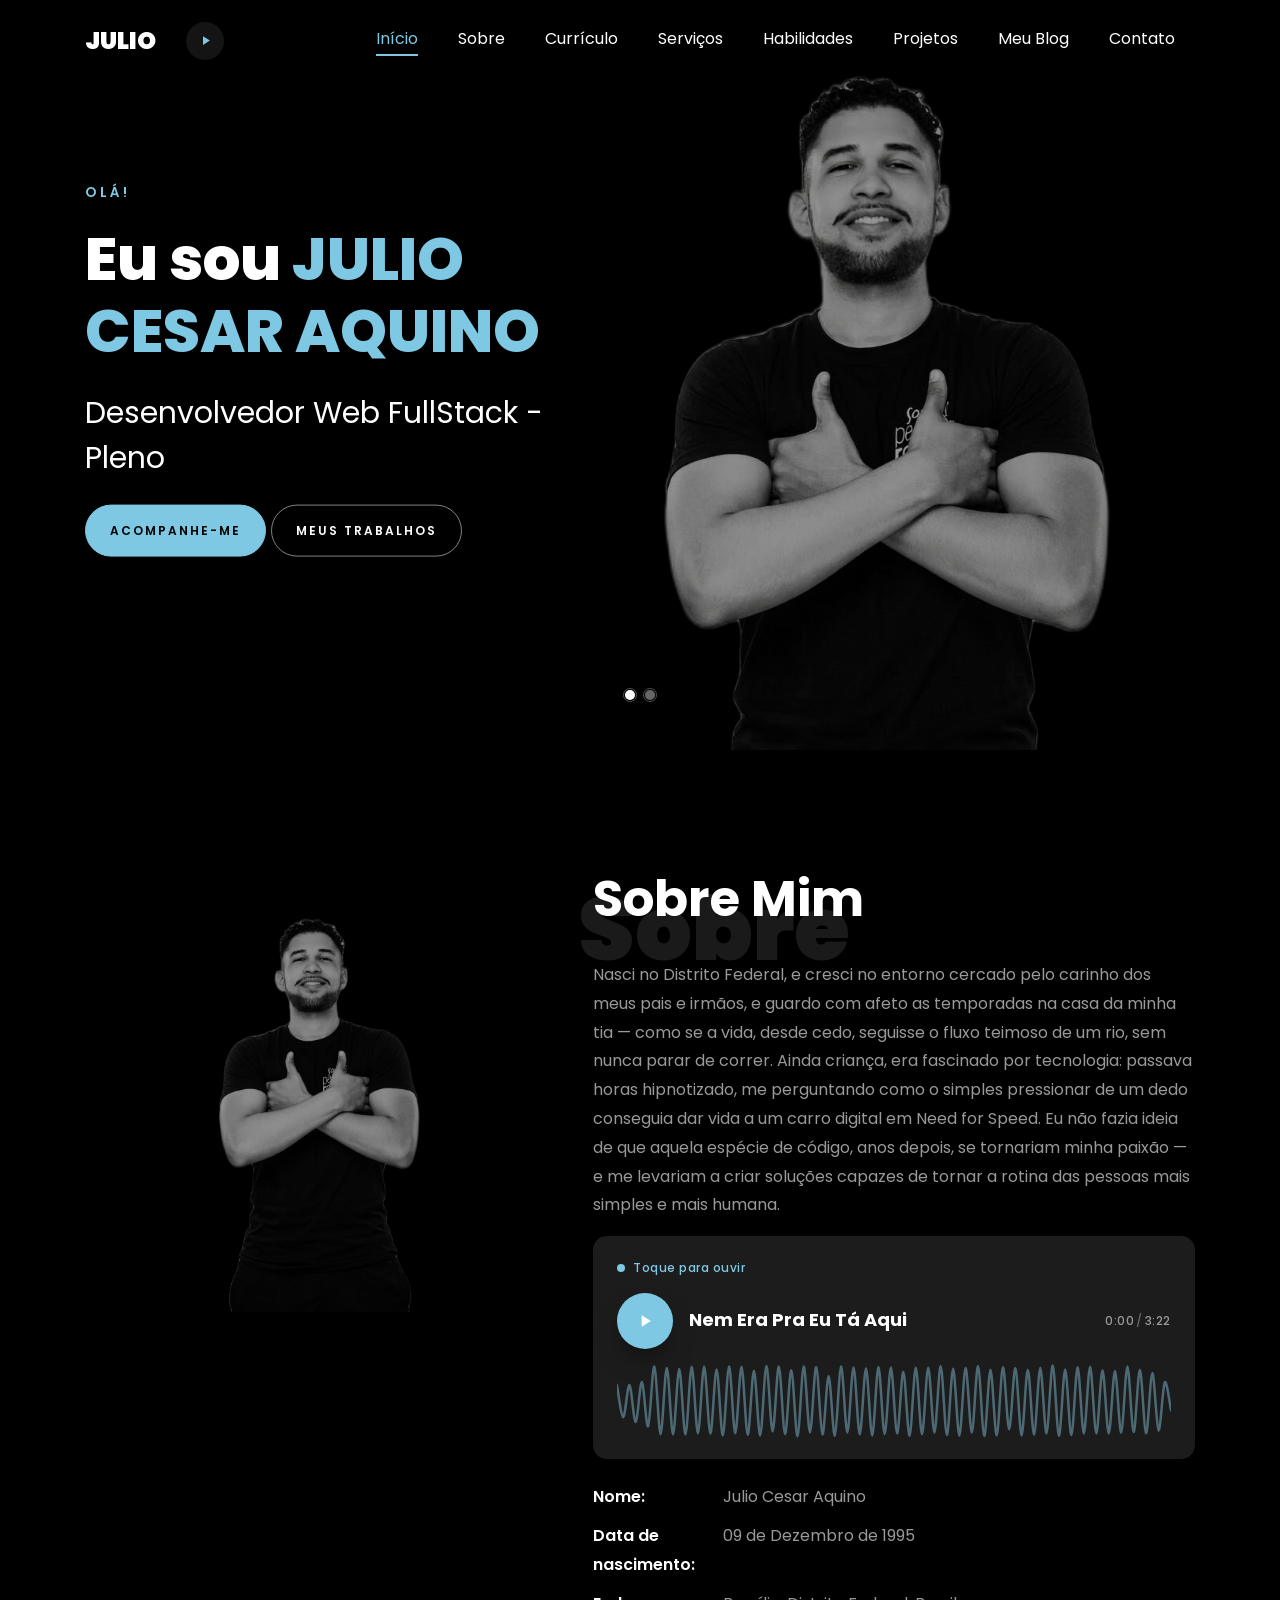
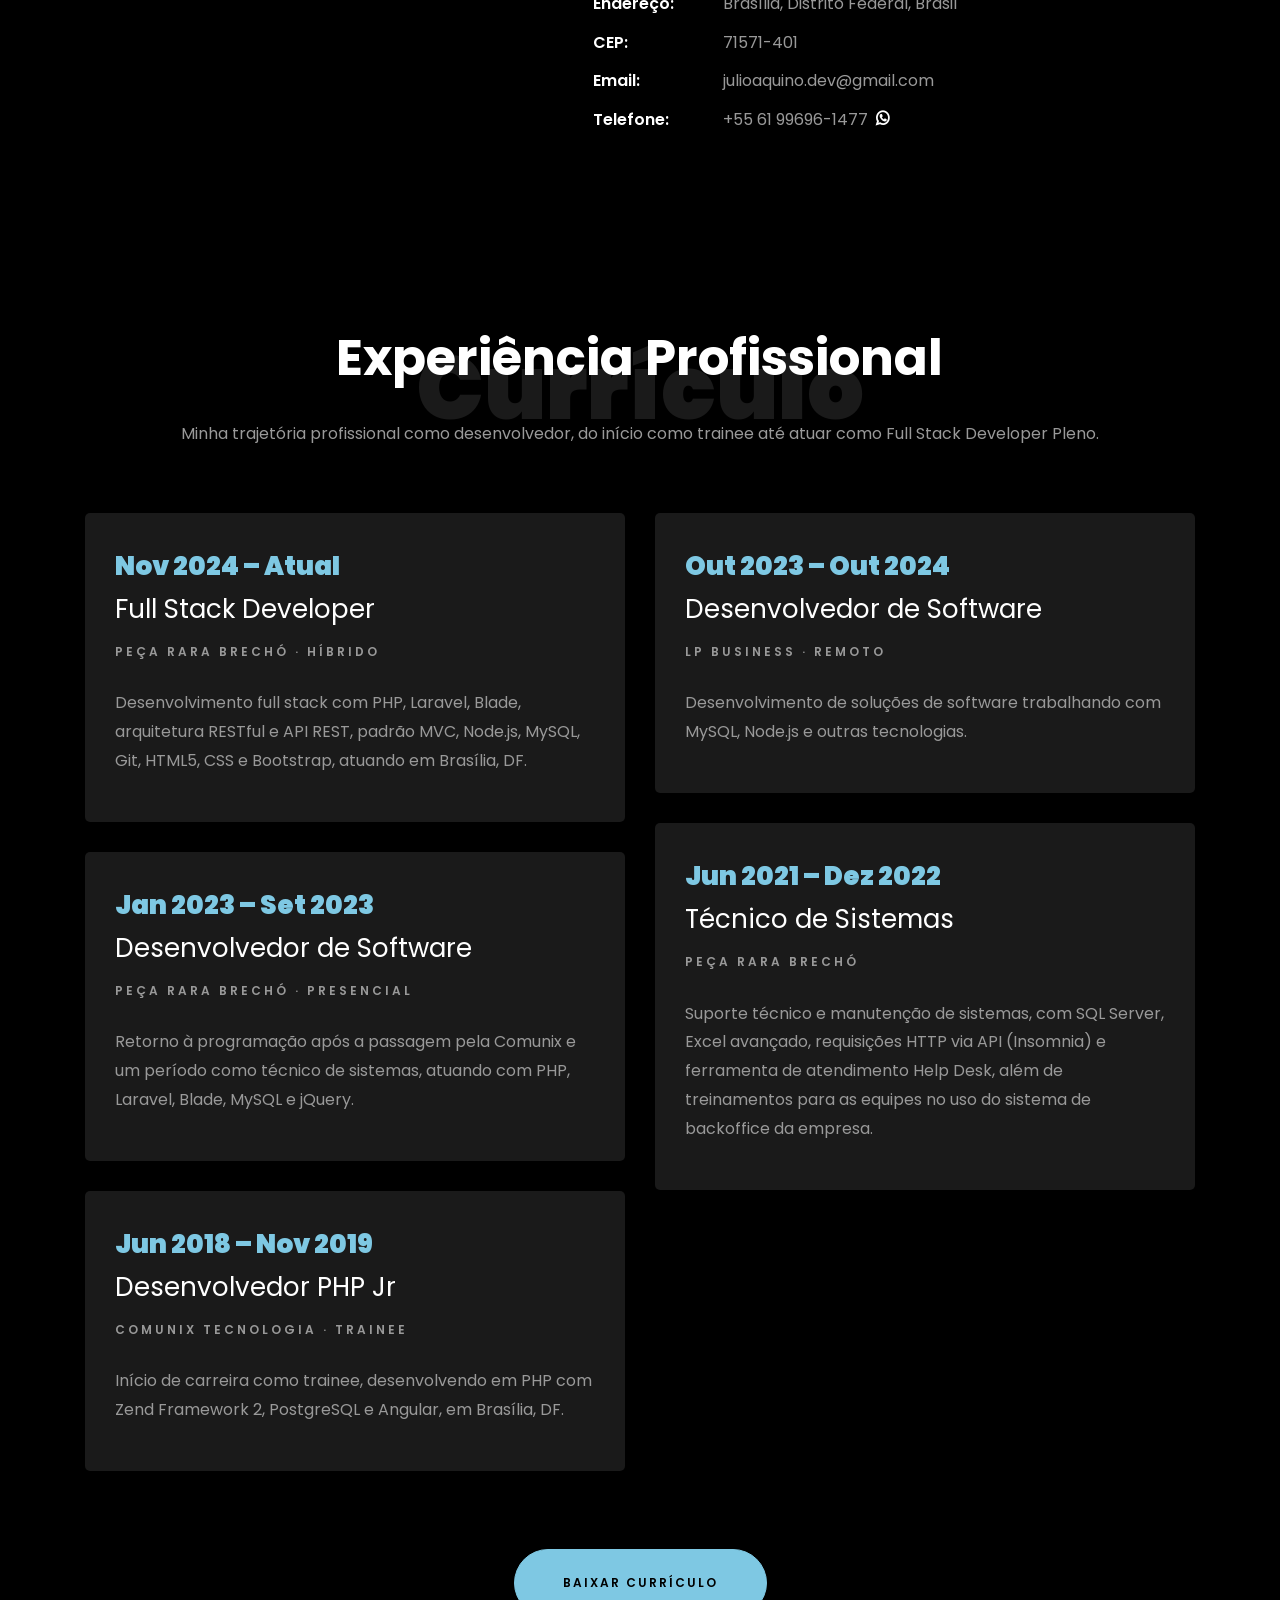
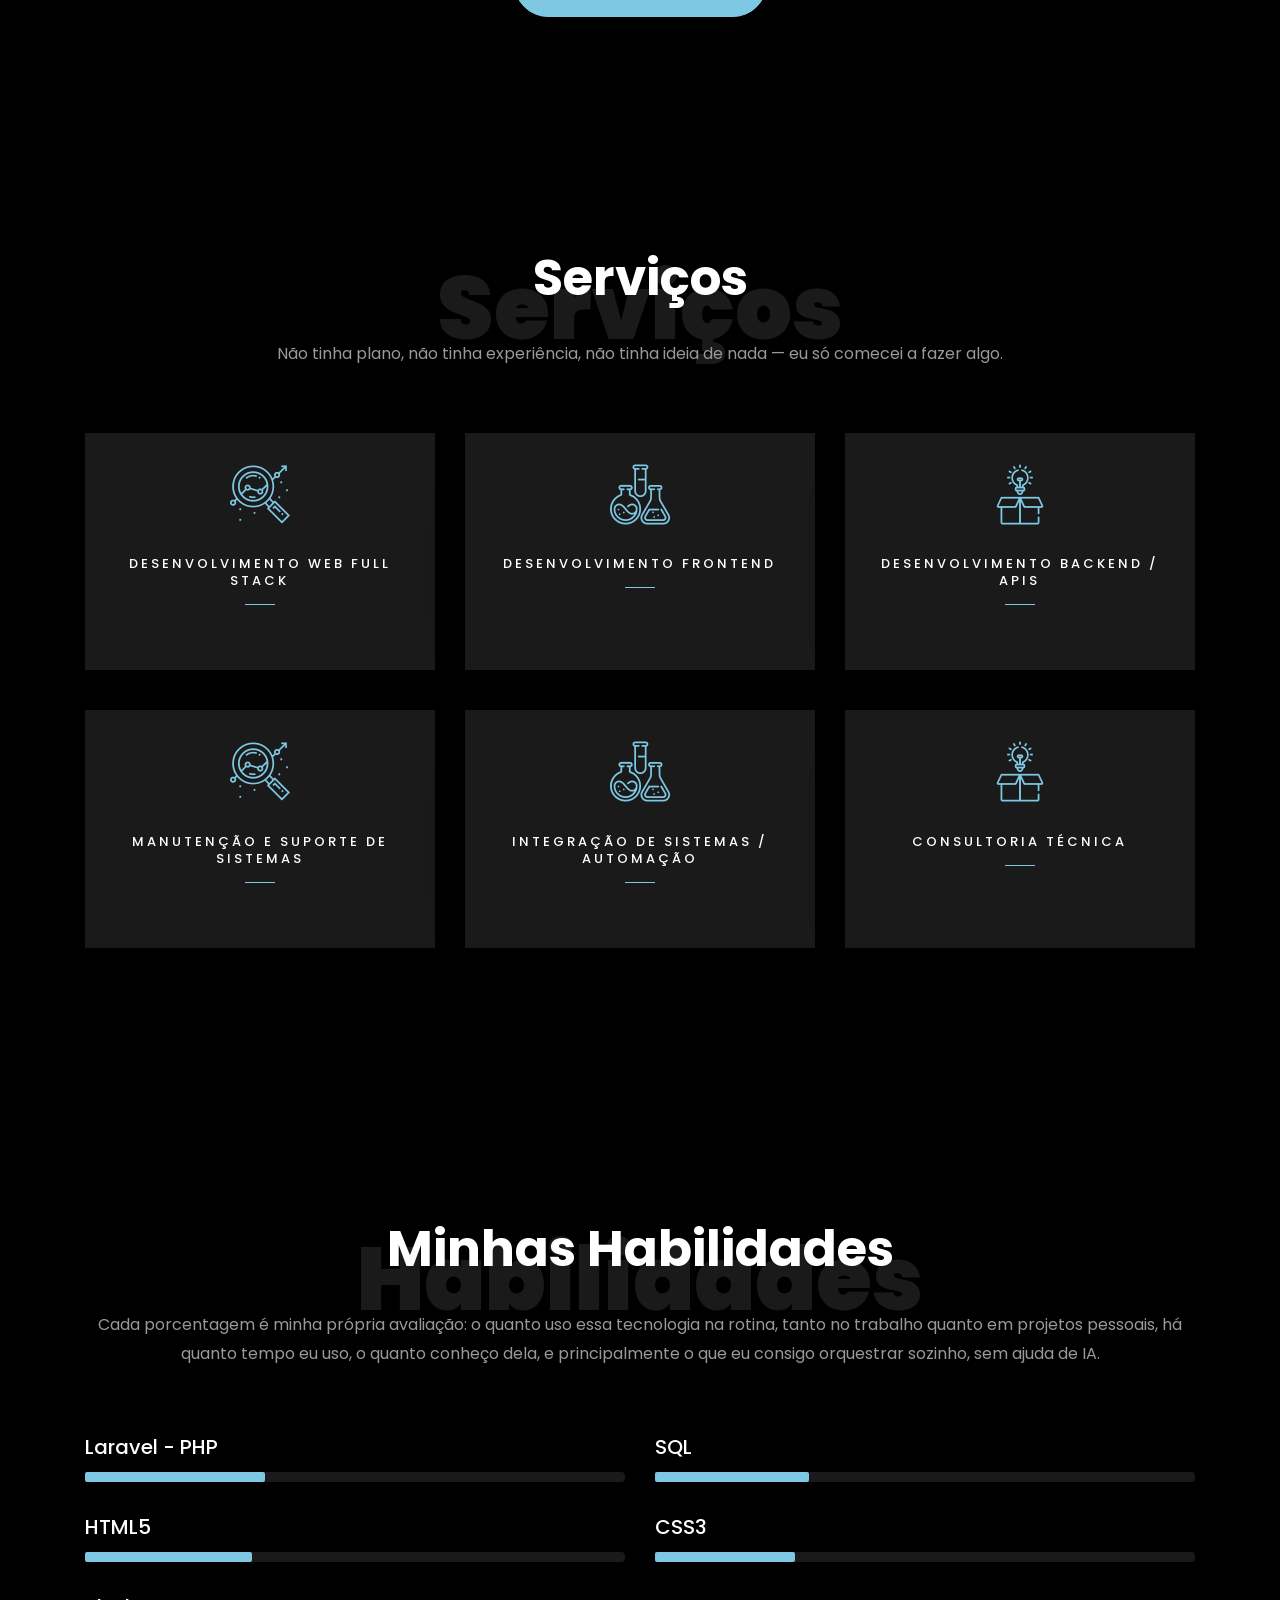
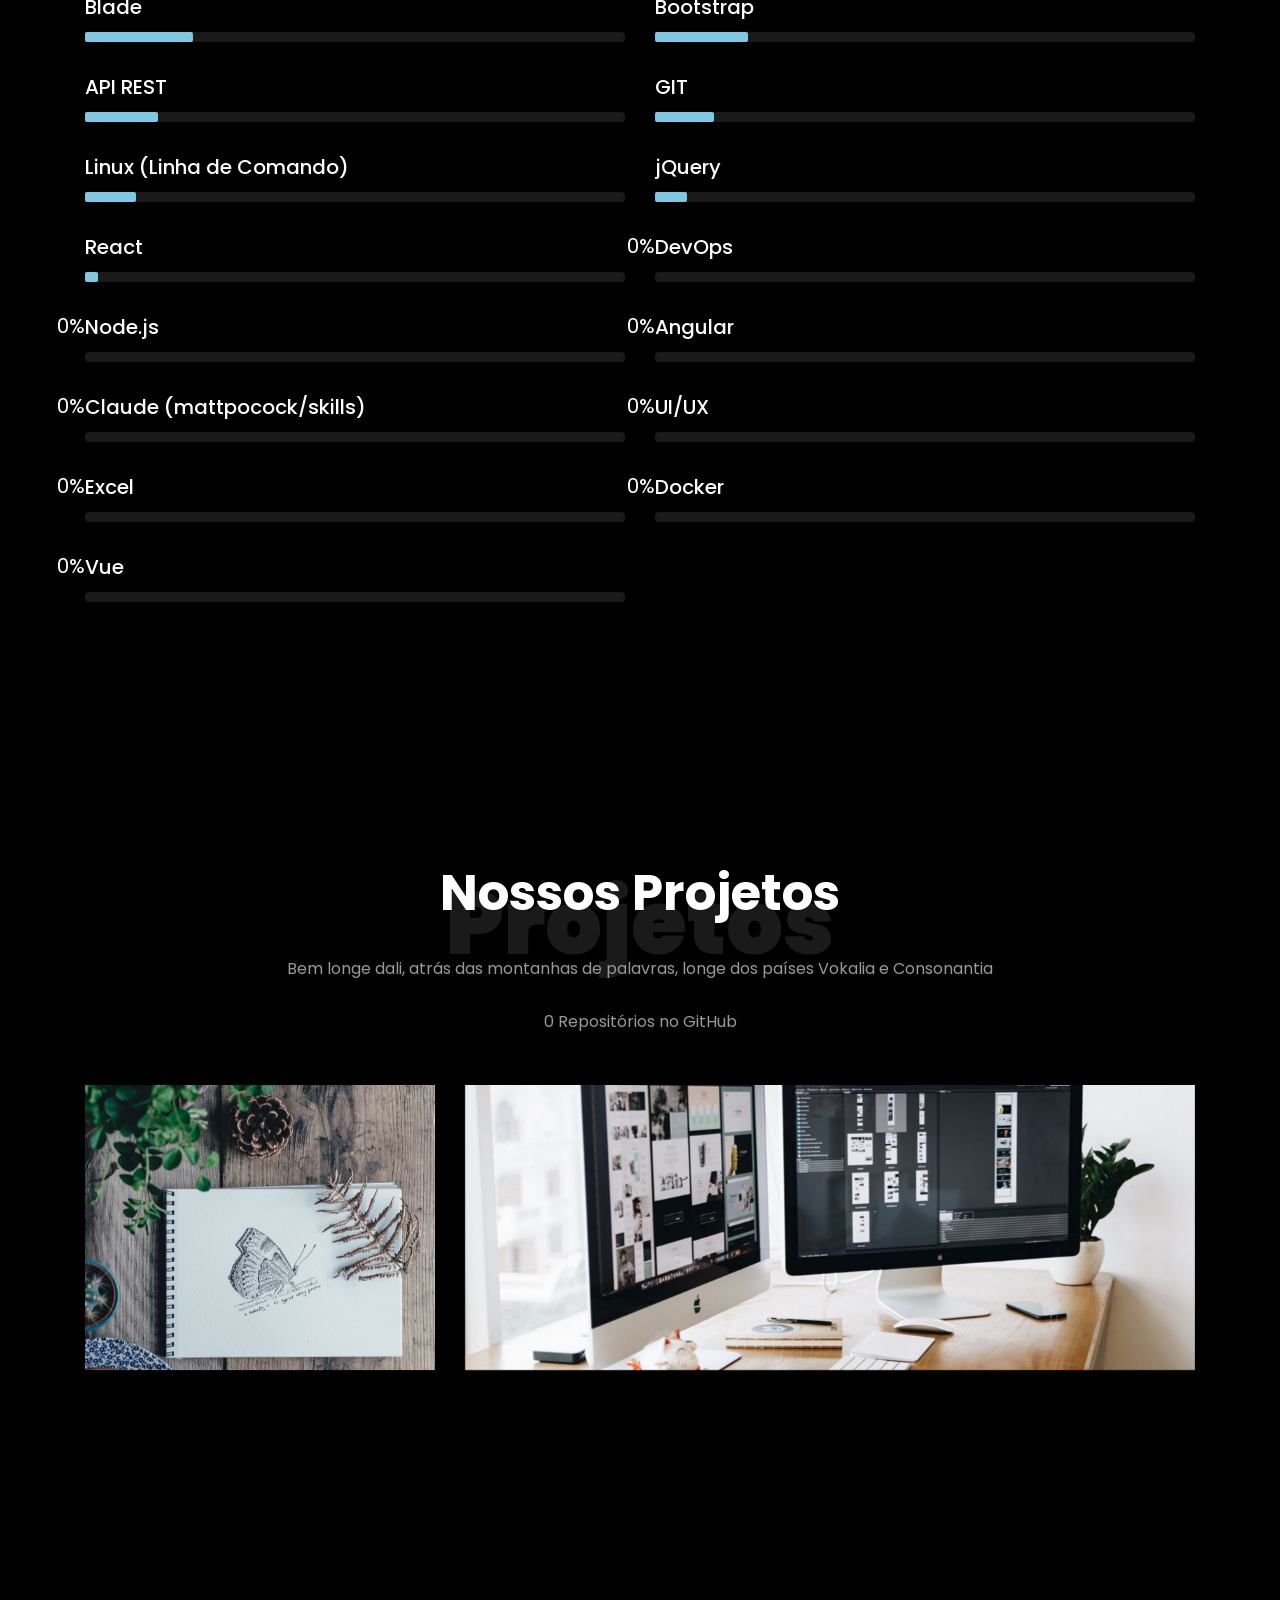
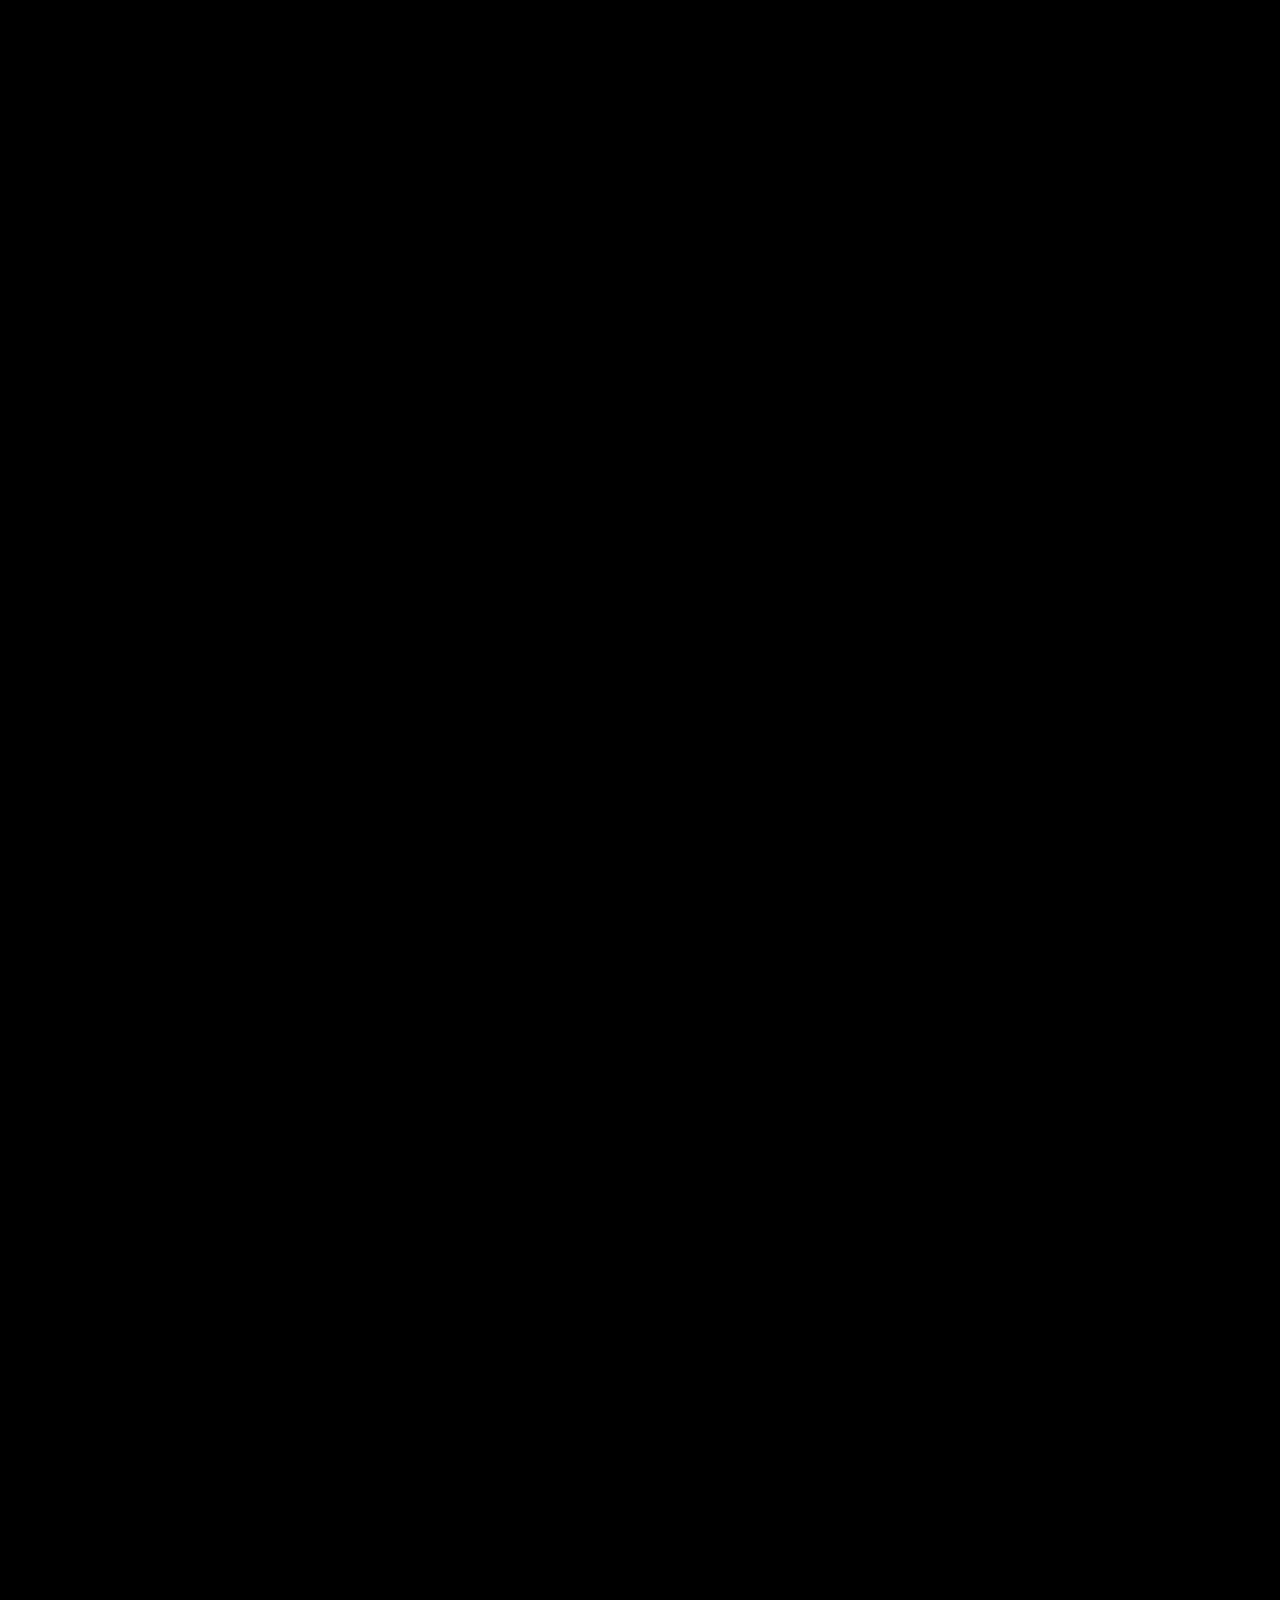
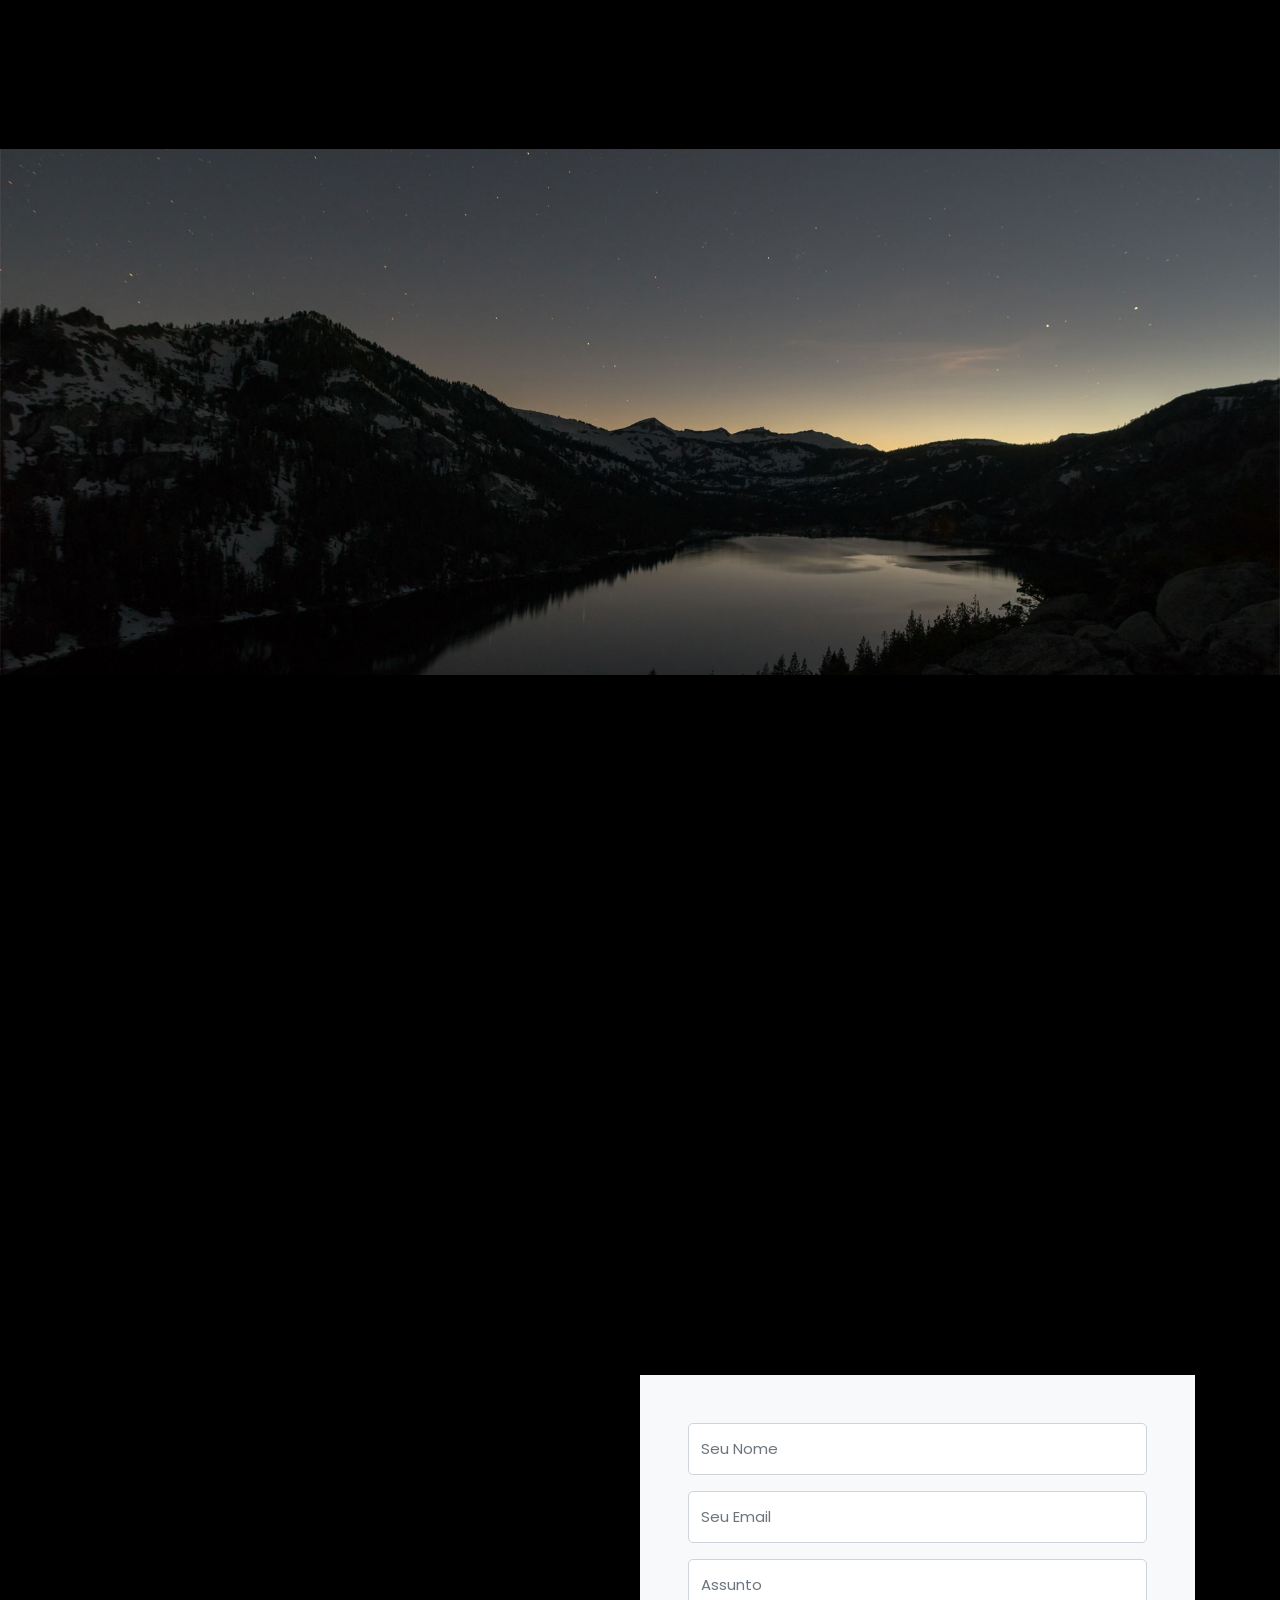
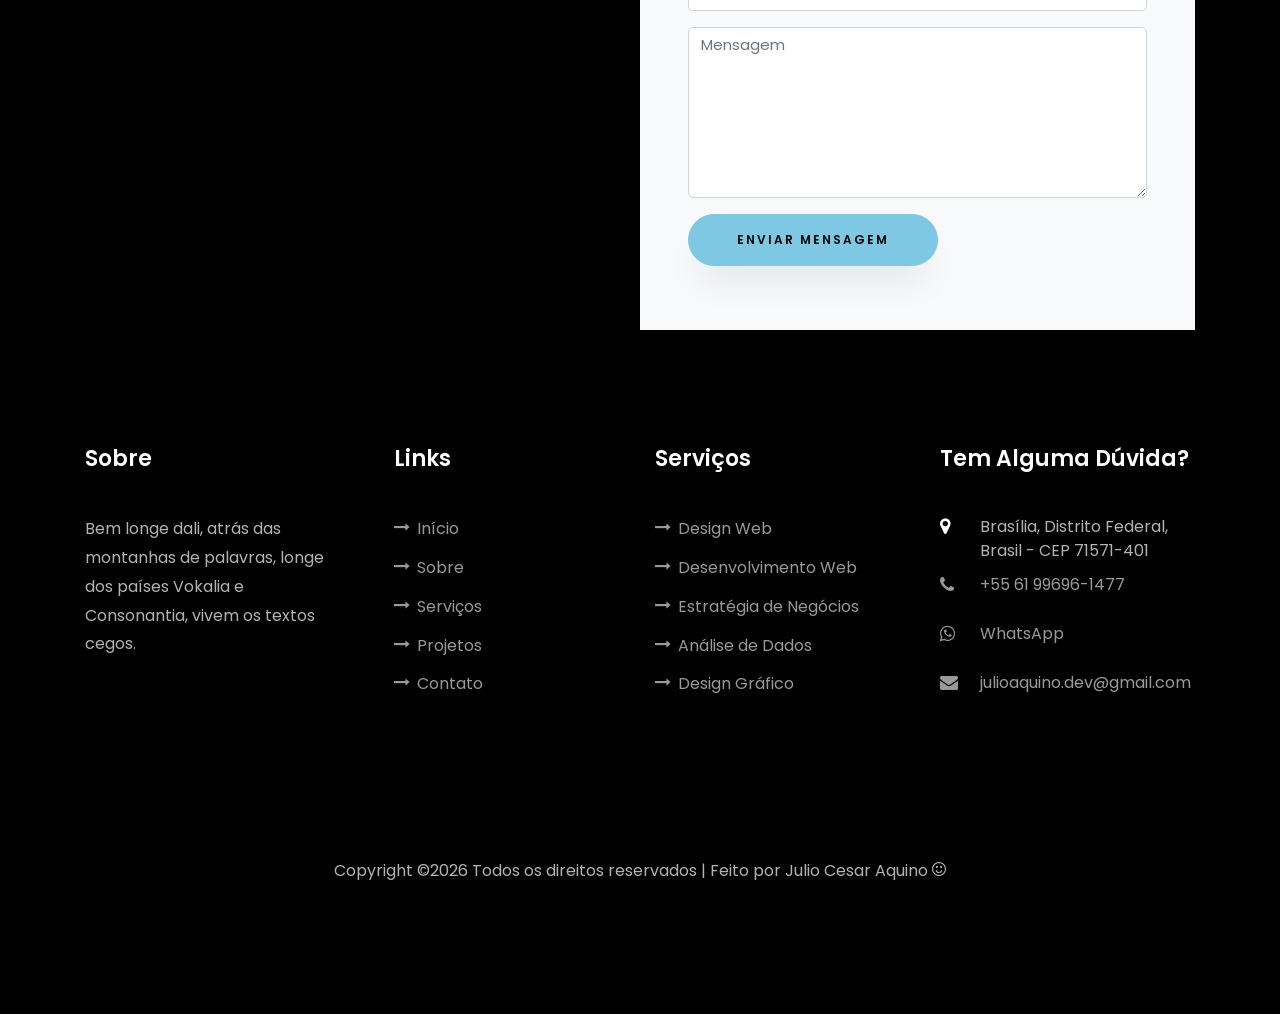
<file: index.html>
<!DOCTYPE html>
<html lang="pt-br">
  <head>
    <title>JULIO - Portfólio</title>
    <meta charset="utf-8">
    <meta name="viewport" content="width=device-width, initial-scale=1, shrink-to-fit=no">

    <link href="https://fonts.googleapis.com/css?family=Poppins:100,200,300,400,500,600,700,800,900" rel="stylesheet">

    <link rel="stylesheet" href="css/open-iconic-bootstrap.min.css">
    <link rel="stylesheet" href="css/animate.css">

    <link rel="stylesheet" href="css/owl.carousel.min.css">
    <link rel="stylesheet" href="css/owl.theme.default.min.css">
    <link rel="stylesheet" href="css/magnific-popup.css">

    <link rel="stylesheet" href="css/aos.css">

    <link rel="stylesheet" href="css/ionicons.min.css">

    <link rel="stylesheet" href="css/flaticon.css">
    <link rel="stylesheet" href="css/icomoon.css">
    <link rel="stylesheet" href="css/style.css">
  </head>
  <body data-spy="scroll" data-target=".site-navbar-target" data-offset="300">


    <nav class="navbar navbar-expand-lg navbar-dark ftco_navbar ftco-navbar-light site-navbar-target" id="ftco-navbar">
	    <div class="container">
	      <a class="navbar-brand" href="index.html">JULIO</a>
	      <button type="button" class="nav-audio-toggle" data-audio-toggle-for=".audio-player" aria-label="Reproduzir áudio de apresentação" aria-pressed="false" disabled></button>
	      <button class="navbar-toggler js-fh5co-nav-toggle fh5co-nav-toggle" type="button" data-toggle="collapse" data-target="#ftco-nav" aria-controls="ftco-nav" aria-expanded="false" aria-label="Toggle navigation">
	        <span class="oi oi-menu"></span> Menu
	      </button>

	      <div class="collapse navbar-collapse" id="ftco-nav">
	        <ul class="navbar-nav nav ml-auto">
	          <li class="nav-item"><a href="#home-section" class="nav-link"><span>Início</span></a></li>
	          <li class="nav-item"><a href="#about-section" class="nav-link"><span>Sobre</span></a></li>
	          <li class="nav-item"><a href="#resume-section" class="nav-link"><span>Currículo</span></a></li>
	          <li class="nav-item"><a href="#services-section" class="nav-link"><span>Serviços</span></a></li>
	          <li class="nav-item"><a href="#skills-section" class="nav-link"><span>Habilidades</span></a></li>
	          <li class="nav-item"><a href="#projects-section" class="nav-link"><span>Projetos</span></a></li>
	          <li class="nav-item"><a href="#blog-section" class="nav-link"><span>Meu Blog</span></a></li>
	          <li class="nav-item"><a href="#contact-section" class="nav-link"><span>Contato</span></a></li>
	        </ul>
	      </div>
	    </div>
	  </nav>
	  <section id="home-section" class="hero">
		  <div class="home-slider  owl-carousel">
	      <div class="slider-item ">
	      	<div class="overlay"></div>
	        <div class="container">
	          <div class="row d-md-flex no-gutters slider-text align-items-end justify-content-end" data-scrollax-parent="true">
	          	<div class="one-third js-fullheight order-md-last img" style="background-image:url(images/IMG_5053_transparente.png);">
	          		<div class="overlay"></div>
	          	</div>
		          <div class="one-forth d-flex  align-items-center ftco-animate" data-scrollax=" properties: { translateY: '70%' }">
		          	<div class="text">
		          		<span class="subheading">Olá!</span>
			            <h1 class="mb-4 mt-3">Eu sou <span>JULIO CESAR AQUINO</span></h1>
			            <h2 class="mb-4">Desenvolvedor Web FullStack - Pleno</h2>
			            <p><a href="#" class="btn btn-primary py-3 px-4">Acompanhe-me</a> <a href="#" class="btn btn-white btn-outline-white py-3 px-4">Meus trabalhos</a></p>
		            </div>
		          </div>
	        	</div>
	        </div>
	      </div>

	      <div class="slider-item">
	      	<div class="overlay"></div>
	        <div class="container">
	          <div class="row d-flex no-gutters slider-text align-items-end justify-content-end" data-scrollax-parent="true">
	          	<div class="one-third js-fullheight order-md-last img" style="background-image:url(images/IMG_5053_transparente.png);">
	          		<div class="overlay"></div>
	          	</div>
		          <div class="one-forth d-flex align-items-center ftco-animate" data-scrollax=" properties: { translateY: '70%' }">
		          	<div class="text">
		          		<span class="subheading">Olá!</span>
			            <h1 class="mb-4 mt-3">Sou um <span>Programador</span> Brasiliense</h1>
			            <p><a href="#" class="btn btn-primary py-3 px-4">Acompanhe-me</a> <a href="#" class="btn btn-white btn-outline-white py-3 px-4">Meus trabalhos</a></p>
		            </div>
		          </div>
	        	</div>
	        </div>
	      </div>
	    </div>
    </section>

    <section class="ftco-about img ftco-section ftco-no-pb" id="about-section">
    	<div class="container">
    		<div class="row d-flex">
    			<div class="col-md-6 col-lg-5 d-flex">
    				<div class="img-about img d-flex align-items-stretch">
    					<div class="overlay"></div>
	    				<div class="img d-flex align-self-stretch align-items-center" style="background-image:url(images/IMG_5053_transparente.png);">
	    				</div>
    				</div>
    			</div>
    			<div class="col-md-6 col-lg-7 pl-lg-5 pb-5">
    				<div class="row justify-content-start pb-3">
		          <div class="col-md-12 heading-section ftco-animate">
		          	<h1 class="big">Sobre</h1>
		            <h2 class="mb-4">Sobre Mim</h2>
		            <p>Nasci no Distrito Federal, e cresci no entorno cercado pelo carinho dos meus pais e irmãos, e guardo com afeto as temporadas na casa da minha tia — como se a vida, desde cedo, seguisse o fluxo teimoso de um rio, sem nunca parar de correr. Ainda criança, era fascinado por tecnologia: passava horas hipnotizado, me perguntando como o simples pressionar de um dedo conseguia dar vida a um carro digital em Need for Speed. Eu não fazia ideia de que aquela espécie de código, anos depois, se tornariam minha paixão — e me levariam a criar soluções capazes de tornar a rotina das pessoas mais simples e mais humana.</p>

		            <div class="audio-player"
		                 data-audio-src="audio/apresentacao.mp3"
		                 data-audio-title="Nem Era Pra Eu Tá Aqui"
		                 data-audio-tag="Mensagem em áudio"
		                 data-audio-autoplay="true"
		                 aria-label="Player de áudio: mensagem de apresentação de Julio"></div>

		            <ul class="about-info mt-4 px-md-0 px-2">
		            	<li class="d-flex"><span>Nome:</span> <span>Julio Cesar Aquino</span></li>
		            	<li class="d-flex"><span>Data de nascimento:</span> <span>09 de Dezembro de 1995</span></li>
		            	<li class="d-flex"><span>Endereço:</span> <span>Brasília, Distrito Federal, Brasil</span></li>
		            	<li class="d-flex"><span>CEP:</span> <span>71571-401</span></li>
		            	<li class="d-flex"><span>Email:</span> <span>julioaquino.dev@gmail.com</span></li>
		            	<li class="d-flex"><span>Telefone: </span> <span>+55 61 99696-1477 <a href="https://wa.me/5561996961477" target="_blank" rel="noopener" title="Falar no WhatsApp" class="ml-1"><span class="icon-whatsapp"></span></a></span></li>
		            </ul>
		          </div>
		        </div>
	        </div>
        </div>
    	</div>
    </section>

    <section class="ftco-section ftco-no-pb" id="resume-section">
    	<div class="container">
    		<div class="row justify-content-center pb-5">
          <div class="col-md-10 heading-section text-center ftco-animate">
          	<h1 class="big big-2">Currículo</h1>
            <h2 class="mb-4">Experiência Profissional</h2>
            <p>Minha trajetória profissional como desenvolvedor, do início como trainee até atuar como Full Stack Developer Pleno.</p>
          </div>
        </div>
    		<div class="row">
    			<div class="col-md-6">
    				<div class="resume-wrap ftco-animate">
    					<span class="date">Nov 2024 – Atual</span>
    					<h2>Full Stack Developer</h2>
    					<span class="position">Peça Rara Brechó · Híbrido</span>
    					<p class="mt-4">Desenvolvimento full stack com PHP, Laravel, Blade, arquitetura RESTful e API REST, padrão MVC, Node.js, MySQL, Git, HTML5, CSS e Bootstrap, atuando em Brasília, DF.</p>
    				</div>
    				<div class="resume-wrap ftco-animate">
    					<span class="date">Jan 2023 – Set 2023</span>
    					<h2>Desenvolvedor de Software</h2>
    					<span class="position">Peça Rara Brechó · Presencial</span>
    					<p class="mt-4">Retorno à programação após a passagem pela Comunix e um período como técnico de sistemas, atuando com PHP, Laravel, Blade, MySQL e jQuery.</p>
    				</div>
    				<div class="resume-wrap ftco-animate">
    					<span class="date">Jun 2018 – Nov 2019</span>
    					<h2>Desenvolvedor PHP Jr</h2>
    					<span class="position">Comunix Tecnologia · Trainee</span>
    					<p class="mt-4">Início de carreira como trainee, desenvolvendo em PHP com Zend Framework 2, PostgreSQL e Angular, em Brasília, DF.</p>
    				</div>
    			</div>

    			<div class="col-md-6">
    				<div class="resume-wrap ftco-animate">
    					<span class="date">Out 2023 – Out 2024</span>
    					<h2>Desenvolvedor de Software</h2>
    					<span class="position">LP Business · Remoto</span>
    					<p class="mt-4">Desenvolvimento de soluções de software trabalhando com MySQL, Node.js e outras tecnologias.</p>
    				</div>
    				<div class="resume-wrap ftco-animate">
    					<span class="date">Jun 2021 – Dez 2022</span>
    					<h2>Técnico de Sistemas</h2>
    					<span class="position">Peça Rara Brechó</span>
    					<p class="mt-4">Suporte técnico e manutenção de sistemas, com SQL Server, Excel avançado, requisições HTTP via API (Insomnia) e ferramenta de atendimento Help Desk, além de treinamentos para as equipes no uso do sistema de backoffice da empresa.</p>
    				</div>
    			</div>
    		</div>
    		<div class="row justify-content-center mt-5">
    			<div class="col-md-6 text-center ftco-animate">
    				<p><a href="curriculo/curriculo-julio-cesar-aquino-v2.pdf" download target="_blank" rel="noopener" class="btn btn-primary py-4 px-5">Baixar Currículo</a></p>
    			</div>
    		</div>
    	</div>
    </section>

    <section class="ftco-section" id="services-section">
    	<div class="container">
    		<div class="row justify-content-center py-5 mt-5">
          <div class="col-md-12 heading-section text-center ftco-animate">
          	<h1 class="big big-2">Serviços</h1>
            <h2 class="mb-4">Serviços</h2>
            <p>Não tinha plano, não tinha experiência, não tinha ideia de nada — eu só comecei a fazer algo.</p>
          </div>
        </div>
    		<div class="row">
					<div class="col-md-4 text-center d-flex ftco-animate">
						<a href="#" class="services-1">
							<span class="icon">
								<i class="flaticon-analysis"></i>
							</span>
							<div class="desc">
								<h3 class="mb-5">Desenvolvimento Web Full Stack</h3>
							</div>
						</a>
					</div>
					<div class="col-md-4 text-center d-flex ftco-animate">
						<a href="#" class="services-1">
							<span class="icon">
								<i class="flaticon-flasks"></i>
							</span>
							<div class="desc">
								<h3 class="mb-5">Desenvolvimento Frontend</h3>
							</div>
						</a>
					</div>
					<div class="col-md-4 text-center d-flex ftco-animate">
						<a href="#" class="services-1">
							<span class="icon">
								<i class="flaticon-ideas"></i>
							</span>
							<div class="desc">
								<h3 class="mb-5">Desenvolvimento Backend / APIs</h3>
							</div>
						</a>
					</div>

					<div class="col-md-4 text-center d-flex ftco-animate">
						<a href="#" class="services-1">
							<span class="icon">
								<i class="flaticon-analysis"></i>
							</span>
							<div class="desc">
								<h3 class="mb-5">Manutenção e Suporte de Sistemas</h3>
							</div>
						</a>
					</div>
					<div class="col-md-4 text-center d-flex ftco-animate">
						<a href="#" class="services-1">
							<span class="icon">
								<i class="flaticon-flasks"></i>
							</span>
							<div class="desc">
								<h3 class="mb-5">Integração de Sistemas / Automação</h3>
							</div>
						</a>
					</div>
					<div class="col-md-4 text-center d-flex ftco-animate">
						<a href="#" class="services-1">
							<span class="icon">
								<i class="flaticon-ideas"></i>
							</span>
							<div class="desc">
								<h3 class="mb-5">Consultoria Técnica</h3>
							</div>
						</a>
					</div>
				</div>
    	</div>
    </section>


		<section class="ftco-section" id="skills-section">
			<div class="container">
				<div class="row justify-content-center pb-5">
          <div class="col-md-12 heading-section text-center ftco-animate">
          	<h1 class="big big-2">Habilidades</h1>
            <h2 class="mb-4">Minhas Habilidades</h2>
            <p>Cada porcentagem é minha própria avaliação: o quanto uso essa tecnologia na rotina, tanto no trabalho quanto em projetos pessoais, há quanto tempo eu uso, o quanto conheço dela, e principalmente o que eu consigo orquestrar sozinho, sem ajuda de IA.</p>
          </div>
        </div>
				<div class="row">
					<div class="col-md-6 animate-box">
						<div class="progress-wrap ftco-animate">
							<h3>Laravel - PHP</h3>
							<div class="progress">
							 	<div class="progress-bar" role="progressbar" aria-valuenow="80"
							  	aria-valuemin="0" aria-valuemax="100" style="width:0%">
							    <span>0%</span>
							  	</div>
							</div>
						</div>
					</div>
					<div class="col-md-6 animate-box">
						<div class="progress-wrap ftco-animate">
							<h3>SQL</h3>
							<div class="progress">
							 	<div class="progress-bar" role="progressbar" aria-valuenow="75"
							  	aria-valuemin="0" aria-valuemax="100" style="width:0%">
							    <span>0%</span>
							  	</div>
							</div>
						</div>
					</div>
					<div class="col-md-6 animate-box">
						<div class="progress-wrap ftco-animate">
							<h3>HTML5</h3>
							<div class="progress">
							 	<div class="progress-bar" role="progressbar" aria-valuenow="90"
							  	aria-valuemin="0" aria-valuemax="100" style="width:0%">
							    <span>0%</span>
							  	</div>
							</div>
						</div>
					</div>
					<div class="col-md-6 animate-box">
						<div class="progress-wrap ftco-animate">
							<h3>CSS3</h3>
							<div class="progress">
							 	<div class="progress-bar" role="progressbar" aria-valuenow="85"
							  	aria-valuemin="0" aria-valuemax="100" style="width:0%">
							    <span>0%</span>
							  	</div>
							</div>
						</div>
					</div>
					<div class="col-md-6 animate-box">
						<div class="progress-wrap ftco-animate">
							<h3>Blade</h3>
							<div class="progress">
							 	<div class="progress-bar" role="progressbar" aria-valuenow="75"
							  	aria-valuemin="0" aria-valuemax="100" style="width:0%">
							    <span>0%</span>
							  	</div>
							</div>
						</div>
					</div>
					<div class="col-md-6 animate-box">
						<div class="progress-wrap ftco-animate">
							<h3>Bootstrap</h3>
							<div class="progress">
							 	<div class="progress-bar" role="progressbar" aria-valuenow="75"
							  	aria-valuemin="0" aria-valuemax="100" style="width:0%">
							    <span>0%</span>
							  	</div>
							</div>
						</div>
					</div>
					<div class="col-md-6 animate-box">
						<div class="progress-wrap ftco-animate">
							<h3>API REST</h3>
							<div class="progress">
							 	<div class="progress-bar" role="progressbar" aria-valuenow="70"
							  	aria-valuemin="0" aria-valuemax="100" style="width:0%">
							    <span>0%</span>
							  	</div>
							</div>
						</div>
					</div>
					<div class="col-md-6 animate-box">
						<div class="progress-wrap ftco-animate">
							<h3>GIT</h3>
							<div class="progress">
							 	<div class="progress-bar" role="progressbar" aria-valuenow="70"
							  	aria-valuemin="0" aria-valuemax="100" style="width:0%">
							    <span>0%</span>
							  	</div>
							</div>
						</div>
					</div>
					<div class="col-md-6 animate-box">
						<div class="progress-wrap ftco-animate">
							<h3>Linux (Linha de Comando)</h3>
							<div class="progress">
							 	<div class="progress-bar" role="progressbar" aria-valuenow="80"
							  	aria-valuemin="0" aria-valuemax="100" style="width:0%">
							    <span>0%</span>
							  	</div>
							</div>
						</div>
					</div>
					<div class="col-md-6 animate-box">
						<div class="progress-wrap ftco-animate">
							<h3>jQuery</h3>
							<div class="progress">
							 	<div class="progress-bar" role="progressbar" aria-valuenow="75"
							  	aria-valuemin="0" aria-valuemax="100" style="width:0%">
							    <span>0%</span>
							  	</div>
							</div>
						</div>
					</div>
					<div class="col-md-6 animate-box">
						<div class="progress-wrap ftco-animate">
							<h3>React</h3>
							<div class="progress">
							 	<div class="progress-bar" role="progressbar" aria-valuenow="60"
							  	aria-valuemin="0" aria-valuemax="100" style="width:0%">
							    <span>0%</span>
							  	</div>
							</div>
						</div>
					</div>
					<div class="col-md-6 animate-box">
						<div class="progress-wrap ftco-animate">
							<h3>DevOps</h3>
							<div class="progress">
							 	<div class="progress-bar" role="progressbar" aria-valuenow="60"
							  	aria-valuemin="0" aria-valuemax="100" style="width:0%">
							    <span>0%</span>
							  	</div>
							</div>
						</div>
					</div>
					<div class="col-md-6 animate-box">
						<div class="progress-wrap ftco-animate">
							<h3>Node.js</h3>
							<div class="progress">
							 	<div class="progress-bar" role="progressbar" aria-valuenow="45"
							  	aria-valuemin="0" aria-valuemax="100" style="width:0%">
							    <span>0%</span>
							  	</div>
							</div>
						</div>
					</div>
					<div class="col-md-6 animate-box">
						<div class="progress-wrap ftco-animate">
							<h3>Angular</h3>
							<div class="progress">
							 	<div class="progress-bar" role="progressbar" aria-valuenow="40"
							  	aria-valuemin="0" aria-valuemax="100" style="width:0%">
							    <span>0%</span>
							  	</div>
							</div>
						</div>
					</div>
					<div class="col-md-6 animate-box">
						<div class="progress-wrap ftco-animate">
							<h3>Claude (mattpocock/skills)</h3>
							<div class="progress">
							 	<div class="progress-bar" role="progressbar" aria-valuenow="70"
							  	aria-valuemin="0" aria-valuemax="100" style="width:0%">
							    <span>0%</span>
							  	</div>
							</div>
						</div>
					</div>
					<div class="col-md-6 animate-box">
						<div class="progress-wrap ftco-animate">
							<h3>UI/UX</h3>
							<div class="progress">
							 	<div class="progress-bar" role="progressbar" aria-valuenow="75"
							  	aria-valuemin="0" aria-valuemax="100" style="width:0%">
							    <span>0%</span>
							  	</div>
							</div>
						</div>
					</div>
					<div class="col-md-6 animate-box">
						<div class="progress-wrap ftco-animate">
							<h3>Excel</h3>
							<div class="progress">
							 	<div class="progress-bar" role="progressbar" aria-valuenow="70"
							  	aria-valuemin="0" aria-valuemax="100" style="width:0%">
							    <span>0%</span>
							  	</div>
							</div>
						</div>
					</div>
					<div class="col-md-6 animate-box">
						<div class="progress-wrap ftco-animate">
							<h3>Docker</h3>
							<div class="progress">
							 	<div class="progress-bar" role="progressbar" aria-valuenow="70"
							  	aria-valuemin="0" aria-valuemax="100" style="width:0%">
							    <span>0%</span>
							  	</div>
							</div>
						</div>
					</div>
					<div class="col-md-6 animate-box">
						<div class="progress-wrap ftco-animate">
							<h3>Vue</h3>
							<div class="progress">
							 	<div class="progress-bar" role="progressbar" aria-valuenow="20"
							  	aria-valuemin="0" aria-valuemax="100" style="width:0%">
							    <span>0%</span>
							  	</div>
							</div>
						</div>
					</div>
				</div>
			</div>
		</section>


    <section class="ftco-section ftco-project" id="projects-section">
    	<div class="container">
    		<div class="row justify-content-center pb-5">
          <div class="col-md-12 heading-section text-center ftco-animate">
          	<h1 class="big big-2">Projetos</h1>
            <h2 class="mb-4">Nossos Projetos</h2>
            <p>Bem longe dali, atrás das montanhas de palavras, longe dos países Vokalia e Consonantia</p>
            <div class="counter-wrap ftco-animate d-flex justify-content-center mt-4">
              <div class="text">
                <p class="mb-0">
                  <span class="number" id="github-repo-count" data-number="0" data-github-user="JulioCesarAquino">0</span>
                  <span>Repositórios no GitHub</span>
                </p>
              </div>
            </div>
          </div>
        </div>
    		<div class="row">
    			<div class="col-md-4">
    				<div class="project img ftco-animate d-flex justify-content-center align-items-center" style="background-image: url(images/project-4.jpg);">
    					<div class="overlay"></div>
	    				<div class="text text-center p-4">
	    					<h3><a href="#">Design de Marca e Ilustração</a></h3>
	    					<span>Design Web</span>
	    				</div>
    				</div>
  				</div>
  				<div class="col-md-8">
    				<div class="project img ftco-animate d-flex justify-content-center align-items-center" style="background-image: url(images/project-5.jpg);">
    					<div class="overlay"></div>
	    				<div class="text text-center p-4">
	    					<h3><a href="#">Design de Marca e Ilustração</a></h3>
	    					<span>Design Web</span>
	    				</div>
    				</div>
  				</div>

    			<div class="col-md-8">
    				<div class="project img ftco-animate d-flex justify-content-center align-items-center" style="background-image: url(images/project-1.jpg);">
    					<div class="overlay"></div>
	    				<div class="text text-center p-4">
	    					<h3><a href="#">Design de Marca e Ilustração</a></h3>
	    					<span>Design Web</span>
	    				</div>
    				</div>

    				<div class="project img ftco-animate d-flex justify-content-center align-items-center" style="background-image: url(images/project-6.jpg);">
    					<div class="overlay"></div>
	    				<div class="text text-center p-4">
	    					<h3><a href="#">Design de Marca e Ilustração</a></h3>
	    					<span>Design Web</span>
	    				</div>
    				</div>
    			</div>
    			<div class="col-md-4">
    				<div class="row">
    					<div class="col-md-12">
		    				<div class="project img ftco-animate d-flex justify-content-center align-items-center" style="background-image: url(images/project-2.jpg);">
		    					<div class="overlay"></div>
			    				<div class="text text-center p-4">
			    					<h3><a href="#">Design de Marca e Ilustração</a></h3>
			    					<span>Design Web</span>
			    				</div>
		    				</div>
	    				</div>
	    				<div class="col-md-12">
		    				<div class="project img ftco-animate d-flex justify-content-center align-items-center" style="background-image: url(images/project-3.jpg);">
		    					<div class="overlay"></div>
			    				<div class="text text-center p-4">
			    					<h3><a href="#">Design de Marca e Ilustração</a></h3>
			    					<span>Design Web</span>
			    				</div>
		    				</div>
	    				</div>
    				</div>
    			</div>
    		</div>
    	</div>
    </section>


    <section class="ftco-section" id="blog-section">
      <div class="container">
        <div class="row justify-content-center mb-5 pb-5">
          <div class="col-md-7 heading-section text-center ftco-animate">
            <h1 class="big big-2">Blog</h1>
            <h2 class="mb-4">Nosso Blog</h2>
            <p>Bem longe dali, atrás das montanhas de palavras, longe dos países Vokalia e Consonantia</p>
          </div>
        </div>
        <div class="row d-flex">
          <div class="col-md-4 d-flex ftco-animate">
          	<div class="blog-entry justify-content-end">
              <a href="single.html" class="block-20" style="background-image: url('images/image_1.jpg');">
              </a>
              <div class="text mt-3 float-right d-block">
              	<div class="d-flex align-items-center mb-3 meta">
	                <p class="mb-0">
	                	<span class="mr-2">21 de Junho, 2019</span>
	                	<a href="#" class="mr-2">Admin</a>
	                	<a href="#" class="meta-chat"><span class="icon-chat"></span> 3</a>
	                </p>
                </div>
                <h3 class="heading"><a href="single.html">Por que a Geração de Leads é Essencial para o Crescimento do Negócio</a></h3>
                <p>Um pequeno rio chamado Duden passa perto do local e o abastece com a regelialia necessária.</p>
              </div>
            </div>
          </div>
          <div class="col-md-4 d-flex ftco-animate">
          	<div class="blog-entry justify-content-end">
              <a href="single.html" class="block-20" style="background-image: url('images/image_2.jpg');">
              </a>
              <div class="text mt-3 float-right d-block">
              	<div class="d-flex align-items-center mb-3 meta">
	                <p class="mb-0">
	                	<span class="mr-2">21 de Junho, 2019</span>
	                	<a href="#" class="mr-2">Admin</a>
	                	<a href="#" class="meta-chat"><span class="icon-chat"></span> 3</a>
	                </p>
                </div>
                <h3 class="heading"><a href="single.html">Por que a Geração de Leads é Essencial para o Crescimento do Negócio</a></h3>
                <p>Um pequeno rio chamado Duden passa perto do local e o abastece com a regelialia necessária.</p>
              </div>
            </div>
          </div>
          <div class="col-md-4 d-flex ftco-animate">
          	<div class="blog-entry">
              <a href="single.html" class="block-20" style="background-image: url('images/image_3.jpg');">
              </a>
              <div class="text mt-3 float-right d-block">
              	<div class="d-flex align-items-center mb-3 meta">
	                <p class="mb-0">
	                	<span class="mr-2">21 de Junho, 2019</span>
	                	<a href="#" class="mr-2">Admin</a>
	                	<a href="#" class="meta-chat"><span class="icon-chat"></span> 3</a>
	                </p>
                </div>
                <h3 class="heading"><a href="single.html">Por que a Geração de Leads é Essencial para o Crescimento do Negócio</a></h3>
                <p>Um pequeno rio chamado Duden passa perto do local e o abastece com a regelialia necessária.</p>
              </div>
            </div>
          </div>
        </div>
      </div>
    </section>

    <section class="ftco-section ftco-no-pt ftco-no-pb ftco-counter img" id="section-counter">
    	<div class="container">
				<div class="row d-md-flex align-items-center">
          <div class="col-md d-flex justify-content-center counter-wrap ftco-animate">
            <div class="block-18">
              <div class="text">
                <strong class="number" data-number="100">0</strong>
                <span>Prêmios</span>
              </div>
            </div>
          </div>
          <div class="col-md d-flex justify-content-center counter-wrap ftco-animate">
            <div class="block-18">
              <div class="text">
                <strong class="number" data-number="1200">0</strong>
                <span>Projetos Concluídos</span>
              </div>
            </div>
          </div>
          <div class="col-md d-flex justify-content-center counter-wrap ftco-animate">
            <div class="block-18">
              <div class="text">
                <strong class="number" data-number="1200">0</strong>
                <span>Clientes Satisfeitos</span>
              </div>
            </div>
          </div>
          <div class="col-md d-flex justify-content-center counter-wrap ftco-animate">
            <div class="block-18">
              <div class="text">
                <strong class="number" data-number="500">0</strong>
                <span>Xícaras de Café</span>
              </div>
            </div>
          </div>
        </div>
      </div>
    </section>

    <section class="ftco-section ftco-hireme img margin-top" style="background-image: url(images/bg_1.jpg)">
			<div class="container">
				<div class="row justify-content-center">
					<div class="col-md-7 ftco-animate text-center">
						<h2>Estou <span>Disponível</span> para freelance</h2>
						<p>Um pequeno rio chamado Duden passa perto do local e o abastece com a regelialia necessária.</p>
						<p class="mb-0"><a href="#" class="btn btn-primary py-3 px-5">Contrate-me</a></p>
					</div>
				</div>
			</div>
		</section>

    <section class="ftco-section contact-section ftco-no-pb" id="contact-section">
      <div class="container">
      	<div class="row justify-content-center mb-5 pb-3">
          <div class="col-md-7 heading-section text-center ftco-animate">
            <h1 class="big big-2">Contato</h1>
            <h2 class="mb-4">Fale Comigo</h2>
            <p>Bem longe dali, atrás das montanhas de palavras, longe dos países Vokalia e Consonantia</p>
          </div>
        </div>

        <div class="row d-flex contact-info mb-5">
          <div class="col-md-6 col-lg-3 d-flex ftco-animate">
          	<div class="align-self-stretch box p-4 text-center">
          		<div class="icon d-flex align-items-center justify-content-center">
          			<span class="icon-map-signs"></span>
          		</div>
          		<h3 class="mb-4">Endereço</h3>
	            <p>Brasília, Distrito Federal, Brasil - CEP 71571-401</p>
	          </div>
          </div>
          <div class="col-md-6 col-lg-3 d-flex ftco-animate">
          	<div class="align-self-stretch box p-4 text-center">
          		<div class="icon d-flex align-items-center justify-content-center">
          			<span class="icon-phone2"></span>
          		</div>
          		<h3 class="mb-4">Telefone</h3>
	            <p><a href="tel:+5561996961477">+55 61 99696-1477</a> <a href="https://wa.me/5561996961477" target="_blank" rel="noopener" title="Falar no WhatsApp"><span class="icon-whatsapp"></span></a></p>
	          </div>
          </div>
          <div class="col-md-6 col-lg-3 d-flex ftco-animate">
          	<div class="align-self-stretch box p-4 text-center">
          		<div class="icon d-flex align-items-center justify-content-center">
          			<span class="icon-paper-plane"></span>
          		</div>
          		<h3 class="mb-4">Endereço de Email</h3>
	            <p><a href="mailto:julioaquino.dev@gmail.com">julioaquino.dev@gmail.com</a></p>
	          </div>
          </div>
          <div class="col-md-6 col-lg-3 d-flex ftco-animate">
          	<div class="align-self-stretch box p-4 text-center">
          		<div class="icon d-flex align-items-center justify-content-center">
          			<span class="icon-linkedin"></span>
          		</div>
          		<h3 class="mb-4">LinkedIn</h3>
	            <p><a href="https://www.linkedin.com/in/perfyu/" target="_blank" rel="noopener">linkedin.com/in/perfyu</a></p>
	          </div>
          </div>
        </div>

        <div class="row no-gutters block-9">
          <div class="col-md-6 order-md-last d-flex">
            <form action="#" class="bg-light p-4 p-md-5 contact-form">
              <div class="form-group">
                <input type="text" class="form-control" placeholder="Seu Nome">
              </div>
              <div class="form-group">
                <input type="text" class="form-control" placeholder="Seu Email">
              </div>
              <div class="form-group">
                <input type="text" class="form-control" placeholder="Assunto">
              </div>
              <div class="form-group">
                <textarea name="" id="" cols="30" rows="7" class="form-control" placeholder="Mensagem"></textarea>
              </div>
              <div class="form-group">
                <input type="submit" value="Enviar Mensagem" class="btn btn-primary py-3 px-5">
              </div>
            </form>

          </div>

          <div class="col-md-6 d-flex">
          	<div class="img"></div>
          </div>
        </div>
      </div>
    </section>


    <footer class="ftco-footer ftco-section">
      <div class="container">
        <div class="row mb-5">
          <div class="col-md">
            <div class="ftco-footer-widget mb-4">
              <h2 class="ftco-heading-2">Sobre</h2>
              <p>Bem longe dali, atrás das montanhas de palavras, longe dos países Vokalia e Consonantia, vivem os textos cegos.</p>
              <ul class="ftco-footer-social list-unstyled float-md-left float-lft mt-5">
                <li class="ftco-animate"><a href="https://github.com/JulioCesarAquino" target="_blank" rel="noopener" title="GitHub"><span class="icon-github"></span></a></li>
                <li class="ftco-animate"><a href="https://www.linkedin.com/in/perfyu/" target="_blank" rel="noopener" title="LinkedIn"><span class="icon-linkedin"></span></a></li>
                <li class="ftco-animate"><a href="https://www.instagram.com/juliucaezer/" target="_blank" rel="noopener" title="Instagram"><span class="icon-instagram"></span></a></li>
              </ul>
            </div>
          </div>
          <div class="col-md">
            <div class="ftco-footer-widget mb-4 ml-md-4">
              <h2 class="ftco-heading-2">Links</h2>
              <ul class="list-unstyled">
                <li><a href="#"><span class="icon-long-arrow-right mr-2"></span>Início</a></li>
                <li><a href="#"><span class="icon-long-arrow-right mr-2"></span>Sobre</a></li>
                <li><a href="#"><span class="icon-long-arrow-right mr-2"></span>Serviços</a></li>
                <li><a href="#"><span class="icon-long-arrow-right mr-2"></span>Projetos</a></li>
                <li><a href="#"><span class="icon-long-arrow-right mr-2"></span>Contato</a></li>
              </ul>
            </div>
          </div>
          <div class="col-md">
             <div class="ftco-footer-widget mb-4">
              <h2 class="ftco-heading-2">Serviços</h2>
              <ul class="list-unstyled">
                <li><a href="#"><span class="icon-long-arrow-right mr-2"></span>Design Web</a></li>
                <li><a href="#"><span class="icon-long-arrow-right mr-2"></span>Desenvolvimento Web</a></li>
                <li><a href="#"><span class="icon-long-arrow-right mr-2"></span>Estratégia de Negócios</a></li>
                <li><a href="#"><span class="icon-long-arrow-right mr-2"></span>Análise de Dados</a></li>
                <li><a href="#"><span class="icon-long-arrow-right mr-2"></span>Design Gráfico</a></li>
              </ul>
            </div>
          </div>
          <div class="col-md">
            <div class="ftco-footer-widget mb-4">
            	<h2 class="ftco-heading-2">Tem Alguma Dúvida?</h2>
            	<div class="block-23 mb-3">
	              <ul>
	                <li><span class="icon icon-map-marker"></span><span class="text">Brasília, Distrito Federal, Brasil - CEP 71571-401</span></li>
	                <li><a href="tel:+5561996961477"><span class="icon icon-phone"></span><span class="text">+55 61 99696-1477</span></a></li>
	                <li><a href="https://wa.me/5561996961477" target="_blank" rel="noopener"><span class="icon icon-whatsapp"></span><span class="text">WhatsApp</span></a></li>
	                <li><a href="mailto:julioaquino.dev@gmail.com"><span class="icon icon-envelope"></span><span class="text">julioaquino.dev@gmail.com</span></a></li>
	              </ul>
	            </div>
            </div>
          </div>
        </div>
        <div class="row">
          <div class="col-md-12 text-center">

            <p><!-- Link back to Colorlib can't be removed. Template is licensed under CC BY 3.0. -->
  Copyright &copy;<script>document.write(new Date().getFullYear());</script> Todos os direitos reservados | Feito por Julio Cesar Aquino <i class="icon-smile-o color-danger" aria-hidden="true"></i>
  <!-- Link back to Colorlib can't be removed. Template is licensed under CC BY 3.0. --></p>
          </div>
        </div>
      </div>
    </footer>



  <!-- loader -->
  <div id="ftco-loader" class="show fullscreen"><svg class="circular" width="48px" height="48px"><circle class="path-bg" cx="24" cy="24" r="22" fill="none" stroke-width="4" stroke="#eeeeee"/><circle class="path" cx="24" cy="24" r="22" fill="none" stroke-width="4" stroke-miterlimit="10" stroke="#F96D00"/></svg></div>


  <script src="js/jquery.min.js"></script>
  <script src="js/jquery-migrate-3.0.1.min.js"></script>
  <script src="js/popper.min.js"></script>
  <script src="js/bootstrap.min.js"></script>
  <script src="js/jquery.easing.1.3.js"></script>
  <script src="js/jquery.waypoints.min.js"></script>
  <script src="js/jquery.stellar.min.js"></script>
  <script src="js/owl.carousel.min.js"></script>
  <script src="js/jquery.magnific-popup.min.js"></script>
  <script src="js/aos.js"></script>
  <script src="js/jquery.animateNumber.min.js"></script>
  <script src="js/scrollax.min.js"></script>

  <script src="js/main.js"></script>
  <script src="js/audio-player.js"></script>

  </body>
</html>
</file>
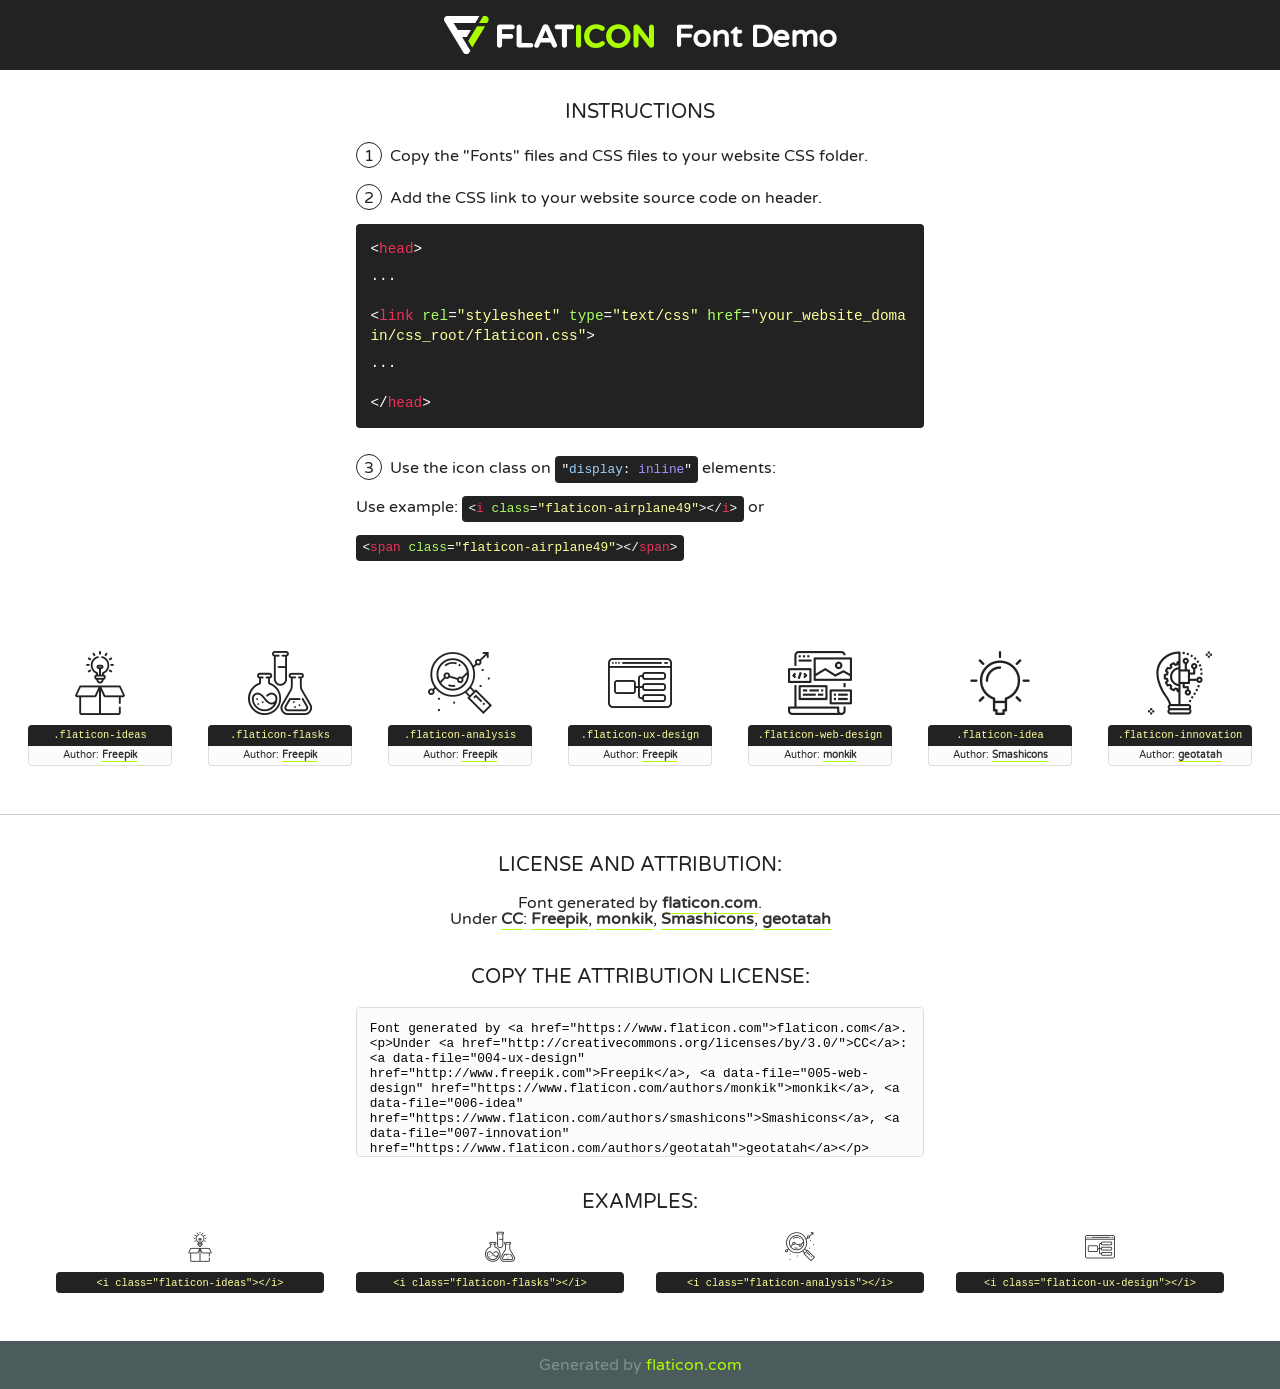
<file: fonts/flaticon/font/flaticon.html>
<!DOCTYPE html>
<!--
  Flaticon icon font: Flaticon
  Creation date: 20/03/2019 02:18
-->
<html>
<!DOCTYPE html>
<html>

<head>
    <title>Flaticon WebFont</title>
    <link href="http://fonts.googleapis.com/css?family=Varela+Round" rel="stylesheet" type="text/css" />
    <link rel="stylesheet" type="text/css" href="flaticon.css">
    <meta charset="UTF-8">
    <style>
    html, body, div, span, applet, object, iframe,
    h1, h2, h3, h4, h5, h6, p, blockquote, pre,
    a, abbr, acronym, address, big, cite, code,
    del, dfn, em, img, ins, kbd, q, s, samp,
    small, strike, strong, sub, sup, tt, var,
    b, u, i, center,
    dl, dt, dd, ol, ul, li,
    fieldset, form, label, legend,
    table, caption, tbody, tfoot, thead, tr, th, td,
    article, aside, canvas, details, embed, 
    figure, figcaption, footer, header, hgroup, 
    menu, nav, output, ruby, section, summary,
    time, mark, audio, video {
        margin: 0;
        padding: 0;
        border: 0;
        font-size: 100%;
        font: inherit;
        vertical-align: baseline;
    }
    /* HTML5 display-role reset for older browsers */
    article, aside, details, figcaption, figure, 
    footer, header, hgroup, menu, nav, section {
        display: block;
    }
    body {
        line-height: 1;
    }
    ol, ul {
        list-style: none;
    }
    blockquote, q {
        quotes: none;
    }
    blockquote:before, blockquote:after,
    q:before, q:after {
        content: '';
        content: none;
    }
    table {
        border-collapse: collapse;
        border-spacing: 0;
    }
    body {
        font-family: 'Varela Round', Helvetica, Arial, sans-serif;
        font-size: 16px;
        color: #222;
    }
    a {
        color: #333;
        border-bottom: 1px solid #a9fd00;
        font-weight: bold;
        text-decoration: none;
    }
    * {
        -moz-box-sizing: border-box;
        -webkit-box-sizing: border-box;
        box-sizing: border-box;
        margin: 0;
        padding: 0;
    }
    [class^="flaticon-"]:before, [class*=" flaticon-"]:before, [class^="flaticon-"]:after, [class*=" flaticon-"]:after {
        font-family: Flaticon;
        font-size: 30px;
        font-style: normal;
        margin-left: 20px;
        color: #333;
    }
    .wrapper {
        max-width: 600px;
        margin: auto;
        padding: 0 1em;
    }
    .title {
        font-size: 1.25em;
        text-align: center;
        margin-bottom: 1em;
        text-transform: uppercase;
    }
    header {
        text-align: center;
        background-color: #222;
        color: #fff;
        padding: 1em;
    }
    header .logo {
        width: 210px;
        height: 38px;
        display: inline-block;
        vertical-align: middle;
        margin-right: 1em;
        border: none;
    }
    header strong {
        font-size: 1.95em;
        font-weight: bold;
        vertical-align: middle;
        margin-top: 5px;
        display: inline-block;
    }
    .demo {
        margin: 2em auto;
        line-height: 1.25em;
    }
    .demo ul li {
        margin-bottom: 1em;
    }
    .demo ul li .num {
        color: #222;
        border-radius: 20px;
        display: inline-block;
        width: 26px;
        padding: 3px;
        height: 26px;
        text-align: center;
        margin-right: 0.5em;
        border: 1px solid #222;
    }
    .demo ul li code {
        background-color: #222;
        border-radius: 4px;
        padding: 0.25em 0.5em;
        display: inline-block;
        color: #fff;
        font-family: Consolas,Monaco,Lucida Console,Liberation Mono,DejaVu Sans Mono,Bitstream Vera Sans Mono,Courier New, monospace;
        font-weight: lighter;
        margin-top: 1em;
        font-size: 0.8em;
        word-break: break-all;
    }
    .demo ul li code.big {
        padding: 1em;
        font-size: 0.9em;
    }
    .demo ul li code .red {
        color: #EF3159;
    }
    .demo ul li code .green {
        color: #ACFF65;
    }
    .demo ul li code .yellow {
        color: #FFFF99;
    }
    .demo ul li code .blue {
        color: #99D3FF;
    }
    .demo ul li code .purple {
        color: #A295FF;
    }
    .demo ul li code .dots {
        margin-top: 0.5em;
        display: block;
    }
    #glyphs {
        border-bottom: 1px solid #ccc;
        padding: 2em 0;
        text-align: center;
    }
    .glyph {
        display: inline-block;
        width: 9em;
        margin: 1em;
        text-align: center;
        vertical-align: top;
        background: #FFF;
    }
    .glyph .glyph-icon {
        padding: 10px;
        display: block;
        font-family:"Flaticon";
        font-size: 64px;
        line-height: 1;
    }
    .glyph .glyph-icon:before {
        font-size: 64px;
        color: #222;
        margin-left: 0;
    }
    .class-name {
        font-size: 0.65em;
        background-color: #222;
        color: #fff;
        border-radius: 4px 4px 0 0;
        padding: 0.5em;
        color: #FFFF99;
        font-family: Consolas,Monaco,Lucida Console,Liberation Mono,DejaVu Sans Mono,Bitstream Vera Sans Mono,Courier New, monospace;
    }
    .author-name {
        font-size: 0.6em;
        background-color: #fcfcfd;
        border: 1px solid #DEDEE4;
        border-top: 0;
        border-radius: 0 0 4px 4px;
        padding: 0.5em;
    }
    .class-name:last-child {
        font-size: 10px;
        color:#888;
    }
    .class-name:last-child a {
        font-size: 10px;
        color:#555;
    }
    .class-name:last-child a:hover {
        color:#a9fd00;
    }
    .glyph > input {
        display: block;
        width: 100px;
        margin: 5px auto;
        text-align: center;
        font-size: 12px;
        cursor: text;
    }
    .glyph > input.icon-input {
        font-family:"Flaticon";
        font-size: 16px;
        margin-bottom: 10px;
    }
    .attribution .title {
        margin-top: 2em;
    }
    .attribution textarea {
        background-color: #fcfcfd;
        padding: 1em;
        border: none;
        box-shadow: none;
        border: 1px solid #DEDEE4;
        border-radius: 4px;
        resize: none;
        width: 100%;
        height: 150px;
        font-size: 0.8em;
        font-family: Consolas,Monaco,Lucida Console,Liberation Mono,DejaVu Sans Mono,Bitstream Vera Sans Mono,Courier New, monospace;
        -webkit-appearance: none;
    }
    .iconsuse {
        margin: 2em auto;
        text-align: center;
        max-width: 1200px;
    }
    .iconsuse:after {
        content: '';
        display: table;
        clear: both;
    }
    .iconsuse .image {
        float: left;
        width: 25%;
        padding: 0 1em;
    }
    .iconsuse .image p {
        margin-bottom: 1em;
    }
    .iconsuse .image span {
        display: block;
        font-size: 0.65em;
        background-color: #222;
        color: #fff;
        border-radius: 4px;
        padding: 0.5em;
        color: #FFFF99;
        margin-top: 1em;
        font-family: Consolas,Monaco,Lucida Console,Liberation Mono,DejaVu Sans Mono,Bitstream Vera Sans Mono,Courier New, monospace;
    }
    #footer {
        text-align: center;
        background-color: #4C5B5C;
        color: #7c9192;
        padding: 1em;
    }
    #footer a {
        border: none;
        color: #a9fd00;
        font-weight: normal;
    }
    @media (max-width: 960px) {
        .iconsuse .image {
            width: 50%;
        }
    }
    @media (max-width: 560px) {
        .iconsuse .image {
            width: 100%;
        }
    }
    </style>
</head>

<body class="characters-off">

    <header>
        <a href="https://www.flaticon.com" target="_blank" class="logo">
            <svg version="1.1" xmlns="http://www.w3.org/2000/svg" xmlns:xlink="http://www.w3.org/1999/xlink" xmlns:a="http://ns.adobe.com/AdobeSVGViewerExtensions/3.0/" viewBox="0 0 560.875 102.036" enable-background="new 0 0 560.875 102.036" xml:space="preserve">
                <defs>
                </defs>
                <g>
                    <g class="letters">
                        <path fill="#ffffff" d="M141.596,29.675c0-3.777,2.985-6.767,6.764-6.767h34.438c3.426,0,6.15,2.728,6.15,6.15
                        c0,3.43-2.724,6.149-6.15,6.149h-27.674v13.091h23.719c3.429,0,6.151,2.724,6.151,6.15c0,3.43-2.723,6.149-6.151,6.149h-23.719
                        v17.574c0,3.773-2.986,6.761-6.764,6.761c-3.779,0-6.764-2.989-6.764-6.761V29.675z"></path>
                        <path fill="#ffffff" d="M193.844,29.149c0-3.781,2.985-6.767,6.764-6.767c3.776,0,6.763,2.985,6.763,6.767v42.957h25.039
                        c3.426,0,6.149,2.726,6.149,6.153c0,3.425-2.723,6.15-6.149,6.15h-31.802c-3.779,0-6.764-2.986-6.764-6.768V29.149z"></path>
                        <path fill="#ffffff" d="M241.891,75.71l21.438-48.407c1.492-3.341,4.215-5.357,7.906-5.357h0.792
                        c3.686,0,6.323,2.017,7.815,5.357l21.439,48.407c0.436,0.967,0.701,1.845,0.701,2.723c0,3.602-2.809,6.501-6.414,6.501
                        c-3.161,0-5.269-1.845-6.499-4.655l-4.132-9.661h-27.059l-4.301,10.102c-1.144,2.631-3.426,4.214-6.237,4.214
                        c-3.517,0-6.24-2.81-6.24-6.325C241.1,77.64,241.451,76.677,241.891,75.71z M279.932,58.666l-8.521-20.297l-8.526,20.297H279.932
                        z"></path>
                        <path fill="#ffffff" d="M314.864,35.387H301.86c-3.429,0-6.239-2.813-6.239-6.238c0-3.429,2.811-6.24,6.239-6.24h39.533
                        c3.426,0,6.237,2.811,6.237,6.24c0,3.425-2.811,6.238-6.237,6.238h-13.001v42.785c0,3.773-2.99,6.761-6.764,6.761
                        c-3.779,0-6.764-2.989-6.764-6.761V35.387z"></path>
                        <path fill="#A9FD00" d="M352.615,29.149c0-3.781,2.985-6.767,6.767-6.767c3.774,0,6.761,2.985,6.761,6.767v49.024
                        c0,3.773-2.987,6.761-6.761,6.761c-3.781,0-6.767-2.989-6.767-6.761V29.149z"></path>
                        <path fill="#A9FD00" d="M374.132,53.836v-0.179c0-17.481,13.178-31.801,32.065-31.801c9.22,0,15.459,2.458,20.557,6.238
                        c1.402,1.054,2.637,2.985,2.637,5.357c0,3.692-2.985,6.59-6.681,6.59c-1.845,0-3.071-0.702-4.044-1.319
                        c-3.776-2.813-7.729-4.393-12.562-4.393c-10.364,0-17.831,8.611-17.831,19.154v0.173c0,10.542,7.291,19.329,17.831,19.329
                        c5.715,0,9.492-1.756,13.359-4.834c1.049-0.874,2.458-1.491,4.039-1.491c3.429,0,6.325,2.813,6.325,6.236
                        c0,2.106-1.056,3.78-2.282,4.834c-5.539,4.834-12.036,7.733-21.878,7.733C387.572,85.464,374.132,71.493,374.132,53.836z"></path>
                        <path fill="#A9FD00" d="M433.009,53.836v-0.179c0-17.481,13.79-31.801,32.766-31.801c18.981,0,32.592,14.143,32.592,31.628v0.173
                        c0,17.483-13.785,31.807-32.769,31.807C446.625,85.464,433.009,71.32,433.009,53.836z M484.224,53.836v-0.179
                        c0-10.539-7.725-19.326-18.626-19.326c-10.893,0-18.449,8.611-18.449,19.154v0.173c0,10.542,7.73,19.329,18.626,19.329
                        C476.676,72.986,484.224,64.378,484.224,53.836z"></path>
                        <path fill="#A9FD00" d="M506.233,29.321c0-3.774,2.99-6.763,6.767-6.763h1.401c3.252,0,5.183,1.583,7.029,3.953l26.093,34.265
                        V29.059c0-3.692,2.99-6.677,6.681-6.677c3.683,0,6.671,2.985,6.671,6.677v48.934c0,3.78-2.987,6.765-6.764,6.765h-0.436
                        c-3.257,0-5.188-1.581-7.034-3.953l-27.056-35.492v32.944c0,3.687-2.985,6.676-6.678,6.676c-3.683,0-6.673-2.989-6.673-6.676
                        V29.321z"></path>
                    </g>
                    <g class="insignia">
                        <path fill="#ffffff" d="M48.372,56.137h12.517l11.156-18.537H37.186L25.688,18.539h57.825L94.668,0H9.271
                        C5.925,0,2.842,1.801,1.198,4.716c-1.644,2.907-1.593,6.482,0.134,9.343l50.38,83.501c1.678,2.781,4.689,4.476,7.938,4.476
                        c3.246,0,6.257-1.695,7.935-4.476l2.898-4.804L48.372,56.137z"></path>
                        <g class="i">
                            <path fill="#A9FD00" d="M93.575,18.539h0.031v0.004l21.652,0.004l2.705-4.488c1.727-2.861,1.778-6.436,0.133-9.343
                            C116.454,1.801,113.371,0,110.026,0h-5.294L93.575,18.539z"></path>
                            <polygon fill="#A9FD00" points="88.291,27.356 64.725,66.486 75.519,84.404 109.942,27.356"></polygon>
                        </g>
                    </g>
                </g>
            </svg>
        </a>
        <strong>Font Demo</strong>
    </header>


    <section class="demo wrapper">

        <p class="title">Instructions</p>

        <ul>
            <li>
                <span class="num">1</span>Copy the "Fonts" files and CSS files to your website CSS folder.
            </li>
            <li>
                <span class="num">2</span>Add the CSS link to your website source code on header.
                <code class="big">
                    &lt;<span class="red">head</span>&gt;
                    <br/><span class="dots">...</span>
                    <br/>&lt;<span class="red">link</span> <span class="green">rel</span>=<span class="yellow">"stylesheet"</span> <span class="green">type</span>=<span class="yellow">"text/css"</span> <span class="green">href</span>=<span class="yellow">"your_website_domain/css_root/flaticon.css"</span>&gt;
                    <br/><span class="dots">...</span>
                    <br/>&lt;/<span class="red">head</span>&gt;
                </code>
            </li>

            <li>
                <p>
                    <span class="num">3</span>Use the icon class on <code>"<span class="blue">display</span>:<span class="purple"> inline</span>"</code> elements:
                    <br />
                    Use example: <code>&lt;<span class="red">i</span> <span class="green">class</span>=<span class="yellow">&quot;flaticon-airplane49&quot;</span>&gt;&lt;/<span class="red">i</span>&gt;</code> or <code>&lt;<span class="red">span</span> <span class="green">class</span>=<span class="yellow">&quot;flaticon-airplane49&quot;</span>&gt;&lt;/<span class="red">span</span>&gt;</code>
            </li>
        </ul>

    </section>




   <section id="glyphs">          
    
      
        <div class="glyph"><div class="glyph-icon flaticon-ideas"></div>
            <div class="class-name">.flaticon-ideas</div>
            <div class="author-name">Author: <a data-file="001-ideas" href="http://www.freepik.com">Freepik</a> </div> 
        </div>        
        
        <div class="glyph"><div class="glyph-icon flaticon-flasks"></div>
            <div class="class-name">.flaticon-flasks</div>
            <div class="author-name">Author: <a data-file="002-flasks" href="http://www.freepik.com">Freepik</a> </div> 
        </div>        
        
        <div class="glyph"><div class="glyph-icon flaticon-analysis"></div>
            <div class="class-name">.flaticon-analysis</div>
            <div class="author-name">Author: <a data-file="003-analysis" href="http://www.freepik.com">Freepik</a> </div> 
        </div>        
        
        <div class="glyph"><div class="glyph-icon flaticon-ux-design"></div>
            <div class="class-name">.flaticon-ux-design</div>
            <div class="author-name">Author: <a data-file="004-ux-design" href="http://www.freepik.com">Freepik</a> </div> 
        </div>        
        
        <div class="glyph"><div class="glyph-icon flaticon-web-design"></div>
            <div class="class-name">.flaticon-web-design</div>
            <div class="author-name">Author: <a data-file="005-web-design" href="https://www.flaticon.com/authors/monkik">monkik</a> </div> 
        </div>        
        
        <div class="glyph"><div class="glyph-icon flaticon-idea"></div>
            <div class="class-name">.flaticon-idea</div>
            <div class="author-name">Author: <a data-file="006-idea" href="https://www.flaticon.com/authors/smashicons">Smashicons</a> </div> 
        </div>        
        
        <div class="glyph"><div class="glyph-icon flaticon-innovation"></div>
            <div class="class-name">.flaticon-innovation</div>
            <div class="author-name">Author: <a data-file="007-innovation" href="https://www.flaticon.com/authors/geotatah">geotatah</a> </div> 
        </div>        
        

    </section>



    <section class="attribution wrapper"   style="text-align:center;">

      <div class="title">License and attribution:</div><div class="attrDiv">Font generated by <a href="https://www.flaticon.com">flaticon.com</a>. <div><p>Under <a href="http://creativecommons.org/licenses/by/3.0/">CC</a>: <a data-file="004-ux-design" href="http://www.freepik.com">Freepik</a>, <a data-file="005-web-design" href="https://www.flaticon.com/authors/monkik">monkik</a>, <a data-file="006-idea" href="https://www.flaticon.com/authors/smashicons">Smashicons</a>, <a data-file="007-innovation" href="https://www.flaticon.com/authors/geotatah">geotatah</a></p>  </div>
      </div>
      <div class="title">Copy the Attribution License:</div>

    <textarea onclick="this.focus();this.select();">Font generated by &lt;a href=&quot;https://www.flaticon.com&quot;&gt;flaticon.com&lt;/a&gt;. <p>Under <a href="http://creativecommons.org/licenses/by/3.0/">CC</a>: <a data-file="004-ux-design" href="http://www.freepik.com">Freepik</a>, <a data-file="005-web-design" href="https://www.flaticon.com/authors/monkik">monkik</a>, <a data-file="006-idea" href="https://www.flaticon.com/authors/smashicons">Smashicons</a>, <a data-file="007-innovation" href="https://www.flaticon.com/authors/geotatah">geotatah</a></p>  
     </textarea>

    </section>

    <section class="iconsuse">

          <div class="title">Examples:</div>            
             
            <div class="image">
                <p>
                    <i class="glyph-icon flaticon-ideas"></i> 
                    <span>&lt;i class=&quot;flaticon-ideas&quot;&gt;&lt;/i&gt;</span>
                </p>
            </div>
            
            <div class="image">
                <p>
                    <i class="glyph-icon flaticon-flasks"></i> 
                    <span>&lt;i class=&quot;flaticon-flasks&quot;&gt;&lt;/i&gt;</span>
                </p>
            </div>
            
            <div class="image">
                <p>
                    <i class="glyph-icon flaticon-analysis"></i> 
                    <span>&lt;i class=&quot;flaticon-analysis&quot;&gt;&lt;/i&gt;</span>
                </p>
            </div>
            
            <div class="image">
                <p>
                    <i class="glyph-icon flaticon-ux-design"></i> 
                    <span>&lt;i class=&quot;flaticon-ux-design&quot;&gt;&lt;/i&gt;</span>
                </p>
            </div>
                       
        </div>
                            
    </section>

<div id="footer">
    <div>Generated by <a href="https://www.flaticon.com">flaticon.com</a>
    </div>
</div>



</body>
</html>
</file>
<file: css/flaticon.css>
/*
  	Flaticon icon font: Flaticon
  	Creation date: 04/01/2019 13:45
  	*/


@font-face {
  font-family: "Flaticon";
  src: url("../fonts/flaticon/font/Flaticon.eot");
  src: url("../fonts/flaticon/font/Flaticon.eot?#iefix") format("embedded-opentype"),
       url("../fonts/flaticon/font/Flaticon.woff") format("woff"),
       url("../fonts/flaticon/font/Flaticon.ttf") format("truetype"),
       url("../fonts/flaticon/font/Flaticon.svg#Flaticon") format("svg");
  font-weight: normal;
  font-style: normal;
}

@media screen and (-webkit-min-device-pixel-ratio:0) {
  @font-face {
    font-family: "Flaticon";
    src: url("../fonts/flaticon/font/Flaticon.svg#Flaticon") format("svg");
  }
}

[class^="flaticon-"]:before, [class*=" flaticon-"]:before,
[class^="flaticon-"]:after, [class*=" flaticon-"]:after {   
  font-family: Flaticon;
  font-style: normal;
  font-weight: normal;
  font-variant: normal;
  text-transform: none;
  line-height: 1;

  /* Better Font Rendering =========== */
  -webkit-font-smoothing: antialiased;
  -moz-osx-font-smoothing: grayscale;
}

.flaticon-ideas:before { content: "\f100"; }
.flaticon-flasks:before { content: "\f101"; }
.flaticon-analysis:before { content: "\f102"; }
.flaticon-ux-design:before { content: "\f103"; }
.flaticon-web-design:before { content: "\f104"; }
.flaticon-idea:before { content: "\f105"; }
.flaticon-innovation:before { content: "\f106"; }
</file>
<file: css/icomoon.css>
@font-face {
  font-family: 'icomoon';
  src:  url('../fonts/icomoon/icomoon.eot?6tt51o');
  src:  url('../fonts/icomoon/icomoon.eot?6tt51o#iefix') format('embedded-opentype'),
    url('../fonts/icomoon/icomoon.ttf?6tt51o') format('truetype'),
    url('../fonts/icomoon/icomoon.woff?6tt51o') format('woff'),
    url('../fonts/icomoon/icomoon.svg?6tt51o#icomoon') format('svg');
  font-weight: normal;
  font-style: normal;
}

[class^="icon-"], [class*=" icon-"] {
  /* use !important to prevent issues with browser extensions that change fonts */
  font-family: 'icomoon' !important;
  speak: none;
  font-style: normal;
  font-weight: normal;
  font-variant: normal;
  text-transform: none;
  line-height: 1;

  /* Better Font Rendering =========== */
  -webkit-font-smoothing: antialiased;
  -moz-osx-font-smoothing: grayscale;
}

.icon-asterisk:before {
  content: "\f069";
}
.icon-plus:before {
  content: "\f067";
}
.icon-question:before {
  content: "\f128";
}
.icon-minus:before {
  content: "\f068";
}
.icon-glass:before {
  content: "\f000";
}
.icon-music:before {
  content: "\f001";
}
.icon-search:before {
  content: "\f002";
}
.icon-envelope-o:before {
  content: "\f003";
}
.icon-heart:before {
  content: "\f004";
}
.icon-star:before {
  content: "\f005";
}
.icon-star-o:before {
  content: "\f006";
}
.icon-user:before {
  content: "\f007";
}
.icon-film:before {
  content: "\f008";
}
.icon-th-large:before {
  content: "\f009";
}
.icon-th:before {
  content: "\f00a";
}
.icon-th-list:before {
  content: "\f00b";
}
.icon-check:before {
  content: "\f00c";
}
.icon-close:before {
  content: "\f00d";
}
.icon-remove:before {
  content: "\f00d";
}
.icon-times:before {
  content: "\f00d";
}
.icon-search-plus:before {
  content: "\f00e";
}
.icon-search-minus:before {
  content: "\f010";
}
.icon-power-off:before {
  content: "\f011";
}
.icon-signal:before {
  content: "\f012";
}
.icon-cog:before {
  content: "\f013";
}
.icon-gear:before {
  content: "\f013";
}
.icon-trash-o:before {
  content: "\f014";
}
.icon-home:before {
  content: "\f015";
}
.icon-file-o:before {
  content: "\f016";
}
.icon-clock-o:before {
  content: "\f017";
}
.icon-road:before {
  content: "\f018";
}
.icon-download:before {
  content: "\f019";
}
.icon-arrow-circle-o-down:before {
  content: "\f01a";
}
.icon-arrow-circle-o-up:before {
  content: "\f01b";
}
.icon-inbox:before {
  content: "\f01c";
}
.icon-play-circle-o:before {
  content: "\f01d";
}
.icon-repeat:before {
  content: "\f01e";
}
.icon-rotate-right:before {
  content: "\f01e";
}
.icon-refresh:before {
  content: "\f021";
}
.icon-list-alt:before {
  content: "\f022";
}
.icon-lock:before {
  content: "\f023";
}
.icon-flag:before {
  content: "\f024";
}
.icon-headphones:before {
  content: "\f025";
}
.icon-volume-off:before {
  content: "\f026";
}
.icon-volume-down:before {
  content: "\f027";
}
.icon-volume-up:before {
  content: "\f028";
}
.icon-qrcode:before {
  content: "\f029";
}
.icon-barcode:before {
  content: "\f02a";
}
.icon-tag:before {
  content: "\f02b";
}
.icon-tags:before {
  content: "\f02c";
}
.icon-book:before {
  content: "\f02d";
}
.icon-bookmark:before {
  content: "\f02e";
}
.icon-print:before {
  content: "\f02f";
}
.icon-camera:before {
  content: "\f030";
}
.icon-font:before {
  content: "\f031";
}
.icon-bold:before {
  content: "\f032";
}
.icon-italic:before {
  content: "\f033";
}
.icon-text-height:before {
  content: "\f034";
}
.icon-text-width:before {
  content: "\f035";
}
.icon-align-left:before {
  content: "\f036";
}
.icon-align-center:before {
  content: "\f037";
}
.icon-align-right:before {
  content: "\f038";
}
.icon-align-justify:before {
  content: "\f039";
}
.icon-list:before {
  content: "\f03a";
}
.icon-dedent:before {
  content: "\f03b";
}
.icon-outdent:before {
  content: "\f03b";
}
.icon-indent:before {
  content: "\f03c";
}
.icon-video-camera:before {
  content: "\f03d";
}
.icon-image:before {
  content: "\f03e";
}
.icon-photo:before {
  content: "\f03e";
}
.icon-picture-o:before {
  content: "\f03e";
}
.icon-pencil:before {
  content: "\f040";
}
.icon-map-marker:before {
  content: "\f041";
}
.icon-adjust:before {
  content: "\f042";
}
.icon-tint:before {
  content: "\f043";
}
.icon-edit:before {
  content: "\f044";
}
.icon-pencil-square-o:before {
  content: "\f044";
}
.icon-share-square-o:before {
  content: "\f045";
}
.icon-check-square-o:before {
  content: "\f046";
}
.icon-arrows:before {
  content: "\f047";
}
.icon-step-backward:before {
  content: "\f048";
}
.icon-fast-backward:before {
  content: "\f049";
}
.icon-backward:before {
  content: "\f04a";
}
.icon-play:before {
  content: "\f04b";
}
.icon-pause:before {
  content: "\f04c";
}
.icon-stop:before {
  content: "\f04d";
}
.icon-forward:before {
  content: "\f04e";
}
.icon-fast-forward:before {
  content: "\f050";
}
.icon-step-forward:before {
  content: "\f051";
}
.icon-eject:before {
  content: "\f052";
}
.icon-chevron-left:before {
  content: "\f053";
}
.icon-chevron-right:before {
  content: "\f054";
}
.icon-plus-circle:before {
  content: "\f055";
}
.icon-minus-circle:before {
  content: "\f056";
}
.icon-times-circle:before {
  content: "\f057";
}
.icon-check-circle:before {
  content: "\f058";
}
.icon-question-circle:before {
  content: "\f059";
}
.icon-info-circle:before {
  content: "\f05a";
}
.icon-crosshairs:before {
  content: "\f05b";
}
.icon-times-circle-o:before {
  content: "\f05c";
}
.icon-check-circle-o:before {
  content: "\f05d";
}
.icon-ban:before {
  content: "\f05e";
}
.icon-arrow-left:before {
  content: "\f060";
}
.icon-arrow-right:before {
  content: "\f061";
}
.icon-arrow-up:before {
  content: "\f062";
}
.icon-arrow-down:before {
  content: "\f063";
}
.icon-mail-forward:before {
  content: "\f064";
}
.icon-share:before {
  content: "\f064";
}
.icon-expand:before {
  content: "\f065";
}
.icon-compress:before {
  content: "\f066";
}
.icon-exclamation-circle:before {
  content: "\f06a";
}
.icon-gift:before {
  content: "\f06b";
}
.icon-leaf:before {
  content: "\f06c";
}
.icon-fire:before {
  content: "\f06d";
}
.icon-eye:before {
  content: "\f06e";
}
.icon-eye-slash:before {
  content: "\f070";
}
.icon-exclamation-triangle:before {
  content: "\f071";
}
.icon-warning:before {
  content: "\f071";
}
.icon-plane:before {
  content: "\f072";
}
.icon-calendar:before {
  content: "\f073";
}
.icon-random:before {
  content: "\f074";
}
.icon-comment:before {
  content: "\f075";
}
.icon-magnet:before {
  content: "\f076";
}
.icon-chevron-up:before {
  content: "\f077";
}
.icon-chevron-down:before {
  content: "\f078";
}
.icon-retweet:before {
  content: "\f079";
}
.icon-shopping-cart:before {
  content: "\f07a";
}
.icon-folder:before {
  content: "\f07b";
}
.icon-folder-open:before {
  content: "\f07c";
}
.icon-arrows-v:before {
  content: "\f07d";
}
.icon-arrows-h:before {
  content: "\f07e";
}
.icon-bar-chart:before {
  content: "\f080";
}
.icon-bar-chart-o:before {
  content: "\f080";
}
.icon-twitter-square:before {
  content: "\f081";
}
.icon-facebook-square:before {
  content: "\f082";
}
.icon-camera-retro:before {
  content: "\f083";
}
.icon-key:before {
  content: "\f084";
}
.icon-cogs:before {
  content: "\f085";
}
.icon-gears:before {
  content: "\f085";
}
.icon-comments:before {
  content: "\f086";
}
.icon-thumbs-o-up:before {
  content: "\f087";
}
.icon-thumbs-o-down:before {
  content: "\f088";
}
.icon-star-half:before {
  content: "\f089";
}
.icon-heart-o:before {
  content: "\f08a";
}
.icon-sign-out:before {
  content: "\f08b";
}
.icon-linkedin-square:before {
  content: "\f08c";
}
.icon-thumb-tack:before {
  content: "\f08d";
}
.icon-external-link:before {
  content: "\f08e";
}
.icon-sign-in:before {
  content: "\f090";
}
.icon-trophy:before {
  content: "\f091";
}
.icon-github-square:before {
  content: "\f092";
}
.icon-upload:before {
  content: "\f093";
}
.icon-lemon-o:before {
  content: "\f094";
}
.icon-phone:before {
  content: "\f095";
}
.icon-square-o:before {
  content: "\f096";
}
.icon-bookmark-o:before {
  content: "\f097";
}
.icon-phone-square:before {
  content: "\f098";
}
.icon-twitter:before {
  content: "\f099";
}
.icon-facebook:before {
  content: "\f09a";
}
.icon-facebook-f:before {
  content: "\f09a";
}
.icon-github:before {
  content: "\f09b";
}
.icon-unlock:before {
  content: "\f09c";
}
.icon-credit-card:before {
  content: "\f09d";
}
.icon-feed:before {
  content: "\f09e";
}
.icon-rss:before {
  content: "\f09e";
}
.icon-hdd-o:before {
  content: "\f0a0";
}
.icon-bullhorn:before {
  content: "\f0a1";
}
.icon-bell-o:before {
  content: "\f0a2";
}
.icon-certificate:before {
  content: "\f0a3";
}
.icon-hand-o-right:before {
  content: "\f0a4";
}
.icon-hand-o-left:before {
  content: "\f0a5";
}
.icon-hand-o-up:before {
  content: "\f0a6";
}
.icon-hand-o-down:before {
  content: "\f0a7";
}
.icon-arrow-circle-left:before {
  content: "\f0a8";
}
.icon-arrow-circle-right:before {
  content: "\f0a9";
}
.icon-arrow-circle-up:before {
  content: "\f0aa";
}
.icon-arrow-circle-down:before {
  content: "\f0ab";
}
.icon-globe:before {
  content: "\f0ac";
}
.icon-wrench:before {
  content: "\f0ad";
}
.icon-tasks:before {
  content: "\f0ae";
}
.icon-filter:before {
  content: "\f0b0";
}
.icon-briefcase:before {
  content: "\f0b1";
}
.icon-arrows-alt:before {
  content: "\f0b2";
}
.icon-group:before {
  content: "\f0c0";
}
.icon-users:before {
  content: "\f0c0";
}
.icon-chain:before {
  content: "\f0c1";
}
.icon-link:before {
  content: "\f0c1";
}
.icon-cloud:before {
  content: "\f0c2";
}
.icon-flask:before {
  content: "\f0c3";
}
.icon-cut:before {
  content: "\f0c4";
}
.icon-scissors:before {
  content: "\f0c4";
}
.icon-copy:before {
  content: "\f0c5";
}
.icon-files-o:before {
  content: "\f0c5";
}
.icon-paperclip:before {
  content: "\f0c6";
}
.icon-floppy-o:before {
  content: "\f0c7";
}
.icon-save:before {
  content: "\f0c7";
}
.icon-square:before {
  content: "\f0c8";
}
.icon-bars:before {
  content: "\f0c9";
}
.icon-navicon:before {
  content: "\f0c9";
}
.icon-reorder:before {
  content: "\f0c9";
}
.icon-list-ul:before {
  content: "\f0ca";
}
.icon-list-ol:before {
  content: "\f0cb";
}
.icon-strikethrough:before {
  content: "\f0cc";
}
.icon-underline:before {
  content: "\f0cd";
}
.icon-table:before {
  content: "\f0ce";
}
.icon-magic:before {
  content: "\f0d0";
}
.icon-truck:before {
  content: "\f0d1";
}
.icon-pinterest:before {
  content: "\f0d2";
}
.icon-pinterest-square:before {
  content: "\f0d3";
}
.icon-google-plus-square:before {
  content: "\f0d4";
}
.icon-google-plus:before {
  content: "\f0d5";
}
.icon-money:before {
  content: "\f0d6";
}
.icon-caret-down:before {
  content: "\f0d7";
}
.icon-caret-up:before {
  content: "\f0d8";
}
.icon-caret-left:before {
  content: "\f0d9";
}
.icon-caret-right:before {
  content: "\f0da";
}
.icon-columns:before {
  content: "\f0db";
}
.icon-sort:before {
  content: "\f0dc";
}
.icon-unsorted:before {
  content: "\f0dc";
}
.icon-sort-desc:before {
  content: "\f0dd";
}
.icon-sort-down:before {
  content: "\f0dd";
}
.icon-sort-asc:before {
  content: "\f0de";
}
.icon-sort-up:before {
  content: "\f0de";
}
.icon-envelope:before {
  content: "\f0e0";
}
.icon-linkedin:before {
  content: "\f0e1";
}
.icon-rotate-left:before {
  content: "\f0e2";
}
.icon-undo:before {
  content: "\f0e2";
}
.icon-gavel:before {
  content: "\f0e3";
}
.icon-legal:before {
  content: "\f0e3";
}
.icon-dashboard:before {
  content: "\f0e4";
}
.icon-tachometer:before {
  content: "\f0e4";
}
.icon-comment-o:before {
  content: "\f0e5";
}
.icon-comments-o:before {
  content: "\f0e6";
}
.icon-bolt:before {
  content: "\f0e7";
}
.icon-flash:before {
  content: "\f0e7";
}
.icon-sitemap:before {
  content: "\f0e8";
}
.icon-umbrella:before {
  content: "\f0e9";
}
.icon-clipboard:before {
  content: "\f0ea";
}
.icon-paste:before {
  content: "\f0ea";
}
.icon-lightbulb-o:before {
  content: "\f0eb";
}
.icon-exchange:before {
  content: "\f0ec";
}
.icon-cloud-download:before {
  content: "\f0ed";
}
.icon-cloud-upload:before {
  content: "\f0ee";
}
.icon-user-md:before {
  content: "\f0f0";
}
.icon-stethoscope:before {
  content: "\f0f1";
}
.icon-suitcase:before {
  content: "\f0f2";
}
.icon-bell:before {
  content: "\f0f3";
}
.icon-coffee:before {
  content: "\f0f4";
}
.icon-cutlery:before {
  content: "\f0f5";
}
.icon-file-text-o:before {
  content: "\f0f6";
}
.icon-building-o:before {
  content: "\f0f7";
}
.icon-hospital-o:before {
  content: "\f0f8";
}
.icon-ambulance:before {
  content: "\f0f9";
}
.icon-medkit:before {
  content: "\f0fa";
}
.icon-fighter-jet:before {
  content: "\f0fb";
}
.icon-beer:before {
  content: "\f0fc";
}
.icon-h-square:before {
  content: "\f0fd";
}
.icon-plus-square:before {
  content: "\f0fe";
}
.icon-angle-double-left:before {
  content: "\f100";
}
.icon-angle-double-right:before {
  content: "\f101";
}
.icon-angle-double-up:before {
  content: "\f102";
}
.icon-angle-double-down:before {
  content: "\f103";
}
.icon-angle-left:before {
  content: "\f104";
}
.icon-angle-right:before {
  content: "\f105";
}
.icon-angle-up:before {
  content: "\f106";
}
.icon-angle-down:before {
  content: "\f107";
}
.icon-desktop:before {
  content: "\f108";
}
.icon-laptop:before {
  content: "\f109";
}
.icon-tablet:before {
  content: "\f10a";
}
.icon-mobile:before {
  content: "\f10b";
}
.icon-mobile-phone:before {
  content: "\f10b";
}
.icon-circle-o:before {
  content: "\f10c";
}
.icon-quote-left:before {
  content: "\f10d";
}
.icon-quote-right:before {
  content: "\f10e";
}
.icon-spinner:before {
  content: "\f110";
}
.icon-circle:before {
  content: "\f111";
}
.icon-mail-reply:before {
  content: "\f112";
}
.icon-reply:before {
  content: "\f112";
}
.icon-github-alt:before {
  content: "\f113";
}
.icon-folder-o:before {
  content: "\f114";
}
.icon-folder-open-o:before {
  content: "\f115";
}
.icon-smile-o:before {
  content: "\f118";
}
.icon-frown-o:before {
  content: "\f119";
}
.icon-meh-o:before {
  content: "\f11a";
}
.icon-gamepad:before {
  content: "\f11b";
}
.icon-keyboard-o:before {
  content: "\f11c";
}
.icon-flag-o:before {
  content: "\f11d";
}
.icon-flag-checkered:before {
  content: "\f11e";
}
.icon-terminal:before {
  content: "\f120";
}
.icon-code:before {
  content: "\f121";
}
.icon-mail-reply-all:before {
  content: "\f122";
}
.icon-reply-all:before {
  content: "\f122";
}
.icon-star-half-empty:before {
  content: "\f123";
}
.icon-star-half-full:before {
  content: "\f123";
}
.icon-star-half-o:before {
  content: "\f123";
}
.icon-location-arrow:before {
  content: "\f124";
}
.icon-crop:before {
  content: "\f125";
}
.icon-code-fork:before {
  content: "\f126";
}
.icon-chain-broken:before {
  content: "\f127";
}
.icon-unlink:before {
  content: "\f127";
}
.icon-info:before {
  content: "\f129";
}
.icon-exclamation:before {
  content: "\f12a";
}
.icon-superscript:before {
  content: "\f12b";
}
.icon-subscript:before {
  content: "\f12c";
}
.icon-eraser:before {
  content: "\f12d";
}
.icon-puzzle-piece:before {
  content: "\f12e";
}
.icon-microphone:before {
  content: "\f130";
}
.icon-microphone-slash:before {
  content: "\f131";
}
.icon-shield:before {
  content: "\f132";
}
.icon-calendar-o:before {
  content: "\f133";
}
.icon-fire-extinguisher:before {
  content: "\f134";
}
.icon-rocket:before {
  content: "\f135";
}
.icon-maxcdn:before {
  content: "\f136";
}
.icon-chevron-circle-left:before {
  content: "\f137";
}
.icon-chevron-circle-right:before {
  content: "\f138";
}
.icon-chevron-circle-up:before {
  content: "\f139";
}
.icon-chevron-circle-down:before {
  content: "\f13a";
}
.icon-html5:before {
  content: "\f13b";
}
.icon-css3:before {
  content: "\f13c";
}
.icon-anchor:before {
  content: "\f13d";
}
.icon-unlock-alt:before {
  content: "\f13e";
}
.icon-bullseye:before {
  content: "\f140";
}
.icon-ellipsis-h:before {
  content: "\f141";
}
.icon-ellipsis-v:before {
  content: "\f142";
}
.icon-rss-square:before {
  content: "\f143";
}
.icon-play-circle:before {
  content: "\f144";
}
.icon-ticket:before {
  content: "\f145";
}
.icon-minus-square:before {
  content: "\f146";
}
.icon-minus-square-o:before {
  content: "\f147";
}
.icon-level-up:before {
  content: "\f148";
}
.icon-level-down:before {
  content: "\f149";
}
.icon-check-square:before {
  content: "\f14a";
}
.icon-pencil-square:before {
  content: "\f14b";
}
.icon-external-link-square:before {
  content: "\f14c";
}
.icon-share-square:before {
  content: "\f14d";
}
.icon-compass:before {
  content: "\f14e";
}
.icon-caret-square-o-down:before {
  content: "\f150";
}
.icon-toggle-down:before {
  content: "\f150";
}
.icon-caret-square-o-up:before {
  content: "\f151";
}
.icon-toggle-up:before {
  content: "\f151";
}
.icon-caret-square-o-right:before {
  content: "\f152";
}
.icon-toggle-right:before {
  content: "\f152";
}
.icon-eur:before {
  content: "\f153";
}
.icon-euro:before {
  content: "\f153";
}
.icon-gbp:before {
  content: "\f154";
}
.icon-dollar:before {
  content: "\f155";
}
.icon-usd:before {
  content: "\f155";
}
.icon-inr:before {
  content: "\f156";
}
.icon-rupee:before {
  content: "\f156";
}
.icon-cny:before {
  content: "\f157";
}
.icon-jpy:before {
  content: "\f157";
}
.icon-rmb:before {
  content: "\f157";
}
.icon-yen:before {
  content: "\f157";
}
.icon-rouble:before {
  content: "\f158";
}
.icon-rub:before {
  content: "\f158";
}
.icon-ruble:before {
  content: "\f158";
}
.icon-krw:before {
  content: "\f159";
}
.icon-won:before {
  content: "\f159";
}
.icon-bitcoin:before {
  content: "\f15a";
}
.icon-btc:before {
  content: "\f15a";
}
.icon-file:before {
  content: "\f15b";
}
.icon-file-text:before {
  content: "\f15c";
}
.icon-sort-alpha-asc:before {
  content: "\f15d";
}
.icon-sort-alpha-desc:before {
  content: "\f15e";
}
.icon-sort-amount-asc:before {
  content: "\f160";
}
.icon-sort-amount-desc:before {
  content: "\f161";
}
.icon-sort-numeric-asc:before {
  content: "\f162";
}
.icon-sort-numeric-desc:before {
  content: "\f163";
}
.icon-thumbs-up:before {
  content: "\f164";
}
.icon-thumbs-down:before {
  content: "\f165";
}
.icon-youtube-square:before {
  content: "\f166";
}
.icon-youtube:before {
  content: "\f167";
}
.icon-xing:before {
  content: "\f168";
}
.icon-xing-square:before {
  content: "\f169";
}
.icon-youtube-play:before {
  content: "\f16a";
}
.icon-dropbox:before {
  content: "\f16b";
}
.icon-stack-overflow:before {
  content: "\f16c";
}
.icon-instagram:before {
  content: "\f16d";
}
.icon-flickr:before {
  content: "\f16e";
}
.icon-adn:before {
  content: "\f170";
}
.icon-bitbucket:before {
  content: "\f171";
}
.icon-bitbucket-square:before {
  content: "\f172";
}
.icon-tumblr:before {
  content: "\f173";
}
.icon-tumblr-square:before {
  content: "\f174";
}
.icon-long-arrow-down:before {
  content: "\f175";
}
.icon-long-arrow-up:before {
  content: "\f176";
}
.icon-long-arrow-left:before {
  content: "\f177";
}
.icon-long-arrow-right:before {
  content: "\f178";
}
.icon-apple:before {
  content: "\f179";
}
.icon-windows:before {
  content: "\f17a";
}
.icon-android:before {
  content: "\f17b";
}
.icon-linux:before {
  content: "\f17c";
}
.icon-dribbble:before {
  content: "\f17d";
}
.icon-skype:before {
  content: "\f17e";
}
.icon-foursquare:before {
  content: "\f180";
}
.icon-trello:before {
  content: "\f181";
}
.icon-female:before {
  content: "\f182";
}
.icon-male:before {
  content: "\f183";
}
.icon-gittip:before {
  content: "\f184";
}
.icon-gratipay:before {
  content: "\f184";
}
.icon-sun-o:before {
  content: "\f185";
}
.icon-moon-o:before {
  content: "\f186";
}
.icon-archive:before {
  content: "\f187";
}
.icon-bug:before {
  content: "\f188";
}
.icon-vk:before {
  content: "\f189";
}
.icon-weibo:before {
  content: "\f18a";
}
.icon-renren:before {
  content: "\f18b";
}
.icon-pagelines:before {
  content: "\f18c";
}
.icon-stack-exchange:before {
  content: "\f18d";
}
.icon-arrow-circle-o-right:before {
  content: "\f18e";
}
.icon-arrow-circle-o-left:before {
  content: "\f190";
}
.icon-caret-square-o-left:before {
  content: "\f191";
}
.icon-toggle-left:before {
  content: "\f191";
}
.icon-dot-circle-o:before {
  content: "\f192";
}
.icon-wheelchair:before {
  content: "\f193";
}
.icon-vimeo-square:before {
  content: "\f194";
}
.icon-try:before {
  content: "\f195";
}
.icon-turkish-lira:before {
  content: "\f195";
}
.icon-plus-square-o:before {
  content: "\f196";
}
.icon-space-shuttle:before {
  content: "\f197";
}
.icon-slack:before {
  content: "\f198";
}
.icon-envelope-square:before {
  content: "\f199";
}
.icon-wordpress:before {
  content: "\f19a";
}
.icon-openid:before {
  content: "\f19b";
}
.icon-bank:before {
  content: "\f19c";
}
.icon-institution:before {
  content: "\f19c";
}
.icon-university:before {
  content: "\f19c";
}
.icon-graduation-cap:before {
  content: "\f19d";
}
.icon-mortar-board:before {
  content: "\f19d";
}
.icon-yahoo:before {
  content: "\f19e";
}
.icon-google:before {
  content: "\f1a0";
}
.icon-reddit:before {
  content: "\f1a1";
}
.icon-reddit-square:before {
  content: "\f1a2";
}
.icon-stumbleupon-circle:before {
  content: "\f1a3";
}
.icon-stumbleupon:before {
  content: "\f1a4";
}
.icon-delicious:before {
  content: "\f1a5";
}
.icon-digg:before {
  content: "\f1a6";
}
.icon-pied-piper-pp:before {
  content: "\f1a7";
}
.icon-pied-piper-alt:before {
  content: "\f1a8";
}
.icon-drupal:before {
  content: "\f1a9";
}
.icon-joomla:before {
  content: "\f1aa";
}
.icon-language:before {
  content: "\f1ab";
}
.icon-fax:before {
  content: "\f1ac";
}
.icon-building:before {
  content: "\f1ad";
}
.icon-child:before {
  content: "\f1ae";
}
.icon-paw:before {
  content: "\f1b0";
}
.icon-spoon:before {
  content: "\f1b1";
}
.icon-cube:before {
  content: "\f1b2";
}
.icon-cubes:before {
  content: "\f1b3";
}
.icon-behance:before {
  content: "\f1b4";
}
.icon-behance-square:before {
  content: "\f1b5";
}
.icon-steam:before {
  content: "\f1b6";
}
.icon-steam-square:before {
  content: "\f1b7";
}
.icon-recycle:before {
  content: "\f1b8";
}
.icon-automobile:before {
  content: "\f1b9";
}
.icon-car:before {
  content: "\f1b9";
}
.icon-cab:before {
  content: "\f1ba";
}
.icon-taxi:before {
  content: "\f1ba";
}
.icon-tree:before {
  content: "\f1bb";
}
.icon-spotify:before {
  content: "\f1bc";
}
.icon-deviantart:before {
  content: "\f1bd";
}
.icon-soundcloud:before {
  content: "\f1be";
}
.icon-database:before {
  content: "\f1c0";
}
.icon-file-pdf-o:before {
  content: "\f1c1";
}
.icon-file-word-o:before {
  content: "\f1c2";
}
.icon-file-excel-o:before {
  content: "\f1c3";
}
.icon-file-powerpoint-o:before {
  content: "\f1c4";
}
.icon-file-image-o:before {
  content: "\f1c5";
}
.icon-file-photo-o:before {
  content: "\f1c5";
}
.icon-file-picture-o:before {
  content: "\f1c5";
}
.icon-file-archive-o:before {
  content: "\f1c6";
}
.icon-file-zip-o:before {
  content: "\f1c6";
}
.icon-file-audio-o:before {
  content: "\f1c7";
}
.icon-file-sound-o:before {
  content: "\f1c7";
}
.icon-file-movie-o:before {
  content: "\f1c8";
}
.icon-file-video-o:before {
  content: "\f1c8";
}
.icon-file-code-o:before {
  content: "\f1c9";
}
.icon-vine:before {
  content: "\f1ca";
}
.icon-codepen:before {
  content: "\f1cb";
}
.icon-jsfiddle:before {
  content: "\f1cc";
}
.icon-life-bouy:before {
  content: "\f1cd";
}
.icon-life-buoy:before {
  content: "\f1cd";
}
.icon-life-ring:before {
  content: "\f1cd";
}
.icon-life-saver:before {
  content: "\f1cd";
}
.icon-support:before {
  content: "\f1cd";
}
.icon-circle-o-notch:before {
  content: "\f1ce";
}
.icon-ra:before {
  content: "\f1d0";
}
.icon-rebel:before {
  content: "\f1d0";
}
.icon-resistance:before {
  content: "\f1d0";
}
.icon-empire:before {
  content: "\f1d1";
}
.icon-ge:before {
  content: "\f1d1";
}
.icon-git-square:before {
  content: "\f1d2";
}
.icon-git:before {
  content: "\f1d3";
}
.icon-hacker-news:before {
  content: "\f1d4";
}
.icon-y-combinator-square:before {
  content: "\f1d4";
}
.icon-yc-square:before {
  content: "\f1d4";
}
.icon-tencent-weibo:before {
  content: "\f1d5";
}
.icon-qq:before {
  content: "\f1d6";
}
.icon-wechat:before {
  content: "\f1d7";
}
.icon-weixin:before {
  content: "\f1d7";
}
.icon-paper-plane:before {
  content: "\f1d8";
}
.icon-send:before {
  content: "\f1d8";
}
.icon-paper-plane-o:before {
  content: "\f1d9";
}
.icon-send-o:before {
  content: "\f1d9";
}
.icon-history:before {
  content: "\f1da";
}
.icon-circle-thin:before {
  content: "\f1db";
}
.icon-header:before {
  content: "\f1dc";
}
.icon-paragraph:before {
  content: "\f1dd";
}
.icon-sliders:before {
  content: "\f1de";
}
.icon-share-alt:before {
  content: "\f1e0";
}
.icon-share-alt-square:before {
  content: "\f1e1";
}
.icon-bomb:before {
  content: "\f1e2";
}
.icon-futbol-o:before {
  content: "\f1e3";
}
.icon-soccer-ball-o:before {
  content: "\f1e3";
}
.icon-tty:before {
  content: "\f1e4";
}
.icon-binoculars:before {
  content: "\f1e5";
}
.icon-plug:before {
  content: "\f1e6";
}
.icon-slideshare:before {
  content: "\f1e7";
}
.icon-twitch:before {
  content: "\f1e8";
}
.icon-yelp:before {
  content: "\f1e9";
}
.icon-newspaper-o:before {
  content: "\f1ea";
}
.icon-wifi:before {
  content: "\f1eb";
}
.icon-calculator:before {
  content: "\f1ec";
}
.icon-paypal:before {
  content: "\f1ed";
}
.icon-google-wallet:before {
  content: "\f1ee";
}
.icon-cc-visa:before {
  content: "\f1f0";
}
.icon-cc-mastercard:before {
  content: "\f1f1";
}
.icon-cc-discover:before {
  content: "\f1f2";
}
.icon-cc-amex:before {
  content: "\f1f3";
}
.icon-cc-paypal:before {
  content: "\f1f4";
}
.icon-cc-stripe:before {
  content: "\f1f5";
}
.icon-bell-slash:before {
  content: "\f1f6";
}
.icon-bell-slash-o:before {
  content: "\f1f7";
}
.icon-trash:before {
  content: "\f1f8";
}
.icon-copyright:before {
  content: "\f1f9";
}
.icon-at:before {
  content: "\f1fa";
}
.icon-eyedropper:before {
  content: "\f1fb";
}
.icon-paint-brush:before {
  content: "\f1fc";
}
.icon-birthday-cake:before {
  content: "\f1fd";
}
.icon-area-chart:before {
  content: "\f1fe";
}
.icon-pie-chart:before {
  content: "\f200";
}
.icon-line-chart:before {
  content: "\f201";
}
.icon-lastfm:before {
  content: "\f202";
}
.icon-lastfm-square:before {
  content: "\f203";
}
.icon-toggle-off:before {
  content: "\f204";
}
.icon-toggle-on:before {
  content: "\f205";
}
.icon-bicycle:before {
  content: "\f206";
}
.icon-bus:before {
  content: "\f207";
}
.icon-ioxhost:before {
  content: "\f208";
}
.icon-angellist:before {
  content: "\f209";
}
.icon-cc:before {
  content: "\f20a";
}
.icon-ils:before {
  content: "\f20b";
}
.icon-shekel:before {
  content: "\f20b";
}
.icon-sheqel:before {
  content: "\f20b";
}
.icon-meanpath:before {
  content: "\f20c";
}
.icon-buysellads:before {
  content: "\f20d";
}
.icon-connectdevelop:before {
  content: "\f20e";
}
.icon-dashcube:before {
  content: "\f210";
}
.icon-forumbee:before {
  content: "\f211";
}
.icon-leanpub:before {
  content: "\f212";
}
.icon-sellsy:before {
  content: "\f213";
}
.icon-shirtsinbulk:before {
  content: "\f214";
}
.icon-simplybuilt:before {
  content: "\f215";
}
.icon-skyatlas:before {
  content: "\f216";
}
.icon-cart-plus:before {
  content: "\f217";
}
.icon-cart-arrow-down:before {
  content: "\f218";
}
.icon-diamond:before {
  content: "\f219";
}
.icon-ship:before {
  content: "\f21a";
}
.icon-user-secret:before {
  content: "\f21b";
}
.icon-motorcycle:before {
  content: "\f21c";
}
.icon-street-view:before {
  content: "\f21d";
}
.icon-heartbeat:before {
  content: "\f21e";
}
.icon-venus:before {
  content: "\f221";
}
.icon-mars:before {
  content: "\f222";
}
.icon-mercury:before {
  content: "\f223";
}
.icon-intersex:before {
  content: "\f224";
}
.icon-transgender:before {
  content: "\f224";
}
.icon-transgender-alt:before {
  content: "\f225";
}
.icon-venus-double:before {
  content: "\f226";
}
.icon-mars-double:before {
  content: "\f227";
}
.icon-venus-mars:before {
  content: "\f228";
}
.icon-mars-stroke:before {
  content: "\f229";
}
.icon-mars-stroke-v:before {
  content: "\f22a";
}
.icon-mars-stroke-h:before {
  content: "\f22b";
}
.icon-neuter:before {
  content: "\f22c";
}
.icon-genderless:before {
  content: "\f22d";
}
.icon-facebook-official:before {
  content: "\f230";
}
.icon-pinterest-p:before {
  content: "\f231";
}
.icon-whatsapp:before {
  content: "\f232";
}
.icon-server:before {
  content: "\f233";
}
.icon-user-plus:before {
  content: "\f234";
}
.icon-user-times:before {
  content: "\f235";
}
.icon-bed:before {
  content: "\f236";
}
.icon-hotel:before {
  content: "\f236";
}
.icon-viacoin:before {
  content: "\f237";
}
.icon-train:before {
  content: "\f238";
}
.icon-subway:before {
  content: "\f239";
}
.icon-medium:before {
  content: "\f23a";
}
.icon-y-combinator:before {
  content: "\f23b";
}
.icon-yc:before {
  content: "\f23b";
}
.icon-optin-monster:before {
  content: "\f23c";
}
.icon-opencart:before {
  content: "\f23d";
}
.icon-expeditedssl:before {
  content: "\f23e";
}
.icon-battery:before {
  content: "\f240";
}
.icon-battery-4:before {
  content: "\f240";
}
.icon-battery-full:before {
  content: "\f240";
}
.icon-battery-3:before {
  content: "\f241";
}
.icon-battery-three-quarters:before {
  content: "\f241";
}
.icon-battery-2:before {
  content: "\f242";
}
.icon-battery-half:before {
  content: "\f242";
}
.icon-battery-1:before {
  content: "\f243";
}
.icon-battery-quarter:before {
  content: "\f243";
}
.icon-battery-0:before {
  content: "\f244";
}
.icon-battery-empty:before {
  content: "\f244";
}
.icon-mouse-pointer:before {
  content: "\f245";
}
.icon-i-cursor:before {
  content: "\f246";
}
.icon-object-group:before {
  content: "\f247";
}
.icon-object-ungroup:before {
  content: "\f248";
}
.icon-sticky-note:before {
  content: "\f249";
}
.icon-sticky-note-o:before {
  content: "\f24a";
}
.icon-cc-jcb:before {
  content: "\f24b";
}
.icon-cc-diners-club:before {
  content: "\f24c";
}
.icon-clone:before {
  content: "\f24d";
}
.icon-balance-scale:before {
  content: "\f24e";
}
.icon-hourglass-o:before {
  content: "\f250";
}
.icon-hourglass-1:before {
  content: "\f251";
}
.icon-hourglass-start:before {
  content: "\f251";
}
.icon-hourglass-2:before {
  content: "\f252";
}
.icon-hourglass-half:before {
  content: "\f252";
}
.icon-hourglass-3:before {
  content: "\f253";
}
.icon-hourglass-end:before {
  content: "\f253";
}
.icon-hourglass:before {
  content: "\f254";
}
.icon-hand-grab-o:before {
  content: "\f255";
}
.icon-hand-rock-o:before {
  content: "\f255";
}
.icon-hand-paper-o:before {
  content: "\f256";
}
.icon-hand-stop-o:before {
  content: "\f256";
}
.icon-hand-scissors-o:before {
  content: "\f257";
}
.icon-hand-lizard-o:before {
  content: "\f258";
}
.icon-hand-spock-o:before {
  content: "\f259";
}
.icon-hand-pointer-o:before {
  content: "\f25a";
}
.icon-hand-peace-o:before {
  content: "\f25b";
}
.icon-trademark:before {
  content: "\f25c";
}
.icon-registered:before {
  content: "\f25d";
}
.icon-creative-commons:before {
  content: "\f25e";
}
.icon-gg:before {
  content: "\f260";
}
.icon-gg-circle:before {
  content: "\f261";
}
.icon-tripadvisor:before {
  content: "\f262";
}
.icon-odnoklassniki:before {
  content: "\f263";
}
.icon-odnoklassniki-square:before {
  content: "\f264";
}
.icon-get-pocket:before {
  content: "\f265";
}
.icon-wikipedia-w:before {
  content: "\f266";
}
.icon-safari:before {
  content: "\f267";
}
.icon-chrome:before {
  content: "\f268";
}
.icon-firefox:before {
  content: "\f269";
}
.icon-opera:before {
  content: "\f26a";
}
.icon-internet-explorer:before {
  content: "\f26b";
}
.icon-television:before {
  content: "\f26c";
}
.icon-tv:before {
  content: "\f26c";
}
.icon-contao:before {
  content: "\f26d";
}
.icon-500px:before {
  content: "\f26e";
}
.icon-amazon:before {
  content: "\f270";
}
.icon-calendar-plus-o:before {
  content: "\f271";
}
.icon-calendar-minus-o:before {
  content: "\f272";
}
.icon-calendar-times-o:before {
  content: "\f273";
}
.icon-calendar-check-o:before {
  content: "\f274";
}
.icon-industry:before {
  content: "\f275";
}
.icon-map-pin:before {
  content: "\f276";
}
.icon-map-signs:before {
  content: "\f277";
}
.icon-map-o:before {
  content: "\f278";
}
.icon-map:before {
  content: "\f279";
}
.icon-commenting:before {
  content: "\f27a";
}
.icon-commenting-o:before {
  content: "\f27b";
}
.icon-houzz:before {
  content: "\f27c";
}
.icon-vimeo:before {
  content: "\f27d";
}
.icon-black-tie:before {
  content: "\f27e";
}
.icon-fonticons:before {
  content: "\f280";
}
.icon-reddit-alien:before {
  content: "\f281";
}
.icon-edge:before {
  content: "\f282";
}
.icon-credit-card-alt:before {
  content: "\f283";
}
.icon-codiepie:before {
  content: "\f284";
}
.icon-modx:before {
  content: "\f285";
}
.icon-fort-awesome:before {
  content: "\f286";
}
.icon-usb:before {
  content: "\f287";
}
.icon-product-hunt:before {
  content: "\f288";
}
.icon-mixcloud:before {
  content: "\f289";
}
.icon-scribd:before {
  content: "\f28a";
}
.icon-pause-circle:before {
  content: "\f28b";
}
.icon-pause-circle-o:before {
  content: "\f28c";
}
.icon-stop-circle:before {
  content: "\f28d";
}
.icon-stop-circle-o:before {
  content: "\f28e";
}
.icon-shopping-bag:before {
  content: "\f290";
}
.icon-shopping-basket:before {
  content: "\f291";
}
.icon-hashtag:before {
  content: "\f292";
}
.icon-bluetooth:before {
  content: "\f293";
}
.icon-bluetooth-b:before {
  content: "\f294";
}
.icon-percent:before {
  content: "\f295";
}
.icon-gitlab:before {
  content: "\f296";
}
.icon-wpbeginner:before {
  content: "\f297";
}
.icon-wpforms:before {
  content: "\f298";
}
.icon-envira:before {
  content: "\f299";
}
.icon-universal-access:before {
  content: "\f29a";
}
.icon-wheelchair-alt:before {
  content: "\f29b";
}
.icon-question-circle-o:before {
  content: "\f29c";
}
.icon-blind:before {
  content: "\f29d";
}
.icon-audio-description:before {
  content: "\f29e";
}
.icon-volume-control-phone:before {
  content: "\f2a0";
}
.icon-braille:before {
  content: "\f2a1";
}
.icon-assistive-listening-systems:before {
  content: "\f2a2";
}
.icon-american-sign-language-interpreting:before {
  content: "\f2a3";
}
.icon-asl-interpreting:before {
  content: "\f2a3";
}
.icon-deaf:before {
  content: "\f2a4";
}
.icon-deafness:before {
  content: "\f2a4";
}
.icon-hard-of-hearing:before {
  content: "\f2a4";
}
.icon-glide:before {
  content: "\f2a5";
}
.icon-glide-g:before {
  content: "\f2a6";
}
.icon-sign-language:before {
  content: "\f2a7";
}
.icon-signing:before {
  content: "\f2a7";
}
.icon-low-vision:before {
  content: "\f2a8";
}
.icon-viadeo:before {
  content: "\f2a9";
}
.icon-viadeo-square:before {
  content: "\f2aa";
}
.icon-snapchat:before {
  content: "\f2ab";
}
.icon-snapchat-ghost:before {
  content: "\f2ac";
}
.icon-snapchat-square:before {
  content: "\f2ad";
}
.icon-pied-piper:before {
  content: "\f2ae";
}
.icon-first-order:before {
  content: "\f2b0";
}
.icon-yoast:before {
  content: "\f2b1";
}
.icon-themeisle:before {
  content: "\f2b2";
}
.icon-google-plus-circle:before {
  content: "\f2b3";
}
.icon-google-plus-official:before {
  content: "\f2b3";
}
.icon-fa:before {
  content: "\f2b4";
}
.icon-font-awesome:before {
  content: "\f2b4";
}
.icon-handshake-o:before {
  content: "\f2b5";
}
.icon-envelope-open:before {
  content: "\f2b6";
}
.icon-envelope-open-o:before {
  content: "\f2b7";
}
.icon-linode:before {
  content: "\f2b8";
}
.icon-address-book:before {
  content: "\f2b9";
}
.icon-address-book-o:before {
  content: "\f2ba";
}
.icon-address-card:before {
  content: "\f2bb";
}
.icon-vcard:before {
  content: "\f2bb";
}
.icon-address-card-o:before {
  content: "\f2bc";
}
.icon-vcard-o:before {
  content: "\f2bc";
}
.icon-user-circle:before {
  content: "\f2bd";
}
.icon-user-circle-o:before {
  content: "\f2be";
}
.icon-user-o:before {
  content: "\f2c0";
}
.icon-id-badge:before {
  content: "\f2c1";
}
.icon-drivers-license:before {
  content: "\f2c2";
}
.icon-id-card:before {
  content: "\f2c2";
}
.icon-drivers-license-o:before {
  content: "\f2c3";
}
.icon-id-card-o:before {
  content: "\f2c3";
}
.icon-quora:before {
  content: "\f2c4";
}
.icon-free-code-camp:before {
  content: "\f2c5";
}
.icon-telegram:before {
  content: "\f2c6";
}
.icon-thermometer:before {
  content: "\f2c7";
}
.icon-thermometer-4:before {
  content: "\f2c7";
}
.icon-thermometer-full:before {
  content: "\f2c7";
}
.icon-thermometer-3:before {
  content: "\f2c8";
}
.icon-thermometer-three-quarters:before {
  content: "\f2c8";
}
.icon-thermometer-2:before {
  content: "\f2c9";
}
.icon-thermometer-half:before {
  content: "\f2c9";
}
.icon-thermometer-1:before {
  content: "\f2ca";
}
.icon-thermometer-quarter:before {
  content: "\f2ca";
}
.icon-thermometer-0:before {
  content: "\f2cb";
}
.icon-thermometer-empty:before {
  content: "\f2cb";
}
.icon-shower:before {
  content: "\f2cc";
}
.icon-bath:before {
  content: "\f2cd";
}
.icon-bathtub:before {
  content: "\f2cd";
}
.icon-s15:before {
  content: "\f2cd";
}
.icon-podcast:before {
  content: "\f2ce";
}
.icon-window-maximize:before {
  content: "\f2d0";
}
.icon-window-minimize:before {
  content: "\f2d1";
}
.icon-window-restore:before {
  content: "\f2d2";
}
.icon-times-rectangle:before {
  content: "\f2d3";
}
.icon-window-close:before {
  content: "\f2d3";
}
.icon-times-rectangle-o:before {
  content: "\f2d4";
}
.icon-window-close-o:before {
  content: "\f2d4";
}
.icon-bandcamp:before {
  content: "\f2d5";
}
.icon-grav:before {
  content: "\f2d6";
}
.icon-etsy:before {
  content: "\f2d7";
}
.icon-imdb:before {
  content: "\f2d8";
}
.icon-ravelry:before {
  content: "\f2d9";
}
.icon-eercast:before {
  content: "\f2da";
}
.icon-microchip:before {
  content: "\f2db";
}
.icon-snowflake-o:before {
  content: "\f2dc";
}
.icon-superpowers:before {
  content: "\f2dd";
}
.icon-wpexplorer:before {
  content: "\f2de";
}
.icon-meetup:before {
  content: "\f2e0";
}
.icon-3d_rotation:before {
  content: "\e84d";
}
.icon-ac_unit:before {
  content: "\eb3b";
}
.icon-alarm:before {
  content: "\e855";
}
.icon-access_alarms:before {
  content: "\e191";
}
.icon-schedule:before {
  content: "\e8b5";
}
.icon-accessibility:before {
  content: "\e84e";
}
.icon-accessible:before {
  content: "\e914";
}
.icon-account_balance:before {
  content: "\e84f";
}
.icon-account_balance_wallet:before {
  content: "\e850";
}
.icon-account_box:before {
  content: "\e851";
}
.icon-account_circle:before {
  content: "\e853";
}
.icon-adb:before {
  content: "\e60e";
}
.icon-add:before {
  content: "\e145";
}
.icon-add_a_photo:before {
  content: "\e439";
}
.icon-alarm_add:before {
  content: "\e856";
}
.icon-add_alert:before {
  content: "\e003";
}
.icon-add_box:before {
  content: "\e146";
}
.icon-add_circle:before {
  content: "\e147";
}
.icon-control_point:before {
  content: "\e3ba";
}
.icon-add_location:before {
  content: "\e567";
}
.icon-add_shopping_cart:before {
  content: "\e854";
}
.icon-queue:before {
  content: "\e03c";
}
.icon-add_to_queue:before {
  content: "\e05c";
}
.icon-adjust2:before {
  content: "\e39e";
}
.icon-airline_seat_flat:before {
  content: "\e630";
}
.icon-airline_seat_flat_angled:before {
  content: "\e631";
}
.icon-airline_seat_individual_suite:before {
  content: "\e632";
}
.icon-airline_seat_legroom_extra:before {
  content: "\e633";
}
.icon-airline_seat_legroom_normal:before {
  content: "\e634";
}
.icon-airline_seat_legroom_reduced:before {
  content: "\e635";
}
.icon-airline_seat_recline_extra:before {
  content: "\e636";
}
.icon-airline_seat_recline_normal:before {
  content: "\e637";
}
.icon-flight:before {
  content: "\e539";
}
.icon-airplanemode_inactive:before {
  content: "\e194";
}
.icon-airplay:before {
  content: "\e055";
}
.icon-airport_shuttle:before {
  content: "\eb3c";
}
.icon-alarm_off:before {
  content: "\e857";
}
.icon-alarm_on:before {
  content: "\e858";
}
.icon-album:before {
  content: "\e019";
}
.icon-all_inclusive:before {
  content: "\eb3d";
}
.icon-all_out:before {
  content: "\e90b";
}
.icon-android2:before {
  content: "\e859";
}
.icon-announcement:before {
  content: "\e85a";
}
.icon-apps:before {
  content: "\e5c3";
}
.icon-archive2:before {
  content: "\e149";
}
.icon-arrow_back:before {
  content: "\e5c4";
}
.icon-arrow_downward:before {
  content: "\e5db";
}
.icon-arrow_drop_down:before {
  content: "\e5c5";
}
.icon-arrow_drop_down_circle:before {
  content: "\e5c6";
}
.icon-arrow_drop_up:before {
  content: "\e5c7";
}
.icon-arrow_forward:before {
  content: "\e5c8";
}
.icon-arrow_upward:before {
  content: "\e5d8";
}
.icon-art_track:before {
  content: "\e060";
}
.icon-aspect_ratio:before {
  content: "\e85b";
}
.icon-poll:before {
  content: "\e801";
}
.icon-assignment:before {
  content: "\e85d";
}
.icon-assignment_ind:before {
  content: "\e85e";
}
.icon-assignment_late:before {
  content: "\e85f";
}
.icon-assignment_return:before {
  content: "\e860";
}
.icon-assignment_returned:before {
  content: "\e861";
}
.icon-assignment_turned_in:before {
  content: "\e862";
}
.icon-assistant:before {
  content: "\e39f";
}
.icon-flag2:before {
  content: "\e153";
}
.icon-attach_file:before {
  content: "\e226";
}
.icon-attach_money:before {
  content: "\e227";
}
.icon-attachment:before {
  content: "\e2bc";
}
.icon-audiotrack:before {
  content: "\e3a1";
}
.icon-autorenew:before {
  content: "\e863";
}
.icon-av_timer:before {
  content: "\e01b";
}
.icon-backspace:before {
  content: "\e14a";
}
.icon-cloud_upload:before {
  content: "\e2c3";
}
.icon-battery_alert:before {
  content: "\e19c";
}
.icon-battery_charging_full:before {
  content: "\e1a3";
}
.icon-battery_std:before {
  content: "\e1a5";
}
.icon-battery_unknown:before {
  content: "\e1a6";
}
.icon-beach_access:before {
  content: "\eb3e";
}
.icon-beenhere:before {
  content: "\e52d";
}
.icon-block:before {
  content: "\e14b";
}
.icon-bluetooth2:before {
  content: "\e1a7";
}
.icon-bluetooth_searching:before {
  content: "\e1aa";
}
.icon-bluetooth_connected:before {
  content: "\e1a8";
}
.icon-bluetooth_disabled:before {
  content: "\e1a9";
}
.icon-blur_circular:before {
  content: "\e3a2";
}
.icon-blur_linear:before {
  content: "\e3a3";
}
.icon-blur_off:before {
  content: "\e3a4";
}
.icon-blur_on:before {
  content: "\e3a5";
}
.icon-class:before {
  content: "\e86e";
}
.icon-turned_in:before {
  content: "\e8e6";
}
.icon-turned_in_not:before {
  content: "\e8e7";
}
.icon-border_all:before {
  content: "\e228";
}
.icon-border_bottom:before {
  content: "\e229";
}
.icon-border_clear:before {
  content: "\e22a";
}
.icon-border_color:before {
  content: "\e22b";
}
.icon-border_horizontal:before {
  content: "\e22c";
}
.icon-border_inner:before {
  content: "\e22d";
}
.icon-border_left:before {
  content: "\e22e";
}
.icon-border_outer:before {
  content: "\e22f";
}
.icon-border_right:before {
  content: "\e230";
}
.icon-border_style:before {
  content: "\e231";
}
.icon-border_top:before {
  content: "\e232";
}
.icon-border_vertical:before {
  content: "\e233";
}
.icon-branding_watermark:before {
  content: "\e06b";
}
.icon-brightness_1:before {
  content: "\e3a6";
}
.icon-brightness_2:before {
  content: "\e3a7";
}
.icon-brightness_3:before {
  content: "\e3a8";
}
.icon-brightness_4:before {
  content: "\e3a9";
}
.icon-brightness_low:before {
  content: "\e1ad";
}
.icon-brightness_medium:before {
  content: "\e1ae";
}
.icon-brightness_high:before {
  content: "\e1ac";
}
.icon-brightness_auto:before {
  content: "\e1ab";
}
.icon-broken_image:before {
  content: "\e3ad";
}
.icon-brush:before {
  content: "\e3ae";
}
.icon-bubble_chart:before {
  content: "\e6dd";
}
.icon-bug_report:before {
  content: "\e868";
}
.icon-build:before {
  content: "\e869";
}
.icon-burst_mode:before {
  content: "\e43c";
}
.icon-domain:before {
  content: "\e7ee";
}
.icon-business_center:before {
  content: "\eb3f";
}
.icon-cached:before {
  content: "\e86a";
}
.icon-cake:before {
  content: "\e7e9";
}
.icon-phone2:before {
  content: "\e0cd";
}
.icon-call_end:before {
  content: "\e0b1";
}
.icon-call_made:before {
  content: "\e0b2";
}
.icon-merge_type:before {
  content: "\e252";
}
.icon-call_missed:before {
  content: "\e0b4";
}
.icon-call_missed_outgoing:before {
  content: "\e0e4";
}
.icon-call_received:before {
  content: "\e0b5";
}
.icon-call_split:before {
  content: "\e0b6";
}
.icon-call_to_action:before {
  content: "\e06c";
}
.icon-camera2:before {
  content: "\e3af";
}
.icon-photo_camera:before {
  content: "\e412";
}
.icon-camera_enhance:before {
  content: "\e8fc";
}
.icon-camera_front:before {
  content: "\e3b1";
}
.icon-camera_rear:before {
  content: "\e3b2";
}
.icon-camera_roll:before {
  content: "\e3b3";
}
.icon-cancel:before {
  content: "\e5c9";
}
.icon-redeem:before {
  content: "\e8b1";
}
.icon-card_membership:before {
  content: "\e8f7";
}
.icon-card_travel:before {
  content: "\e8f8";
}
.icon-casino:before {
  content: "\eb40";
}
.icon-cast:before {
  content: "\e307";
}
.icon-cast_connected:before {
  content: "\e308";
}
.icon-center_focus_strong:before {
  content: "\e3b4";
}
.icon-center_focus_weak:before {
  content: "\e3b5";
}
.icon-change_history:before {
  content: "\e86b";
}
.icon-chat:before {
  content: "\e0b7";
}
.icon-chat_bubble:before {
  content: "\e0ca";
}
.icon-chat_bubble_outline:before {
  content: "\e0cb";
}
.icon-check2:before {
  content: "\e5ca";
}
.icon-check_box:before {
  content: "\e834";
}
.icon-check_box_outline_blank:before {
  content: "\e835";
}
.icon-check_circle:before {
  content: "\e86c";
}
.icon-navigate_before:before {
  content: "\e408";
}
.icon-navigate_next:before {
  content: "\e409";
}
.icon-child_care:before {
  content: "\eb41";
}
.icon-child_friendly:before {
  content: "\eb42";
}
.icon-chrome_reader_mode:before {
  content: "\e86d";
}
.icon-close2:before {
  content: "\e5cd";
}
.icon-clear_all:before {
  content: "\e0b8";
}
.icon-closed_caption:before {
  content: "\e01c";
}
.icon-wb_cloudy:before {
  content: "\e42d";
}
.icon-cloud_circle:before {
  content: "\e2be";
}
.icon-cloud_done:before {
  content: "\e2bf";
}
.icon-cloud_download:before {
  content: "\e2c0";
}
.icon-cloud_off:before {
  content: "\e2c1";
}
.icon-cloud_queue:before {
  content: "\e2c2";
}
.icon-code2:before {
  content: "\e86f";
}
.icon-photo_library:before {
  content: "\e413";
}
.icon-collections_bookmark:before {
  content: "\e431";
}
.icon-palette:before {
  content: "\e40a";
}
.icon-colorize:before {
  content: "\e3b8";
}
.icon-comment2:before {
  content: "\e0b9";
}
.icon-compare:before {
  content: "\e3b9";
}
.icon-compare_arrows:before {
  content: "\e915";
}
.icon-laptop2:before {
  content: "\e31e";
}
.icon-confirmation_number:before {
  content: "\e638";
}
.icon-contact_mail:before {
  content: "\e0d0";
}
.icon-contact_phone:before {
  content: "\e0cf";
}
.icon-contacts:before {
  content: "\e0ba";
}
.icon-content_copy:before {
  content: "\e14d";
}
.icon-content_cut:before {
  content: "\e14e";
}
.icon-content_paste:before {
  content: "\e14f";
}
.icon-control_point_duplicate:before {
  content: "\e3bb";
}
.icon-copyright2:before {
  content: "\e90c";
}
.icon-mode_edit:before {
  content: "\e254";
}
.icon-create_new_folder:before {
  content: "\e2cc";
}
.icon-payment:before {
  content: "\e8a1";
}
.icon-crop2:before {
  content: "\e3be";
}
.icon-crop_16_9:before {
  content: "\e3bc";
}
.icon-crop_3_2:before {
  content: "\e3bd";
}
.icon-crop_landscape:before {
  content: "\e3c3";
}
.icon-crop_7_5:before {
  content: "\e3c0";
}
.icon-crop_din:before {
  content: "\e3c1";
}
.icon-crop_free:before {
  content: "\e3c2";
}
.icon-crop_original:before {
  content: "\e3c4";
}
.icon-crop_portrait:before {
  content: "\e3c5";
}
.icon-crop_rotate:before {
  content: "\e437";
}
.icon-crop_square:before {
  content: "\e3c6";
}
.icon-dashboard2:before {
  content: "\e871";
}
.icon-data_usage:before {
  content: "\e1af";
}
.icon-date_range:before {
  content: "\e916";
}
.icon-dehaze:before {
  content: "\e3c7";
}
.icon-delete:before {
  content: "\e872";
}
.icon-delete_forever:before {
  content: "\e92b";
}
.icon-delete_sweep:before {
  content: "\e16c";
}
.icon-description:before {
  content: "\e873";
}
.icon-desktop_mac:before {
  content: "\e30b";
}
.icon-desktop_windows:before {
  content: "\e30c";
}
.icon-details:before {
  content: "\e3c8";
}
.icon-developer_board:before {
  content: "\e30d";
}
.icon-developer_mode:before {
  content: "\e1b0";
}
.icon-device_hub:before {
  content: "\e335";
}
.icon-phonelink:before {
  content: "\e326";
}
.icon-devices_other:before {
  content: "\e337";
}
.icon-dialer_sip:before {
  content: "\e0bb";
}
.icon-dialpad:before {
  content: "\e0bc";
}
.icon-directions:before {
  content: "\e52e";
}
.icon-directions_bike:before {
  content: "\e52f";
}
.icon-directions_boat:before {
  content: "\e532";
}
.icon-directions_bus:before {
  content: "\e530";
}
.icon-directions_car:before {
  content: "\e531";
}
.icon-directions_railway:before {
  content: "\e534";
}
.icon-directions_run:before {
  content: "\e566";
}
.icon-directions_transit:before {
  content: "\e535";
}
.icon-directions_walk:before {
  content: "\e536";
}
.icon-disc_full:before {
  content: "\e610";
}
.icon-dns:before {
  content: "\e875";
}
.icon-not_interested:before {
  content: "\e033";
}
.icon-do_not_disturb_alt:before {
  content: "\e611";
}
.icon-do_not_disturb_off:before {
  content: "\e643";
}
.icon-remove_circle:before {
  content: "\e15c";
}
.icon-dock:before {
  content: "\e30e";
}
.icon-done:before {
  content: "\e876";
}
.icon-done_all:before {
  content: "\e877";
}
.icon-donut_large:before {
  content: "\e917";
}
.icon-donut_small:before {
  content: "\e918";
}
.icon-drafts:before {
  content: "\e151";
}
.icon-drag_handle:before {
  content: "\e25d";
}
.icon-time_to_leave:before {
  content: "\e62c";
}
.icon-dvr:before {
  content: "\e1b2";
}
.icon-edit_location:before {
  content: "\e568";
}
.icon-eject2:before {
  content: "\e8fb";
}
.icon-markunread:before {
  content: "\e159";
}
.icon-enhanced_encryption:before {
  content: "\e63f";
}
.icon-equalizer:before {
  content: "\e01d";
}
.icon-error:before {
  content: "\e000";
}
.icon-error_outline:before {
  content: "\e001";
}
.icon-euro_symbol:before {
  content: "\e926";
}
.icon-ev_station:before {
  content: "\e56d";
}
.icon-insert_invitation:before {
  content: "\e24f";
}
.icon-event_available:before {
  content: "\e614";
}
.icon-event_busy:before {
  content: "\e615";
}
.icon-event_note:before {
  content: "\e616";
}
.icon-event_seat:before {
  content: "\e903";
}
.icon-exit_to_app:before {
  content: "\e879";
}
.icon-expand_less:before {
  content: "\e5ce";
}
.icon-expand_more:before {
  content: "\e5cf";
}
.icon-explicit:before {
  content: "\e01e";
}
.icon-explore:before {
  content: "\e87a";
}
.icon-exposure:before {
  content: "\e3ca";
}
.icon-exposure_neg_1:before {
  content: "\e3cb";
}
.icon-exposure_neg_2:before {
  content: "\e3cc";
}
.icon-exposure_plus_1:before {
  content: "\e3cd";
}
.icon-exposure_plus_2:before {
  content: "\e3ce";
}
.icon-exposure_zero:before {
  content: "\e3cf";
}
.icon-extension:before {
  content: "\e87b";
}
.icon-face:before {
  content: "\e87c";
}
.icon-fast_forward:before {
  content: "\e01f";
}
.icon-fast_rewind:before {
  content: "\e020";
}
.icon-favorite:before {
  content: "\e87d";
}
.icon-favorite_border:before {
  content: "\e87e";
}
.icon-featured_play_list:before {
  content: "\e06d";
}
.icon-featured_video:before {
  content: "\e06e";
}
.icon-sms_failed:before {
  content: "\e626";
}
.icon-fiber_dvr:before {
  content: "\e05d";
}
.icon-fiber_manual_record:before {
  content: "\e061";
}
.icon-fiber_new:before {
  content: "\e05e";
}
.icon-fiber_pin:before {
  content: "\e06a";
}
.icon-fiber_smart_record:before {
  content: "\e062";
}
.icon-get_app:before {
  content: "\e884";
}
.icon-file_upload:before {
  content: "\e2c6";
}
.icon-filter2:before {
  content: "\e3d3";
}
.icon-filter_1:before {
  content: "\e3d0";
}
.icon-filter_2:before {
  content: "\e3d1";
}
.icon-filter_3:before {
  content: "\e3d2";
}
.icon-filter_4:before {
  content: "\e3d4";
}
.icon-filter_5:before {
  content: "\e3d5";
}
.icon-filter_6:before {
  content: "\e3d6";
}
.icon-filter_7:before {
  content: "\e3d7";
}
.icon-filter_8:before {
  content: "\e3d8";
}
.icon-filter_9:before {
  content: "\e3d9";
}
.icon-filter_9_plus:before {
  content: "\e3da";
}
.icon-filter_b_and_w:before {
  content: "\e3db";
}
.icon-filter_center_focus:before {
  content: "\e3dc";
}
.icon-filter_drama:before {
  content: "\e3dd";
}
.icon-filter_frames:before {
  content: "\e3de";
}
.icon-terrain:before {
  content: "\e564";
}
.icon-filter_list:before {
  content: "\e152";
}
.icon-filter_none:before {
  content: "\e3e0";
}
.icon-filter_tilt_shift:before {
  content: "\e3e2";
}
.icon-filter_vintage:before {
  content: "\e3e3";
}
.icon-find_in_page:before {
  content: "\e880";
}
.icon-find_replace:before {
  content: "\e881";
}
.icon-fingerprint:before {
  content: "\e90d";
}
.icon-first_page:before {
  content: "\e5dc";
}
.icon-fitness_center:before {
  content: "\eb43";
}
.icon-flare:before {
  content: "\e3e4";
}
.icon-flash_auto:before {
  content: "\e3e5";
}
.icon-flash_off:before {
  content: "\e3e6";
}
.icon-flash_on:before {
  content: "\e3e7";
}
.icon-flight_land:before {
  content: "\e904";
}
.icon-flight_takeoff:before {
  content: "\e905";
}
.icon-flip:before {
  content: "\e3e8";
}
.icon-flip_to_back:before {
  content: "\e882";
}
.icon-flip_to_front:before {
  content: "\e883";
}
.icon-folder2:before {
  content: "\e2c7";
}
.icon-folder_open:before {
  content: "\e2c8";
}
.icon-folder_shared:before {
  content: "\e2c9";
}
.icon-folder_special:before {
  content: "\e617";
}
.icon-font_download:before {
  content: "\e167";
}
.icon-format_align_center:before {
  content: "\e234";
}
.icon-format_align_justify:before {
  content: "\e235";
}
.icon-format_align_left:before {
  content: "\e236";
}
.icon-format_align_right:before {
  content: "\e237";
}
.icon-format_bold:before {
  content: "\e238";
}
.icon-format_clear:before {
  content: "\e239";
}
.icon-format_color_fill:before {
  content: "\e23a";
}
.icon-format_color_reset:before {
  content: "\e23b";
}
.icon-format_color_text:before {
  content: "\e23c";
}
.icon-format_indent_decrease:before {
  content: "\e23d";
}
.icon-format_indent_increase:before {
  content: "\e23e";
}
.icon-format_italic:before {
  content: "\e23f";
}
.icon-format_line_spacing:before {
  content: "\e240";
}
.icon-format_list_bulleted:before {
  content: "\e241";
}
.icon-format_list_numbered:before {
  content: "\e242";
}
.icon-format_paint:before {
  content: "\e243";
}
.icon-format_quote:before {
  content: "\e244";
}
.icon-format_shapes:before {
  content: "\e25e";
}
.icon-format_size:before {
  content: "\e245";
}
.icon-format_strikethrough:before {
  content: "\e246";
}
.icon-format_textdirection_l_to_r:before {
  content: "\e247";
}
.icon-format_textdirection_r_to_l:before {
  content: "\e248";
}
.icon-format_underlined:before {
  content: "\e249";
}
.icon-question_answer:before {
  content: "\e8af";
}
.icon-forward2:before {
  content: "\e154";
}
.icon-forward_10:before {
  content: "\e056";
}
.icon-forward_30:before {
  content: "\e057";
}
.icon-forward_5:before {
  content: "\e058";
}
.icon-free_breakfast:before {
  content: "\eb44";
}
.icon-fullscreen:before {
  content: "\e5d0";
}
.icon-fullscreen_exit:before {
  content: "\e5d1";
}
.icon-functions:before {
  content: "\e24a";
}
.icon-g_translate:before {
  content: "\e927";
}
.icon-games:before {
  content: "\e021";
}
.icon-gavel2:before {
  content: "\e90e";
}
.icon-gesture:before {
  content: "\e155";
}
.icon-gif:before {
  content: "\e908";
}
.icon-goat:before {
  content: "\e900";
}
.icon-golf_course:before {
  content: "\eb45";
}
.icon-my_location:before {
  content: "\e55c";
}
.icon-location_searching:before {
  content: "\e1b7";
}
.icon-location_disabled:before {
  content: "\e1b6";
}
.icon-star2:before {
  content: "\e838";
}
.icon-gradient:before {
  content: "\e3e9";
}
.icon-grain:before {
  content: "\e3ea";
}
.icon-graphic_eq:before {
  content: "\e1b8";
}
.icon-grid_off:before {
  content: "\e3eb";
}
.icon-grid_on:before {
  content: "\e3ec";
}
.icon-people:before {
  content: "\e7fb";
}
.icon-group_add:before {
  content: "\e7f0";
}
.icon-group_work:before {
  content: "\e886";
}
.icon-hd:before {
  content: "\e052";
}
.icon-hdr_off:before {
  content: "\e3ed";
}
.icon-hdr_on:before {
  content: "\e3ee";
}
.icon-hdr_strong:before {
  content: "\e3f1";
}
.icon-hdr_weak:before {
  content: "\e3f2";
}
.icon-headset:before {
  content: "\e310";
}
.icon-headset_mic:before {
  content: "\e311";
}
.icon-healing:before {
  content: "\e3f3";
}
.icon-hearing:before {
  content: "\e023";
}
.icon-help:before {
  content: "\e887";
}
.icon-help_outline:before {
  content: "\e8fd";
}
.icon-high_quality:before {
  content: "\e024";
}
.icon-highlight:before {
  content: "\e25f";
}
.icon-highlight_off:before {
  content: "\e888";
}
.icon-restore:before {
  content: "\e8b3";
}
.icon-home2:before {
  content: "\e88a";
}
.icon-hot_tub:before {
  content: "\eb46";
}
.icon-local_hotel:before {
  content: "\e549";
}
.icon-hourglass_empty:before {
  content: "\e88b";
}
.icon-hourglass_full:before {
  content: "\e88c";
}
.icon-http:before {
  content: "\e902";
}
.icon-lock2:before {
  content: "\e897";
}
.icon-photo2:before {
  content: "\e410";
}
.icon-image_aspect_ratio:before {
  content: "\e3f5";
}
.icon-import_contacts:before {
  content: "\e0e0";
}
.icon-import_export:before {
  content: "\e0c3";
}
.icon-important_devices:before {
  content: "\e912";
}
.icon-inbox2:before {
  content: "\e156";
}
.icon-indeterminate_check_box:before {
  content: "\e909";
}
.icon-info2:before {
  content: "\e88e";
}
.icon-info_outline:before {
  content: "\e88f";
}
.icon-input:before {
  content: "\e890";
}
.icon-insert_comment:before {
  content: "\e24c";
}
.icon-insert_drive_file:before {
  content: "\e24d";
}
.icon-tag_faces:before {
  content: "\e420";
}
.icon-link2:before {
  content: "\e157";
}
.icon-invert_colors:before {
  content: "\e891";
}
.icon-invert_colors_off:before {
  content: "\e0c4";
}
.icon-iso:before {
  content: "\e3f6";
}
.icon-keyboard:before {
  content: "\e312";
}
.icon-keyboard_arrow_down:before {
  content: "\e313";
}
.icon-keyboard_arrow_left:before {
  content: "\e314";
}
.icon-keyboard_arrow_right:before {
  content: "\e315";
}
.icon-keyboard_arrow_up:before {
  content: "\e316";
}
.icon-keyboard_backspace:before {
  content: "\e317";
}
.icon-keyboard_capslock:before {
  content: "\e318";
}
.icon-keyboard_hide:before {
  content: "\e31a";
}
.icon-keyboard_return:before {
  content: "\e31b";
}
.icon-keyboard_tab:before {
  content: "\e31c";
}
.icon-keyboard_voice:before {
  content: "\e31d";
}
.icon-kitchen:before {
  content: "\eb47";
}
.icon-label:before {
  content: "\e892";
}
.icon-label_outline:before {
  content: "\e893";
}
.icon-language2:before {
  content: "\e894";
}
.icon-laptop_chromebook:before {
  content: "\e31f";
}
.icon-laptop_mac:before {
  content: "\e320";
}
.icon-laptop_windows:before {
  content: "\e321";
}
.icon-last_page:before {
  content: "\e5dd";
}
.icon-open_in_new:before {
  content: "\e89e";
}
.icon-layers:before {
  content: "\e53b";
}
.icon-layers_clear:before {
  content: "\e53c";
}
.icon-leak_add:before {
  content: "\e3f8";
}
.icon-leak_remove:before {
  content: "\e3f9";
}
.icon-lens:before {
  content: "\e3fa";
}
.icon-library_books:before {
  content: "\e02f";
}
.icon-library_music:before {
  content: "\e030";
}
.icon-lightbulb_outline:before {
  content: "\e90f";
}
.icon-line_style:before {
  content: "\e919";
}
.icon-line_weight:before {
  content: "\e91a";
}
.icon-linear_scale:before {
  content: "\e260";
}
.icon-linked_camera:before {
  content: "\e438";
}
.icon-list2:before {
  content: "\e896";
}
.icon-live_help:before {
  content: "\e0c6";
}
.icon-live_tv:before {
  content: "\e639";
}
.icon-local_play:before {
  content: "\e553";
}
.icon-local_airport:before {
  content: "\e53d";
}
.icon-local_atm:before {
  content: "\e53e";
}
.icon-local_bar:before {
  content: "\e540";
}
.icon-local_cafe:before {
  content: "\e541";
}
.icon-local_car_wash:before {
  content: "\e542";
}
.icon-local_convenience_store:before {
  content: "\e543";
}
.icon-restaurant_menu:before {
  content: "\e561";
}
.icon-local_drink:before {
  content: "\e544";
}
.icon-local_florist:before {
  content: "\e545";
}
.icon-local_gas_station:before {
  content: "\e546";
}
.icon-shopping_cart:before {
  content: "\e8cc";
}
.icon-local_hospital:before {
  content: "\e548";
}
.icon-local_laundry_service:before {
  content: "\e54a";
}
.icon-local_library:before {
  content: "\e54b";
}
.icon-local_mall:before {
  content: "\e54c";
}
.icon-theaters:before {
  content: "\e8da";
}
.icon-local_offer:before {
  content: "\e54e";
}
.icon-local_parking:before {
  content: "\e54f";
}
.icon-local_pharmacy:before {
  content: "\e550";
}
.icon-local_pizza:before {
  content: "\e552";
}
.icon-print2:before {
  content: "\e8ad";
}
.icon-local_shipping:before {
  content: "\e558";
}
.icon-local_taxi:before {
  content: "\e559";
}
.icon-location_city:before {
  content: "\e7f1";
}
.icon-location_off:before {
  content: "\e0c7";
}
.icon-room:before {
  content: "\e8b4";
}
.icon-lock_open:before {
  content: "\e898";
}
.icon-lock_outline:before {
  content: "\e899";
}
.icon-looks:before {
  content: "\e3fc";
}
.icon-looks_3:before {
  content: "\e3fb";
}
.icon-looks_4:before {
  content: "\e3fd";
}
.icon-looks_5:before {
  content: "\e3fe";
}
.icon-looks_6:before {
  content: "\e3ff";
}
.icon-looks_one:before {
  content: "\e400";
}
.icon-looks_two:before {
  content: "\e401";
}
.icon-sync:before {
  content: "\e627";
}
.icon-loupe:before {
  content: "\e402";
}
.icon-low_priority:before {
  content: "\e16d";
}
.icon-loyalty:before {
  content: "\e89a";
}
.icon-mail_outline:before {
  content: "\e0e1";
}
.icon-map2:before {
  content: "\e55b";
}
.icon-markunread_mailbox:before {
  content: "\e89b";
}
.icon-memory:before {
  content: "\e322";
}
.icon-menu:before {
  content: "\e5d2";
}
.icon-message:before {
  content: "\e0c9";
}
.icon-mic:before {
  content: "\e029";
}
.icon-mic_none:before {
  content: "\e02a";
}
.icon-mic_off:before {
  content: "\e02b";
}
.icon-mms:before {
  content: "\e618";
}
.icon-mode_comment:before {
  content: "\e253";
}
.icon-monetization_on:before {
  content: "\e263";
}
.icon-money_off:before {
  content: "\e25c";
}
.icon-monochrome_photos:before {
  content: "\e403";
}
.icon-mood_bad:before {
  content: "\e7f3";
}
.icon-more:before {
  content: "\e619";
}
.icon-more_horiz:before {
  content: "\e5d3";
}
.icon-more_vert:before {
  content: "\e5d4";
}
.icon-motorcycle2:before {
  content: "\e91b";
}
.icon-mouse:before {
  content: "\e323";
}
.icon-move_to_inbox:before {
  content: "\e168";
}
.icon-movie_creation:before {
  content: "\e404";
}
.icon-movie_filter:before {
  content: "\e43a";
}
.icon-multiline_chart:before {
  content: "\e6df";
}
.icon-music_note:before {
  content: "\e405";
}
.icon-music_video:before {
  content: "\e063";
}
.icon-nature:before {
  content: "\e406";
}
.icon-nature_people:before {
  content: "\e407";
}
.icon-navigation:before {
  content: "\e55d";
}
.icon-near_me:before {
  content: "\e569";
}
.icon-network_cell:before {
  content: "\e1b9";
}
.icon-network_check:before {
  content: "\e640";
}
.icon-network_locked:before {
  content: "\e61a";
}
.icon-network_wifi:before {
  content: "\e1ba";
}
.icon-new_releases:before {
  content: "\e031";
}
.icon-next_week:before {
  content: "\e16a";
}
.icon-nfc:before {
  content: "\e1bb";
}
.icon-no_encryption:before {
  content: "\e641";
}
.icon-signal_cellular_no_sim:before {
  content: "\e1ce";
}
.icon-note:before {
  content: "\e06f";
}
.icon-note_add:before {
  content: "\e89c";
}
.icon-notifications:before {
  content: "\e7f4";
}
.icon-notifications_active:before {
  content: "\e7f7";
}
.icon-notifications_none:before {
  content: "\e7f5";
}
.icon-notifications_off:before {
  content: "\e7f6";
}
.icon-notifications_paused:before {
  content: "\e7f8";
}
.icon-offline_pin:before {
  content: "\e90a";
}
.icon-ondemand_video:before {
  content: "\e63a";
}
.icon-opacity:before {
  content: "\e91c";
}
.icon-open_in_browser:before {
  content: "\e89d";
}
.icon-open_with:before {
  content: "\e89f";
}
.icon-pages:before {
  content: "\e7f9";
}
.icon-pageview:before {
  content: "\e8a0";
}
.icon-pan_tool:before {
  content: "\e925";
}
.icon-panorama:before {
  content: "\e40b";
}
.icon-radio_button_unchecked:before {
  content: "\e836";
}
.icon-panorama_horizontal:before {
  content: "\e40d";
}
.icon-panorama_vertical:before {
  content: "\e40e";
}
.icon-panorama_wide_angle:before {
  content: "\e40f";
}
.icon-party_mode:before {
  content: "\e7fa";
}
.icon-pause2:before {
  content: "\e034";
}
.icon-pause_circle_filled:before {
  content: "\e035";
}
.icon-pause_circle_outline:before {
  content: "\e036";
}
.icon-people_outline:before {
  content: "\e7fc";
}
.icon-perm_camera_mic:before {
  content: "\e8a2";
}
.icon-perm_contact_calendar:before {
  content: "\e8a3";
}
.icon-perm_data_setting:before {
  content: "\e8a4";
}
.icon-perm_device_information:before {
  content: "\e8a5";
}
.icon-person_outline:before {
  content: "\e7ff";
}
.icon-perm_media:before {
  content: "\e8a7";
}
.icon-perm_phone_msg:before {
  content: "\e8a8";
}
.icon-perm_scan_wifi:before {
  content: "\e8a9";
}
.icon-person:before {
  content: "\e7fd";
}
.icon-person_add:before {
  content: "\e7fe";
}
.icon-person_pin:before {
  content: "\e55a";
}
.icon-person_pin_circle:before {
  content: "\e56a";
}
.icon-personal_video:before {
  content: "\e63b";
}
.icon-pets:before {
  content: "\e91d";
}
.icon-phone_android:before {
  content: "\e324";
}
.icon-phone_bluetooth_speaker:before {
  content: "\e61b";
}
.icon-phone_forwarded:before {
  content: "\e61c";
}
.icon-phone_in_talk:before {
  content: "\e61d";
}
.icon-phone_iphone:before {
  content: "\e325";
}
.icon-phone_locked:before {
  content: "\e61e";
}
.icon-phone_missed:before {
  content: "\e61f";
}
.icon-phone_paused:before {
  content: "\e620";
}
.icon-phonelink_erase:before {
  content: "\e0db";
}
.icon-phonelink_lock:before {
  content: "\e0dc";
}
.icon-phonelink_off:before {
  content: "\e327";
}
.icon-phonelink_ring:before {
  content: "\e0dd";
}
.icon-phonelink_setup:before {
  content: "\e0de";
}
.icon-photo_album:before {
  content: "\e411";
}
.icon-photo_filter:before {
  content: "\e43b";
}
.icon-photo_size_select_actual:before {
  content: "\e432";
}
.icon-photo_size_select_large:before {
  content: "\e433";
}
.icon-photo_size_select_small:before {
  content: "\e434";
}
.icon-picture_as_pdf:before {
  content: "\e415";
}
.icon-picture_in_picture:before {
  content: "\e8aa";
}
.icon-picture_in_picture_alt:before {
  content: "\e911";
}
.icon-pie_chart:before {
  content: "\e6c4";
}
.icon-pie_chart_outlined:before {
  content: "\e6c5";
}
.icon-pin_drop:before {
  content: "\e55e";
}
.icon-play_arrow:before {
  content: "\e037";
}
.icon-play_circle_filled:before {
  content: "\e038";
}
.icon-play_circle_outline:before {
  content: "\e039";
}
.icon-play_for_work:before {
  content: "\e906";
}
.icon-playlist_add:before {
  content: "\e03b";
}
.icon-playlist_add_check:before {
  content: "\e065";
}
.icon-playlist_play:before {
  content: "\e05f";
}
.icon-plus_one:before {
  content: "\e800";
}
.icon-polymer:before {
  content: "\e8ab";
}
.icon-pool:before {
  content: "\eb48";
}
.icon-portable_wifi_off:before {
  content: "\e0ce";
}
.icon-portrait:before {
  content: "\e416";
}
.icon-power:before {
  content: "\e63c";
}
.icon-power_input:before {
  content: "\e336";
}
.icon-power_settings_new:before {
  content: "\e8ac";
}
.icon-pregnant_woman:before {
  content: "\e91e";
}
.icon-present_to_all:before {
  content: "\e0df";
}
.icon-priority_high:before {
  content: "\e645";
}
.icon-public:before {
  content: "\e80b";
}
.icon-publish:before {
  content: "\e255";
}
.icon-queue_music:before {
  content: "\e03d";
}
.icon-queue_play_next:before {
  content: "\e066";
}
.icon-radio:before {
  content: "\e03e";
}
.icon-radio_button_checked:before {
  content: "\e837";
}
.icon-rate_review:before {
  content: "\e560";
}
.icon-receipt:before {
  content: "\e8b0";
}
.icon-recent_actors:before {
  content: "\e03f";
}
.icon-record_voice_over:before {
  content: "\e91f";
}
.icon-redo:before {
  content: "\e15a";
}
.icon-refresh2:before {
  content: "\e5d5";
}
.icon-remove2:before {
  content: "\e15b";
}
.icon-remove_circle_outline:before {
  content: "\e15d";
}
.icon-remove_from_queue:before {
  content: "\e067";
}
.icon-visibility:before {
  content: "\e8f4";
}
.icon-remove_shopping_cart:before {
  content: "\e928";
}
.icon-reorder2:before {
  content: "\e8fe";
}
.icon-repeat2:before {
  content: "\e040";
}
.icon-repeat_one:before {
  content: "\e041";
}
.icon-replay:before {
  content: "\e042";
}
.icon-replay_10:before {
  content: "\e059";
}
.icon-replay_30:before {
  content: "\e05a";
}
.icon-replay_5:before {
  content: "\e05b";
}
.icon-reply2:before {
  content: "\e15e";
}
.icon-reply_all:before {
  content: "\e15f";
}
.icon-report:before {
  content: "\e160";
}
.icon-warning2:before {
  content: "\e002";
}
.icon-restaurant:before {
  content: "\e56c";
}
.icon-restore_page:before {
  content: "\e929";
}
.icon-ring_volume:before {
  content: "\e0d1";
}
.icon-room_service:before {
  content: "\eb49";
}
.icon-rotate_90_degrees_ccw:before {
  content: "\e418";
}
.icon-rotate_left:before {
  content: "\e419";
}
.icon-rotate_right:before {
  content: "\e41a";
}
.icon-rounded_corner:before {
  content: "\e920";
}
.icon-router:before {
  content: "\e328";
}
.icon-rowing:before {
  content: "\e921";
}
.icon-rss_feed:before {
  content: "\e0e5";
}
.icon-rv_hookup:before {
  content: "\e642";
}
.icon-satellite:before {
  content: "\e562";
}
.icon-save2:before {
  content: "\e161";
}
.icon-scanner:before {
  content: "\e329";
}
.icon-school:before {
  content: "\e80c";
}
.icon-screen_lock_landscape:before {
  content: "\e1be";
}
.icon-screen_lock_portrait:before {
  content: "\e1bf";
}
.icon-screen_lock_rotation:before {
  content: "\e1c0";
}
.icon-screen_rotation:before {
  content: "\e1c1";
}
.icon-screen_share:before {
  content: "\e0e2";
}
.icon-sd_storage:before {
  content: "\e1c2";
}
.icon-search2:before {
  content: "\e8b6";
}
.icon-security:before {
  content: "\e32a";
}
.icon-select_all:before {
  content: "\e162";
}
.icon-send2:before {
  content: "\e163";
}
.icon-sentiment_dissatisfied:before {
  content: "\e811";
}
.icon-sentiment_neutral:before {
  content: "\e812";
}
.icon-sentiment_satisfied:before {
  content: "\e813";
}
.icon-sentiment_very_dissatisfied:before {
  content: "\e814";
}
.icon-sentiment_very_satisfied:before {
  content: "\e815";
}
.icon-settings:before {
  content: "\e8b8";
}
.icon-settings_applications:before {
  content: "\e8b9";
}
.icon-settings_backup_restore:before {
  content: "\e8ba";
}
.icon-settings_bluetooth:before {
  content: "\e8bb";
}
.icon-settings_brightness:before {
  content: "\e8bd";
}
.icon-settings_cell:before {
  content: "\e8bc";
}
.icon-settings_ethernet:before {
  content: "\e8be";
}
.icon-settings_input_antenna:before {
  content: "\e8bf";
}
.icon-settings_input_composite:before {
  content: "\e8c1";
}
.icon-settings_input_hdmi:before {
  content: "\e8c2";
}
.icon-settings_input_svideo:before {
  content: "\e8c3";
}
.icon-settings_overscan:before {
  content: "\e8c4";
}
.icon-settings_phone:before {
  content: "\e8c5";
}
.icon-settings_power:before {
  content: "\e8c6";
}
.icon-settings_remote:before {
  content: "\e8c7";
}
.icon-settings_system_daydream:before {
  content: "\e1c3";
}
.icon-settings_voice:before {
  content: "\e8c8";
}
.icon-share2:before {
  content: "\e80d";
}
.icon-shop:before {
  content: "\e8c9";
}
.icon-shop_two:before {
  content: "\e8ca";
}
.icon-shopping_basket:before {
  content: "\e8cb";
}
.icon-short_text:before {
  content: "\e261";
}
.icon-show_chart:before {
  content: "\e6e1";
}
.icon-shuffle:before {
  content: "\e043";
}
.icon-signal_cellular_4_bar:before {
  content: "\e1c8";
}
.icon-signal_cellular_connected_no_internet_4_bar:before {
  content: "\e1cd";
}
.icon-signal_cellular_null:before {
  content: "\e1cf";
}
.icon-signal_cellular_off:before {
  content: "\e1d0";
}
.icon-signal_wifi_4_bar:before {
  content: "\e1d8";
}
.icon-signal_wifi_4_bar_lock:before {
  content: "\e1d9";
}
.icon-signal_wifi_off:before {
  content: "\e1da";
}
.icon-sim_card:before {
  content: "\e32b";
}
.icon-sim_card_alert:before {
  content: "\e624";
}
.icon-skip_next:before {
  content: "\e044";
}
.icon-skip_previous:before {
  content: "\e045";
}
.icon-slideshow:before {
  content: "\e41b";
}
.icon-slow_motion_video:before {
  content: "\e068";
}
.icon-stay_primary_portrait:before {
  content: "\e0d6";
}
.icon-smoke_free:before {
  content: "\eb4a";
}
.icon-smoking_rooms:before {
  content: "\eb4b";
}
.icon-textsms:before {
  content: "\e0d8";
}
.icon-snooze:before {
  content: "\e046";
}
.icon-sort2:before {
  content: "\e164";
}
.icon-sort_by_alpha:before {
  content: "\e053";
}
.icon-spa:before {
  content: "\eb4c";
}
.icon-space_bar:before {
  content: "\e256";
}
.icon-speaker:before {
  content: "\e32d";
}
.icon-speaker_group:before {
  content: "\e32e";
}
.icon-speaker_notes:before {
  content: "\e8cd";
}
.icon-speaker_notes_off:before {
  content: "\e92a";
}
.icon-speaker_phone:before {
  content: "\e0d2";
}
.icon-spellcheck:before {
  content: "\e8ce";
}
.icon-star_border:before {
  content: "\e83a";
}
.icon-star_half:before {
  content: "\e839";
}
.icon-stars:before {
  content: "\e8d0";
}
.icon-stay_primary_landscape:before {
  content: "\e0d5";
}
.icon-stop2:before {
  content: "\e047";
}
.icon-stop_screen_share:before {
  content: "\e0e3";
}
.icon-storage:before {
  content: "\e1db";
}
.icon-store_mall_directory:before {
  content: "\e563";
}
.icon-straighten:before {
  content: "\e41c";
}
.icon-streetview:before {
  content: "\e56e";
}
.icon-strikethrough_s:before {
  content: "\e257";
}
.icon-style:before {
  content: "\e41d";
}
.icon-subdirectory_arrow_left:before {
  content: "\e5d9";
}
.icon-subdirectory_arrow_right:before {
  content: "\e5da";
}
.icon-subject:before {
  content: "\e8d2";
}
.icon-subscriptions:before {
  content: "\e064";
}
.icon-subtitles:before {
  content: "\e048";
}
.icon-subway2:before {
  content: "\e56f";
}
.icon-supervisor_account:before {
  content: "\e8d3";
}
.icon-surround_sound:before {
  content: "\e049";
}
.icon-swap_calls:before {
  content: "\e0d7";
}
.icon-swap_horiz:before {
  content: "\e8d4";
}
.icon-swap_vert:before {
  content: "\e8d5";
}
.icon-swap_vertical_circle:before {
  content: "\e8d6";
}
.icon-switch_camera:before {
  content: "\e41e";
}
.icon-switch_video:before {
  content: "\e41f";
}
.icon-sync_disabled:before {
  content: "\e628";
}
.icon-sync_problem:before {
  content: "\e629";
}
.icon-system_update:before {
  content: "\e62a";
}
.icon-system_update_alt:before {
  content: "\e8d7";
}
.icon-tab:before {
  content: "\e8d8";
}
.icon-tab_unselected:before {
  content: "\e8d9";
}
.icon-tablet2:before {
  content: "\e32f";
}
.icon-tablet_android:before {
  content: "\e330";
}
.icon-tablet_mac:before {
  content: "\e331";
}
.icon-tap_and_play:before {
  content: "\e62b";
}
.icon-text_fields:before {
  content: "\e262";
}
.icon-text_format:before {
  content: "\e165";
}
.icon-texture:before {
  content: "\e421";
}
.icon-thumb_down:before {
  content: "\e8db";
}
.icon-thumb_up:before {
  content: "\e8dc";
}
.icon-thumbs_up_down:before {
  content: "\e8dd";
}
.icon-timelapse:before {
  content: "\e422";
}
.icon-timeline:before {
  content: "\e922";
}
.icon-timer:before {
  content: "\e425";
}
.icon-timer_10:before {
  content: "\e423";
}
.icon-timer_3:before {
  content: "\e424";
}
.icon-timer_off:before {
  content: "\e426";
}
.icon-title:before {
  content: "\e264";
}
.icon-toc:before {
  content: "\e8de";
}
.icon-today:before {
  content: "\e8df";
}
.icon-toll:before {
  content: "\e8e0";
}
.icon-tonality:before {
  content: "\e427";
}
.icon-touch_app:before {
  content: "\e913";
}
.icon-toys:before {
  content: "\e332";
}
.icon-track_changes:before {
  content: "\e8e1";
}
.icon-traffic:before {
  content: "\e565";
}
.icon-train2:before {
  content: "\e570";
}
.icon-tram:before {
  content: "\e571";
}
.icon-transfer_within_a_station:before {
  content: "\e572";
}
.icon-transform:before {
  content: "\e428";
}
.icon-translate:before {
  content: "\e8e2";
}
.icon-trending_down:before {
  content: "\e8e3";
}
.icon-trending_flat:before {
  content: "\e8e4";
}
.icon-trending_up:before {
  content: "\e8e5";
}
.icon-tune:before {
  content: "\e429";
}
.icon-tv2:before {
  content: "\e333";
}
.icon-unarchive:before {
  content: "\e169";
}
.icon-undo2:before {
  content: "\e166";
}
.icon-unfold_less:before {
  content: "\e5d6";
}
.icon-unfold_more:before {
  content: "\e5d7";
}
.icon-update:before {
  content: "\e923";
}
.icon-usb2:before {
  content: "\e1e0";
}
.icon-verified_user:before {
  content: "\e8e8";
}
.icon-vertical_align_bottom:before {
  content: "\e258";
}
.icon-vertical_align_center:before {
  content: "\e259";
}
.icon-vertical_align_top:before {
  content: "\e25a";
}
.icon-vibration:before {
  content: "\e62d";
}
.icon-video_call:before {
  content: "\e070";
}
.icon-video_label:before {
  content: "\e071";
}
.icon-video_library:before {
  content: "\e04a";
}
.icon-videocam:before {
  content: "\e04b";
}
.icon-videocam_off:before {
  content: "\e04c";
}
.icon-videogame_asset:before {
  content: "\e338";
}
.icon-view_agenda:before {
  content: "\e8e9";
}
.icon-view_array:before {
  content: "\e8ea";
}
.icon-view_carousel:before {
  content: "\e8eb";
}
.icon-view_column:before {
  content: "\e8ec";
}
.icon-view_comfy:before {
  content: "\e42a";
}
.icon-view_compact:before {
  content: "\e42b";
}
.icon-view_day:before {
  content: "\e8ed";
}
.icon-view_headline:before {
  content: "\e8ee";
}
.icon-view_list:before {
  content: "\e8ef";
}
.icon-view_module:before {
  content: "\e8f0";
}
.icon-view_quilt:before {
  content: "\e8f1";
}
.icon-view_stream:before {
  content: "\e8f2";
}
.icon-view_week:before {
  content: "\e8f3";
}
.icon-vignette:before {
  content: "\e435";
}
.icon-visibility_off:before {
  content: "\e8f5";
}
.icon-voice_chat:before {
  content: "\e62e";
}
.icon-voicemail:before {
  content: "\e0d9";
}
.icon-volume_down:before {
  content: "\e04d";
}
.icon-volume_mute:before {
  content: "\e04e";
}
.icon-volume_off:before {
  content: "\e04f";
}
.icon-volume_up:before {
  content: "\e050";
}
.icon-vpn_key:before {
  content: "\e0da";
}
.icon-vpn_lock:before {
  content: "\e62f";
}
.icon-wallpaper:before {
  content: "\e1bc";
}
.icon-watch:before {
  content: "\e334";
}
.icon-watch_later:before {
  content: "\e924";
}
.icon-wb_auto:before {
  content: "\e42c";
}
.icon-wb_incandescent:before {
  content: "\e42e";
}
.icon-wb_iridescent:before {
  content: "\e436";
}
.icon-wb_sunny:before {
  content: "\e430";
}
.icon-wc:before {
  content: "\e63d";
}
.icon-web:before {
  content: "\e051";
}
.icon-web_asset:before {
  content: "\e069";
}
.icon-weekend:before {
  content: "\e16b";
}
.icon-whatshot:before {
  content: "\e80e";
}
.icon-widgets:before {
  content: "\e1bd";
}
.icon-wifi2:before {
  content: "\e63e";
}
.icon-wifi_lock:before {
  content: "\e1e1";
}
.icon-wifi_tethering:before {
  content: "\e1e2";
}
.icon-work:before {
  content: "\e8f9";
}
.icon-wrap_text:before {
  content: "\e25b";
}
.icon-youtube_searched_for:before {
  content: "\e8fa";
}
.icon-zoom_in:before {
  content: "\e8ff";
}
.icon-zoom_out:before {
  content: "\e901";
}
.icon-zoom_out_map:before {
  content: "\e56b";
}
</file>
<file: css/style.css>
/* ============================================================
   COR PRINCIPAL DO SITE
   Para trocar a cor do site inteiro, basta alterar os valores
   abaixo. --brand-color é a cor principal (botões, links, ícones,
   detalhes). --brand-color-light é um tom mais claro usado em
   estados de hover/destaque.
   ============================================================ */
:root {
  --brand-color: #7ec8e3;       /* azul bebê */
  --brand-color-light: #aadffa; /* azul bebê claro (hover) */
}

/*!
 * Bootstrap v4.3.1 (https://getbootstrap.com/)
 * Copyright 2011-2019 The Bootstrap Authors
 * Copyright 2011-2019 Twitter, Inc.
 * Licensed under MIT (https://github.com/twbs/bootstrap/blob/master/LICENSE)
 */
:root {
  --blue: #007bff;
  --indigo: #6610f2;
  --purple: #6f42c1;
  --pink: #e83e8c;
  --red: #dc3545;
  --orange: #fd7e14;
  --yellow: #ffc107;
  --green: #28a745;
  --teal: #20c997;
  --cyan: #17a2b8;
  --white: #fff;
  --gray: #6c757d;
  --gray-dark: #343a40;
  --primary: #007bff;
  --secondary: #6c757d;
  --success: #28a745;
  --info: #17a2b8;
  --warning: #ffc107;
  --danger: #dc3545;
  --light: #f8f9fa;
  --dark: #343a40;
  --breakpoint-xs: 0;
  --breakpoint-sm: 576px;
  --breakpoint-md: 768px;
  --breakpoint-lg: 992px;
  --breakpoint-xl: 1200px;
  --font-family-sans-serif: -apple-system, BlinkMacSystemFont, "Segoe UI", Roboto, "Helvetica Neue", Arial, "Noto Sans", sans-serif, "Apple Color Emoji", "Segoe UI Emoji", "Segoe UI Symbol", "Noto Color Emoji";
  --font-family-monospace: SFMono-Regular, Menlo, Monaco, Consolas, "Liberation Mono", "Courier New", monospace; }

*,
*::before,
*::after {
  -webkit-box-sizing: border-box;
  box-sizing: border-box; }

html {
  font-family: sans-serif;
  line-height: 1.15;
  -webkit-text-size-adjust: 100%;
  -webkit-tap-highlight-color: rgba(0, 0, 0, 0); }

article, aside, figcaption, figure, footer, header, hgroup, main, nav, section {
  display: block; }

body {
  margin: 0;
  font-family: -apple-system, BlinkMacSystemFont, "Segoe UI", Roboto, "Helvetica Neue", Arial, "Noto Sans", sans-serif, "Apple Color Emoji", "Segoe UI Emoji", "Segoe UI Symbol", "Noto Color Emoji";
  font-size: 1rem;
  font-weight: 400;
  line-height: 1.5;
  color: #212529;
  text-align: left;
  background-color: #fff; }

[tabindex="-1"]:focus {
  outline: 0 !important; }

hr {
  -webkit-box-sizing: content-box;
  box-sizing: content-box;
  height: 0;
  overflow: visible; }

h1, h2, h3, h4, h5, h6 {
  margin-top: 0;
  margin-bottom: 0.5rem; }

p {
  margin-top: 0;
  margin-bottom: 1rem; }

abbr[title],
abbr[data-original-title] {
  text-decoration: underline;
  -webkit-text-decoration: underline dotted;
  text-decoration: underline dotted;
  cursor: help;
  border-bottom: 0;
  text-decoration-skip-ink: none; }

address {
  margin-bottom: 1rem;
  font-style: normal;
  line-height: inherit; }

ol,
ul,
dl {
  margin-top: 0;
  margin-bottom: 1rem; }

ol ol,
ul ul,
ol ul,
ul ol {
  margin-bottom: 0; }

dt {
  font-weight: 700; }

dd {
  margin-bottom: .5rem;
  margin-left: 0; }

blockquote {
  margin: 0 0 1rem; }

b,
strong {
  font-weight: bolder; }

small {
  font-size: 80%; }

sub,
sup {
  position: relative;
  font-size: 75%;
  line-height: 0;
  vertical-align: baseline; }

sub {
  bottom: -.25em; }

sup {
  top: -.5em; }

a {
  color: #007bff;
  text-decoration: none;
  background-color: transparent; }
  a:hover {
    color: #0056b3;
    text-decoration: underline; }

a:not([href]):not([tabindex]) {
  color: inherit;
  text-decoration: none; }
  a:not([href]):not([tabindex]):hover, a:not([href]):not([tabindex]):focus {
    color: inherit;
    text-decoration: none; }
  a:not([href]):not([tabindex]):focus {
    outline: 0; }

pre,
code,
kbd,
samp {
  font-family: SFMono-Regular, Menlo, Monaco, Consolas, "Liberation Mono", "Courier New", monospace;
  font-size: 1em; }

pre {
  margin-top: 0;
  margin-bottom: 1rem;
  overflow: auto; }

figure {
  margin: 0 0 1rem; }

img {
  vertical-align: middle;
  border-style: none; }

svg {
  overflow: hidden;
  vertical-align: middle; }

table {
  border-collapse: collapse; }

caption {
  padding-top: 0.75rem;
  padding-bottom: 0.75rem;
  color: #6c757d;
  text-align: left;
  caption-side: bottom; }

th {
  text-align: inherit; }

label {
  display: inline-block;
  margin-bottom: 0.5rem; }

button {
  border-radius: 0; }

button:focus {
  outline: 1px dotted;
  outline: 5px auto -webkit-focus-ring-color; }

input,
button,
select,
optgroup,
textarea {
  margin: 0;
  font-family: inherit;
  font-size: inherit;
  line-height: inherit; }

button,
input {
  overflow: visible; }

button,
select {
  text-transform: none; }

select {
  word-wrap: normal; }

button,
[type="button"],
[type="reset"],
[type="submit"] {
  -webkit-appearance: button; }

button:not(:disabled),
[type="button"]:not(:disabled),
[type="reset"]:not(:disabled),
[type="submit"]:not(:disabled) {
  cursor: pointer; }

button::-moz-focus-inner,
[type="button"]::-moz-focus-inner,
[type="reset"]::-moz-focus-inner,
[type="submit"]::-moz-focus-inner {
  padding: 0;
  border-style: none; }

input[type="radio"],
input[type="checkbox"] {
  -webkit-box-sizing: border-box;
  box-sizing: border-box;
  padding: 0; }

input[type="date"],
input[type="time"],
input[type="datetime-local"],
input[type="month"] {
  -webkit-appearance: listbox; }

textarea {
  overflow: auto;
  resize: vertical; }

fieldset {
  min-width: 0;
  padding: 0;
  margin: 0;
  border: 0; }

legend {
  display: block;
  width: 100%;
  max-width: 100%;
  padding: 0;
  margin-bottom: .5rem;
  font-size: 1.5rem;
  line-height: inherit;
  color: inherit;
  white-space: normal; }

progress {
  vertical-align: baseline; }

[type="number"]::-webkit-inner-spin-button,
[type="number"]::-webkit-outer-spin-button {
  height: auto; }

[type="search"] {
  outline-offset: -2px;
  -webkit-appearance: none; }

[type="search"]::-webkit-search-decoration {
  -webkit-appearance: none; }

::-webkit-file-upload-button {
  font: inherit;
  -webkit-appearance: button; }

output {
  display: inline-block; }

summary {
  display: list-item;
  cursor: pointer; }

template {
  display: none; }

[hidden] {
  display: none !important; }

h1, h2, h3, h4, h5, h6,
.h1, .h2, .h3, .h4, .h5, .h6 {
  margin-bottom: 0.5rem;
  font-weight: 500;
  line-height: 1.2; }

h1, .h1 {
  font-size: 2.5rem; }

h2, .h2 {
  font-size: 2rem; }

h3, .h3 {
  font-size: 1.75rem; }

h4, .h4 {
  font-size: 1.5rem; }

h5, .h5 {
  font-size: 1.25rem; }

h6, .h6 {
  font-size: 1rem; }

.lead {
  font-size: 1.25rem;
  font-weight: 300; }

.display-1 {
  font-size: 6rem;
  font-weight: 300;
  line-height: 1.2; }

.display-2 {
  font-size: 5.5rem;
  font-weight: 300;
  line-height: 1.2; }

.display-3 {
  font-size: 4.5rem;
  font-weight: 300;
  line-height: 1.2; }

.display-4 {
  font-size: 3.5rem;
  font-weight: 300;
  line-height: 1.2; }

hr {
  margin-top: 1rem;
  margin-bottom: 1rem;
  border: 0;
  border-top: 1px solid rgba(0, 0, 0, 0.1); }

small,
.small {
  font-size: 80%;
  font-weight: 400; }

mark,
.mark {
  padding: 0.2em;
  background-color: #fcf8e3; }

.list-unstyled {
  padding-left: 0;
  list-style: none; }

.list-inline {
  padding-left: 0;
  list-style: none; }

.list-inline-item {
  display: inline-block; }
  .list-inline-item:not(:last-child) {
    margin-right: 0.5rem; }

.initialism {
  font-size: 90%;
  text-transform: uppercase; }

.blockquote {
  margin-bottom: 1rem;
  font-size: 1.25rem; }

.blockquote-footer {
  display: block;
  font-size: 80%;
  color: #6c757d; }
  .blockquote-footer::before {
    content: "\2014\00A0"; }

.img-fluid {
  max-width: 100%;
  height: auto; }

.img-thumbnail {
  padding: 0.25rem;
  background-color: #fff;
  border: 1px solid #dee2e6;
  border-radius: 0.25rem;
  max-width: 100%;
  height: auto; }

.figure {
  display: inline-block; }

.figure-img {
  margin-bottom: 0.5rem;
  line-height: 1; }

.figure-caption {
  font-size: 90%;
  color: #6c757d; }

code {
  font-size: 87.5%;
  color: #e83e8c;
  word-break: break-word; }
  a > code {
    color: inherit; }

kbd {
  padding: 0.2rem 0.4rem;
  font-size: 87.5%;
  color: #fff;
  background-color: #212529;
  border-radius: 0.2rem; }
  kbd kbd {
    padding: 0;
    font-size: 100%;
    font-weight: 700; }

pre {
  display: block;
  font-size: 87.5%;
  color: #212529; }
  pre code {
    font-size: inherit;
    color: inherit;
    word-break: normal; }

.pre-scrollable {
  max-height: 340px;
  overflow-y: scroll; }

.container {
  width: 100%;
  padding-right: 15px;
  padding-left: 15px;
  margin-right: auto;
  margin-left: auto; }
  @media (min-width: 576px) {
    .container {
      max-width: 540px; } }
  @media (min-width: 768px) {
    .container {
      max-width: 720px; } }
  @media (min-width: 992px) {
    .container {
      max-width: 960px; } }
  @media (min-width: 1200px) {
    .container {
      max-width: 1140px; } }

.container-fluid {
  width: 100%;
  padding-right: 15px;
  padding-left: 15px;
  margin-right: auto;
  margin-left: auto; }

.row {
  display: -webkit-box;
  display: -ms-flexbox;
  display: flex;
  -ms-flex-wrap: wrap;
  flex-wrap: wrap;
  margin-right: -15px;
  margin-left: -15px; }

.no-gutters {
  margin-right: 0;
  margin-left: 0; }
  .no-gutters > .col,
  .no-gutters > [class*="col-"] {
    padding-right: 0;
    padding-left: 0; }

.col-1, .col-2, .col-3, .col-4, .col-5, .col-6, .col-7, .col-8, .col-9, .col-10, .col-11, .col-12, .col,
.col-auto, .col-sm-1, .col-sm-2, .col-sm-3, .col-sm-4, .col-sm-5, .col-sm-6, .col-sm-7, .col-sm-8, .col-sm-9, .col-sm-10, .col-sm-11, .col-sm-12, .col-sm,
.col-sm-auto, .col-md-1, .col-md-2, .col-md-3, .col-md-4, .col-md-5, .col-md-6, .col-md-7, .col-md-8, .col-md-9, .col-md-10, .col-md-11, .col-md-12, .col-md,
.col-md-auto, .col-lg-1, .col-lg-2, .col-lg-3, .col-lg-4, .col-lg-5, .col-lg-6, .col-lg-7, .col-lg-8, .col-lg-9, .col-lg-10, .col-lg-11, .col-lg-12, .col-lg,
.col-lg-auto, .col-xl-1, .col-xl-2, .col-xl-3, .col-xl-4, .col-xl-5, .col-xl-6, .col-xl-7, .col-xl-8, .col-xl-9, .col-xl-10, .col-xl-11, .col-xl-12, .col-xl,
.col-xl-auto {
  position: relative;
  width: 100%;
  padding-right: 15px;
  padding-left: 15px; }

.col {
  -ms-flex-preferred-size: 0;
  flex-basis: 0;
  -webkit-box-flex: 1;
  -ms-flex-positive: 1;
  flex-grow: 1;
  max-width: 100%; }

.col-auto {
  -webkit-box-flex: 0;
  -ms-flex: 0 0 auto;
  flex: 0 0 auto;
  width: auto;
  max-width: 100%; }

.col-1 {
  -webkit-box-flex: 0;
  -ms-flex: 0 0 8.33333%;
  flex: 0 0 8.33333%;
  max-width: 8.33333%; }

.col-2 {
  -webkit-box-flex: 0;
  -ms-flex: 0 0 16.66667%;
  flex: 0 0 16.66667%;
  max-width: 16.66667%; }

.col-3 {
  -webkit-box-flex: 0;
  -ms-flex: 0 0 25%;
  flex: 0 0 25%;
  max-width: 25%; }

.col-4 {
  -webkit-box-flex: 0;
  -ms-flex: 0 0 33.33333%;
  flex: 0 0 33.33333%;
  max-width: 33.33333%; }

.col-5 {
  -webkit-box-flex: 0;
  -ms-flex: 0 0 41.66667%;
  flex: 0 0 41.66667%;
  max-width: 41.66667%; }

.col-6 {
  -webkit-box-flex: 0;
  -ms-flex: 0 0 50%;
  flex: 0 0 50%;
  max-width: 50%; }

.col-7 {
  -webkit-box-flex: 0;
  -ms-flex: 0 0 58.33333%;
  flex: 0 0 58.33333%;
  max-width: 58.33333%; }

.col-8 {
  -webkit-box-flex: 0;
  -ms-flex: 0 0 66.66667%;
  flex: 0 0 66.66667%;
  max-width: 66.66667%; }

.col-9 {
  -webkit-box-flex: 0;
  -ms-flex: 0 0 75%;
  flex: 0 0 75%;
  max-width: 75%; }

.col-10 {
  -webkit-box-flex: 0;
  -ms-flex: 0 0 83.33333%;
  flex: 0 0 83.33333%;
  max-width: 83.33333%; }

.col-11 {
  -webkit-box-flex: 0;
  -ms-flex: 0 0 91.66667%;
  flex: 0 0 91.66667%;
  max-width: 91.66667%; }

.col-12 {
  -webkit-box-flex: 0;
  -ms-flex: 0 0 100%;
  flex: 0 0 100%;
  max-width: 100%; }

.order-first {
  -webkit-box-ordinal-group: 0;
  -ms-flex-order: -1;
  order: -1; }

.order-last {
  -webkit-box-ordinal-group: 14;
  -ms-flex-order: 13;
  order: 13; }

.order-0 {
  -webkit-box-ordinal-group: 1;
  -ms-flex-order: 0;
  order: 0; }

.order-1 {
  -webkit-box-ordinal-group: 2;
  -ms-flex-order: 1;
  order: 1; }

.order-2 {
  -webkit-box-ordinal-group: 3;
  -ms-flex-order: 2;
  order: 2; }

.order-3 {
  -webkit-box-ordinal-group: 4;
  -ms-flex-order: 3;
  order: 3; }

.order-4 {
  -webkit-box-ordinal-group: 5;
  -ms-flex-order: 4;
  order: 4; }

.order-5 {
  -webkit-box-ordinal-group: 6;
  -ms-flex-order: 5;
  order: 5; }

.order-6 {
  -webkit-box-ordinal-group: 7;
  -ms-flex-order: 6;
  order: 6; }

.order-7 {
  -webkit-box-ordinal-group: 8;
  -ms-flex-order: 7;
  order: 7; }

.order-8 {
  -webkit-box-ordinal-group: 9;
  -ms-flex-order: 8;
  order: 8; }

.order-9 {
  -webkit-box-ordinal-group: 10;
  -ms-flex-order: 9;
  order: 9; }

.order-10 {
  -webkit-box-ordinal-group: 11;
  -ms-flex-order: 10;
  order: 10; }

.order-11 {
  -webkit-box-ordinal-group: 12;
  -ms-flex-order: 11;
  order: 11; }

.order-12 {
  -webkit-box-ordinal-group: 13;
  -ms-flex-order: 12;
  order: 12; }

.offset-1 {
  margin-left: 8.33333%; }

.offset-2 {
  margin-left: 16.66667%; }

.offset-3 {
  margin-left: 25%; }

.offset-4 {
  margin-left: 33.33333%; }

.offset-5 {
  margin-left: 41.66667%; }

.offset-6 {
  margin-left: 50%; }

.offset-7 {
  margin-left: 58.33333%; }

.offset-8 {
  margin-left: 66.66667%; }

.offset-9 {
  margin-left: 75%; }

.offset-10 {
  margin-left: 83.33333%; }

.offset-11 {
  margin-left: 91.66667%; }

@media (min-width: 576px) {
  .col-sm {
    -ms-flex-preferred-size: 0;
    flex-basis: 0;
    -webkit-box-flex: 1;
    -ms-flex-positive: 1;
    flex-grow: 1;
    max-width: 100%; }
  .col-sm-auto {
    -webkit-box-flex: 0;
    -ms-flex: 0 0 auto;
    flex: 0 0 auto;
    width: auto;
    max-width: 100%; }
  .col-sm-1 {
    -webkit-box-flex: 0;
    -ms-flex: 0 0 8.33333%;
    flex: 0 0 8.33333%;
    max-width: 8.33333%; }
  .col-sm-2 {
    -webkit-box-flex: 0;
    -ms-flex: 0 0 16.66667%;
    flex: 0 0 16.66667%;
    max-width: 16.66667%; }
  .col-sm-3 {
    -webkit-box-flex: 0;
    -ms-flex: 0 0 25%;
    flex: 0 0 25%;
    max-width: 25%; }
  .col-sm-4 {
    -webkit-box-flex: 0;
    -ms-flex: 0 0 33.33333%;
    flex: 0 0 33.33333%;
    max-width: 33.33333%; }
  .col-sm-5 {
    -webkit-box-flex: 0;
    -ms-flex: 0 0 41.66667%;
    flex: 0 0 41.66667%;
    max-width: 41.66667%; }
  .col-sm-6 {
    -webkit-box-flex: 0;
    -ms-flex: 0 0 50%;
    flex: 0 0 50%;
    max-width: 50%; }
  .col-sm-7 {
    -webkit-box-flex: 0;
    -ms-flex: 0 0 58.33333%;
    flex: 0 0 58.33333%;
    max-width: 58.33333%; }
  .col-sm-8 {
    -webkit-box-flex: 0;
    -ms-flex: 0 0 66.66667%;
    flex: 0 0 66.66667%;
    max-width: 66.66667%; }
  .col-sm-9 {
    -webkit-box-flex: 0;
    -ms-flex: 0 0 75%;
    flex: 0 0 75%;
    max-width: 75%; }
  .col-sm-10 {
    -webkit-box-flex: 0;
    -ms-flex: 0 0 83.33333%;
    flex: 0 0 83.33333%;
    max-width: 83.33333%; }
  .col-sm-11 {
    -webkit-box-flex: 0;
    -ms-flex: 0 0 91.66667%;
    flex: 0 0 91.66667%;
    max-width: 91.66667%; }
  .col-sm-12 {
    -webkit-box-flex: 0;
    -ms-flex: 0 0 100%;
    flex: 0 0 100%;
    max-width: 100%; }
  .order-sm-first {
    -webkit-box-ordinal-group: 0;
    -ms-flex-order: -1;
    order: -1; }
  .order-sm-last {
    -webkit-box-ordinal-group: 14;
    -ms-flex-order: 13;
    order: 13; }
  .order-sm-0 {
    -webkit-box-ordinal-group: 1;
    -ms-flex-order: 0;
    order: 0; }
  .order-sm-1 {
    -webkit-box-ordinal-group: 2;
    -ms-flex-order: 1;
    order: 1; }
  .order-sm-2 {
    -webkit-box-ordinal-group: 3;
    -ms-flex-order: 2;
    order: 2; }
  .order-sm-3 {
    -webkit-box-ordinal-group: 4;
    -ms-flex-order: 3;
    order: 3; }
  .order-sm-4 {
    -webkit-box-ordinal-group: 5;
    -ms-flex-order: 4;
    order: 4; }
  .order-sm-5 {
    -webkit-box-ordinal-group: 6;
    -ms-flex-order: 5;
    order: 5; }
  .order-sm-6 {
    -webkit-box-ordinal-group: 7;
    -ms-flex-order: 6;
    order: 6; }
  .order-sm-7 {
    -webkit-box-ordinal-group: 8;
    -ms-flex-order: 7;
    order: 7; }
  .order-sm-8 {
    -webkit-box-ordinal-group: 9;
    -ms-flex-order: 8;
    order: 8; }
  .order-sm-9 {
    -webkit-box-ordinal-group: 10;
    -ms-flex-order: 9;
    order: 9; }
  .order-sm-10 {
    -webkit-box-ordinal-group: 11;
    -ms-flex-order: 10;
    order: 10; }
  .order-sm-11 {
    -webkit-box-ordinal-group: 12;
    -ms-flex-order: 11;
    order: 11; }
  .order-sm-12 {
    -webkit-box-ordinal-group: 13;
    -ms-flex-order: 12;
    order: 12; }
  .offset-sm-0 {
    margin-left: 0; }
  .offset-sm-1 {
    margin-left: 8.33333%; }
  .offset-sm-2 {
    margin-left: 16.66667%; }
  .offset-sm-3 {
    margin-left: 25%; }
  .offset-sm-4 {
    margin-left: 33.33333%; }
  .offset-sm-5 {
    margin-left: 41.66667%; }
  .offset-sm-6 {
    margin-left: 50%; }
  .offset-sm-7 {
    margin-left: 58.33333%; }
  .offset-sm-8 {
    margin-left: 66.66667%; }
  .offset-sm-9 {
    margin-left: 75%; }
  .offset-sm-10 {
    margin-left: 83.33333%; }
  .offset-sm-11 {
    margin-left: 91.66667%; } }

@media (min-width: 768px) {
  .col-md {
    -ms-flex-preferred-size: 0;
    flex-basis: 0;
    -webkit-box-flex: 1;
    -ms-flex-positive: 1;
    flex-grow: 1;
    max-width: 100%; }
  .col-md-auto {
    -webkit-box-flex: 0;
    -ms-flex: 0 0 auto;
    flex: 0 0 auto;
    width: auto;
    max-width: 100%; }
  .col-md-1 {
    -webkit-box-flex: 0;
    -ms-flex: 0 0 8.33333%;
    flex: 0 0 8.33333%;
    max-width: 8.33333%; }
  .col-md-2 {
    -webkit-box-flex: 0;
    -ms-flex: 0 0 16.66667%;
    flex: 0 0 16.66667%;
    max-width: 16.66667%; }
  .col-md-3 {
    -webkit-box-flex: 0;
    -ms-flex: 0 0 25%;
    flex: 0 0 25%;
    max-width: 25%; }
  .col-md-4 {
    -webkit-box-flex: 0;
    -ms-flex: 0 0 33.33333%;
    flex: 0 0 33.33333%;
    max-width: 33.33333%; }
  .col-md-5 {
    -webkit-box-flex: 0;
    -ms-flex: 0 0 41.66667%;
    flex: 0 0 41.66667%;
    max-width: 41.66667%; }
  .col-md-6 {
    -webkit-box-flex: 0;
    -ms-flex: 0 0 50%;
    flex: 0 0 50%;
    max-width: 50%; }
  .col-md-7 {
    -webkit-box-flex: 0;
    -ms-flex: 0 0 58.33333%;
    flex: 0 0 58.33333%;
    max-width: 58.33333%; }
  .col-md-8 {
    -webkit-box-flex: 0;
    -ms-flex: 0 0 66.66667%;
    flex: 0 0 66.66667%;
    max-width: 66.66667%; }
  .col-md-9 {
    -webkit-box-flex: 0;
    -ms-flex: 0 0 75%;
    flex: 0 0 75%;
    max-width: 75%; }
  .col-md-10 {
    -webkit-box-flex: 0;
    -ms-flex: 0 0 83.33333%;
    flex: 0 0 83.33333%;
    max-width: 83.33333%; }
  .col-md-11 {
    -webkit-box-flex: 0;
    -ms-flex: 0 0 91.66667%;
    flex: 0 0 91.66667%;
    max-width: 91.66667%; }
  .col-md-12 {
    -webkit-box-flex: 0;
    -ms-flex: 0 0 100%;
    flex: 0 0 100%;
    max-width: 100%; }
  .order-md-first {
    -webkit-box-ordinal-group: 0;
    -ms-flex-order: -1;
    order: -1; }
  .order-md-last {
    -webkit-box-ordinal-group: 14;
    -ms-flex-order: 13;
    order: 13; }
  .order-md-0 {
    -webkit-box-ordinal-group: 1;
    -ms-flex-order: 0;
    order: 0; }
  .order-md-1 {
    -webkit-box-ordinal-group: 2;
    -ms-flex-order: 1;
    order: 1; }
  .order-md-2 {
    -webkit-box-ordinal-group: 3;
    -ms-flex-order: 2;
    order: 2; }
  .order-md-3 {
    -webkit-box-ordinal-group: 4;
    -ms-flex-order: 3;
    order: 3; }
  .order-md-4 {
    -webkit-box-ordinal-group: 5;
    -ms-flex-order: 4;
    order: 4; }
  .order-md-5 {
    -webkit-box-ordinal-group: 6;
    -ms-flex-order: 5;
    order: 5; }
  .order-md-6 {
    -webkit-box-ordinal-group: 7;
    -ms-flex-order: 6;
    order: 6; }
  .order-md-7 {
    -webkit-box-ordinal-group: 8;
    -ms-flex-order: 7;
    order: 7; }
  .order-md-8 {
    -webkit-box-ordinal-group: 9;
    -ms-flex-order: 8;
    order: 8; }
  .order-md-9 {
    -webkit-box-ordinal-group: 10;
    -ms-flex-order: 9;
    order: 9; }
  .order-md-10 {
    -webkit-box-ordinal-group: 11;
    -ms-flex-order: 10;
    order: 10; }
  .order-md-11 {
    -webkit-box-ordinal-group: 12;
    -ms-flex-order: 11;
    order: 11; }
  .order-md-12 {
    -webkit-box-ordinal-group: 13;
    -ms-flex-order: 12;
    order: 12; }
  .offset-md-0 {
    margin-left: 0; }
  .offset-md-1 {
    margin-left: 8.33333%; }
  .offset-md-2 {
    margin-left: 16.66667%; }
  .offset-md-3 {
    margin-left: 25%; }
  .offset-md-4 {
    margin-left: 33.33333%; }
  .offset-md-5 {
    margin-left: 41.66667%; }
  .offset-md-6 {
    margin-left: 50%; }
  .offset-md-7 {
    margin-left: 58.33333%; }
  .offset-md-8 {
    margin-left: 66.66667%; }
  .offset-md-9 {
    margin-left: 75%; }
  .offset-md-10 {
    margin-left: 83.33333%; }
  .offset-md-11 {
    margin-left: 91.66667%; } }

@media (min-width: 992px) {
  .col-lg {
    -ms-flex-preferred-size: 0;
    flex-basis: 0;
    -webkit-box-flex: 1;
    -ms-flex-positive: 1;
    flex-grow: 1;
    max-width: 100%; }
  .col-lg-auto {
    -webkit-box-flex: 0;
    -ms-flex: 0 0 auto;
    flex: 0 0 auto;
    width: auto;
    max-width: 100%; }
  .col-lg-1 {
    -webkit-box-flex: 0;
    -ms-flex: 0 0 8.33333%;
    flex: 0 0 8.33333%;
    max-width: 8.33333%; }
  .col-lg-2 {
    -webkit-box-flex: 0;
    -ms-flex: 0 0 16.66667%;
    flex: 0 0 16.66667%;
    max-width: 16.66667%; }
  .col-lg-3 {
    -webkit-box-flex: 0;
    -ms-flex: 0 0 25%;
    flex: 0 0 25%;
    max-width: 25%; }
  .col-lg-4 {
    -webkit-box-flex: 0;
    -ms-flex: 0 0 33.33333%;
    flex: 0 0 33.33333%;
    max-width: 33.33333%; }
  .col-lg-5 {
    -webkit-box-flex: 0;
    -ms-flex: 0 0 41.66667%;
    flex: 0 0 41.66667%;
    max-width: 41.66667%; }
  .col-lg-6 {
    -webkit-box-flex: 0;
    -ms-flex: 0 0 50%;
    flex: 0 0 50%;
    max-width: 50%; }
  .col-lg-7 {
    -webkit-box-flex: 0;
    -ms-flex: 0 0 58.33333%;
    flex: 0 0 58.33333%;
    max-width: 58.33333%; }
  .col-lg-8 {
    -webkit-box-flex: 0;
    -ms-flex: 0 0 66.66667%;
    flex: 0 0 66.66667%;
    max-width: 66.66667%; }
  .col-lg-9 {
    -webkit-box-flex: 0;
    -ms-flex: 0 0 75%;
    flex: 0 0 75%;
    max-width: 75%; }
  .col-lg-10 {
    -webkit-box-flex: 0;
    -ms-flex: 0 0 83.33333%;
    flex: 0 0 83.33333%;
    max-width: 83.33333%; }
  .col-lg-11 {
    -webkit-box-flex: 0;
    -ms-flex: 0 0 91.66667%;
    flex: 0 0 91.66667%;
    max-width: 91.66667%; }
  .col-lg-12 {
    -webkit-box-flex: 0;
    -ms-flex: 0 0 100%;
    flex: 0 0 100%;
    max-width: 100%; }
  .order-lg-first {
    -webkit-box-ordinal-group: 0;
    -ms-flex-order: -1;
    order: -1; }
  .order-lg-last {
    -webkit-box-ordinal-group: 14;
    -ms-flex-order: 13;
    order: 13; }
  .order-lg-0 {
    -webkit-box-ordinal-group: 1;
    -ms-flex-order: 0;
    order: 0; }
  .order-lg-1 {
    -webkit-box-ordinal-group: 2;
    -ms-flex-order: 1;
    order: 1; }
  .order-lg-2 {
    -webkit-box-ordinal-group: 3;
    -ms-flex-order: 2;
    order: 2; }
  .order-lg-3 {
    -webkit-box-ordinal-group: 4;
    -ms-flex-order: 3;
    order: 3; }
  .order-lg-4 {
    -webkit-box-ordinal-group: 5;
    -ms-flex-order: 4;
    order: 4; }
  .order-lg-5 {
    -webkit-box-ordinal-group: 6;
    -ms-flex-order: 5;
    order: 5; }
  .order-lg-6 {
    -webkit-box-ordinal-group: 7;
    -ms-flex-order: 6;
    order: 6; }
  .order-lg-7 {
    -webkit-box-ordinal-group: 8;
    -ms-flex-order: 7;
    order: 7; }
  .order-lg-8 {
    -webkit-box-ordinal-group: 9;
    -ms-flex-order: 8;
    order: 8; }
  .order-lg-9 {
    -webkit-box-ordinal-group: 10;
    -ms-flex-order: 9;
    order: 9; }
  .order-lg-10 {
    -webkit-box-ordinal-group: 11;
    -ms-flex-order: 10;
    order: 10; }
  .order-lg-11 {
    -webkit-box-ordinal-group: 12;
    -ms-flex-order: 11;
    order: 11; }
  .order-lg-12 {
    -webkit-box-ordinal-group: 13;
    -ms-flex-order: 12;
    order: 12; }
  .offset-lg-0 {
    margin-left: 0; }
  .offset-lg-1 {
    margin-left: 8.33333%; }
  .offset-lg-2 {
    margin-left: 16.66667%; }
  .offset-lg-3 {
    margin-left: 25%; }
  .offset-lg-4 {
    margin-left: 33.33333%; }
  .offset-lg-5 {
    margin-left: 41.66667%; }
  .offset-lg-6 {
    margin-left: 50%; }
  .offset-lg-7 {
    margin-left: 58.33333%; }
  .offset-lg-8 {
    margin-left: 66.66667%; }
  .offset-lg-9 {
    margin-left: 75%; }
  .offset-lg-10 {
    margin-left: 83.33333%; }
  .offset-lg-11 {
    margin-left: 91.66667%; } }

@media (min-width: 1200px) {
  .col-xl {
    -ms-flex-preferred-size: 0;
    flex-basis: 0;
    -webkit-box-flex: 1;
    -ms-flex-positive: 1;
    flex-grow: 1;
    max-width: 100%; }
  .col-xl-auto {
    -webkit-box-flex: 0;
    -ms-flex: 0 0 auto;
    flex: 0 0 auto;
    width: auto;
    max-width: 100%; }
  .col-xl-1 {
    -webkit-box-flex: 0;
    -ms-flex: 0 0 8.33333%;
    flex: 0 0 8.33333%;
    max-width: 8.33333%; }
  .col-xl-2 {
    -webkit-box-flex: 0;
    -ms-flex: 0 0 16.66667%;
    flex: 0 0 16.66667%;
    max-width: 16.66667%; }
  .col-xl-3 {
    -webkit-box-flex: 0;
    -ms-flex: 0 0 25%;
    flex: 0 0 25%;
    max-width: 25%; }
  .col-xl-4 {
    -webkit-box-flex: 0;
    -ms-flex: 0 0 33.33333%;
    flex: 0 0 33.33333%;
    max-width: 33.33333%; }
  .col-xl-5 {
    -webkit-box-flex: 0;
    -ms-flex: 0 0 41.66667%;
    flex: 0 0 41.66667%;
    max-width: 41.66667%; }
  .col-xl-6 {
    -webkit-box-flex: 0;
    -ms-flex: 0 0 50%;
    flex: 0 0 50%;
    max-width: 50%; }
  .col-xl-7 {
    -webkit-box-flex: 0;
    -ms-flex: 0 0 58.33333%;
    flex: 0 0 58.33333%;
    max-width: 58.33333%; }
  .col-xl-8 {
    -webkit-box-flex: 0;
    -ms-flex: 0 0 66.66667%;
    flex: 0 0 66.66667%;
    max-width: 66.66667%; }
  .col-xl-9 {
    -webkit-box-flex: 0;
    -ms-flex: 0 0 75%;
    flex: 0 0 75%;
    max-width: 75%; }
  .col-xl-10 {
    -webkit-box-flex: 0;
    -ms-flex: 0 0 83.33333%;
    flex: 0 0 83.33333%;
    max-width: 83.33333%; }
  .col-xl-11 {
    -webkit-box-flex: 0;
    -ms-flex: 0 0 91.66667%;
    flex: 0 0 91.66667%;
    max-width: 91.66667%; }
  .col-xl-12 {
    -webkit-box-flex: 0;
    -ms-flex: 0 0 100%;
    flex: 0 0 100%;
    max-width: 100%; }
  .order-xl-first {
    -webkit-box-ordinal-group: 0;
    -ms-flex-order: -1;
    order: -1; }
  .order-xl-last {
    -webkit-box-ordinal-group: 14;
    -ms-flex-order: 13;
    order: 13; }
  .order-xl-0 {
    -webkit-box-ordinal-group: 1;
    -ms-flex-order: 0;
    order: 0; }
  .order-xl-1 {
    -webkit-box-ordinal-group: 2;
    -ms-flex-order: 1;
    order: 1; }
  .order-xl-2 {
    -webkit-box-ordinal-group: 3;
    -ms-flex-order: 2;
    order: 2; }
  .order-xl-3 {
    -webkit-box-ordinal-group: 4;
    -ms-flex-order: 3;
    order: 3; }
  .order-xl-4 {
    -webkit-box-ordinal-group: 5;
    -ms-flex-order: 4;
    order: 4; }
  .order-xl-5 {
    -webkit-box-ordinal-group: 6;
    -ms-flex-order: 5;
    order: 5; }
  .order-xl-6 {
    -webkit-box-ordinal-group: 7;
    -ms-flex-order: 6;
    order: 6; }
  .order-xl-7 {
    -webkit-box-ordinal-group: 8;
    -ms-flex-order: 7;
    order: 7; }
  .order-xl-8 {
    -webkit-box-ordinal-group: 9;
    -ms-flex-order: 8;
    order: 8; }
  .order-xl-9 {
    -webkit-box-ordinal-group: 10;
    -ms-flex-order: 9;
    order: 9; }
  .order-xl-10 {
    -webkit-box-ordinal-group: 11;
    -ms-flex-order: 10;
    order: 10; }
  .order-xl-11 {
    -webkit-box-ordinal-group: 12;
    -ms-flex-order: 11;
    order: 11; }
  .order-xl-12 {
    -webkit-box-ordinal-group: 13;
    -ms-flex-order: 12;
    order: 12; }
  .offset-xl-0 {
    margin-left: 0; }
  .offset-xl-1 {
    margin-left: 8.33333%; }
  .offset-xl-2 {
    margin-left: 16.66667%; }
  .offset-xl-3 {
    margin-left: 25%; }
  .offset-xl-4 {
    margin-left: 33.33333%; }
  .offset-xl-5 {
    margin-left: 41.66667%; }
  .offset-xl-6 {
    margin-left: 50%; }
  .offset-xl-7 {
    margin-left: 58.33333%; }
  .offset-xl-8 {
    margin-left: 66.66667%; }
  .offset-xl-9 {
    margin-left: 75%; }
  .offset-xl-10 {
    margin-left: 83.33333%; }
  .offset-xl-11 {
    margin-left: 91.66667%; } }

.table {
  width: 100%;
  margin-bottom: 1rem;
  color: #212529; }
  .table th,
  .table td {
    padding: 0.75rem;
    vertical-align: top;
    border-top: 1px solid #dee2e6; }
  .table thead th {
    vertical-align: bottom;
    border-bottom: 2px solid #dee2e6; }
  .table tbody + tbody {
    border-top: 2px solid #dee2e6; }

.table-sm th,
.table-sm td {
  padding: 0.3rem; }

.table-bordered {
  border: 1px solid #dee2e6; }
  .table-bordered th,
  .table-bordered td {
    border: 1px solid #dee2e6; }
  .table-bordered thead th,
  .table-bordered thead td {
    border-bottom-width: 2px; }

.table-borderless th,
.table-borderless td,
.table-borderless thead th,
.table-borderless tbody + tbody {
  border: 0; }

.table-striped tbody tr:nth-of-type(odd) {
  background-color: rgba(0, 0, 0, 0.05); }

.table-hover tbody tr:hover {
  color: #212529;
  background-color: rgba(0, 0, 0, 0.075); }

.table-primary,
.table-primary > th,
.table-primary > td {
  background-color: #b8daff; }

.table-primary th,
.table-primary td,
.table-primary thead th,
.table-primary tbody + tbody {
  border-color: #7abaff; }

.table-hover .table-primary:hover {
  background-color: #9fcdff; }
  .table-hover .table-primary:hover > td,
  .table-hover .table-primary:hover > th {
    background-color: #9fcdff; }

.table-secondary,
.table-secondary > th,
.table-secondary > td {
  background-color: #d6d8db; }

.table-secondary th,
.table-secondary td,
.table-secondary thead th,
.table-secondary tbody + tbody {
  border-color: #b3b7bb; }

.table-hover .table-secondary:hover {
  background-color: #c8cbcf; }
  .table-hover .table-secondary:hover > td,
  .table-hover .table-secondary:hover > th {
    background-color: #c8cbcf; }

.table-success,
.table-success > th,
.table-success > td {
  background-color: #c3e6cb; }

.table-success th,
.table-success td,
.table-success thead th,
.table-success tbody + tbody {
  border-color: #8fd19e; }

.table-hover .table-success:hover {
  background-color: #b1dfbb; }
  .table-hover .table-success:hover > td,
  .table-hover .table-success:hover > th {
    background-color: #b1dfbb; }

.table-info,
.table-info > th,
.table-info > td {
  background-color: #bee5eb; }

.table-info th,
.table-info td,
.table-info thead th,
.table-info tbody + tbody {
  border-color: #86cfda; }

.table-hover .table-info:hover {
  background-color: #abdde5; }
  .table-hover .table-info:hover > td,
  .table-hover .table-info:hover > th {
    background-color: #abdde5; }

.table-warning,
.table-warning > th,
.table-warning > td {
  background-color: #ffeeba; }

.table-warning th,
.table-warning td,
.table-warning thead th,
.table-warning tbody + tbody {
  border-color: #ffdf7e; }

.table-hover .table-warning:hover {
  background-color: #ffe8a1; }
  .table-hover .table-warning:hover > td,
  .table-hover .table-warning:hover > th {
    background-color: #ffe8a1; }

.table-danger,
.table-danger > th,
.table-danger > td {
  background-color: #f5c6cb; }

.table-danger th,
.table-danger td,
.table-danger thead th,
.table-danger tbody + tbody {
  border-color: #ed969e; }

.table-hover .table-danger:hover {
  background-color: #f1b0b7; }
  .table-hover .table-danger:hover > td,
  .table-hover .table-danger:hover > th {
    background-color: #f1b0b7; }

.table-light,
.table-light > th,
.table-light > td {
  background-color: #fdfdfe; }

.table-light th,
.table-light td,
.table-light thead th,
.table-light tbody + tbody {
  border-color: #fbfcfc; }

.table-hover .table-light:hover {
  background-color: #ececf6; }
  .table-hover .table-light:hover > td,
  .table-hover .table-light:hover > th {
    background-color: #ececf6; }

.table-dark,
.table-dark > th,
.table-dark > td {
  background-color: #c6c8ca; }

.table-dark th,
.table-dark td,
.table-dark thead th,
.table-dark tbody + tbody {
  border-color: #95999c; }

.table-hover .table-dark:hover {
  background-color: #b9bbbe; }
  .table-hover .table-dark:hover > td,
  .table-hover .table-dark:hover > th {
    background-color: #b9bbbe; }

.table-active,
.table-active > th,
.table-active > td {
  background-color: rgba(0, 0, 0, 0.075); }

.table-hover .table-active:hover {
  background-color: rgba(0, 0, 0, 0.075); }
  .table-hover .table-active:hover > td,
  .table-hover .table-active:hover > th {
    background-color: rgba(0, 0, 0, 0.075); }

.table .thead-dark th {
  color: #fff;
  background-color: #343a40;
  border-color: #454d55; }

.table .thead-light th {
  color: #495057;
  background-color: #e9ecef;
  border-color: #dee2e6; }

.table-dark {
  color: #fff;
  background-color: #343a40; }
  .table-dark th,
  .table-dark td,
  .table-dark thead th {
    border-color: #454d55; }
  .table-dark.table-bordered {
    border: 0; }
  .table-dark.table-striped tbody tr:nth-of-type(odd) {
    background-color: rgba(255, 255, 255, 0.05); }
  .table-dark.table-hover tbody tr:hover {
    color: #fff;
    background-color: rgba(255, 255, 255, 0.075); }

@media (max-width: 575.98px) {
  .table-responsive-sm {
    display: block;
    width: 100%;
    overflow-x: auto;
    -webkit-overflow-scrolling: touch; }
    .table-responsive-sm > .table-bordered {
      border: 0; } }

@media (max-width: 767.98px) {
  .table-responsive-md {
    display: block;
    width: 100%;
    overflow-x: auto;
    -webkit-overflow-scrolling: touch; }
    .table-responsive-md > .table-bordered {
      border: 0; } }

@media (max-width: 991.98px) {
  .table-responsive-lg {
    display: block;
    width: 100%;
    overflow-x: auto;
    -webkit-overflow-scrolling: touch; }
    .table-responsive-lg > .table-bordered {
      border: 0; } }

@media (max-width: 1199.98px) {
  .table-responsive-xl {
    display: block;
    width: 100%;
    overflow-x: auto;
    -webkit-overflow-scrolling: touch; }
    .table-responsive-xl > .table-bordered {
      border: 0; } }

.table-responsive {
  display: block;
  width: 100%;
  overflow-x: auto;
  -webkit-overflow-scrolling: touch; }
  .table-responsive > .table-bordered {
    border: 0; }

.form-control {
  display: block;
  width: 100%;
  height: calc(1.5em + 0.75rem + 2px);
  padding: 0.375rem 0.75rem;
  font-size: 1rem;
  font-weight: 400;
  line-height: 1.5;
  color: #495057;
  background-color: #fff;
  background-clip: padding-box;
  border: 1px solid #ced4da;
  border-radius: 0.25rem;
  -webkit-transition: border-color 0.15s ease-in-out, -webkit-box-shadow 0.15s ease-in-out;
  transition: border-color 0.15s ease-in-out, -webkit-box-shadow 0.15s ease-in-out;
  -o-transition: border-color 0.15s ease-in-out, box-shadow 0.15s ease-in-out;
  transition: border-color 0.15s ease-in-out, box-shadow 0.15s ease-in-out;
  transition: border-color 0.15s ease-in-out, box-shadow 0.15s ease-in-out, -webkit-box-shadow 0.15s ease-in-out; }
  @media (prefers-reduced-motion: reduce) {
    .form-control {
      -webkit-transition: none;
      -o-transition: none;
      transition: none; } }
  .form-control::-ms-expand {
    background-color: transparent;
    border: 0; }
  .form-control:focus {
    color: #495057;
    background-color: #fff;
    border-color: #80bdff;
    outline: 0;
    -webkit-box-shadow: 0 0 0 0.2rem rgba(0, 123, 255, 0.25);
    box-shadow: 0 0 0 0.2rem rgba(0, 123, 255, 0.25); }
  .form-control::-webkit-input-placeholder {
    color: #6c757d;
    opacity: 1; }
  .form-control:-ms-input-placeholder {
    color: #6c757d;
    opacity: 1; }
  .form-control::-ms-input-placeholder {
    color: #6c757d;
    opacity: 1; }
  .form-control::placeholder {
    color: #6c757d;
    opacity: 1; }
  .form-control:disabled, .form-control[readonly] {
    background-color: #e9ecef;
    opacity: 1; }

select.form-control:focus::-ms-value {
  color: #495057;
  background-color: #fff; }

.form-control-file,
.form-control-range {
  display: block;
  width: 100%; }

.col-form-label {
  padding-top: calc(0.375rem + 1px);
  padding-bottom: calc(0.375rem + 1px);
  margin-bottom: 0;
  font-size: inherit;
  line-height: 1.5; }

.col-form-label-lg {
  padding-top: calc(0.5rem + 1px);
  padding-bottom: calc(0.5rem + 1px);
  font-size: 1.25rem;
  line-height: 1.5; }

.col-form-label-sm {
  padding-top: calc(0.25rem + 1px);
  padding-bottom: calc(0.25rem + 1px);
  font-size: 0.875rem;
  line-height: 1.5; }

.form-control-plaintext {
  display: block;
  width: 100%;
  padding-top: 0.375rem;
  padding-bottom: 0.375rem;
  margin-bottom: 0;
  line-height: 1.5;
  color: #212529;
  background-color: transparent;
  border: solid transparent;
  border-width: 1px 0; }
  .form-control-plaintext.form-control-sm, .form-control-plaintext.form-control-lg {
    padding-right: 0;
    padding-left: 0; }

.form-control-sm {
  height: calc(1.5em + 0.5rem + 2px);
  padding: 0.25rem 0.5rem;
  font-size: 0.875rem;
  line-height: 1.5;
  border-radius: 0.2rem; }

.form-control-lg {
  height: calc(1.5em + 1rem + 2px);
  padding: 0.5rem 1rem;
  font-size: 1.25rem;
  line-height: 1.5;
  border-radius: 0.3rem; }

select.form-control[size], select.form-control[multiple] {
  height: auto; }

textarea.form-control {
  height: auto; }

.form-group {
  margin-bottom: 1rem; }

.form-text {
  display: block;
  margin-top: 0.25rem; }

.form-row {
  display: -webkit-box;
  display: -ms-flexbox;
  display: flex;
  -ms-flex-wrap: wrap;
  flex-wrap: wrap;
  margin-right: -5px;
  margin-left: -5px; }
  .form-row > .col,
  .form-row > [class*="col-"] {
    padding-right: 5px;
    padding-left: 5px; }

.form-check {
  position: relative;
  display: block;
  padding-left: 1.25rem; }

.form-check-input {
  position: absolute;
  margin-top: 0.3rem;
  margin-left: -1.25rem; }
  .form-check-input:disabled ~ .form-check-label {
    color: #6c757d; }

.form-check-label {
  margin-bottom: 0; }

.form-check-inline {
  display: -webkit-inline-box;
  display: -ms-inline-flexbox;
  display: inline-flex;
  -webkit-box-align: center;
  -ms-flex-align: center;
  align-items: center;
  padding-left: 0;
  margin-right: 0.75rem; }
  .form-check-inline .form-check-input {
    position: static;
    margin-top: 0;
    margin-right: 0.3125rem;
    margin-left: 0; }

.valid-feedback {
  display: none;
  width: 100%;
  margin-top: 0.25rem;
  font-size: 80%;
  color: #28a745; }

.valid-tooltip {
  position: absolute;
  top: 100%;
  z-index: 5;
  display: none;
  max-width: 100%;
  padding: 0.25rem 0.5rem;
  margin-top: .1rem;
  font-size: 0.875rem;
  line-height: 1.5;
  color: #fff;
  background-color: rgba(40, 167, 69, 0.9);
  border-radius: 0.25rem; }

.was-validated .form-control:valid, .form-control.is-valid {
  border-color: #28a745;
  padding-right: calc(1.5em + 0.75rem);
  background-image: url("data:image/svg+xml,%3csvg xmlns='http://www.w3.org/2000/svg' viewBox='0 0 8 8'%3e%3cpath fill='%2328a745' d='M2.3 6.73L.6 4.53c-.4-1.04.46-1.4 1.1-.8l1.1 1.4 3.4-3.8c.6-.63 1.6-.27 1.2.7l-4 4.6c-.43.5-.8.4-1.1.1z'/%3e%3c/svg%3e");
  background-repeat: no-repeat;
  background-position: center right calc(0.375em + 0.1875rem);
  background-size: calc(0.75em + 0.375rem) calc(0.75em + 0.375rem); }
  .was-validated .form-control:valid:focus, .form-control.is-valid:focus {
    border-color: #28a745;
    -webkit-box-shadow: 0 0 0 0.2rem rgba(40, 167, 69, 0.25);
    box-shadow: 0 0 0 0.2rem rgba(40, 167, 69, 0.25); }
  .was-validated .form-control:valid ~ .valid-feedback,
  .was-validated .form-control:valid ~ .valid-tooltip, .form-control.is-valid ~ .valid-feedback,
  .form-control.is-valid ~ .valid-tooltip {
    display: block; }

.was-validated textarea.form-control:valid, textarea.form-control.is-valid {
  padding-right: calc(1.5em + 0.75rem);
  background-position: top calc(0.375em + 0.1875rem) right calc(0.375em + 0.1875rem); }

.was-validated .custom-select:valid, .custom-select.is-valid {
  border-color: #28a745;
  padding-right: calc((1em + 0.75rem) * 3 / 4 + 1.75rem);
  background: url("data:image/svg+xml,%3csvg xmlns='http://www.w3.org/2000/svg' viewBox='0 0 4 5'%3e%3cpath fill='%23343a40' d='M2 0L0 2h4zm0 5L0 3h4z'/%3e%3c/svg%3e") no-repeat right 0.75rem center/8px 10px, url("data:image/svg+xml,%3csvg xmlns='http://www.w3.org/2000/svg' viewBox='0 0 8 8'%3e%3cpath fill='%2328a745' d='M2.3 6.73L.6 4.53c-.4-1.04.46-1.4 1.1-.8l1.1 1.4 3.4-3.8c.6-.63 1.6-.27 1.2.7l-4 4.6c-.43.5-.8.4-1.1.1z'/%3e%3c/svg%3e") #fff no-repeat center right 1.75rem/calc(0.75em + 0.375rem) calc(0.75em + 0.375rem); }
  .was-validated .custom-select:valid:focus, .custom-select.is-valid:focus {
    border-color: #28a745;
    -webkit-box-shadow: 0 0 0 0.2rem rgba(40, 167, 69, 0.25);
    box-shadow: 0 0 0 0.2rem rgba(40, 167, 69, 0.25); }
  .was-validated .custom-select:valid ~ .valid-feedback,
  .was-validated .custom-select:valid ~ .valid-tooltip, .custom-select.is-valid ~ .valid-feedback,
  .custom-select.is-valid ~ .valid-tooltip {
    display: block; }

.was-validated .form-control-file:valid ~ .valid-feedback,
.was-validated .form-control-file:valid ~ .valid-tooltip, .form-control-file.is-valid ~ .valid-feedback,
.form-control-file.is-valid ~ .valid-tooltip {
  display: block; }

.was-validated .form-check-input:valid ~ .form-check-label, .form-check-input.is-valid ~ .form-check-label {
  color: #28a745; }

.was-validated .form-check-input:valid ~ .valid-feedback,
.was-validated .form-check-input:valid ~ .valid-tooltip, .form-check-input.is-valid ~ .valid-feedback,
.form-check-input.is-valid ~ .valid-tooltip {
  display: block; }

.was-validated .custom-control-input:valid ~ .custom-control-label, .custom-control-input.is-valid ~ .custom-control-label {
  color: #28a745; }
  .was-validated .custom-control-input:valid ~ .custom-control-label::before, .custom-control-input.is-valid ~ .custom-control-label::before {
    border-color: #28a745; }

.was-validated .custom-control-input:valid ~ .valid-feedback,
.was-validated .custom-control-input:valid ~ .valid-tooltip, .custom-control-input.is-valid ~ .valid-feedback,
.custom-control-input.is-valid ~ .valid-tooltip {
  display: block; }

.was-validated .custom-control-input:valid:checked ~ .custom-control-label::before, .custom-control-input.is-valid:checked ~ .custom-control-label::before {
  border-color: #34ce57;
  background-color: #34ce57; }

.was-validated .custom-control-input:valid:focus ~ .custom-control-label::before, .custom-control-input.is-valid:focus ~ .custom-control-label::before {
  -webkit-box-shadow: 0 0 0 0.2rem rgba(40, 167, 69, 0.25);
  box-shadow: 0 0 0 0.2rem rgba(40, 167, 69, 0.25); }

.was-validated .custom-control-input:valid:focus:not(:checked) ~ .custom-control-label::before, .custom-control-input.is-valid:focus:not(:checked) ~ .custom-control-label::before {
  border-color: #28a745; }

.was-validated .custom-file-input:valid ~ .custom-file-label, .custom-file-input.is-valid ~ .custom-file-label {
  border-color: #28a745; }

.was-validated .custom-file-input:valid ~ .valid-feedback,
.was-validated .custom-file-input:valid ~ .valid-tooltip, .custom-file-input.is-valid ~ .valid-feedback,
.custom-file-input.is-valid ~ .valid-tooltip {
  display: block; }

.was-validated .custom-file-input:valid:focus ~ .custom-file-label, .custom-file-input.is-valid:focus ~ .custom-file-label {
  border-color: #28a745;
  -webkit-box-shadow: 0 0 0 0.2rem rgba(40, 167, 69, 0.25);
  box-shadow: 0 0 0 0.2rem rgba(40, 167, 69, 0.25); }

.invalid-feedback {
  display: none;
  width: 100%;
  margin-top: 0.25rem;
  font-size: 80%;
  color: #dc3545; }

.invalid-tooltip {
  position: absolute;
  top: 100%;
  z-index: 5;
  display: none;
  max-width: 100%;
  padding: 0.25rem 0.5rem;
  margin-top: .1rem;
  font-size: 0.875rem;
  line-height: 1.5;
  color: #fff;
  background-color: rgba(220, 53, 69, 0.9);
  border-radius: 0.25rem; }

.was-validated .form-control:invalid, .form-control.is-invalid {
  border-color: #dc3545;
  padding-right: calc(1.5em + 0.75rem);
  background-image: url("data:image/svg+xml,%3csvg xmlns='http://www.w3.org/2000/svg' fill='%23dc3545' viewBox='-2 -2 7 7'%3e%3cpath stroke='%23dc3545' d='M0 0l3 3m0-3L0 3'/%3e%3ccircle r='.5'/%3e%3ccircle cx='3' r='.5'/%3e%3ccircle cy='3' r='.5'/%3e%3ccircle cx='3' cy='3' r='.5'/%3e%3c/svg%3E");
  background-repeat: no-repeat;
  background-position: center right calc(0.375em + 0.1875rem);
  background-size: calc(0.75em + 0.375rem) calc(0.75em + 0.375rem); }
  .was-validated .form-control:invalid:focus, .form-control.is-invalid:focus {
    border-color: #dc3545;
    -webkit-box-shadow: 0 0 0 0.2rem rgba(220, 53, 69, 0.25);
    box-shadow: 0 0 0 0.2rem rgba(220, 53, 69, 0.25); }
  .was-validated .form-control:invalid ~ .invalid-feedback,
  .was-validated .form-control:invalid ~ .invalid-tooltip, .form-control.is-invalid ~ .invalid-feedback,
  .form-control.is-invalid ~ .invalid-tooltip {
    display: block; }

.was-validated textarea.form-control:invalid, textarea.form-control.is-invalid {
  padding-right: calc(1.5em + 0.75rem);
  background-position: top calc(0.375em + 0.1875rem) right calc(0.375em + 0.1875rem); }

.was-validated .custom-select:invalid, .custom-select.is-invalid {
  border-color: #dc3545;
  padding-right: calc((1em + 0.75rem) * 3 / 4 + 1.75rem);
  background: url("data:image/svg+xml,%3csvg xmlns='http://www.w3.org/2000/svg' viewBox='0 0 4 5'%3e%3cpath fill='%23343a40' d='M2 0L0 2h4zm0 5L0 3h4z'/%3e%3c/svg%3e") no-repeat right 0.75rem center/8px 10px, url("data:image/svg+xml,%3csvg xmlns='http://www.w3.org/2000/svg' fill='%23dc3545' viewBox='-2 -2 7 7'%3e%3cpath stroke='%23dc3545' d='M0 0l3 3m0-3L0 3'/%3e%3ccircle r='.5'/%3e%3ccircle cx='3' r='.5'/%3e%3ccircle cy='3' r='.5'/%3e%3ccircle cx='3' cy='3' r='.5'/%3e%3c/svg%3E") #fff no-repeat center right 1.75rem/calc(0.75em + 0.375rem) calc(0.75em + 0.375rem); }
  .was-validated .custom-select:invalid:focus, .custom-select.is-invalid:focus {
    border-color: #dc3545;
    -webkit-box-shadow: 0 0 0 0.2rem rgba(220, 53, 69, 0.25);
    box-shadow: 0 0 0 0.2rem rgba(220, 53, 69, 0.25); }
  .was-validated .custom-select:invalid ~ .invalid-feedback,
  .was-validated .custom-select:invalid ~ .invalid-tooltip, .custom-select.is-invalid ~ .invalid-feedback,
  .custom-select.is-invalid ~ .invalid-tooltip {
    display: block; }

.was-validated .form-control-file:invalid ~ .invalid-feedback,
.was-validated .form-control-file:invalid ~ .invalid-tooltip, .form-control-file.is-invalid ~ .invalid-feedback,
.form-control-file.is-invalid ~ .invalid-tooltip {
  display: block; }

.was-validated .form-check-input:invalid ~ .form-check-label, .form-check-input.is-invalid ~ .form-check-label {
  color: #dc3545; }

.was-validated .form-check-input:invalid ~ .invalid-feedback,
.was-validated .form-check-input:invalid ~ .invalid-tooltip, .form-check-input.is-invalid ~ .invalid-feedback,
.form-check-input.is-invalid ~ .invalid-tooltip {
  display: block; }

.was-validated .custom-control-input:invalid ~ .custom-control-label, .custom-control-input.is-invalid ~ .custom-control-label {
  color: #dc3545; }
  .was-validated .custom-control-input:invalid ~ .custom-control-label::before, .custom-control-input.is-invalid ~ .custom-control-label::before {
    border-color: #dc3545; }

.was-validated .custom-control-input:invalid ~ .invalid-feedback,
.was-validated .custom-control-input:invalid ~ .invalid-tooltip, .custom-control-input.is-invalid ~ .invalid-feedback,
.custom-control-input.is-invalid ~ .invalid-tooltip {
  display: block; }

.was-validated .custom-control-input:invalid:checked ~ .custom-control-label::before, .custom-control-input.is-invalid:checked ~ .custom-control-label::before {
  border-color: #e4606d;
  background-color: #e4606d; }

.was-validated .custom-control-input:invalid:focus ~ .custom-control-label::before, .custom-control-input.is-invalid:focus ~ .custom-control-label::before {
  -webkit-box-shadow: 0 0 0 0.2rem rgba(220, 53, 69, 0.25);
  box-shadow: 0 0 0 0.2rem rgba(220, 53, 69, 0.25); }

.was-validated .custom-control-input:invalid:focus:not(:checked) ~ .custom-control-label::before, .custom-control-input.is-invalid:focus:not(:checked) ~ .custom-control-label::before {
  border-color: #dc3545; }

.was-validated .custom-file-input:invalid ~ .custom-file-label, .custom-file-input.is-invalid ~ .custom-file-label {
  border-color: #dc3545; }

.was-validated .custom-file-input:invalid ~ .invalid-feedback,
.was-validated .custom-file-input:invalid ~ .invalid-tooltip, .custom-file-input.is-invalid ~ .invalid-feedback,
.custom-file-input.is-invalid ~ .invalid-tooltip {
  display: block; }

.was-validated .custom-file-input:invalid:focus ~ .custom-file-label, .custom-file-input.is-invalid:focus ~ .custom-file-label {
  border-color: #dc3545;
  -webkit-box-shadow: 0 0 0 0.2rem rgba(220, 53, 69, 0.25);
  box-shadow: 0 0 0 0.2rem rgba(220, 53, 69, 0.25); }

.form-inline {
  display: -webkit-box;
  display: -ms-flexbox;
  display: flex;
  -webkit-box-orient: horizontal;
  -webkit-box-direction: normal;
  -ms-flex-flow: row wrap;
  flex-flow: row wrap;
  -webkit-box-align: center;
  -ms-flex-align: center;
  align-items: center; }
  .form-inline .form-check {
    width: 100%; }
  @media (min-width: 576px) {
    .form-inline label {
      display: -webkit-box;
      display: -ms-flexbox;
      display: flex;
      -webkit-box-align: center;
      -ms-flex-align: center;
      align-items: center;
      -webkit-box-pack: center;
      -ms-flex-pack: center;
      justify-content: center;
      margin-bottom: 0; }
    .form-inline .form-group {
      display: -webkit-box;
      display: -ms-flexbox;
      display: flex;
      -webkit-box-flex: 0;
      -ms-flex: 0 0 auto;
      flex: 0 0 auto;
      -webkit-box-orient: horizontal;
      -webkit-box-direction: normal;
      -ms-flex-flow: row wrap;
      flex-flow: row wrap;
      -webkit-box-align: center;
      -ms-flex-align: center;
      align-items: center;
      margin-bottom: 0; }
    .form-inline .form-control {
      display: inline-block;
      width: auto;
      vertical-align: middle; }
    .form-inline .form-control-plaintext {
      display: inline-block; }
    .form-inline .input-group,
    .form-inline .custom-select {
      width: auto; }
    .form-inline .form-check {
      display: -webkit-box;
      display: -ms-flexbox;
      display: flex;
      -webkit-box-align: center;
      -ms-flex-align: center;
      align-items: center;
      -webkit-box-pack: center;
      -ms-flex-pack: center;
      justify-content: center;
      width: auto;
      padding-left: 0; }
    .form-inline .form-check-input {
      position: relative;
      -ms-flex-negative: 0;
      flex-shrink: 0;
      margin-top: 0;
      margin-right: 0.25rem;
      margin-left: 0; }
    .form-inline .custom-control {
      -webkit-box-align: center;
      -ms-flex-align: center;
      align-items: center;
      -webkit-box-pack: center;
      -ms-flex-pack: center;
      justify-content: center; }
    .form-inline .custom-control-label {
      margin-bottom: 0; } }

.btn {
  display: inline-block;
  font-weight: 400;
  color: #212529;
  text-align: center;
  vertical-align: middle;
  -webkit-user-select: none;
  -moz-user-select: none;
  -ms-user-select: none;
  user-select: none;
  background-color: transparent;
  border: 1px solid transparent;
  padding: 0.375rem 0.75rem;
  font-size: 1rem;
  line-height: 1.5;
  border-radius: 0.25rem;
  -webkit-transition: color 0.15s ease-in-out, background-color 0.15s ease-in-out, border-color 0.15s ease-in-out, -webkit-box-shadow 0.15s ease-in-out;
  transition: color 0.15s ease-in-out, background-color 0.15s ease-in-out, border-color 0.15s ease-in-out, -webkit-box-shadow 0.15s ease-in-out;
  -o-transition: color 0.15s ease-in-out, background-color 0.15s ease-in-out, border-color 0.15s ease-in-out, box-shadow 0.15s ease-in-out;
  transition: color 0.15s ease-in-out, background-color 0.15s ease-in-out, border-color 0.15s ease-in-out, box-shadow 0.15s ease-in-out;
  transition: color 0.15s ease-in-out, background-color 0.15s ease-in-out, border-color 0.15s ease-in-out, box-shadow 0.15s ease-in-out, -webkit-box-shadow 0.15s ease-in-out; }
  @media (prefers-reduced-motion: reduce) {
    .btn {
      -webkit-transition: none;
      -o-transition: none;
      transition: none; } }
  .btn:hover {
    color: #212529;
    text-decoration: none; }
  .btn:focus, .btn.focus {
    outline: 0;
    -webkit-box-shadow: 0 0 0 0.2rem rgba(0, 123, 255, 0.25);
    box-shadow: 0 0 0 0.2rem rgba(0, 123, 255, 0.25); }
  .btn.disabled, .btn:disabled {
    opacity: 0.65; }

a.btn.disabled,
fieldset:disabled a.btn {
  pointer-events: none; }

.btn-primary {
  color: #fff;
  background-color: #007bff;
  border-color: #007bff; }
  .btn-primary:hover {
    color: #fff;
    background-color: #0069d9;
    border-color: #0062cc; }
  .btn-primary:focus, .btn-primary.focus {
    -webkit-box-shadow: 0 0 0 0.2rem rgba(38, 143, 255, 0.5);
    box-shadow: 0 0 0 0.2rem rgba(38, 143, 255, 0.5); }
  .btn-primary.disabled, .btn-primary:disabled {
    color: #fff;
    background-color: #007bff;
    border-color: #007bff; }
  .btn-primary:not(:disabled):not(.disabled):active, .btn-primary:not(:disabled):not(.disabled).active,
  .show > .btn-primary.dropdown-toggle {
    color: #fff;
    background-color: #0062cc;
    border-color: #005cbf; }
    .btn-primary:not(:disabled):not(.disabled):active:focus, .btn-primary:not(:disabled):not(.disabled).active:focus,
    .show > .btn-primary.dropdown-toggle:focus {
      -webkit-box-shadow: 0 0 0 0.2rem rgba(38, 143, 255, 0.5);
      box-shadow: 0 0 0 0.2rem rgba(38, 143, 255, 0.5); }

.btn-secondary {
  color: #fff;
  background-color: #6c757d;
  border-color: #6c757d; }
  .btn-secondary:hover {
    color: #fff;
    background-color: #5a6268;
    border-color: #545b62; }
  .btn-secondary:focus, .btn-secondary.focus {
    -webkit-box-shadow: 0 0 0 0.2rem rgba(130, 138, 145, 0.5);
    box-shadow: 0 0 0 0.2rem rgba(130, 138, 145, 0.5); }
  .btn-secondary.disabled, .btn-secondary:disabled {
    color: #fff;
    background-color: #6c757d;
    border-color: #6c757d; }
  .btn-secondary:not(:disabled):not(.disabled):active, .btn-secondary:not(:disabled):not(.disabled).active,
  .show > .btn-secondary.dropdown-toggle {
    color: #fff;
    background-color: #545b62;
    border-color: #4e555b; }
    .btn-secondary:not(:disabled):not(.disabled):active:focus, .btn-secondary:not(:disabled):not(.disabled).active:focus,
    .show > .btn-secondary.dropdown-toggle:focus {
      -webkit-box-shadow: 0 0 0 0.2rem rgba(130, 138, 145, 0.5);
      box-shadow: 0 0 0 0.2rem rgba(130, 138, 145, 0.5); }

.btn-success {
  color: #fff;
  background-color: #28a745;
  border-color: #28a745; }
  .btn-success:hover {
    color: #fff;
    background-color: #218838;
    border-color: #1e7e34; }
  .btn-success:focus, .btn-success.focus {
    -webkit-box-shadow: 0 0 0 0.2rem rgba(72, 180, 97, 0.5);
    box-shadow: 0 0 0 0.2rem rgba(72, 180, 97, 0.5); }
  .btn-success.disabled, .btn-success:disabled {
    color: #fff;
    background-color: #28a745;
    border-color: #28a745; }
  .btn-success:not(:disabled):not(.disabled):active, .btn-success:not(:disabled):not(.disabled).active,
  .show > .btn-success.dropdown-toggle {
    color: #fff;
    background-color: #1e7e34;
    border-color: #1c7430; }
    .btn-success:not(:disabled):not(.disabled):active:focus, .btn-success:not(:disabled):not(.disabled).active:focus,
    .show > .btn-success.dropdown-toggle:focus {
      -webkit-box-shadow: 0 0 0 0.2rem rgba(72, 180, 97, 0.5);
      box-shadow: 0 0 0 0.2rem rgba(72, 180, 97, 0.5); }

.btn-info {
  color: #fff;
  background-color: #17a2b8;
  border-color: #17a2b8; }
  .btn-info:hover {
    color: #fff;
    background-color: #138496;
    border-color: #117a8b; }
  .btn-info:focus, .btn-info.focus {
    -webkit-box-shadow: 0 0 0 0.2rem rgba(58, 176, 195, 0.5);
    box-shadow: 0 0 0 0.2rem rgba(58, 176, 195, 0.5); }
  .btn-info.disabled, .btn-info:disabled {
    color: #fff;
    background-color: #17a2b8;
    border-color: #17a2b8; }
  .btn-info:not(:disabled):not(.disabled):active, .btn-info:not(:disabled):not(.disabled).active,
  .show > .btn-info.dropdown-toggle {
    color: #fff;
    background-color: #117a8b;
    border-color: #10707f; }
    .btn-info:not(:disabled):not(.disabled):active:focus, .btn-info:not(:disabled):not(.disabled).active:focus,
    .show > .btn-info.dropdown-toggle:focus {
      -webkit-box-shadow: 0 0 0 0.2rem rgba(58, 176, 195, 0.5);
      box-shadow: 0 0 0 0.2rem rgba(58, 176, 195, 0.5); }

.btn-warning {
  color: #212529;
  background-color: #ffc107;
  border-color: #ffc107; }
  .btn-warning:hover {
    color: #212529;
    background-color: #e0a800;
    border-color: #d39e00; }
  .btn-warning:focus, .btn-warning.focus {
    -webkit-box-shadow: 0 0 0 0.2rem rgba(222, 170, 12, 0.5);
    box-shadow: 0 0 0 0.2rem rgba(222, 170, 12, 0.5); }
  .btn-warning.disabled, .btn-warning:disabled {
    color: #212529;
    background-color: #ffc107;
    border-color: #ffc107; }
  .btn-warning:not(:disabled):not(.disabled):active, .btn-warning:not(:disabled):not(.disabled).active,
  .show > .btn-warning.dropdown-toggle {
    color: #212529;
    background-color: #d39e00;
    border-color: #c69500; }
    .btn-warning:not(:disabled):not(.disabled):active:focus, .btn-warning:not(:disabled):not(.disabled).active:focus,
    .show > .btn-warning.dropdown-toggle:focus {
      -webkit-box-shadow: 0 0 0 0.2rem rgba(222, 170, 12, 0.5);
      box-shadow: 0 0 0 0.2rem rgba(222, 170, 12, 0.5); }

.btn-danger {
  color: #fff;
  background-color: #dc3545;
  border-color: #dc3545; }
  .btn-danger:hover {
    color: #fff;
    background-color: #c82333;
    border-color: #bd2130; }
  .btn-danger:focus, .btn-danger.focus {
    -webkit-box-shadow: 0 0 0 0.2rem rgba(225, 83, 97, 0.5);
    box-shadow: 0 0 0 0.2rem rgba(225, 83, 97, 0.5); }
  .btn-danger.disabled, .btn-danger:disabled {
    color: #fff;
    background-color: #dc3545;
    border-color: #dc3545; }
  .btn-danger:not(:disabled):not(.disabled):active, .btn-danger:not(:disabled):not(.disabled).active,
  .show > .btn-danger.dropdown-toggle {
    color: #fff;
    background-color: #bd2130;
    border-color: #b21f2d; }
    .btn-danger:not(:disabled):not(.disabled):active:focus, .btn-danger:not(:disabled):not(.disabled).active:focus,
    .show > .btn-danger.dropdown-toggle:focus {
      -webkit-box-shadow: 0 0 0 0.2rem rgba(225, 83, 97, 0.5);
      box-shadow: 0 0 0 0.2rem rgba(225, 83, 97, 0.5); }

.btn-light {
  color: #212529;
  background-color: #f8f9fa;
  border-color: #f8f9fa; }
  .btn-light:hover {
    color: #212529;
    background-color: #e2e6ea;
    border-color: #dae0e5; }
  .btn-light:focus, .btn-light.focus {
    -webkit-box-shadow: 0 0 0 0.2rem rgba(216, 217, 219, 0.5);
    box-shadow: 0 0 0 0.2rem rgba(216, 217, 219, 0.5); }
  .btn-light.disabled, .btn-light:disabled {
    color: #212529;
    background-color: #f8f9fa;
    border-color: #f8f9fa; }
  .btn-light:not(:disabled):not(.disabled):active, .btn-light:not(:disabled):not(.disabled).active,
  .show > .btn-light.dropdown-toggle {
    color: #212529;
    background-color: #dae0e5;
    border-color: #d3d9df; }
    .btn-light:not(:disabled):not(.disabled):active:focus, .btn-light:not(:disabled):not(.disabled).active:focus,
    .show > .btn-light.dropdown-toggle:focus {
      -webkit-box-shadow: 0 0 0 0.2rem rgba(216, 217, 219, 0.5);
      box-shadow: 0 0 0 0.2rem rgba(216, 217, 219, 0.5); }

.btn-dark {
  color: #fff;
  background-color: #343a40;
  border-color: #343a40; }
  .btn-dark:hover {
    color: #fff;
    background-color: #23272b;
    border-color: #1d2124; }
  .btn-dark:focus, .btn-dark.focus {
    -webkit-box-shadow: 0 0 0 0.2rem rgba(82, 88, 93, 0.5);
    box-shadow: 0 0 0 0.2rem rgba(82, 88, 93, 0.5); }
  .btn-dark.disabled, .btn-dark:disabled {
    color: #fff;
    background-color: #343a40;
    border-color: #343a40; }
  .btn-dark:not(:disabled):not(.disabled):active, .btn-dark:not(:disabled):not(.disabled).active,
  .show > .btn-dark.dropdown-toggle {
    color: #fff;
    background-color: #1d2124;
    border-color: #171a1d; }
    .btn-dark:not(:disabled):not(.disabled):active:focus, .btn-dark:not(:disabled):not(.disabled).active:focus,
    .show > .btn-dark.dropdown-toggle:focus {
      -webkit-box-shadow: 0 0 0 0.2rem rgba(82, 88, 93, 0.5);
      box-shadow: 0 0 0 0.2rem rgba(82, 88, 93, 0.5); }

.btn-outline-primary {
  color: #007bff;
  border-color: #007bff; }
  .btn-outline-primary:hover {
    color: #fff;
    background-color: #007bff;
    border-color: #007bff; }
  .btn-outline-primary:focus, .btn-outline-primary.focus {
    -webkit-box-shadow: 0 0 0 0.2rem rgba(0, 123, 255, 0.5);
    box-shadow: 0 0 0 0.2rem rgba(0, 123, 255, 0.5); }
  .btn-outline-primary.disabled, .btn-outline-primary:disabled {
    color: #007bff;
    background-color: transparent; }
  .btn-outline-primary:not(:disabled):not(.disabled):active, .btn-outline-primary:not(:disabled):not(.disabled).active,
  .show > .btn-outline-primary.dropdown-toggle {
    color: #fff;
    background-color: #007bff;
    border-color: #007bff; }
    .btn-outline-primary:not(:disabled):not(.disabled):active:focus, .btn-outline-primary:not(:disabled):not(.disabled).active:focus,
    .show > .btn-outline-primary.dropdown-toggle:focus {
      -webkit-box-shadow: 0 0 0 0.2rem rgba(0, 123, 255, 0.5);
      box-shadow: 0 0 0 0.2rem rgba(0, 123, 255, 0.5); }

.btn-outline-secondary {
  color: #6c757d;
  border-color: #6c757d; }
  .btn-outline-secondary:hover {
    color: #fff;
    background-color: #6c757d;
    border-color: #6c757d; }
  .btn-outline-secondary:focus, .btn-outline-secondary.focus {
    -webkit-box-shadow: 0 0 0 0.2rem rgba(108, 117, 125, 0.5);
    box-shadow: 0 0 0 0.2rem rgba(108, 117, 125, 0.5); }
  .btn-outline-secondary.disabled, .btn-outline-secondary:disabled {
    color: #6c757d;
    background-color: transparent; }
  .btn-outline-secondary:not(:disabled):not(.disabled):active, .btn-outline-secondary:not(:disabled):not(.disabled).active,
  .show > .btn-outline-secondary.dropdown-toggle {
    color: #fff;
    background-color: #6c757d;
    border-color: #6c757d; }
    .btn-outline-secondary:not(:disabled):not(.disabled):active:focus, .btn-outline-secondary:not(:disabled):not(.disabled).active:focus,
    .show > .btn-outline-secondary.dropdown-toggle:focus {
      -webkit-box-shadow: 0 0 0 0.2rem rgba(108, 117, 125, 0.5);
      box-shadow: 0 0 0 0.2rem rgba(108, 117, 125, 0.5); }

.btn-outline-success {
  color: #28a745;
  border-color: #28a745; }
  .btn-outline-success:hover {
    color: #fff;
    background-color: #28a745;
    border-color: #28a745; }
  .btn-outline-success:focus, .btn-outline-success.focus {
    -webkit-box-shadow: 0 0 0 0.2rem rgba(40, 167, 69, 0.5);
    box-shadow: 0 0 0 0.2rem rgba(40, 167, 69, 0.5); }
  .btn-outline-success.disabled, .btn-outline-success:disabled {
    color: #28a745;
    background-color: transparent; }
  .btn-outline-success:not(:disabled):not(.disabled):active, .btn-outline-success:not(:disabled):not(.disabled).active,
  .show > .btn-outline-success.dropdown-toggle {
    color: #fff;
    background-color: #28a745;
    border-color: #28a745; }
    .btn-outline-success:not(:disabled):not(.disabled):active:focus, .btn-outline-success:not(:disabled):not(.disabled).active:focus,
    .show > .btn-outline-success.dropdown-toggle:focus {
      -webkit-box-shadow: 0 0 0 0.2rem rgba(40, 167, 69, 0.5);
      box-shadow: 0 0 0 0.2rem rgba(40, 167, 69, 0.5); }

.btn-outline-info {
  color: #17a2b8;
  border-color: #17a2b8; }
  .btn-outline-info:hover {
    color: #fff;
    background-color: #17a2b8;
    border-color: #17a2b8; }
  .btn-outline-info:focus, .btn-outline-info.focus {
    -webkit-box-shadow: 0 0 0 0.2rem rgba(23, 162, 184, 0.5);
    box-shadow: 0 0 0 0.2rem rgba(23, 162, 184, 0.5); }
  .btn-outline-info.disabled, .btn-outline-info:disabled {
    color: #17a2b8;
    background-color: transparent; }
  .btn-outline-info:not(:disabled):not(.disabled):active, .btn-outline-info:not(:disabled):not(.disabled).active,
  .show > .btn-outline-info.dropdown-toggle {
    color: #fff;
    background-color: #17a2b8;
    border-color: #17a2b8; }
    .btn-outline-info:not(:disabled):not(.disabled):active:focus, .btn-outline-info:not(:disabled):not(.disabled).active:focus,
    .show > .btn-outline-info.dropdown-toggle:focus {
      -webkit-box-shadow: 0 0 0 0.2rem rgba(23, 162, 184, 0.5);
      box-shadow: 0 0 0 0.2rem rgba(23, 162, 184, 0.5); }

.btn-outline-warning {
  color: #ffc107;
  border-color: #ffc107; }
  .btn-outline-warning:hover {
    color: #212529;
    background-color: #ffc107;
    border-color: #ffc107; }
  .btn-outline-warning:focus, .btn-outline-warning.focus {
    -webkit-box-shadow: 0 0 0 0.2rem rgba(255, 193, 7, 0.5);
    box-shadow: 0 0 0 0.2rem rgba(255, 193, 7, 0.5); }
  .btn-outline-warning.disabled, .btn-outline-warning:disabled {
    color: #ffc107;
    background-color: transparent; }
  .btn-outline-warning:not(:disabled):not(.disabled):active, .btn-outline-warning:not(:disabled):not(.disabled).active,
  .show > .btn-outline-warning.dropdown-toggle {
    color: #212529;
    background-color: #ffc107;
    border-color: #ffc107; }
    .btn-outline-warning:not(:disabled):not(.disabled):active:focus, .btn-outline-warning:not(:disabled):not(.disabled).active:focus,
    .show > .btn-outline-warning.dropdown-toggle:focus {
      -webkit-box-shadow: 0 0 0 0.2rem rgba(255, 193, 7, 0.5);
      box-shadow: 0 0 0 0.2rem rgba(255, 193, 7, 0.5); }

.btn-outline-danger {
  color: #dc3545;
  border-color: #dc3545; }
  .btn-outline-danger:hover {
    color: #fff;
    background-color: #dc3545;
    border-color: #dc3545; }
  .btn-outline-danger:focus, .btn-outline-danger.focus {
    -webkit-box-shadow: 0 0 0 0.2rem rgba(220, 53, 69, 0.5);
    box-shadow: 0 0 0 0.2rem rgba(220, 53, 69, 0.5); }
  .btn-outline-danger.disabled, .btn-outline-danger:disabled {
    color: #dc3545;
    background-color: transparent; }
  .btn-outline-danger:not(:disabled):not(.disabled):active, .btn-outline-danger:not(:disabled):not(.disabled).active,
  .show > .btn-outline-danger.dropdown-toggle {
    color: #fff;
    background-color: #dc3545;
    border-color: #dc3545; }
    .btn-outline-danger:not(:disabled):not(.disabled):active:focus, .btn-outline-danger:not(:disabled):not(.disabled).active:focus,
    .show > .btn-outline-danger.dropdown-toggle:focus {
      -webkit-box-shadow: 0 0 0 0.2rem rgba(220, 53, 69, 0.5);
      box-shadow: 0 0 0 0.2rem rgba(220, 53, 69, 0.5); }

.btn-outline-light {
  color: #f8f9fa;
  border-color: #f8f9fa; }
  .btn-outline-light:hover {
    color: #212529;
    background-color: #f8f9fa;
    border-color: #f8f9fa; }
  .btn-outline-light:focus, .btn-outline-light.focus {
    -webkit-box-shadow: 0 0 0 0.2rem rgba(248, 249, 250, 0.5);
    box-shadow: 0 0 0 0.2rem rgba(248, 249, 250, 0.5); }
  .btn-outline-light.disabled, .btn-outline-light:disabled {
    color: #f8f9fa;
    background-color: transparent; }
  .btn-outline-light:not(:disabled):not(.disabled):active, .btn-outline-light:not(:disabled):not(.disabled).active,
  .show > .btn-outline-light.dropdown-toggle {
    color: #212529;
    background-color: #f8f9fa;
    border-color: #f8f9fa; }
    .btn-outline-light:not(:disabled):not(.disabled):active:focus, .btn-outline-light:not(:disabled):not(.disabled).active:focus,
    .show > .btn-outline-light.dropdown-toggle:focus {
      -webkit-box-shadow: 0 0 0 0.2rem rgba(248, 249, 250, 0.5);
      box-shadow: 0 0 0 0.2rem rgba(248, 249, 250, 0.5); }

.btn-outline-dark {
  color: #343a40;
  border-color: #343a40; }
  .btn-outline-dark:hover {
    color: #fff;
    background-color: #343a40;
    border-color: #343a40; }
  .btn-outline-dark:focus, .btn-outline-dark.focus {
    -webkit-box-shadow: 0 0 0 0.2rem rgba(52, 58, 64, 0.5);
    box-shadow: 0 0 0 0.2rem rgba(52, 58, 64, 0.5); }
  .btn-outline-dark.disabled, .btn-outline-dark:disabled {
    color: #343a40;
    background-color: transparent; }
  .btn-outline-dark:not(:disabled):not(.disabled):active, .btn-outline-dark:not(:disabled):not(.disabled).active,
  .show > .btn-outline-dark.dropdown-toggle {
    color: #fff;
    background-color: #343a40;
    border-color: #343a40; }
    .btn-outline-dark:not(:disabled):not(.disabled):active:focus, .btn-outline-dark:not(:disabled):not(.disabled).active:focus,
    .show > .btn-outline-dark.dropdown-toggle:focus {
      -webkit-box-shadow: 0 0 0 0.2rem rgba(52, 58, 64, 0.5);
      box-shadow: 0 0 0 0.2rem rgba(52, 58, 64, 0.5); }

.btn-link {
  font-weight: 400;
  color: #007bff;
  text-decoration: none; }
  .btn-link:hover {
    color: #0056b3;
    text-decoration: underline; }
  .btn-link:focus, .btn-link.focus {
    text-decoration: underline;
    -webkit-box-shadow: none;
    box-shadow: none; }
  .btn-link:disabled, .btn-link.disabled {
    color: #6c757d;
    pointer-events: none; }

.btn-lg, .btn-group-lg > .btn {
  padding: 0.5rem 1rem;
  font-size: 1.25rem;
  line-height: 1.5;
  border-radius: 0.3rem; }

.btn-sm, .btn-group-sm > .btn {
  padding: 0.25rem 0.5rem;
  font-size: 0.875rem;
  line-height: 1.5;
  border-radius: 0.2rem; }

.btn-block {
  display: block;
  width: 100%; }
  .btn-block + .btn-block {
    margin-top: 0.5rem; }

input[type="submit"].btn-block,
input[type="reset"].btn-block,
input[type="button"].btn-block {
  width: 100%; }

.fade {
  -webkit-transition: opacity 0.15s linear;
  -o-transition: opacity 0.15s linear;
  transition: opacity 0.15s linear; }
  @media (prefers-reduced-motion: reduce) {
    .fade {
      -webkit-transition: none;
      -o-transition: none;
      transition: none; } }
  .fade:not(.show) {
    opacity: 0; }

.collapse:not(.show) {
  display: none; }

.collapsing {
  position: relative;
  height: 0;
  overflow: hidden;
  -webkit-transition: height 0.35s ease;
  -o-transition: height 0.35s ease;
  transition: height 0.35s ease; }
  @media (prefers-reduced-motion: reduce) {
    .collapsing {
      -webkit-transition: none;
      -o-transition: none;
      transition: none; } }

.dropup,
.dropright,
.dropdown,
.dropleft {
  position: relative; }

.dropdown-toggle {
  white-space: nowrap; }
  .dropdown-toggle::after {
    display: inline-block;
    margin-left: 0.255em;
    vertical-align: 0.255em;
    content: "";
    border-top: 0.3em solid;
    border-right: 0.3em solid transparent;
    border-bottom: 0;
    border-left: 0.3em solid transparent; }
  .dropdown-toggle:empty::after {
    margin-left: 0; }

.dropdown-menu {
  position: absolute;
  top: 100%;
  left: 0;
  z-index: 1000;
  display: none;
  float: left;
  min-width: 10rem;
  padding: 0.5rem 0;
  margin: 0.125rem 0 0;
  font-size: 1rem;
  color: #212529;
  text-align: left;
  list-style: none;
  background-color: #fff;
  background-clip: padding-box;
  border: 1px solid rgba(0, 0, 0, 0.15);
  border-radius: 0.25rem; }

.dropdown-menu-left {
  right: auto;
  left: 0; }

.dropdown-menu-right {
  right: 0;
  left: auto; }

@media (min-width: 576px) {
  .dropdown-menu-sm-left {
    right: auto;
    left: 0; }
  .dropdown-menu-sm-right {
    right: 0;
    left: auto; } }

@media (min-width: 768px) {
  .dropdown-menu-md-left {
    right: auto;
    left: 0; }
  .dropdown-menu-md-right {
    right: 0;
    left: auto; } }

@media (min-width: 992px) {
  .dropdown-menu-lg-left {
    right: auto;
    left: 0; }
  .dropdown-menu-lg-right {
    right: 0;
    left: auto; } }

@media (min-width: 1200px) {
  .dropdown-menu-xl-left {
    right: auto;
    left: 0; }
  .dropdown-menu-xl-right {
    right: 0;
    left: auto; } }

.dropup .dropdown-menu {
  top: auto;
  bottom: 100%;
  margin-top: 0;
  margin-bottom: 0.125rem; }

.dropup .dropdown-toggle::after {
  display: inline-block;
  margin-left: 0.255em;
  vertical-align: 0.255em;
  content: "";
  border-top: 0;
  border-right: 0.3em solid transparent;
  border-bottom: 0.3em solid;
  border-left: 0.3em solid transparent; }

.dropup .dropdown-toggle:empty::after {
  margin-left: 0; }

.dropright .dropdown-menu {
  top: 0;
  right: auto;
  left: 100%;
  margin-top: 0;
  margin-left: 0.125rem; }

.dropright .dropdown-toggle::after {
  display: inline-block;
  margin-left: 0.255em;
  vertical-align: 0.255em;
  content: "";
  border-top: 0.3em solid transparent;
  border-right: 0;
  border-bottom: 0.3em solid transparent;
  border-left: 0.3em solid; }

.dropright .dropdown-toggle:empty::after {
  margin-left: 0; }

.dropright .dropdown-toggle::after {
  vertical-align: 0; }

.dropleft .dropdown-menu {
  top: 0;
  right: 100%;
  left: auto;
  margin-top: 0;
  margin-right: 0.125rem; }

.dropleft .dropdown-toggle::after {
  display: inline-block;
  margin-left: 0.255em;
  vertical-align: 0.255em;
  content: ""; }

.dropleft .dropdown-toggle::after {
  display: none; }

.dropleft .dropdown-toggle::before {
  display: inline-block;
  margin-right: 0.255em;
  vertical-align: 0.255em;
  content: "";
  border-top: 0.3em solid transparent;
  border-right: 0.3em solid;
  border-bottom: 0.3em solid transparent; }

.dropleft .dropdown-toggle:empty::after {
  margin-left: 0; }

.dropleft .dropdown-toggle::before {
  vertical-align: 0; }

.dropdown-menu[x-placement^="top"], .dropdown-menu[x-placement^="right"], .dropdown-menu[x-placement^="bottom"], .dropdown-menu[x-placement^="left"] {
  right: auto;
  bottom: auto; }

.dropdown-divider {
  height: 0;
  margin: 0.5rem 0;
  overflow: hidden;
  border-top: 1px solid #e9ecef; }

.dropdown-item {
  display: block;
  width: 100%;
  padding: 0.25rem 1.5rem;
  clear: both;
  font-weight: 400;
  color: #212529;
  text-align: inherit;
  white-space: nowrap;
  background-color: transparent;
  border: 0; }
  .dropdown-item:hover, .dropdown-item:focus {
    color: #16181b;
    text-decoration: none;
    background-color: #f8f9fa; }
  .dropdown-item.active, .dropdown-item:active {
    color: #fff;
    text-decoration: none;
    background-color: #007bff; }
  .dropdown-item.disabled, .dropdown-item:disabled {
    color: #6c757d;
    pointer-events: none;
    background-color: transparent; }

.dropdown-menu.show {
  display: block; }

.dropdown-header {
  display: block;
  padding: 0.5rem 1.5rem;
  margin-bottom: 0;
  font-size: 0.875rem;
  color: #6c757d;
  white-space: nowrap; }

.dropdown-item-text {
  display: block;
  padding: 0.25rem 1.5rem;
  color: #212529; }

.btn-group,
.btn-group-vertical {
  position: relative;
  display: -webkit-inline-box;
  display: -ms-inline-flexbox;
  display: inline-flex;
  vertical-align: middle; }
  .btn-group > .btn,
  .btn-group-vertical > .btn {
    position: relative;
    -webkit-box-flex: 1;
    -ms-flex: 1 1 auto;
    flex: 1 1 auto; }
    .btn-group > .btn:hover,
    .btn-group-vertical > .btn:hover {
      z-index: 1; }
    .btn-group > .btn:focus, .btn-group > .btn:active, .btn-group > .btn.active,
    .btn-group-vertical > .btn:focus,
    .btn-group-vertical > .btn:active,
    .btn-group-vertical > .btn.active {
      z-index: 1; }

.btn-toolbar {
  display: -webkit-box;
  display: -ms-flexbox;
  display: flex;
  -ms-flex-wrap: wrap;
  flex-wrap: wrap;
  -webkit-box-pack: start;
  -ms-flex-pack: start;
  justify-content: flex-start; }
  .btn-toolbar .input-group {
    width: auto; }

.btn-group > .btn:not(:first-child),
.btn-group > .btn-group:not(:first-child) {
  margin-left: -1px; }

.btn-group > .btn:not(:last-child):not(.dropdown-toggle),
.btn-group > .btn-group:not(:last-child) > .btn {
  border-top-right-radius: 0;
  border-bottom-right-radius: 0; }

.btn-group > .btn:not(:first-child),
.btn-group > .btn-group:not(:first-child) > .btn {
  border-top-left-radius: 0;
  border-bottom-left-radius: 0; }

.dropdown-toggle-split {
  padding-right: 0.5625rem;
  padding-left: 0.5625rem; }
  .dropdown-toggle-split::after,
  .dropup .dropdown-toggle-split::after,
  .dropright .dropdown-toggle-split::after {
    margin-left: 0; }
  .dropleft .dropdown-toggle-split::before {
    margin-right: 0; }

.btn-sm + .dropdown-toggle-split, .btn-group-sm > .btn + .dropdown-toggle-split {
  padding-right: 0.375rem;
  padding-left: 0.375rem; }

.btn-lg + .dropdown-toggle-split, .btn-group-lg > .btn + .dropdown-toggle-split {
  padding-right: 0.75rem;
  padding-left: 0.75rem; }

.btn-group-vertical {
  -webkit-box-orient: vertical;
  -webkit-box-direction: normal;
  -ms-flex-direction: column;
  flex-direction: column;
  -webkit-box-align: start;
  -ms-flex-align: start;
  align-items: flex-start;
  -webkit-box-pack: center;
  -ms-flex-pack: center;
  justify-content: center; }
  .btn-group-vertical > .btn,
  .btn-group-vertical > .btn-group {
    width: 100%; }
  .btn-group-vertical > .btn:not(:first-child),
  .btn-group-vertical > .btn-group:not(:first-child) {
    margin-top: -1px; }
  .btn-group-vertical > .btn:not(:last-child):not(.dropdown-toggle),
  .btn-group-vertical > .btn-group:not(:last-child) > .btn {
    border-bottom-right-radius: 0;
    border-bottom-left-radius: 0; }
  .btn-group-vertical > .btn:not(:first-child),
  .btn-group-vertical > .btn-group:not(:first-child) > .btn {
    border-top-left-radius: 0;
    border-top-right-radius: 0; }

.btn-group-toggle > .btn,
.btn-group-toggle > .btn-group > .btn {
  margin-bottom: 0; }
  .btn-group-toggle > .btn input[type="radio"],
  .btn-group-toggle > .btn input[type="checkbox"],
  .btn-group-toggle > .btn-group > .btn input[type="radio"],
  .btn-group-toggle > .btn-group > .btn input[type="checkbox"] {
    position: absolute;
    clip: rect(0, 0, 0, 0);
    pointer-events: none; }

.input-group {
  position: relative;
  display: -webkit-box;
  display: -ms-flexbox;
  display: flex;
  -ms-flex-wrap: wrap;
  flex-wrap: wrap;
  -webkit-box-align: stretch;
  -ms-flex-align: stretch;
  align-items: stretch;
  width: 100%; }
  .input-group > .form-control,
  .input-group > .form-control-plaintext,
  .input-group > .custom-select,
  .input-group > .custom-file {
    position: relative;
    -webkit-box-flex: 1;
    -ms-flex: 1 1 auto;
    flex: 1 1 auto;
    width: 1%;
    margin-bottom: 0; }
    .input-group > .form-control + .form-control,
    .input-group > .form-control + .custom-select,
    .input-group > .form-control + .custom-file,
    .input-group > .form-control-plaintext + .form-control,
    .input-group > .form-control-plaintext + .custom-select,
    .input-group > .form-control-plaintext + .custom-file,
    .input-group > .custom-select + .form-control,
    .input-group > .custom-select + .custom-select,
    .input-group > .custom-select + .custom-file,
    .input-group > .custom-file + .form-control,
    .input-group > .custom-file + .custom-select,
    .input-group > .custom-file + .custom-file {
      margin-left: -1px; }
  .input-group > .form-control:focus,
  .input-group > .custom-select:focus,
  .input-group > .custom-file .custom-file-input:focus ~ .custom-file-label {
    z-index: 3; }
  .input-group > .custom-file .custom-file-input:focus {
    z-index: 4; }
  .input-group > .form-control:not(:last-child),
  .input-group > .custom-select:not(:last-child) {
    border-top-right-radius: 0;
    border-bottom-right-radius: 0; }
  .input-group > .form-control:not(:first-child),
  .input-group > .custom-select:not(:first-child) {
    border-top-left-radius: 0;
    border-bottom-left-radius: 0; }
  .input-group > .custom-file {
    display: -webkit-box;
    display: -ms-flexbox;
    display: flex;
    -webkit-box-align: center;
    -ms-flex-align: center;
    align-items: center; }
    .input-group > .custom-file:not(:last-child) .custom-file-label,
    .input-group > .custom-file:not(:last-child) .custom-file-label::after {
      border-top-right-radius: 0;
      border-bottom-right-radius: 0; }
    .input-group > .custom-file:not(:first-child) .custom-file-label {
      border-top-left-radius: 0;
      border-bottom-left-radius: 0; }

.input-group-prepend,
.input-group-append {
  display: -webkit-box;
  display: -ms-flexbox;
  display: flex; }
  .input-group-prepend .btn,
  .input-group-append .btn {
    position: relative;
    z-index: 2; }
    .input-group-prepend .btn:focus,
    .input-group-append .btn:focus {
      z-index: 3; }
  .input-group-prepend .btn + .btn,
  .input-group-prepend .btn + .input-group-text,
  .input-group-prepend .input-group-text + .input-group-text,
  .input-group-prepend .input-group-text + .btn,
  .input-group-append .btn + .btn,
  .input-group-append .btn + .input-group-text,
  .input-group-append .input-group-text + .input-group-text,
  .input-group-append .input-group-text + .btn {
    margin-left: -1px; }

.input-group-prepend {
  margin-right: -1px; }

.input-group-append {
  margin-left: -1px; }

.input-group-text {
  display: -webkit-box;
  display: -ms-flexbox;
  display: flex;
  -webkit-box-align: center;
  -ms-flex-align: center;
  align-items: center;
  padding: 0.375rem 0.75rem;
  margin-bottom: 0;
  font-size: 1rem;
  font-weight: 400;
  line-height: 1.5;
  color: #495057;
  text-align: center;
  white-space: nowrap;
  background-color: #e9ecef;
  border: 1px solid #ced4da;
  border-radius: 0.25rem; }
  .input-group-text input[type="radio"],
  .input-group-text input[type="checkbox"] {
    margin-top: 0; }

.input-group-lg > .form-control:not(textarea),
.input-group-lg > .custom-select {
  height: calc(1.5em + 1rem + 2px); }

.input-group-lg > .form-control,
.input-group-lg > .custom-select,
.input-group-lg > .input-group-prepend > .input-group-text,
.input-group-lg > .input-group-append > .input-group-text,
.input-group-lg > .input-group-prepend > .btn,
.input-group-lg > .input-group-append > .btn {
  padding: 0.5rem 1rem;
  font-size: 1.25rem;
  line-height: 1.5;
  border-radius: 0.3rem; }

.input-group-sm > .form-control:not(textarea),
.input-group-sm > .custom-select {
  height: calc(1.5em + 0.5rem + 2px); }

.input-group-sm > .form-control,
.input-group-sm > .custom-select,
.input-group-sm > .input-group-prepend > .input-group-text,
.input-group-sm > .input-group-append > .input-group-text,
.input-group-sm > .input-group-prepend > .btn,
.input-group-sm > .input-group-append > .btn {
  padding: 0.25rem 0.5rem;
  font-size: 0.875rem;
  line-height: 1.5;
  border-radius: 0.2rem; }

.input-group-lg > .custom-select,
.input-group-sm > .custom-select {
  padding-right: 1.75rem; }

.input-group > .input-group-prepend > .btn,
.input-group > .input-group-prepend > .input-group-text,
.input-group > .input-group-append:not(:last-child) > .btn,
.input-group > .input-group-append:not(:last-child) > .input-group-text,
.input-group > .input-group-append:last-child > .btn:not(:last-child):not(.dropdown-toggle),
.input-group > .input-group-append:last-child > .input-group-text:not(:last-child) {
  border-top-right-radius: 0;
  border-bottom-right-radius: 0; }

.input-group > .input-group-append > .btn,
.input-group > .input-group-append > .input-group-text,
.input-group > .input-group-prepend:not(:first-child) > .btn,
.input-group > .input-group-prepend:not(:first-child) > .input-group-text,
.input-group > .input-group-prepend:first-child > .btn:not(:first-child),
.input-group > .input-group-prepend:first-child > .input-group-text:not(:first-child) {
  border-top-left-radius: 0;
  border-bottom-left-radius: 0; }

.custom-control {
  position: relative;
  display: block;
  min-height: 1.5rem;
  padding-left: 1.5rem; }

.custom-control-inline {
  display: -webkit-inline-box;
  display: -ms-inline-flexbox;
  display: inline-flex;
  margin-right: 1rem; }

.custom-control-input {
  position: absolute;
  z-index: -1;
  opacity: 0; }
  .custom-control-input:checked ~ .custom-control-label::before {
    color: #fff;
    border-color: #007bff;
    background-color: #007bff; }
  .custom-control-input:focus ~ .custom-control-label::before {
    -webkit-box-shadow: 0 0 0 0.2rem rgba(0, 123, 255, 0.25);
    box-shadow: 0 0 0 0.2rem rgba(0, 123, 255, 0.25); }
  .custom-control-input:focus:not(:checked) ~ .custom-control-label::before {
    border-color: #80bdff; }
  .custom-control-input:not(:disabled):active ~ .custom-control-label::before {
    color: #fff;
    background-color: #b3d7ff;
    border-color: #b3d7ff; }
  .custom-control-input:disabled ~ .custom-control-label {
    color: #6c757d; }
    .custom-control-input:disabled ~ .custom-control-label::before {
      background-color: #e9ecef; }

.custom-control-label {
  position: relative;
  margin-bottom: 0;
  vertical-align: top; }
  .custom-control-label::before {
    position: absolute;
    top: 0.25rem;
    left: -1.5rem;
    display: block;
    width: 1rem;
    height: 1rem;
    pointer-events: none;
    content: "";
    background-color: #fff;
    border: #adb5bd solid 1px; }
  .custom-control-label::after {
    position: absolute;
    top: 0.25rem;
    left: -1.5rem;
    display: block;
    width: 1rem;
    height: 1rem;
    content: "";
    background: no-repeat 50% / 50% 50%; }

.custom-checkbox .custom-control-label::before {
  border-radius: 0.25rem; }

.custom-checkbox .custom-control-input:checked ~ .custom-control-label::after {
  background-image: url("data:image/svg+xml,%3csvg xmlns='http://www.w3.org/2000/svg' viewBox='0 0 8 8'%3e%3cpath fill='%23fff' d='M6.564.75l-3.59 3.612-1.538-1.55L0 4.26 2.974 7.25 8 2.193z'/%3e%3c/svg%3e"); }

.custom-checkbox .custom-control-input:indeterminate ~ .custom-control-label::before {
  border-color: #007bff;
  background-color: #007bff; }

.custom-checkbox .custom-control-input:indeterminate ~ .custom-control-label::after {
  background-image: url("data:image/svg+xml,%3csvg xmlns='http://www.w3.org/2000/svg' viewBox='0 0 4 4'%3e%3cpath stroke='%23fff' d='M0 2h4'/%3e%3c/svg%3e"); }

.custom-checkbox .custom-control-input:disabled:checked ~ .custom-control-label::before {
  background-color: rgba(0, 123, 255, 0.5); }

.custom-checkbox .custom-control-input:disabled:indeterminate ~ .custom-control-label::before {
  background-color: rgba(0, 123, 255, 0.5); }

.custom-radio .custom-control-label::before {
  border-radius: 50%; }

.custom-radio .custom-control-input:checked ~ .custom-control-label::after {
  background-image: url("data:image/svg+xml,%3csvg xmlns='http://www.w3.org/2000/svg' viewBox='-4 -4 8 8'%3e%3ccircle r='3' fill='%23fff'/%3e%3c/svg%3e"); }

.custom-radio .custom-control-input:disabled:checked ~ .custom-control-label::before {
  background-color: rgba(0, 123, 255, 0.5); }

.custom-switch {
  padding-left: 2.25rem; }
  .custom-switch .custom-control-label::before {
    left: -2.25rem;
    width: 1.75rem;
    pointer-events: all;
    border-radius: 0.5rem; }
  .custom-switch .custom-control-label::after {
    top: calc(0.25rem + 2px);
    left: calc(-2.25rem + 2px);
    width: calc(1rem - 4px);
    height: calc(1rem - 4px);
    background-color: #adb5bd;
    border-radius: 0.5rem;
    -webkit-transition: background-color 0.15s ease-in-out, border-color 0.15s ease-in-out, -webkit-transform 0.15s ease-in-out, -webkit-box-shadow 0.15s ease-in-out;
    transition: background-color 0.15s ease-in-out, border-color 0.15s ease-in-out, -webkit-transform 0.15s ease-in-out, -webkit-box-shadow 0.15s ease-in-out;
    -o-transition: transform 0.15s ease-in-out, background-color 0.15s ease-in-out, border-color 0.15s ease-in-out, box-shadow 0.15s ease-in-out;
    transition: transform 0.15s ease-in-out, background-color 0.15s ease-in-out, border-color 0.15s ease-in-out, box-shadow 0.15s ease-in-out;
    transition: transform 0.15s ease-in-out, background-color 0.15s ease-in-out, border-color 0.15s ease-in-out, box-shadow 0.15s ease-in-out, -webkit-transform 0.15s ease-in-out, -webkit-box-shadow 0.15s ease-in-out; }
    @media (prefers-reduced-motion: reduce) {
      .custom-switch .custom-control-label::after {
        -webkit-transition: none;
        -o-transition: none;
        transition: none; } }
  .custom-switch .custom-control-input:checked ~ .custom-control-label::after {
    background-color: #fff;
    -webkit-transform: translateX(0.75rem);
    -ms-transform: translateX(0.75rem);
    transform: translateX(0.75rem); }
  .custom-switch .custom-control-input:disabled:checked ~ .custom-control-label::before {
    background-color: rgba(0, 123, 255, 0.5); }

.custom-select {
  display: inline-block;
  width: 100%;
  height: calc(1.5em + 0.75rem + 2px);
  padding: 0.375rem 1.75rem 0.375rem 0.75rem;
  font-size: 1rem;
  font-weight: 400;
  line-height: 1.5;
  color: #495057;
  vertical-align: middle;
  background: url("data:image/svg+xml,%3csvg xmlns='http://www.w3.org/2000/svg' viewBox='0 0 4 5'%3e%3cpath fill='%23343a40' d='M2 0L0 2h4zm0 5L0 3h4z'/%3e%3c/svg%3e") no-repeat right 0.75rem center/8px 10px;
  background-color: #fff;
  border: 1px solid #ced4da;
  border-radius: 0.25rem;
  -webkit-appearance: none;
  -moz-appearance: none;
  appearance: none; }
  .custom-select:focus {
    border-color: #80bdff;
    outline: 0;
    -webkit-box-shadow: 0 0 0 0.2rem rgba(0, 123, 255, 0.25);
    box-shadow: 0 0 0 0.2rem rgba(0, 123, 255, 0.25); }
    .custom-select:focus::-ms-value {
      color: #495057;
      background-color: #fff; }
  .custom-select[multiple], .custom-select[size]:not([size="1"]) {
    height: auto;
    padding-right: 0.75rem;
    background-image: none; }
  .custom-select:disabled {
    color: #6c757d;
    background-color: #e9ecef; }
  .custom-select::-ms-expand {
    display: none; }

.custom-select-sm {
  height: calc(1.5em + 0.5rem + 2px);
  padding-top: 0.25rem;
  padding-bottom: 0.25rem;
  padding-left: 0.5rem;
  font-size: 0.875rem; }

.custom-select-lg {
  height: calc(1.5em + 1rem + 2px);
  padding-top: 0.5rem;
  padding-bottom: 0.5rem;
  padding-left: 1rem;
  font-size: 1.25rem; }

.custom-file {
  position: relative;
  display: inline-block;
  width: 100%;
  height: calc(1.5em + 0.75rem + 2px);
  margin-bottom: 0; }

.custom-file-input {
  position: relative;
  z-index: 2;
  width: 100%;
  height: calc(1.5em + 0.75rem + 2px);
  margin: 0;
  opacity: 0; }
  .custom-file-input:focus ~ .custom-file-label {
    border-color: #80bdff;
    -webkit-box-shadow: 0 0 0 0.2rem rgba(0, 123, 255, 0.25);
    box-shadow: 0 0 0 0.2rem rgba(0, 123, 255, 0.25); }
  .custom-file-input:disabled ~ .custom-file-label {
    background-color: #e9ecef; }
  .custom-file-input:lang(en) ~ .custom-file-label::after {
    content: "Browse"; }
  .custom-file-input ~ .custom-file-label[data-browse]::after {
    content: attr(data-browse); }

.custom-file-label {
  position: absolute;
  top: 0;
  right: 0;
  left: 0;
  z-index: 1;
  height: calc(1.5em + 0.75rem + 2px);
  padding: 0.375rem 0.75rem;
  font-weight: 400;
  line-height: 1.5;
  color: #495057;
  background-color: #fff;
  border: 1px solid #ced4da;
  border-radius: 0.25rem; }
  .custom-file-label::after {
    position: absolute;
    top: 0;
    right: 0;
    bottom: 0;
    z-index: 3;
    display: block;
    height: calc(1.5em + 0.75rem);
    padding: 0.375rem 0.75rem;
    line-height: 1.5;
    color: #495057;
    content: "Browse";
    background-color: #e9ecef;
    border-left: inherit;
    border-radius: 0 0.25rem 0.25rem 0; }

.custom-range {
  width: 100%;
  height: calc(1rem + 0.4rem);
  padding: 0;
  background-color: transparent;
  -webkit-appearance: none;
  -moz-appearance: none;
  appearance: none; }
  .custom-range:focus {
    outline: none; }
    .custom-range:focus::-webkit-slider-thumb {
      -webkit-box-shadow: 0 0 0 1px #fff, 0 0 0 0.2rem rgba(0, 123, 255, 0.25);
      box-shadow: 0 0 0 1px #fff, 0 0 0 0.2rem rgba(0, 123, 255, 0.25); }
    .custom-range:focus::-moz-range-thumb {
      box-shadow: 0 0 0 1px #fff, 0 0 0 0.2rem rgba(0, 123, 255, 0.25); }
    .custom-range:focus::-ms-thumb {
      box-shadow: 0 0 0 1px #fff, 0 0 0 0.2rem rgba(0, 123, 255, 0.25); }
  .custom-range::-moz-focus-outer {
    border: 0; }
  .custom-range::-webkit-slider-thumb {
    width: 1rem;
    height: 1rem;
    margin-top: -0.25rem;
    background-color: #007bff;
    border: 0;
    border-radius: 1rem;
    -webkit-transition: background-color 0.15s ease-in-out, border-color 0.15s ease-in-out, -webkit-box-shadow 0.15s ease-in-out;
    transition: background-color 0.15s ease-in-out, border-color 0.15s ease-in-out, -webkit-box-shadow 0.15s ease-in-out;
    -o-transition: background-color 0.15s ease-in-out, border-color 0.15s ease-in-out, box-shadow 0.15s ease-in-out;
    transition: background-color 0.15s ease-in-out, border-color 0.15s ease-in-out, box-shadow 0.15s ease-in-out;
    transition: background-color 0.15s ease-in-out, border-color 0.15s ease-in-out, box-shadow 0.15s ease-in-out, -webkit-box-shadow 0.15s ease-in-out;
    -webkit-appearance: none;
    appearance: none; }
    @media (prefers-reduced-motion: reduce) {
      .custom-range::-webkit-slider-thumb {
        -webkit-transition: none;
        -o-transition: none;
        transition: none; } }
    .custom-range::-webkit-slider-thumb:active {
      background-color: #b3d7ff; }
  .custom-range::-webkit-slider-runnable-track {
    width: 100%;
    height: 0.5rem;
    color: transparent;
    cursor: pointer;
    background-color: #dee2e6;
    border-color: transparent;
    border-radius: 1rem; }
  .custom-range::-moz-range-thumb {
    width: 1rem;
    height: 1rem;
    background-color: #007bff;
    border: 0;
    border-radius: 1rem;
    -webkit-transition: background-color 0.15s ease-in-out, border-color 0.15s ease-in-out, -webkit-box-shadow 0.15s ease-in-out;
    transition: background-color 0.15s ease-in-out, border-color 0.15s ease-in-out, -webkit-box-shadow 0.15s ease-in-out;
    -o-transition: background-color 0.15s ease-in-out, border-color 0.15s ease-in-out, box-shadow 0.15s ease-in-out;
    transition: background-color 0.15s ease-in-out, border-color 0.15s ease-in-out, box-shadow 0.15s ease-in-out;
    transition: background-color 0.15s ease-in-out, border-color 0.15s ease-in-out, box-shadow 0.15s ease-in-out, -webkit-box-shadow 0.15s ease-in-out;
    -moz-appearance: none;
    appearance: none; }
    @media (prefers-reduced-motion: reduce) {
      .custom-range::-moz-range-thumb {
        -webkit-transition: none;
        -o-transition: none;
        transition: none; } }
    .custom-range::-moz-range-thumb:active {
      background-color: #b3d7ff; }
  .custom-range::-moz-range-track {
    width: 100%;
    height: 0.5rem;
    color: transparent;
    cursor: pointer;
    background-color: #dee2e6;
    border-color: transparent;
    border-radius: 1rem; }
  .custom-range::-ms-thumb {
    width: 1rem;
    height: 1rem;
    margin-top: 0;
    margin-right: 0.2rem;
    margin-left: 0.2rem;
    background-color: #007bff;
    border: 0;
    border-radius: 1rem;
    -webkit-transition: background-color 0.15s ease-in-out, border-color 0.15s ease-in-out, -webkit-box-shadow 0.15s ease-in-out;
    transition: background-color 0.15s ease-in-out, border-color 0.15s ease-in-out, -webkit-box-shadow 0.15s ease-in-out;
    -o-transition: background-color 0.15s ease-in-out, border-color 0.15s ease-in-out, box-shadow 0.15s ease-in-out;
    transition: background-color 0.15s ease-in-out, border-color 0.15s ease-in-out, box-shadow 0.15s ease-in-out;
    transition: background-color 0.15s ease-in-out, border-color 0.15s ease-in-out, box-shadow 0.15s ease-in-out, -webkit-box-shadow 0.15s ease-in-out;
    appearance: none; }
    @media (prefers-reduced-motion: reduce) {
      .custom-range::-ms-thumb {
        -webkit-transition: none;
        -o-transition: none;
        transition: none; } }
    .custom-range::-ms-thumb:active {
      background-color: #b3d7ff; }
  .custom-range::-ms-track {
    width: 100%;
    height: 0.5rem;
    color: transparent;
    cursor: pointer;
    background-color: transparent;
    border-color: transparent;
    border-width: 0.5rem; }
  .custom-range::-ms-fill-lower {
    background-color: #dee2e6;
    border-radius: 1rem; }
  .custom-range::-ms-fill-upper {
    margin-right: 15px;
    background-color: #dee2e6;
    border-radius: 1rem; }
  .custom-range:disabled::-webkit-slider-thumb {
    background-color: #adb5bd; }
  .custom-range:disabled::-webkit-slider-runnable-track {
    cursor: default; }
  .custom-range:disabled::-moz-range-thumb {
    background-color: #adb5bd; }
  .custom-range:disabled::-moz-range-track {
    cursor: default; }
  .custom-range:disabled::-ms-thumb {
    background-color: #adb5bd; }

.custom-control-label::before,
.custom-file-label,
.custom-select {
  -webkit-transition: background-color 0.15s ease-in-out, border-color 0.15s ease-in-out, -webkit-box-shadow 0.15s ease-in-out;
  transition: background-color 0.15s ease-in-out, border-color 0.15s ease-in-out, -webkit-box-shadow 0.15s ease-in-out;
  -o-transition: background-color 0.15s ease-in-out, border-color 0.15s ease-in-out, box-shadow 0.15s ease-in-out;
  transition: background-color 0.15s ease-in-out, border-color 0.15s ease-in-out, box-shadow 0.15s ease-in-out;
  transition: background-color 0.15s ease-in-out, border-color 0.15s ease-in-out, box-shadow 0.15s ease-in-out, -webkit-box-shadow 0.15s ease-in-out; }
  @media (prefers-reduced-motion: reduce) {
    .custom-control-label::before,
    .custom-file-label,
    .custom-select {
      -webkit-transition: none;
      -o-transition: none;
      transition: none; } }

.nav {
  display: -webkit-box;
  display: -ms-flexbox;
  display: flex;
  -ms-flex-wrap: wrap;
  flex-wrap: wrap;
  padding-left: 0;
  margin-bottom: 0;
  list-style: none; }

.nav-link {
  display: block;
  padding: 0.5rem 1rem; }
  .nav-link:hover, .nav-link:focus {
    text-decoration: none; }
  .nav-link.disabled {
    color: #6c757d;
    pointer-events: none;
    cursor: default; }

.nav-tabs {
  border-bottom: 1px solid #dee2e6; }
  .nav-tabs .nav-item {
    margin-bottom: -1px; }
  .nav-tabs .nav-link {
    border: 1px solid transparent;
    border-top-left-radius: 0.25rem;
    border-top-right-radius: 0.25rem; }
    .nav-tabs .nav-link:hover, .nav-tabs .nav-link:focus {
      border-color: #e9ecef #e9ecef #dee2e6; }
    .nav-tabs .nav-link.disabled {
      color: #6c757d;
      background-color: transparent;
      border-color: transparent; }
  .nav-tabs .nav-link.active,
  .nav-tabs .nav-item.show .nav-link {
    color: #495057;
    background-color: #fff;
    border-color: #dee2e6 #dee2e6 #fff; }
  .nav-tabs .dropdown-menu {
    margin-top: -1px;
    border-top-left-radius: 0;
    border-top-right-radius: 0; }

.nav-pills .nav-link {
  border-radius: 0.25rem; }

.nav-pills .nav-link.active,
.nav-pills .show > .nav-link {
  color: #fff;
  background-color: #007bff; }

.nav-fill .nav-item {
  -webkit-box-flex: 1;
  -ms-flex: 1 1 auto;
  flex: 1 1 auto;
  text-align: center; }

.nav-justified .nav-item {
  -ms-flex-preferred-size: 0;
  flex-basis: 0;
  -webkit-box-flex: 1;
  -ms-flex-positive: 1;
  flex-grow: 1;
  text-align: center; }

.tab-content > .tab-pane {
  display: none; }

.tab-content > .active {
  display: block; }

.navbar {
  position: relative;
  display: -webkit-box;
  display: -ms-flexbox;
  display: flex;
  -ms-flex-wrap: wrap;
  flex-wrap: wrap;
  -webkit-box-align: center;
  -ms-flex-align: center;
  align-items: center;
  -webkit-box-pack: justify;
  -ms-flex-pack: justify;
  justify-content: space-between;
  padding: 0.5rem 1rem; }
  .navbar > .container,
  .navbar > .container-fluid {
    display: -webkit-box;
    display: -ms-flexbox;
    display: flex;
    -ms-flex-wrap: wrap;
    flex-wrap: wrap;
    -webkit-box-align: center;
    -ms-flex-align: center;
    align-items: center;
    -webkit-box-pack: justify;
    -ms-flex-pack: justify;
    justify-content: space-between; }

.navbar-brand {
  display: inline-block;
  padding-top: 0.3125rem;
  padding-bottom: 0.3125rem;
  margin-right: 1rem;
  font-size: 1.25rem;
  line-height: inherit;
  white-space: nowrap; }
  .navbar-brand:hover, .navbar-brand:focus {
    text-decoration: none; }

.navbar-nav {
  display: -webkit-box;
  display: -ms-flexbox;
  display: flex;
  -webkit-box-orient: vertical;
  -webkit-box-direction: normal;
  -ms-flex-direction: column;
  flex-direction: column;
  padding-left: 0;
  margin-bottom: 0;
  list-style: none; }
  .navbar-nav .nav-link {
    padding-right: 0;
    padding-left: 0; }
  .navbar-nav .dropdown-menu {
    position: static;
    float: none; }

.navbar-text {
  display: inline-block;
  padding-top: 0.5rem;
  padding-bottom: 0.5rem; }

.navbar-collapse {
  -ms-flex-preferred-size: 100%;
  flex-basis: 100%;
  -webkit-box-flex: 1;
  -ms-flex-positive: 1;
  flex-grow: 1;
  -webkit-box-align: center;
  -ms-flex-align: center;
  align-items: center; }

.navbar-toggler {
  padding: 0.25rem 0.75rem;
  font-size: 1.25rem;
  line-height: 1;
  background-color: transparent;
  border: 1px solid transparent;
  border-radius: 0.25rem; }
  .navbar-toggler:hover, .navbar-toggler:focus {
    text-decoration: none; }

.navbar-toggler-icon {
  display: inline-block;
  width: 1.5em;
  height: 1.5em;
  vertical-align: middle;
  content: "";
  background: no-repeat center center;
  background-size: 100% 100%; }

@media (max-width: 575.98px) {
  .navbar-expand-sm > .container,
  .navbar-expand-sm > .container-fluid {
    padding-right: 0;
    padding-left: 0; } }

@media (min-width: 576px) {
  .navbar-expand-sm {
    -webkit-box-orient: horizontal;
    -webkit-box-direction: normal;
    -ms-flex-flow: row nowrap;
    flex-flow: row nowrap;
    -webkit-box-pack: start;
    -ms-flex-pack: start;
    justify-content: flex-start; }
    .navbar-expand-sm .navbar-nav {
      -webkit-box-orient: horizontal;
      -webkit-box-direction: normal;
      -ms-flex-direction: row;
      flex-direction: row; }
      .navbar-expand-sm .navbar-nav .dropdown-menu {
        position: absolute; }
      .navbar-expand-sm .navbar-nav .nav-link {
        padding-right: 0.5rem;
        padding-left: 0.5rem; }
    .navbar-expand-sm > .container,
    .navbar-expand-sm > .container-fluid {
      -ms-flex-wrap: nowrap;
      flex-wrap: nowrap; }
    .navbar-expand-sm .navbar-collapse {
      display: -webkit-box !important;
      display: -ms-flexbox !important;
      display: flex !important;
      -ms-flex-preferred-size: auto;
      flex-basis: auto; }
    .navbar-expand-sm .navbar-toggler {
      display: none; } }

@media (max-width: 767.98px) {
  .navbar-expand-md > .container,
  .navbar-expand-md > .container-fluid {
    padding-right: 0;
    padding-left: 0; } }

@media (min-width: 768px) {
  .navbar-expand-md {
    -webkit-box-orient: horizontal;
    -webkit-box-direction: normal;
    -ms-flex-flow: row nowrap;
    flex-flow: row nowrap;
    -webkit-box-pack: start;
    -ms-flex-pack: start;
    justify-content: flex-start; }
    .navbar-expand-md .navbar-nav {
      -webkit-box-orient: horizontal;
      -webkit-box-direction: normal;
      -ms-flex-direction: row;
      flex-direction: row; }
      .navbar-expand-md .navbar-nav .dropdown-menu {
        position: absolute; }
      .navbar-expand-md .navbar-nav .nav-link {
        padding-right: 0.5rem;
        padding-left: 0.5rem; }
    .navbar-expand-md > .container,
    .navbar-expand-md > .container-fluid {
      -ms-flex-wrap: nowrap;
      flex-wrap: nowrap; }
    .navbar-expand-md .navbar-collapse {
      display: -webkit-box !important;
      display: -ms-flexbox !important;
      display: flex !important;
      -ms-flex-preferred-size: auto;
      flex-basis: auto; }
    .navbar-expand-md .navbar-toggler {
      display: none; } }

@media (max-width: 991.98px) {
  .navbar-expand-lg > .container,
  .navbar-expand-lg > .container-fluid {
    padding-right: 0;
    padding-left: 0; } }

@media (min-width: 992px) {
  .navbar-expand-lg {
    -webkit-box-orient: horizontal;
    -webkit-box-direction: normal;
    -ms-flex-flow: row nowrap;
    flex-flow: row nowrap;
    -webkit-box-pack: start;
    -ms-flex-pack: start;
    justify-content: flex-start; }
    .navbar-expand-lg .navbar-nav {
      -webkit-box-orient: horizontal;
      -webkit-box-direction: normal;
      -ms-flex-direction: row;
      flex-direction: row; }
      .navbar-expand-lg .navbar-nav .dropdown-menu {
        position: absolute; }
      .navbar-expand-lg .navbar-nav .nav-link {
        padding-right: 0.5rem;
        padding-left: 0.5rem; }
    .navbar-expand-lg > .container,
    .navbar-expand-lg > .container-fluid {
      -ms-flex-wrap: nowrap;
      flex-wrap: nowrap; }
    .navbar-expand-lg .navbar-collapse {
      display: -webkit-box !important;
      display: -ms-flexbox !important;
      display: flex !important;
      -ms-flex-preferred-size: auto;
      flex-basis: auto; }
    .navbar-expand-lg .navbar-toggler {
      display: none; } }

@media (max-width: 1199.98px) {
  .navbar-expand-xl > .container,
  .navbar-expand-xl > .container-fluid {
    padding-right: 0;
    padding-left: 0; } }

@media (min-width: 1200px) {
  .navbar-expand-xl {
    -webkit-box-orient: horizontal;
    -webkit-box-direction: normal;
    -ms-flex-flow: row nowrap;
    flex-flow: row nowrap;
    -webkit-box-pack: start;
    -ms-flex-pack: start;
    justify-content: flex-start; }
    .navbar-expand-xl .navbar-nav {
      -webkit-box-orient: horizontal;
      -webkit-box-direction: normal;
      -ms-flex-direction: row;
      flex-direction: row; }
      .navbar-expand-xl .navbar-nav .dropdown-menu {
        position: absolute; }
      .navbar-expand-xl .navbar-nav .nav-link {
        padding-right: 0.5rem;
        padding-left: 0.5rem; }
    .navbar-expand-xl > .container,
    .navbar-expand-xl > .container-fluid {
      -ms-flex-wrap: nowrap;
      flex-wrap: nowrap; }
    .navbar-expand-xl .navbar-collapse {
      display: -webkit-box !important;
      display: -ms-flexbox !important;
      display: flex !important;
      -ms-flex-preferred-size: auto;
      flex-basis: auto; }
    .navbar-expand-xl .navbar-toggler {
      display: none; } }

.navbar-expand {
  -webkit-box-orient: horizontal;
  -webkit-box-direction: normal;
  -ms-flex-flow: row nowrap;
  flex-flow: row nowrap;
  -webkit-box-pack: start;
  -ms-flex-pack: start;
  justify-content: flex-start; }
  .navbar-expand > .container,
  .navbar-expand > .container-fluid {
    padding-right: 0;
    padding-left: 0; }
  .navbar-expand .navbar-nav {
    -webkit-box-orient: horizontal;
    -webkit-box-direction: normal;
    -ms-flex-direction: row;
    flex-direction: row; }
    .navbar-expand .navbar-nav .dropdown-menu {
      position: absolute; }
    .navbar-expand .navbar-nav .nav-link {
      padding-right: 0.5rem;
      padding-left: 0.5rem; }
  .navbar-expand > .container,
  .navbar-expand > .container-fluid {
    -ms-flex-wrap: nowrap;
    flex-wrap: nowrap; }
  .navbar-expand .navbar-collapse {
    display: -webkit-box !important;
    display: -ms-flexbox !important;
    display: flex !important;
    -ms-flex-preferred-size: auto;
    flex-basis: auto; }
  .navbar-expand .navbar-toggler {
    display: none; }

.navbar-light .navbar-brand {
  color: rgba(0, 0, 0, 0.9); }
  .navbar-light .navbar-brand:hover, .navbar-light .navbar-brand:focus {
    color: rgba(0, 0, 0, 0.9); }

.navbar-light .navbar-nav .nav-link {
  color: rgba(0, 0, 0, 0.5); }
  .navbar-light .navbar-nav .nav-link:hover, .navbar-light .navbar-nav .nav-link:focus {
    color: rgba(0, 0, 0, 0.7); }
  .navbar-light .navbar-nav .nav-link.disabled {
    color: rgba(0, 0, 0, 0.3); }

.navbar-light .navbar-nav .show > .nav-link,
.navbar-light .navbar-nav .active > .nav-link,
.navbar-light .navbar-nav .nav-link.show,
.navbar-light .navbar-nav .nav-link.active {
  color: rgba(0, 0, 0, 0.9); }

.navbar-light .navbar-toggler {
  color: rgba(0, 0, 0, 0.5);
  border-color: rgba(0, 0, 0, 0.1); }

.navbar-light .navbar-toggler-icon {
  background-image: url("data:image/svg+xml,%3csvg viewBox='0 0 30 30' xmlns='http://www.w3.org/2000/svg'%3e%3cpath stroke='rgba(0, 0, 0, 0.5)' stroke-width='2' stroke-linecap='round' stroke-miterlimit='10' d='M4 7h22M4 15h22M4 23h22'/%3e%3c/svg%3e"); }

.navbar-light .navbar-text {
  color: rgba(0, 0, 0, 0.5); }
  .navbar-light .navbar-text a {
    color: rgba(0, 0, 0, 0.9); }
    .navbar-light .navbar-text a:hover, .navbar-light .navbar-text a:focus {
      color: rgba(0, 0, 0, 0.9); }

.navbar-dark .navbar-brand {
  color: #fff; }
  .navbar-dark .navbar-brand:hover, .navbar-dark .navbar-brand:focus {
    color: #fff; }

.navbar-dark .navbar-nav .nav-link {
  color: rgba(255, 255, 255, 0.5); }
  .navbar-dark .navbar-nav .nav-link:hover, .navbar-dark .navbar-nav .nav-link:focus {
    color: rgba(255, 255, 255, 0.75); }
  .navbar-dark .navbar-nav .nav-link.disabled {
    color: rgba(255, 255, 255, 0.25); }

.navbar-dark .navbar-nav .show > .nav-link,
.navbar-dark .navbar-nav .active > .nav-link,
.navbar-dark .navbar-nav .nav-link.show,
.navbar-dark .navbar-nav .nav-link.active {
  color: #fff; }

.navbar-dark .navbar-toggler {
  color: rgba(255, 255, 255, 0.5);
  border-color: rgba(255, 255, 255, 0.1); }

.navbar-dark .navbar-toggler-icon {
  background-image: url("data:image/svg+xml,%3csvg viewBox='0 0 30 30' xmlns='http://www.w3.org/2000/svg'%3e%3cpath stroke='rgba(255, 255, 255, 0.5)' stroke-width='2' stroke-linecap='round' stroke-miterlimit='10' d='M4 7h22M4 15h22M4 23h22'/%3e%3c/svg%3e"); }

.navbar-dark .navbar-text {
  color: rgba(255, 255, 255, 0.5); }
  .navbar-dark .navbar-text a {
    color: #fff; }
    .navbar-dark .navbar-text a:hover, .navbar-dark .navbar-text a:focus {
      color: #fff; }

.card {
  position: relative;
  display: -webkit-box;
  display: -ms-flexbox;
  display: flex;
  -webkit-box-orient: vertical;
  -webkit-box-direction: normal;
  -ms-flex-direction: column;
  flex-direction: column;
  min-width: 0;
  word-wrap: break-word;
  background-color: #fff;
  background-clip: border-box;
  border: 1px solid rgba(0, 0, 0, 0.125);
  border-radius: 0.25rem; }
  .card > hr {
    margin-right: 0;
    margin-left: 0; }
  .card > .list-group:first-child .list-group-item:first-child {
    border-top-left-radius: 0.25rem;
    border-top-right-radius: 0.25rem; }
  .card > .list-group:last-child .list-group-item:last-child {
    border-bottom-right-radius: 0.25rem;
    border-bottom-left-radius: 0.25rem; }

.card-body {
  -webkit-box-flex: 1;
  -ms-flex: 1 1 auto;
  flex: 1 1 auto;
  padding: 1.25rem; }

.card-title {
  margin-bottom: 0.75rem; }

.card-subtitle {
  margin-top: -0.375rem;
  margin-bottom: 0; }

.card-text:last-child {
  margin-bottom: 0; }

.card-link:hover {
  text-decoration: none; }

.card-link + .card-link {
  margin-left: 1.25rem; }

.card-header {
  padding: 0.75rem 1.25rem;
  margin-bottom: 0;
  background-color: rgba(0, 0, 0, 0.03);
  border-bottom: 1px solid rgba(0, 0, 0, 0.125); }
  .card-header:first-child {
    border-radius: calc(0.25rem - 1px) calc(0.25rem - 1px) 0 0; }
  .card-header + .list-group .list-group-item:first-child {
    border-top: 0; }

.card-footer {
  padding: 0.75rem 1.25rem;
  background-color: rgba(0, 0, 0, 0.03);
  border-top: 1px solid rgba(0, 0, 0, 0.125); }
  .card-footer:last-child {
    border-radius: 0 0 calc(0.25rem - 1px) calc(0.25rem - 1px); }

.card-header-tabs {
  margin-right: -0.625rem;
  margin-bottom: -0.75rem;
  margin-left: -0.625rem;
  border-bottom: 0; }

.card-header-pills {
  margin-right: -0.625rem;
  margin-left: -0.625rem; }

.card-img-overlay {
  position: absolute;
  top: 0;
  right: 0;
  bottom: 0;
  left: 0;
  padding: 1.25rem; }

.card-img {
  width: 100%;
  border-radius: calc(0.25rem - 1px); }

.card-img-top {
  width: 100%;
  border-top-left-radius: calc(0.25rem - 1px);
  border-top-right-radius: calc(0.25rem - 1px); }

.card-img-bottom {
  width: 100%;
  border-bottom-right-radius: calc(0.25rem - 1px);
  border-bottom-left-radius: calc(0.25rem - 1px); }

.card-deck {
  display: -webkit-box;
  display: -ms-flexbox;
  display: flex;
  -webkit-box-orient: vertical;
  -webkit-box-direction: normal;
  -ms-flex-direction: column;
  flex-direction: column; }
  .card-deck .card {
    margin-bottom: 15px; }
  @media (min-width: 576px) {
    .card-deck {
      -webkit-box-orient: horizontal;
      -webkit-box-direction: normal;
      -ms-flex-flow: row wrap;
      flex-flow: row wrap;
      margin-right: -15px;
      margin-left: -15px; }
      .card-deck .card {
        display: -webkit-box;
        display: -ms-flexbox;
        display: flex;
        -webkit-box-flex: 1;
        -ms-flex: 1 0 0%;
        flex: 1 0 0%;
        -webkit-box-orient: vertical;
        -webkit-box-direction: normal;
        -ms-flex-direction: column;
        flex-direction: column;
        margin-right: 15px;
        margin-bottom: 0;
        margin-left: 15px; } }

.card-group {
  display: -webkit-box;
  display: -ms-flexbox;
  display: flex;
  -webkit-box-orient: vertical;
  -webkit-box-direction: normal;
  -ms-flex-direction: column;
  flex-direction: column; }
  .card-group > .card {
    margin-bottom: 15px; }
  @media (min-width: 576px) {
    .card-group {
      -webkit-box-orient: horizontal;
      -webkit-box-direction: normal;
      -ms-flex-flow: row wrap;
      flex-flow: row wrap; }
      .card-group > .card {
        -webkit-box-flex: 1;
        -ms-flex: 1 0 0%;
        flex: 1 0 0%;
        margin-bottom: 0; }
        .card-group > .card + .card {
          margin-left: 0;
          border-left: 0; }
        .card-group > .card:not(:last-child) {
          border-top-right-radius: 0;
          border-bottom-right-radius: 0; }
          .card-group > .card:not(:last-child) .card-img-top,
          .card-group > .card:not(:last-child) .card-header {
            border-top-right-radius: 0; }
          .card-group > .card:not(:last-child) .card-img-bottom,
          .card-group > .card:not(:last-child) .card-footer {
            border-bottom-right-radius: 0; }
        .card-group > .card:not(:first-child) {
          border-top-left-radius: 0;
          border-bottom-left-radius: 0; }
          .card-group > .card:not(:first-child) .card-img-top,
          .card-group > .card:not(:first-child) .card-header {
            border-top-left-radius: 0; }
          .card-group > .card:not(:first-child) .card-img-bottom,
          .card-group > .card:not(:first-child) .card-footer {
            border-bottom-left-radius: 0; } }

.card-columns .card {
  margin-bottom: 0.75rem; }

@media (min-width: 576px) {
  .card-columns {
    -webkit-column-count: 3;
    column-count: 3;
    -webkit-column-gap: 1.25rem;
    column-gap: 1.25rem;
    orphans: 1;
    widows: 1; }
    .card-columns .card {
      display: inline-block;
      width: 100%; } }

.accordion > .card {
  overflow: hidden; }
  .accordion > .card:not(:first-of-type) .card-header:first-child {
    border-radius: 0; }
  .accordion > .card:not(:first-of-type):not(:last-of-type) {
    border-bottom: 0;
    border-radius: 0; }
  .accordion > .card:first-of-type {
    border-bottom: 0;
    border-bottom-right-radius: 0;
    border-bottom-left-radius: 0; }
  .accordion > .card:last-of-type {
    border-top-left-radius: 0;
    border-top-right-radius: 0; }
  .accordion > .card .card-header {
    margin-bottom: -1px; }

.breadcrumb {
  display: -webkit-box;
  display: -ms-flexbox;
  display: flex;
  -ms-flex-wrap: wrap;
  flex-wrap: wrap;
  padding: 0.75rem 1rem;
  margin-bottom: 1rem;
  list-style: none;
  background-color: #e9ecef;
  border-radius: 0.25rem; }

.breadcrumb-item + .breadcrumb-item {
  padding-left: 0.5rem; }
  .breadcrumb-item + .breadcrumb-item::before {
    display: inline-block;
    padding-right: 0.5rem;
    color: #6c757d;
    content: "/"; }

.breadcrumb-item + .breadcrumb-item:hover::before {
  text-decoration: underline; }

.breadcrumb-item + .breadcrumb-item:hover::before {
  text-decoration: none; }

.breadcrumb-item.active {
  color: #6c757d; }

.pagination {
  display: -webkit-box;
  display: -ms-flexbox;
  display: flex;
  padding-left: 0;
  list-style: none;
  border-radius: 0.25rem; }

.page-link {
  position: relative;
  display: block;
  padding: 0.5rem 0.75rem;
  margin-left: -1px;
  line-height: 1.25;
  color: #007bff;
  background-color: #fff;
  border: 1px solid #dee2e6; }
  .page-link:hover {
    z-index: 2;
    color: #0056b3;
    text-decoration: none;
    background-color: #e9ecef;
    border-color: #dee2e6; }
  .page-link:focus {
    z-index: 2;
    outline: 0;
    -webkit-box-shadow: 0 0 0 0.2rem rgba(0, 123, 255, 0.25);
    box-shadow: 0 0 0 0.2rem rgba(0, 123, 255, 0.25); }

.page-item:first-child .page-link {
  margin-left: 0;
  border-top-left-radius: 0.25rem;
  border-bottom-left-radius: 0.25rem; }

.page-item:last-child .page-link {
  border-top-right-radius: 0.25rem;
  border-bottom-right-radius: 0.25rem; }

.page-item.active .page-link {
  z-index: 1;
  color: #fff;
  background-color: #007bff;
  border-color: #007bff; }

.page-item.disabled .page-link {
  color: #6c757d;
  pointer-events: none;
  cursor: auto;
  background-color: #fff;
  border-color: #dee2e6; }

.pagination-lg .page-link {
  padding: 0.75rem 1.5rem;
  font-size: 1.25rem;
  line-height: 1.5; }

.pagination-lg .page-item:first-child .page-link {
  border-top-left-radius: 0.3rem;
  border-bottom-left-radius: 0.3rem; }

.pagination-lg .page-item:last-child .page-link {
  border-top-right-radius: 0.3rem;
  border-bottom-right-radius: 0.3rem; }

.pagination-sm .page-link {
  padding: 0.25rem 0.5rem;
  font-size: 0.875rem;
  line-height: 1.5; }

.pagination-sm .page-item:first-child .page-link {
  border-top-left-radius: 0.2rem;
  border-bottom-left-radius: 0.2rem; }

.pagination-sm .page-item:last-child .page-link {
  border-top-right-radius: 0.2rem;
  border-bottom-right-radius: 0.2rem; }

.badge {
  display: inline-block;
  padding: 0.25em 0.4em;
  font-size: 75%;
  font-weight: 700;
  line-height: 1;
  text-align: center;
  white-space: nowrap;
  vertical-align: baseline;
  border-radius: 0.25rem;
  -webkit-transition: color 0.15s ease-in-out, background-color 0.15s ease-in-out, border-color 0.15s ease-in-out, -webkit-box-shadow 0.15s ease-in-out;
  transition: color 0.15s ease-in-out, background-color 0.15s ease-in-out, border-color 0.15s ease-in-out, -webkit-box-shadow 0.15s ease-in-out;
  -o-transition: color 0.15s ease-in-out, background-color 0.15s ease-in-out, border-color 0.15s ease-in-out, box-shadow 0.15s ease-in-out;
  transition: color 0.15s ease-in-out, background-color 0.15s ease-in-out, border-color 0.15s ease-in-out, box-shadow 0.15s ease-in-out;
  transition: color 0.15s ease-in-out, background-color 0.15s ease-in-out, border-color 0.15s ease-in-out, box-shadow 0.15s ease-in-out, -webkit-box-shadow 0.15s ease-in-out; }
  @media (prefers-reduced-motion: reduce) {
    .badge {
      -webkit-transition: none;
      -o-transition: none;
      transition: none; } }
  a.badge:hover, a.badge:focus {
    text-decoration: none; }
  .badge:empty {
    display: none; }

.btn .badge {
  position: relative;
  top: -1px; }

.badge-pill {
  padding-right: 0.6em;
  padding-left: 0.6em;
  border-radius: 10rem; }

.badge-primary {
  color: #fff;
  background-color: #007bff; }
  a.badge-primary:hover, a.badge-primary:focus {
    color: #fff;
    background-color: #0062cc; }
  a.badge-primary:focus, a.badge-primary.focus {
    outline: 0;
    -webkit-box-shadow: 0 0 0 0.2rem rgba(0, 123, 255, 0.5);
    box-shadow: 0 0 0 0.2rem rgba(0, 123, 255, 0.5); }

.badge-secondary {
  color: #fff;
  background-color: #6c757d; }
  a.badge-secondary:hover, a.badge-secondary:focus {
    color: #fff;
    background-color: #545b62; }
  a.badge-secondary:focus, a.badge-secondary.focus {
    outline: 0;
    -webkit-box-shadow: 0 0 0 0.2rem rgba(108, 117, 125, 0.5);
    box-shadow: 0 0 0 0.2rem rgba(108, 117, 125, 0.5); }

.badge-success {
  color: #fff;
  background-color: #28a745; }
  a.badge-success:hover, a.badge-success:focus {
    color: #fff;
    background-color: #1e7e34; }
  a.badge-success:focus, a.badge-success.focus {
    outline: 0;
    -webkit-box-shadow: 0 0 0 0.2rem rgba(40, 167, 69, 0.5);
    box-shadow: 0 0 0 0.2rem rgba(40, 167, 69, 0.5); }

.badge-info {
  color: #fff;
  background-color: #17a2b8; }
  a.badge-info:hover, a.badge-info:focus {
    color: #fff;
    background-color: #117a8b; }
  a.badge-info:focus, a.badge-info.focus {
    outline: 0;
    -webkit-box-shadow: 0 0 0 0.2rem rgba(23, 162, 184, 0.5);
    box-shadow: 0 0 0 0.2rem rgba(23, 162, 184, 0.5); }

.badge-warning {
  color: #212529;
  background-color: #ffc107; }
  a.badge-warning:hover, a.badge-warning:focus {
    color: #212529;
    background-color: #d39e00; }
  a.badge-warning:focus, a.badge-warning.focus {
    outline: 0;
    -webkit-box-shadow: 0 0 0 0.2rem rgba(255, 193, 7, 0.5);
    box-shadow: 0 0 0 0.2rem rgba(255, 193, 7, 0.5); }

.badge-danger {
  color: #fff;
  background-color: #dc3545; }
  a.badge-danger:hover, a.badge-danger:focus {
    color: #fff;
    background-color: #bd2130; }
  a.badge-danger:focus, a.badge-danger.focus {
    outline: 0;
    -webkit-box-shadow: 0 0 0 0.2rem rgba(220, 53, 69, 0.5);
    box-shadow: 0 0 0 0.2rem rgba(220, 53, 69, 0.5); }

.badge-light {
  color: #212529;
  background-color: #f8f9fa; }
  a.badge-light:hover, a.badge-light:focus {
    color: #212529;
    background-color: #dae0e5; }
  a.badge-light:focus, a.badge-light.focus {
    outline: 0;
    -webkit-box-shadow: 0 0 0 0.2rem rgba(248, 249, 250, 0.5);
    box-shadow: 0 0 0 0.2rem rgba(248, 249, 250, 0.5); }

.badge-dark {
  color: #fff;
  background-color: #343a40; }
  a.badge-dark:hover, a.badge-dark:focus {
    color: #fff;
    background-color: #1d2124; }
  a.badge-dark:focus, a.badge-dark.focus {
    outline: 0;
    -webkit-box-shadow: 0 0 0 0.2rem rgba(52, 58, 64, 0.5);
    box-shadow: 0 0 0 0.2rem rgba(52, 58, 64, 0.5); }

.jumbotron {
  padding: 2rem 1rem;
  margin-bottom: 2rem;
  background-color: #e9ecef;
  border-radius: 0.3rem; }
  @media (min-width: 576px) {
    .jumbotron {
      padding: 4rem 2rem; } }

.jumbotron-fluid {
  padding-right: 0;
  padding-left: 0;
  border-radius: 0; }

.alert {
  position: relative;
  padding: 0.75rem 1.25rem;
  margin-bottom: 1rem;
  border: 1px solid transparent;
  border-radius: 0.25rem; }

.alert-heading {
  color: inherit; }

.alert-link {
  font-weight: 700; }

.alert-dismissible {
  padding-right: 4rem; }
  .alert-dismissible .close {
    position: absolute;
    top: 0;
    right: 0;
    padding: 0.75rem 1.25rem;
    color: inherit; }

.alert-primary {
  color: #004085;
  background-color: #cce5ff;
  border-color: #b8daff; }
  .alert-primary hr {
    border-top-color: #9fcdff; }
  .alert-primary .alert-link {
    color: #002752; }

.alert-secondary {
  color: #383d41;
  background-color: #e2e3e5;
  border-color: #d6d8db; }
  .alert-secondary hr {
    border-top-color: #c8cbcf; }
  .alert-secondary .alert-link {
    color: #202326; }

.alert-success {
  color: #155724;
  background-color: #d4edda;
  border-color: #c3e6cb; }
  .alert-success hr {
    border-top-color: #b1dfbb; }
  .alert-success .alert-link {
    color: #0b2e13; }

.alert-info {
  color: #0c5460;
  background-color: #d1ecf1;
  border-color: #bee5eb; }
  .alert-info hr {
    border-top-color: #abdde5; }
  .alert-info .alert-link {
    color: #062c33; }

.alert-warning {
  color: #856404;
  background-color: #fff3cd;
  border-color: #ffeeba; }
  .alert-warning hr {
    border-top-color: #ffe8a1; }
  .alert-warning .alert-link {
    color: #533f03; }

.alert-danger {
  color: #721c24;
  background-color: #f8d7da;
  border-color: #f5c6cb; }
  .alert-danger hr {
    border-top-color: #f1b0b7; }
  .alert-danger .alert-link {
    color: #491217; }

.alert-light {
  color: #818182;
  background-color: #fefefe;
  border-color: #fdfdfe; }
  .alert-light hr {
    border-top-color: #ececf6; }
  .alert-light .alert-link {
    color: #686868; }

.alert-dark {
  color: #1b1e21;
  background-color: #d6d8d9;
  border-color: #c6c8ca; }
  .alert-dark hr {
    border-top-color: #b9bbbe; }
  .alert-dark .alert-link {
    color: #040505; }

@-webkit-keyframes progress-bar-stripes {
  from {
    background-position: 1rem 0; }
  to {
    background-position: 0 0; } }

@keyframes progress-bar-stripes {
  from {
    background-position: 1rem 0; }
  to {
    background-position: 0 0; } }

.progress {
  display: -webkit-box;
  display: -ms-flexbox;
  display: flex;
  height: 1rem;
  overflow: hidden;
  font-size: 0.75rem;
  background-color: #e9ecef;
  border-radius: 0.25rem; }

.progress-bar {
  display: -webkit-box;
  display: -ms-flexbox;
  display: flex;
  -webkit-box-orient: vertical;
  -webkit-box-direction: normal;
  -ms-flex-direction: column;
  flex-direction: column;
  -webkit-box-pack: center;
  -ms-flex-pack: center;
  justify-content: center;
  color: #fff;
  text-align: center;
  white-space: nowrap;
  background-color: #007bff;
  -webkit-transition: width 0.6s ease;
  -o-transition: width 0.6s ease;
  transition: width 0.6s ease; }
  @media (prefers-reduced-motion: reduce) {
    .progress-bar {
      -webkit-transition: none;
      -o-transition: none;
      transition: none; } }

.progress-bar-striped {
  background-image: -webkit-linear-gradient(45deg, rgba(255, 255, 255, 0.15) 25%, transparent 25%, transparent 50%, rgba(255, 255, 255, 0.15) 50%, rgba(255, 255, 255, 0.15) 75%, transparent 75%, transparent);
  background-image: -o-linear-gradient(45deg, rgba(255, 255, 255, 0.15) 25%, transparent 25%, transparent 50%, rgba(255, 255, 255, 0.15) 50%, rgba(255, 255, 255, 0.15) 75%, transparent 75%, transparent);
  background-image: linear-gradient(45deg, rgba(255, 255, 255, 0.15) 25%, transparent 25%, transparent 50%, rgba(255, 255, 255, 0.15) 50%, rgba(255, 255, 255, 0.15) 75%, transparent 75%, transparent);
  background-size: 1rem 1rem; }

.progress-bar-animated {
  -webkit-animation: progress-bar-stripes 1s linear infinite;
  animation: progress-bar-stripes 1s linear infinite; }
  @media (prefers-reduced-motion: reduce) {
    .progress-bar-animated {
      -webkit-animation: none;
      animation: none; } }

.media {
  display: -webkit-box;
  display: -ms-flexbox;
  display: flex;
  -webkit-box-align: start;
  -ms-flex-align: start;
  align-items: flex-start; }

.media-body {
  -webkit-box-flex: 1;
  -ms-flex: 1;
  flex: 1; }

.list-group {
  display: -webkit-box;
  display: -ms-flexbox;
  display: flex;
  -webkit-box-orient: vertical;
  -webkit-box-direction: normal;
  -ms-flex-direction: column;
  flex-direction: column;
  padding-left: 0;
  margin-bottom: 0; }

.list-group-item-action {
  width: 100%;
  color: #495057;
  text-align: inherit; }
  .list-group-item-action:hover, .list-group-item-action:focus {
    z-index: 1;
    color: #495057;
    text-decoration: none;
    background-color: #f8f9fa; }
  .list-group-item-action:active {
    color: #212529;
    background-color: #e9ecef; }

.list-group-item {
  position: relative;
  display: block;
  padding: 0.75rem 1.25rem;
  margin-bottom: -1px;
  background-color: #fff;
  border: 1px solid rgba(0, 0, 0, 0.125); }
  .list-group-item:first-child {
    border-top-left-radius: 0.25rem;
    border-top-right-radius: 0.25rem; }
  .list-group-item:last-child {
    margin-bottom: 0;
    border-bottom-right-radius: 0.25rem;
    border-bottom-left-radius: 0.25rem; }
  .list-group-item.disabled, .list-group-item:disabled {
    color: #6c757d;
    pointer-events: none;
    background-color: #fff; }
  .list-group-item.active {
    z-index: 2;
    color: #fff;
    background-color: #007bff;
    border-color: #007bff; }

.list-group-horizontal {
  -webkit-box-orient: horizontal;
  -webkit-box-direction: normal;
  -ms-flex-direction: row;
  flex-direction: row; }
  .list-group-horizontal .list-group-item {
    margin-right: -1px;
    margin-bottom: 0; }
    .list-group-horizontal .list-group-item:first-child {
      border-top-left-radius: 0.25rem;
      border-bottom-left-radius: 0.25rem;
      border-top-right-radius: 0; }
    .list-group-horizontal .list-group-item:last-child {
      margin-right: 0;
      border-top-right-radius: 0.25rem;
      border-bottom-right-radius: 0.25rem;
      border-bottom-left-radius: 0; }

@media (min-width: 576px) {
  .list-group-horizontal-sm {
    -webkit-box-orient: horizontal;
    -webkit-box-direction: normal;
    -ms-flex-direction: row;
    flex-direction: row; }
    .list-group-horizontal-sm .list-group-item {
      margin-right: -1px;
      margin-bottom: 0; }
      .list-group-horizontal-sm .list-group-item:first-child {
        border-top-left-radius: 0.25rem;
        border-bottom-left-radius: 0.25rem;
        border-top-right-radius: 0; }
      .list-group-horizontal-sm .list-group-item:last-child {
        margin-right: 0;
        border-top-right-radius: 0.25rem;
        border-bottom-right-radius: 0.25rem;
        border-bottom-left-radius: 0; } }

@media (min-width: 768px) {
  .list-group-horizontal-md {
    -webkit-box-orient: horizontal;
    -webkit-box-direction: normal;
    -ms-flex-direction: row;
    flex-direction: row; }
    .list-group-horizontal-md .list-group-item {
      margin-right: -1px;
      margin-bottom: 0; }
      .list-group-horizontal-md .list-group-item:first-child {
        border-top-left-radius: 0.25rem;
        border-bottom-left-radius: 0.25rem;
        border-top-right-radius: 0; }
      .list-group-horizontal-md .list-group-item:last-child {
        margin-right: 0;
        border-top-right-radius: 0.25rem;
        border-bottom-right-radius: 0.25rem;
        border-bottom-left-radius: 0; } }

@media (min-width: 992px) {
  .list-group-horizontal-lg {
    -webkit-box-orient: horizontal;
    -webkit-box-direction: normal;
    -ms-flex-direction: row;
    flex-direction: row; }
    .list-group-horizontal-lg .list-group-item {
      margin-right: -1px;
      margin-bottom: 0; }
      .list-group-horizontal-lg .list-group-item:first-child {
        border-top-left-radius: 0.25rem;
        border-bottom-left-radius: 0.25rem;
        border-top-right-radius: 0; }
      .list-group-horizontal-lg .list-group-item:last-child {
        margin-right: 0;
        border-top-right-radius: 0.25rem;
        border-bottom-right-radius: 0.25rem;
        border-bottom-left-radius: 0; } }

@media (min-width: 1200px) {
  .list-group-horizontal-xl {
    -webkit-box-orient: horizontal;
    -webkit-box-direction: normal;
    -ms-flex-direction: row;
    flex-direction: row; }
    .list-group-horizontal-xl .list-group-item {
      margin-right: -1px;
      margin-bottom: 0; }
      .list-group-horizontal-xl .list-group-item:first-child {
        border-top-left-radius: 0.25rem;
        border-bottom-left-radius: 0.25rem;
        border-top-right-radius: 0; }
      .list-group-horizontal-xl .list-group-item:last-child {
        margin-right: 0;
        border-top-right-radius: 0.25rem;
        border-bottom-right-radius: 0.25rem;
        border-bottom-left-radius: 0; } }

.list-group-flush .list-group-item {
  border-right: 0;
  border-left: 0;
  border-radius: 0; }
  .list-group-flush .list-group-item:last-child {
    margin-bottom: -1px; }

.list-group-flush:first-child .list-group-item:first-child {
  border-top: 0; }

.list-group-flush:last-child .list-group-item:last-child {
  margin-bottom: 0;
  border-bottom: 0; }

.list-group-item-primary {
  color: #004085;
  background-color: #b8daff; }
  .list-group-item-primary.list-group-item-action:hover, .list-group-item-primary.list-group-item-action:focus {
    color: #004085;
    background-color: #9fcdff; }
  .list-group-item-primary.list-group-item-action.active {
    color: #fff;
    background-color: #004085;
    border-color: #004085; }

.list-group-item-secondary {
  color: #383d41;
  background-color: #d6d8db; }
  .list-group-item-secondary.list-group-item-action:hover, .list-group-item-secondary.list-group-item-action:focus {
    color: #383d41;
    background-color: #c8cbcf; }
  .list-group-item-secondary.list-group-item-action.active {
    color: #fff;
    background-color: #383d41;
    border-color: #383d41; }

.list-group-item-success {
  color: #155724;
  background-color: #c3e6cb; }
  .list-group-item-success.list-group-item-action:hover, .list-group-item-success.list-group-item-action:focus {
    color: #155724;
    background-color: #b1dfbb; }
  .list-group-item-success.list-group-item-action.active {
    color: #fff;
    background-color: #155724;
    border-color: #155724; }

.list-group-item-info {
  color: #0c5460;
  background-color: #bee5eb; }
  .list-group-item-info.list-group-item-action:hover, .list-group-item-info.list-group-item-action:focus {
    color: #0c5460;
    background-color: #abdde5; }
  .list-group-item-info.list-group-item-action.active {
    color: #fff;
    background-color: #0c5460;
    border-color: #0c5460; }

.list-group-item-warning {
  color: #856404;
  background-color: #ffeeba; }
  .list-group-item-warning.list-group-item-action:hover, .list-group-item-warning.list-group-item-action:focus {
    color: #856404;
    background-color: #ffe8a1; }
  .list-group-item-warning.list-group-item-action.active {
    color: #fff;
    background-color: #856404;
    border-color: #856404; }

.list-group-item-danger {
  color: #721c24;
  background-color: #f5c6cb; }
  .list-group-item-danger.list-group-item-action:hover, .list-group-item-danger.list-group-item-action:focus {
    color: #721c24;
    background-color: #f1b0b7; }
  .list-group-item-danger.list-group-item-action.active {
    color: #fff;
    background-color: #721c24;
    border-color: #721c24; }

.list-group-item-light {
  color: #818182;
  background-color: #fdfdfe; }
  .list-group-item-light.list-group-item-action:hover, .list-group-item-light.list-group-item-action:focus {
    color: #818182;
    background-color: #ececf6; }
  .list-group-item-light.list-group-item-action.active {
    color: #fff;
    background-color: #818182;
    border-color: #818182; }

.list-group-item-dark {
  color: #1b1e21;
  background-color: #c6c8ca; }
  .list-group-item-dark.list-group-item-action:hover, .list-group-item-dark.list-group-item-action:focus {
    color: #1b1e21;
    background-color: #b9bbbe; }
  .list-group-item-dark.list-group-item-action.active {
    color: #fff;
    background-color: #1b1e21;
    border-color: #1b1e21; }

.close {
  float: right;
  font-size: 1.5rem;
  font-weight: 700;
  line-height: 1;
  color: #000;
  text-shadow: 0 1px 0 #fff;
  opacity: .5; }
  .close:hover {
    color: #000;
    text-decoration: none; }
  .close:not(:disabled):not(.disabled):hover, .close:not(:disabled):not(.disabled):focus {
    opacity: .75; }

button.close {
  padding: 0;
  background-color: transparent;
  border: 0;
  -webkit-appearance: none;
  -moz-appearance: none;
  appearance: none; }

a.close.disabled {
  pointer-events: none; }

.toast {
  max-width: 350px;
  overflow: hidden;
  font-size: 0.875rem;
  background-color: rgba(255, 255, 255, 0.85);
  background-clip: padding-box;
  border: 1px solid rgba(0, 0, 0, 0.1);
  -webkit-box-shadow: 0 0.25rem 0.75rem rgba(0, 0, 0, 0.1);
  box-shadow: 0 0.25rem 0.75rem rgba(0, 0, 0, 0.1);
  -webkit-backdrop-filter: blur(10px);
  backdrop-filter: blur(10px);
  opacity: 0;
  border-radius: 0.25rem; }
  .toast:not(:last-child) {
    margin-bottom: 0.75rem; }
  .toast.showing {
    opacity: 1; }
  .toast.show {
    display: block;
    opacity: 1; }
  .toast.hide {
    display: none; }

.toast-header {
  display: -webkit-box;
  display: -ms-flexbox;
  display: flex;
  -webkit-box-align: center;
  -ms-flex-align: center;
  align-items: center;
  padding: 0.25rem 0.75rem;
  color: #6c757d;
  background-color: rgba(255, 255, 255, 0.85);
  background-clip: padding-box;
  border-bottom: 1px solid rgba(0, 0, 0, 0.05); }

.toast-body {
  padding: 0.75rem; }

.modal-open {
  overflow: hidden; }
  .modal-open .modal {
    overflow-x: hidden;
    overflow-y: auto; }

.modal {
  position: fixed;
  top: 0;
  left: 0;
  z-index: 1050;
  display: none;
  width: 100%;
  height: 100%;
  overflow: hidden;
  outline: 0; }

.modal-dialog {
  position: relative;
  width: auto;
  margin: 0.5rem;
  pointer-events: none; }
  .modal.fade .modal-dialog {
    -webkit-transition: -webkit-transform 0.3s ease-out;
    transition: -webkit-transform 0.3s ease-out;
    -o-transition: transform 0.3s ease-out;
    transition: transform 0.3s ease-out;
    transition: transform 0.3s ease-out, -webkit-transform 0.3s ease-out;
    -webkit-transform: translate(0, -50px);
    -ms-transform: translate(0, -50px);
    transform: translate(0, -50px); }
    @media (prefers-reduced-motion: reduce) {
      .modal.fade .modal-dialog {
        -webkit-transition: none;
        -o-transition: none;
        transition: none; } }
  .modal.show .modal-dialog {
    -webkit-transform: none;
    -ms-transform: none;
    transform: none; }

.modal-dialog-scrollable {
  display: -webkit-box;
  display: -ms-flexbox;
  display: flex;
  max-height: calc(100% - 1rem); }
  .modal-dialog-scrollable .modal-content {
    max-height: calc(100vh - 1rem);
    overflow: hidden; }
  .modal-dialog-scrollable .modal-header,
  .modal-dialog-scrollable .modal-footer {
    -ms-flex-negative: 0;
    flex-shrink: 0; }
  .modal-dialog-scrollable .modal-body {
    overflow-y: auto; }

.modal-dialog-centered {
  display: -webkit-box;
  display: -ms-flexbox;
  display: flex;
  -webkit-box-align: center;
  -ms-flex-align: center;
  align-items: center;
  min-height: calc(100% - 1rem); }
  .modal-dialog-centered::before {
    display: block;
    height: calc(100vh - 1rem);
    content: ""; }
  .modal-dialog-centered.modal-dialog-scrollable {
    -webkit-box-orient: vertical;
    -webkit-box-direction: normal;
    -ms-flex-direction: column;
    flex-direction: column;
    -webkit-box-pack: center;
    -ms-flex-pack: center;
    justify-content: center;
    height: 100%; }
    .modal-dialog-centered.modal-dialog-scrollable .modal-content {
      max-height: none; }
    .modal-dialog-centered.modal-dialog-scrollable::before {
      content: none; }

.modal-content {
  position: relative;
  display: -webkit-box;
  display: -ms-flexbox;
  display: flex;
  -webkit-box-orient: vertical;
  -webkit-box-direction: normal;
  -ms-flex-direction: column;
  flex-direction: column;
  width: 100%;
  pointer-events: auto;
  background-color: #fff;
  background-clip: padding-box;
  border: 1px solid rgba(0, 0, 0, 0.2);
  border-radius: 0.3rem;
  outline: 0; }

.modal-backdrop {
  position: fixed;
  top: 0;
  left: 0;
  z-index: 1040;
  width: 100vw;
  height: 100vh;
  background-color: #000; }
  .modal-backdrop.fade {
    opacity: 0; }
  .modal-backdrop.show {
    opacity: 0.5; }

.modal-header {
  display: -webkit-box;
  display: -ms-flexbox;
  display: flex;
  -webkit-box-align: start;
  -ms-flex-align: start;
  align-items: flex-start;
  -webkit-box-pack: justify;
  -ms-flex-pack: justify;
  justify-content: space-between;
  padding: 1rem 1rem;
  border-bottom: 1px solid #dee2e6;
  border-top-left-radius: 0.3rem;
  border-top-right-radius: 0.3rem; }
  .modal-header .close {
    padding: 1rem 1rem;
    margin: -1rem -1rem -1rem auto; }

.modal-title {
  margin-bottom: 0;
  line-height: 1.5; }

.modal-body {
  position: relative;
  -webkit-box-flex: 1;
  -ms-flex: 1 1 auto;
  flex: 1 1 auto;
  padding: 1rem; }

.modal-footer {
  display: -webkit-box;
  display: -ms-flexbox;
  display: flex;
  -webkit-box-align: center;
  -ms-flex-align: center;
  align-items: center;
  -webkit-box-pack: end;
  -ms-flex-pack: end;
  justify-content: flex-end;
  padding: 1rem;
  border-top: 1px solid #dee2e6;
  border-bottom-right-radius: 0.3rem;
  border-bottom-left-radius: 0.3rem; }
  .modal-footer > :not(:first-child) {
    margin-left: .25rem; }
  .modal-footer > :not(:last-child) {
    margin-right: .25rem; }

.modal-scrollbar-measure {
  position: absolute;
  top: -9999px;
  width: 50px;
  height: 50px;
  overflow: scroll; }

@media (min-width: 576px) {
  .modal-dialog {
    max-width: 500px;
    margin: 1.75rem auto; }
  .modal-dialog-scrollable {
    max-height: calc(100% - 3.5rem); }
    .modal-dialog-scrollable .modal-content {
      max-height: calc(100vh - 3.5rem); }
  .modal-dialog-centered {
    min-height: calc(100% - 3.5rem); }
    .modal-dialog-centered::before {
      height: calc(100vh - 3.5rem); }
  .modal-sm {
    max-width: 300px; } }

@media (min-width: 992px) {
  .modal-lg,
  .modal-xl {
    max-width: 800px; } }

@media (min-width: 1200px) {
  .modal-xl {
    max-width: 1140px; } }

.tooltip {
  position: absolute;
  z-index: 1070;
  display: block;
  margin: 0;
  font-family: -apple-system, BlinkMacSystemFont, "Segoe UI", Roboto, "Helvetica Neue", Arial, "Noto Sans", sans-serif, "Apple Color Emoji", "Segoe UI Emoji", "Segoe UI Symbol", "Noto Color Emoji";
  font-style: normal;
  font-weight: 400;
  line-height: 1.5;
  text-align: left;
  text-align: start;
  text-decoration: none;
  text-shadow: none;
  text-transform: none;
  letter-spacing: normal;
  word-break: normal;
  word-spacing: normal;
  white-space: normal;
  line-break: auto;
  font-size: 0.875rem;
  word-wrap: break-word;
  opacity: 0; }
  .tooltip.show {
    opacity: 0.9; }
  .tooltip .arrow {
    position: absolute;
    display: block;
    width: 0.8rem;
    height: 0.4rem; }
    .tooltip .arrow::before {
      position: absolute;
      content: "";
      border-color: transparent;
      border-style: solid; }

.bs-tooltip-top, .bs-tooltip-auto[x-placement^="top"] {
  padding: 0.4rem 0; }
  .bs-tooltip-top .arrow, .bs-tooltip-auto[x-placement^="top"] .arrow {
    bottom: 0; }
    .bs-tooltip-top .arrow::before, .bs-tooltip-auto[x-placement^="top"] .arrow::before {
      top: 0;
      border-width: 0.4rem 0.4rem 0;
      border-top-color: #000; }

.bs-tooltip-right, .bs-tooltip-auto[x-placement^="right"] {
  padding: 0 0.4rem; }
  .bs-tooltip-right .arrow, .bs-tooltip-auto[x-placement^="right"] .arrow {
    left: 0;
    width: 0.4rem;
    height: 0.8rem; }
    .bs-tooltip-right .arrow::before, .bs-tooltip-auto[x-placement^="right"] .arrow::before {
      right: 0;
      border-width: 0.4rem 0.4rem 0.4rem 0;
      border-right-color: #000; }

.bs-tooltip-bottom, .bs-tooltip-auto[x-placement^="bottom"] {
  padding: 0.4rem 0; }
  .bs-tooltip-bottom .arrow, .bs-tooltip-auto[x-placement^="bottom"] .arrow {
    top: 0; }
    .bs-tooltip-bottom .arrow::before, .bs-tooltip-auto[x-placement^="bottom"] .arrow::before {
      bottom: 0;
      border-width: 0 0.4rem 0.4rem;
      border-bottom-color: #000; }

.bs-tooltip-left, .bs-tooltip-auto[x-placement^="left"] {
  padding: 0 0.4rem; }
  .bs-tooltip-left .arrow, .bs-tooltip-auto[x-placement^="left"] .arrow {
    right: 0;
    width: 0.4rem;
    height: 0.8rem; }
    .bs-tooltip-left .arrow::before, .bs-tooltip-auto[x-placement^="left"] .arrow::before {
      left: 0;
      border-width: 0.4rem 0 0.4rem 0.4rem;
      border-left-color: #000; }

.tooltip-inner {
  max-width: 200px;
  padding: 0.25rem 0.5rem;
  color: #fff;
  text-align: center;
  background-color: #000;
  border-radius: 0.25rem; }

.popover {
  position: absolute;
  top: 0;
  left: 0;
  z-index: 1060;
  display: block;
  max-width: 276px;
  font-family: -apple-system, BlinkMacSystemFont, "Segoe UI", Roboto, "Helvetica Neue", Arial, "Noto Sans", sans-serif, "Apple Color Emoji", "Segoe UI Emoji", "Segoe UI Symbol", "Noto Color Emoji";
  font-style: normal;
  font-weight: 400;
  line-height: 1.5;
  text-align: left;
  text-align: start;
  text-decoration: none;
  text-shadow: none;
  text-transform: none;
  letter-spacing: normal;
  word-break: normal;
  word-spacing: normal;
  white-space: normal;
  line-break: auto;
  font-size: 0.875rem;
  word-wrap: break-word;
  background-color: #fff;
  background-clip: padding-box;
  border: 1px solid rgba(0, 0, 0, 0.2);
  border-radius: 0.3rem; }
  .popover .arrow {
    position: absolute;
    display: block;
    width: 1rem;
    height: 0.5rem;
    margin: 0 0.3rem; }
    .popover .arrow::before, .popover .arrow::after {
      position: absolute;
      display: block;
      content: "";
      border-color: transparent;
      border-style: solid; }

.bs-popover-top, .bs-popover-auto[x-placement^="top"] {
  margin-bottom: 0.5rem; }
  .bs-popover-top > .arrow, .bs-popover-auto[x-placement^="top"] > .arrow {
    bottom: calc((0.5rem + 1px) * -1); }
    .bs-popover-top > .arrow::before, .bs-popover-auto[x-placement^="top"] > .arrow::before {
      bottom: 0;
      border-width: 0.5rem 0.5rem 0;
      border-top-color: rgba(0, 0, 0, 0.25); }
    .bs-popover-top > .arrow::after, .bs-popover-auto[x-placement^="top"] > .arrow::after {
      bottom: 1px;
      border-width: 0.5rem 0.5rem 0;
      border-top-color: #fff; }

.bs-popover-right, .bs-popover-auto[x-placement^="right"] {
  margin-left: 0.5rem; }
  .bs-popover-right > .arrow, .bs-popover-auto[x-placement^="right"] > .arrow {
    left: calc((0.5rem + 1px) * -1);
    width: 0.5rem;
    height: 1rem;
    margin: 0.3rem 0; }
    .bs-popover-right > .arrow::before, .bs-popover-auto[x-placement^="right"] > .arrow::before {
      left: 0;
      border-width: 0.5rem 0.5rem 0.5rem 0;
      border-right-color: rgba(0, 0, 0, 0.25); }
    .bs-popover-right > .arrow::after, .bs-popover-auto[x-placement^="right"] > .arrow::after {
      left: 1px;
      border-width: 0.5rem 0.5rem 0.5rem 0;
      border-right-color: #fff; }

.bs-popover-bottom, .bs-popover-auto[x-placement^="bottom"] {
  margin-top: 0.5rem; }
  .bs-popover-bottom > .arrow, .bs-popover-auto[x-placement^="bottom"] > .arrow {
    top: calc((0.5rem + 1px) * -1); }
    .bs-popover-bottom > .arrow::before, .bs-popover-auto[x-placement^="bottom"] > .arrow::before {
      top: 0;
      border-width: 0 0.5rem 0.5rem 0.5rem;
      border-bottom-color: rgba(0, 0, 0, 0.25); }
    .bs-popover-bottom > .arrow::after, .bs-popover-auto[x-placement^="bottom"] > .arrow::after {
      top: 1px;
      border-width: 0 0.5rem 0.5rem 0.5rem;
      border-bottom-color: #fff; }
  .bs-popover-bottom .popover-header::before, .bs-popover-auto[x-placement^="bottom"] .popover-header::before {
    position: absolute;
    top: 0;
    left: 50%;
    display: block;
    width: 1rem;
    margin-left: -0.5rem;
    content: "";
    border-bottom: 1px solid #f7f7f7; }

.bs-popover-left, .bs-popover-auto[x-placement^="left"] {
  margin-right: 0.5rem; }
  .bs-popover-left > .arrow, .bs-popover-auto[x-placement^="left"] > .arrow {
    right: calc((0.5rem + 1px) * -1);
    width: 0.5rem;
    height: 1rem;
    margin: 0.3rem 0; }
    .bs-popover-left > .arrow::before, .bs-popover-auto[x-placement^="left"] > .arrow::before {
      right: 0;
      border-width: 0.5rem 0 0.5rem 0.5rem;
      border-left-color: rgba(0, 0, 0, 0.25); }
    .bs-popover-left > .arrow::after, .bs-popover-auto[x-placement^="left"] > .arrow::after {
      right: 1px;
      border-width: 0.5rem 0 0.5rem 0.5rem;
      border-left-color: #fff; }

.popover-header {
  padding: 0.5rem 0.75rem;
  margin-bottom: 0;
  font-size: 1rem;
  background-color: #f7f7f7;
  border-bottom: 1px solid #ebebeb;
  border-top-left-radius: calc(0.3rem - 1px);
  border-top-right-radius: calc(0.3rem - 1px); }
  .popover-header:empty {
    display: none; }

.popover-body {
  padding: 0.5rem 0.75rem;
  color: #212529; }

.carousel {
  position: relative; }

.carousel.pointer-event {
  -ms-touch-action: pan-y;
  touch-action: pan-y; }

.carousel-inner {
  position: relative;
  width: 100%;
  overflow: hidden; }
  .carousel-inner::after {
    display: block;
    clear: both;
    content: ""; }

.carousel-item {
  position: relative;
  display: none;
  float: left;
  width: 100%;
  margin-right: -100%;
  -webkit-backface-visibility: hidden;
  backface-visibility: hidden;
  -webkit-transition: -webkit-transform 0.6s ease-in-out;
  transition: -webkit-transform 0.6s ease-in-out;
  -o-transition: transform 0.6s ease-in-out;
  transition: transform 0.6s ease-in-out;
  transition: transform 0.6s ease-in-out, -webkit-transform 0.6s ease-in-out; }
  @media (prefers-reduced-motion: reduce) {
    .carousel-item {
      -webkit-transition: none;
      -o-transition: none;
      transition: none; } }

.carousel-item.active,
.carousel-item-next,
.carousel-item-prev {
  display: block; }

.carousel-item-next:not(.carousel-item-left),
.active.carousel-item-right {
  -webkit-transform: translateX(100%);
  -ms-transform: translateX(100%);
  transform: translateX(100%); }

.carousel-item-prev:not(.carousel-item-right),
.active.carousel-item-left {
  -webkit-transform: translateX(-100%);
  -ms-transform: translateX(-100%);
  transform: translateX(-100%); }

.carousel-fade .carousel-item {
  opacity: 0;
  -webkit-transition-property: opacity;
  -o-transition-property: opacity;
  transition-property: opacity;
  -webkit-transform: none;
  -ms-transform: none;
  transform: none; }

.carousel-fade .carousel-item.active,
.carousel-fade .carousel-item-next.carousel-item-left,
.carousel-fade .carousel-item-prev.carousel-item-right {
  z-index: 1;
  opacity: 1; }

.carousel-fade .active.carousel-item-left,
.carousel-fade .active.carousel-item-right {
  z-index: 0;
  opacity: 0;
  -webkit-transition: 0s 0.6s opacity;
  -o-transition: 0s 0.6s opacity;
  transition: 0s 0.6s opacity; }
  @media (prefers-reduced-motion: reduce) {
    .carousel-fade .active.carousel-item-left,
    .carousel-fade .active.carousel-item-right {
      -webkit-transition: none;
      -o-transition: none;
      transition: none; } }

.carousel-control-prev,
.carousel-control-next {
  position: absolute;
  top: 0;
  bottom: 0;
  z-index: 1;
  display: -webkit-box;
  display: -ms-flexbox;
  display: flex;
  -webkit-box-align: center;
  -ms-flex-align: center;
  align-items: center;
  -webkit-box-pack: center;
  -ms-flex-pack: center;
  justify-content: center;
  width: 15%;
  color: #fff;
  text-align: center;
  opacity: 0.5;
  -webkit-transition: opacity 0.15s ease;
  -o-transition: opacity 0.15s ease;
  transition: opacity 0.15s ease; }
  @media (prefers-reduced-motion: reduce) {
    .carousel-control-prev,
    .carousel-control-next {
      -webkit-transition: none;
      -o-transition: none;
      transition: none; } }
  .carousel-control-prev:hover, .carousel-control-prev:focus,
  .carousel-control-next:hover,
  .carousel-control-next:focus {
    color: #fff;
    text-decoration: none;
    outline: 0;
    opacity: 0.9; }

.carousel-control-prev {
  left: 0; }

.carousel-control-next {
  right: 0; }

.carousel-control-prev-icon,
.carousel-control-next-icon {
  display: inline-block;
  width: 20px;
  height: 20px;
  background: no-repeat 50% / 100% 100%; }

.carousel-control-prev-icon {
  background-image: url("data:image/svg+xml,%3csvg xmlns='http://www.w3.org/2000/svg' fill='%23fff' viewBox='0 0 8 8'%3e%3cpath d='M5.25 0l-4 4 4 4 1.5-1.5-2.5-2.5 2.5-2.5-1.5-1.5z'/%3e%3c/svg%3e"); }

.carousel-control-next-icon {
  background-image: url("data:image/svg+xml,%3csvg xmlns='http://www.w3.org/2000/svg' fill='%23fff' viewBox='0 0 8 8'%3e%3cpath d='M2.75 0l-1.5 1.5 2.5 2.5-2.5 2.5 1.5 1.5 4-4-4-4z'/%3e%3c/svg%3e"); }

.carousel-indicators {
  position: absolute;
  right: 0;
  bottom: 0;
  left: 0;
  z-index: 15;
  display: -webkit-box;
  display: -ms-flexbox;
  display: flex;
  -webkit-box-pack: center;
  -ms-flex-pack: center;
  justify-content: center;
  padding-left: 0;
  margin-right: 15%;
  margin-left: 15%;
  list-style: none; }
  .carousel-indicators li {
    -webkit-box-sizing: content-box;
    box-sizing: content-box;
    -webkit-box-flex: 0;
    -ms-flex: 0 1 auto;
    flex: 0 1 auto;
    width: 30px;
    height: 3px;
    margin-right: 3px;
    margin-left: 3px;
    text-indent: -999px;
    cursor: pointer;
    background-color: #fff;
    background-clip: padding-box;
    border-top: 10px solid transparent;
    border-bottom: 10px solid transparent;
    opacity: .5;
    -webkit-transition: opacity 0.6s ease;
    -o-transition: opacity 0.6s ease;
    transition: opacity 0.6s ease; }
    @media (prefers-reduced-motion: reduce) {
      .carousel-indicators li {
        -webkit-transition: none;
        -o-transition: none;
        transition: none; } }
  .carousel-indicators .active {
    opacity: 1; }

.carousel-caption {
  position: absolute;
  right: 15%;
  bottom: 20px;
  left: 15%;
  z-index: 10;
  padding-top: 20px;
  padding-bottom: 20px;
  color: #fff;
  text-align: center; }

@-webkit-keyframes spinner-border {
  to {
    -webkit-transform: rotate(360deg);
    transform: rotate(360deg); } }

@keyframes spinner-border {
  to {
    -webkit-transform: rotate(360deg);
    transform: rotate(360deg); } }

.spinner-border {
  display: inline-block;
  width: 2rem;
  height: 2rem;
  vertical-align: text-bottom;
  border: 0.25em solid currentColor;
  border-right-color: transparent;
  border-radius: 50%;
  -webkit-animation: spinner-border .75s linear infinite;
  animation: spinner-border .75s linear infinite; }

.spinner-border-sm {
  width: 1rem;
  height: 1rem;
  border-width: 0.2em; }

@-webkit-keyframes spinner-grow {
  0% {
    -webkit-transform: scale(0);
    transform: scale(0); }
  50% {
    opacity: 1; } }

@keyframes spinner-grow {
  0% {
    -webkit-transform: scale(0);
    transform: scale(0); }
  50% {
    opacity: 1; } }

.spinner-grow {
  display: inline-block;
  width: 2rem;
  height: 2rem;
  vertical-align: text-bottom;
  background-color: currentColor;
  border-radius: 50%;
  opacity: 0;
  -webkit-animation: spinner-grow .75s linear infinite;
  animation: spinner-grow .75s linear infinite; }

.spinner-grow-sm {
  width: 1rem;
  height: 1rem; }

.align-baseline {
  vertical-align: baseline !important; }

.align-top {
  vertical-align: top !important; }

.align-middle {
  vertical-align: middle !important; }

.align-bottom {
  vertical-align: bottom !important; }

.align-text-bottom {
  vertical-align: text-bottom !important; }

.align-text-top {
  vertical-align: text-top !important; }

.bg-primary {
  background-color: #007bff !important; }

a.bg-primary:hover, a.bg-primary:focus,
button.bg-primary:hover,
button.bg-primary:focus {
  background-color: #0062cc !important; }

.bg-secondary {
  background-color: #6c757d !important; }

a.bg-secondary:hover, a.bg-secondary:focus,
button.bg-secondary:hover,
button.bg-secondary:focus {
  background-color: #545b62 !important; }

.bg-success {
  background-color: #28a745 !important; }

a.bg-success:hover, a.bg-success:focus,
button.bg-success:hover,
button.bg-success:focus {
  background-color: #1e7e34 !important; }

.bg-info {
  background-color: #17a2b8 !important; }

a.bg-info:hover, a.bg-info:focus,
button.bg-info:hover,
button.bg-info:focus {
  background-color: #117a8b !important; }

.bg-warning {
  background-color: #ffc107 !important; }

a.bg-warning:hover, a.bg-warning:focus,
button.bg-warning:hover,
button.bg-warning:focus {
  background-color: #d39e00 !important; }

.bg-danger {
  background-color: #dc3545 !important; }

a.bg-danger:hover, a.bg-danger:focus,
button.bg-danger:hover,
button.bg-danger:focus {
  background-color: #bd2130 !important; }

.bg-light {
  background-color: #f8f9fa !important; }

a.bg-light:hover, a.bg-light:focus,
button.bg-light:hover,
button.bg-light:focus {
  background-color: #dae0e5 !important; }

.bg-dark {
  background-color: #343a40 !important; }

a.bg-dark:hover, a.bg-dark:focus,
button.bg-dark:hover,
button.bg-dark:focus {
  background-color: #1d2124 !important; }

.bg-white {
  background-color: #fff !important; }

.bg-transparent {
  background-color: transparent !important; }

.border {
  border: 1px solid #dee2e6 !important; }

.border-top {
  border-top: 1px solid #dee2e6 !important; }

.border-right {
  border-right: 1px solid #dee2e6 !important; }

.border-bottom {
  border-bottom: 1px solid #dee2e6 !important; }

.border-left {
  border-left: 1px solid #dee2e6 !important; }

.border-0 {
  border: 0 !important; }

.border-top-0 {
  border-top: 0 !important; }

.border-right-0 {
  border-right: 0 !important; }

.border-bottom-0 {
  border-bottom: 0 !important; }

.border-left-0 {
  border-left: 0 !important; }

.border-primary {
  border-color: #007bff !important; }

.border-secondary {
  border-color: #6c757d !important; }

.border-success {
  border-color: #28a745 !important; }

.border-info {
  border-color: #17a2b8 !important; }

.border-warning {
  border-color: #ffc107 !important; }

.border-danger {
  border-color: #dc3545 !important; }

.border-light {
  border-color: #f8f9fa !important; }

.border-dark {
  border-color: #343a40 !important; }

.border-white {
  border-color: #fff !important; }

.rounded-sm {
  border-radius: 0.2rem !important; }

.rounded {
  border-radius: 0.25rem !important; }

.rounded-top {
  border-top-left-radius: 0.25rem !important;
  border-top-right-radius: 0.25rem !important; }

.rounded-right {
  border-top-right-radius: 0.25rem !important;
  border-bottom-right-radius: 0.25rem !important; }

.rounded-bottom {
  border-bottom-right-radius: 0.25rem !important;
  border-bottom-left-radius: 0.25rem !important; }

.rounded-left {
  border-top-left-radius: 0.25rem !important;
  border-bottom-left-radius: 0.25rem !important; }

.rounded-lg {
  border-radius: 0.3rem !important; }

.rounded-circle {
  border-radius: 50% !important; }

.rounded-pill {
  border-radius: 50rem !important; }

.rounded-0 {
  border-radius: 0 !important; }

.clearfix::after {
  display: block;
  clear: both;
  content: ""; }

.d-none {
  display: none !important; }

.d-inline {
  display: inline !important; }

.d-inline-block {
  display: inline-block !important; }

.d-block {
  display: block !important; }

.d-table {
  display: table !important; }

.d-table-row {
  display: table-row !important; }

.d-table-cell {
  display: table-cell !important; }

.d-flex {
  display: -webkit-box !important;
  display: -ms-flexbox !important;
  display: flex !important; }

.d-inline-flex {
  display: -webkit-inline-box !important;
  display: -ms-inline-flexbox !important;
  display: inline-flex !important; }

@media (min-width: 576px) {
  .d-sm-none {
    display: none !important; }
  .d-sm-inline {
    display: inline !important; }
  .d-sm-inline-block {
    display: inline-block !important; }
  .d-sm-block {
    display: block !important; }
  .d-sm-table {
    display: table !important; }
  .d-sm-table-row {
    display: table-row !important; }
  .d-sm-table-cell {
    display: table-cell !important; }
  .d-sm-flex {
    display: -webkit-box !important;
    display: -ms-flexbox !important;
    display: flex !important; }
  .d-sm-inline-flex {
    display: -webkit-inline-box !important;
    display: -ms-inline-flexbox !important;
    display: inline-flex !important; } }

@media (min-width: 768px) {
  .d-md-none {
    display: none !important; }
  .d-md-inline {
    display: inline !important; }
  .d-md-inline-block {
    display: inline-block !important; }
  .d-md-block {
    display: block !important; }
  .d-md-table {
    display: table !important; }
  .d-md-table-row {
    display: table-row !important; }
  .d-md-table-cell {
    display: table-cell !important; }
  .d-md-flex {
    display: -webkit-box !important;
    display: -ms-flexbox !important;
    display: flex !important; }
  .d-md-inline-flex {
    display: -webkit-inline-box !important;
    display: -ms-inline-flexbox !important;
    display: inline-flex !important; } }

@media (min-width: 992px) {
  .d-lg-none {
    display: none !important; }
  .d-lg-inline {
    display: inline !important; }
  .d-lg-inline-block {
    display: inline-block !important; }
  .d-lg-block {
    display: block !important; }
  .d-lg-table {
    display: table !important; }
  .d-lg-table-row {
    display: table-row !important; }
  .d-lg-table-cell {
    display: table-cell !important; }
  .d-lg-flex {
    display: -webkit-box !important;
    display: -ms-flexbox !important;
    display: flex !important; }
  .d-lg-inline-flex {
    display: -webkit-inline-box !important;
    display: -ms-inline-flexbox !important;
    display: inline-flex !important; } }

@media (min-width: 1200px) {
  .d-xl-none {
    display: none !important; }
  .d-xl-inline {
    display: inline !important; }
  .d-xl-inline-block {
    display: inline-block !important; }
  .d-xl-block {
    display: block !important; }
  .d-xl-table {
    display: table !important; }
  .d-xl-table-row {
    display: table-row !important; }
  .d-xl-table-cell {
    display: table-cell !important; }
  .d-xl-flex {
    display: -webkit-box !important;
    display: -ms-flexbox !important;
    display: flex !important; }
  .d-xl-inline-flex {
    display: -webkit-inline-box !important;
    display: -ms-inline-flexbox !important;
    display: inline-flex !important; } }

@media print {
  .d-print-none {
    display: none !important; }
  .d-print-inline {
    display: inline !important; }
  .d-print-inline-block {
    display: inline-block !important; }
  .d-print-block {
    display: block !important; }
  .d-print-table {
    display: table !important; }
  .d-print-table-row {
    display: table-row !important; }
  .d-print-table-cell {
    display: table-cell !important; }
  .d-print-flex {
    display: -webkit-box !important;
    display: -ms-flexbox !important;
    display: flex !important; }
  .d-print-inline-flex {
    display: -webkit-inline-box !important;
    display: -ms-inline-flexbox !important;
    display: inline-flex !important; } }

.embed-responsive {
  position: relative;
  display: block;
  width: 100%;
  padding: 0;
  overflow: hidden; }
  .embed-responsive::before {
    display: block;
    content: ""; }
  .embed-responsive .embed-responsive-item,
  .embed-responsive iframe,
  .embed-responsive embed,
  .embed-responsive object,
  .embed-responsive video {
    position: absolute;
    top: 0;
    bottom: 0;
    left: 0;
    width: 100%;
    height: 100%;
    border: 0; }

.embed-responsive-21by9::before {
  padding-top: 42.85714%; }

.embed-responsive-16by9::before {
  padding-top: 56.25%; }

.embed-responsive-4by3::before {
  padding-top: 75%; }

.embed-responsive-1by1::before {
  padding-top: 100%; }

.flex-row {
  -webkit-box-orient: horizontal !important;
  -webkit-box-direction: normal !important;
  -ms-flex-direction: row !important;
  flex-direction: row !important; }

.flex-column {
  -webkit-box-orient: vertical !important;
  -webkit-box-direction: normal !important;
  -ms-flex-direction: column !important;
  flex-direction: column !important; }

.flex-row-reverse {
  -webkit-box-orient: horizontal !important;
  -webkit-box-direction: reverse !important;
  -ms-flex-direction: row-reverse !important;
  flex-direction: row-reverse !important; }

.flex-column-reverse {
  -webkit-box-orient: vertical !important;
  -webkit-box-direction: reverse !important;
  -ms-flex-direction: column-reverse !important;
  flex-direction: column-reverse !important; }

.flex-wrap {
  -ms-flex-wrap: wrap !important;
  flex-wrap: wrap !important; }

.flex-nowrap {
  -ms-flex-wrap: nowrap !important;
  flex-wrap: nowrap !important; }

.flex-wrap-reverse {
  -ms-flex-wrap: wrap-reverse !important;
  flex-wrap: wrap-reverse !important; }

.flex-fill {
  -webkit-box-flex: 1 !important;
  -ms-flex: 1 1 auto !important;
  flex: 1 1 auto !important; }

.flex-grow-0 {
  -webkit-box-flex: 0 !important;
  -ms-flex-positive: 0 !important;
  flex-grow: 0 !important; }

.flex-grow-1 {
  -webkit-box-flex: 1 !important;
  -ms-flex-positive: 1 !important;
  flex-grow: 1 !important; }

.flex-shrink-0 {
  -ms-flex-negative: 0 !important;
  flex-shrink: 0 !important; }

.flex-shrink-1 {
  -ms-flex-negative: 1 !important;
  flex-shrink: 1 !important; }

.justify-content-start {
  -webkit-box-pack: start !important;
  -ms-flex-pack: start !important;
  justify-content: flex-start !important; }

.justify-content-end {
  -webkit-box-pack: end !important;
  -ms-flex-pack: end !important;
  justify-content: flex-end !important; }

.justify-content-center {
  -webkit-box-pack: center !important;
  -ms-flex-pack: center !important;
  justify-content: center !important; }

.justify-content-between {
  -webkit-box-pack: justify !important;
  -ms-flex-pack: justify !important;
  justify-content: space-between !important; }

.justify-content-around {
  -ms-flex-pack: distribute !important;
  justify-content: space-around !important; }

.align-items-start {
  -webkit-box-align: start !important;
  -ms-flex-align: start !important;
  align-items: flex-start !important; }

.align-items-end {
  -webkit-box-align: end !important;
  -ms-flex-align: end !important;
  align-items: flex-end !important; }

.align-items-center {
  -webkit-box-align: center !important;
  -ms-flex-align: center !important;
  align-items: center !important; }

.align-items-baseline {
  -webkit-box-align: baseline !important;
  -ms-flex-align: baseline !important;
  align-items: baseline !important; }

.align-items-stretch {
  -webkit-box-align: stretch !important;
  -ms-flex-align: stretch !important;
  align-items: stretch !important; }

.align-content-start {
  -ms-flex-line-pack: start !important;
  align-content: flex-start !important; }

.align-content-end {
  -ms-flex-line-pack: end !important;
  align-content: flex-end !important; }

.align-content-center {
  -ms-flex-line-pack: center !important;
  align-content: center !important; }

.align-content-between {
  -ms-flex-line-pack: justify !important;
  align-content: space-between !important; }

.align-content-around {
  -ms-flex-line-pack: distribute !important;
  align-content: space-around !important; }

.align-content-stretch {
  -ms-flex-line-pack: stretch !important;
  align-content: stretch !important; }

.align-self-auto {
  -ms-flex-item-align: auto !important;
  -ms-grid-row-align: auto !important;
  align-self: auto !important; }

.align-self-start {
  -ms-flex-item-align: start !important;
  align-self: flex-start !important; }

.align-self-end {
  -ms-flex-item-align: end !important;
  align-self: flex-end !important; }

.align-self-center {
  -ms-flex-item-align: center !important;
  -ms-grid-row-align: center !important;
  align-self: center !important; }

.align-self-baseline {
  -ms-flex-item-align: baseline !important;
  align-self: baseline !important; }

.align-self-stretch {
  -ms-flex-item-align: stretch !important;
  -ms-grid-row-align: stretch !important;
  align-self: stretch !important; }

@media (min-width: 576px) {
  .flex-sm-row {
    -webkit-box-orient: horizontal !important;
    -webkit-box-direction: normal !important;
    -ms-flex-direction: row !important;
    flex-direction: row !important; }
  .flex-sm-column {
    -webkit-box-orient: vertical !important;
    -webkit-box-direction: normal !important;
    -ms-flex-direction: column !important;
    flex-direction: column !important; }
  .flex-sm-row-reverse {
    -webkit-box-orient: horizontal !important;
    -webkit-box-direction: reverse !important;
    -ms-flex-direction: row-reverse !important;
    flex-direction: row-reverse !important; }
  .flex-sm-column-reverse {
    -webkit-box-orient: vertical !important;
    -webkit-box-direction: reverse !important;
    -ms-flex-direction: column-reverse !important;
    flex-direction: column-reverse !important; }
  .flex-sm-wrap {
    -ms-flex-wrap: wrap !important;
    flex-wrap: wrap !important; }
  .flex-sm-nowrap {
    -ms-flex-wrap: nowrap !important;
    flex-wrap: nowrap !important; }
  .flex-sm-wrap-reverse {
    -ms-flex-wrap: wrap-reverse !important;
    flex-wrap: wrap-reverse !important; }
  .flex-sm-fill {
    -webkit-box-flex: 1 !important;
    -ms-flex: 1 1 auto !important;
    flex: 1 1 auto !important; }
  .flex-sm-grow-0 {
    -webkit-box-flex: 0 !important;
    -ms-flex-positive: 0 !important;
    flex-grow: 0 !important; }
  .flex-sm-grow-1 {
    -webkit-box-flex: 1 !important;
    -ms-flex-positive: 1 !important;
    flex-grow: 1 !important; }
  .flex-sm-shrink-0 {
    -ms-flex-negative: 0 !important;
    flex-shrink: 0 !important; }
  .flex-sm-shrink-1 {
    -ms-flex-negative: 1 !important;
    flex-shrink: 1 !important; }
  .justify-content-sm-start {
    -webkit-box-pack: start !important;
    -ms-flex-pack: start !important;
    justify-content: flex-start !important; }
  .justify-content-sm-end {
    -webkit-box-pack: end !important;
    -ms-flex-pack: end !important;
    justify-content: flex-end !important; }
  .justify-content-sm-center {
    -webkit-box-pack: center !important;
    -ms-flex-pack: center !important;
    justify-content: center !important; }
  .justify-content-sm-between {
    -webkit-box-pack: justify !important;
    -ms-flex-pack: justify !important;
    justify-content: space-between !important; }
  .justify-content-sm-around {
    -ms-flex-pack: distribute !important;
    justify-content: space-around !important; }
  .align-items-sm-start {
    -webkit-box-align: start !important;
    -ms-flex-align: start !important;
    align-items: flex-start !important; }
  .align-items-sm-end {
    -webkit-box-align: end !important;
    -ms-flex-align: end !important;
    align-items: flex-end !important; }
  .align-items-sm-center {
    -webkit-box-align: center !important;
    -ms-flex-align: center !important;
    align-items: center !important; }
  .align-items-sm-baseline {
    -webkit-box-align: baseline !important;
    -ms-flex-align: baseline !important;
    align-items: baseline !important; }
  .align-items-sm-stretch {
    -webkit-box-align: stretch !important;
    -ms-flex-align: stretch !important;
    align-items: stretch !important; }
  .align-content-sm-start {
    -ms-flex-line-pack: start !important;
    align-content: flex-start !important; }
  .align-content-sm-end {
    -ms-flex-line-pack: end !important;
    align-content: flex-end !important; }
  .align-content-sm-center {
    -ms-flex-line-pack: center !important;
    align-content: center !important; }
  .align-content-sm-between {
    -ms-flex-line-pack: justify !important;
    align-content: space-between !important; }
  .align-content-sm-around {
    -ms-flex-line-pack: distribute !important;
    align-content: space-around !important; }
  .align-content-sm-stretch {
    -ms-flex-line-pack: stretch !important;
    align-content: stretch !important; }
  .align-self-sm-auto {
    -ms-flex-item-align: auto !important;
    -ms-grid-row-align: auto !important;
    align-self: auto !important; }
  .align-self-sm-start {
    -ms-flex-item-align: start !important;
    align-self: flex-start !important; }
  .align-self-sm-end {
    -ms-flex-item-align: end !important;
    align-self: flex-end !important; }
  .align-self-sm-center {
    -ms-flex-item-align: center !important;
    -ms-grid-row-align: center !important;
    align-self: center !important; }
  .align-self-sm-baseline {
    -ms-flex-item-align: baseline !important;
    align-self: baseline !important; }
  .align-self-sm-stretch {
    -ms-flex-item-align: stretch !important;
    -ms-grid-row-align: stretch !important;
    align-self: stretch !important; } }

@media (min-width: 768px) {
  .flex-md-row {
    -webkit-box-orient: horizontal !important;
    -webkit-box-direction: normal !important;
    -ms-flex-direction: row !important;
    flex-direction: row !important; }
  .flex-md-column {
    -webkit-box-orient: vertical !important;
    -webkit-box-direction: normal !important;
    -ms-flex-direction: column !important;
    flex-direction: column !important; }
  .flex-md-row-reverse {
    -webkit-box-orient: horizontal !important;
    -webkit-box-direction: reverse !important;
    -ms-flex-direction: row-reverse !important;
    flex-direction: row-reverse !important; }
  .flex-md-column-reverse {
    -webkit-box-orient: vertical !important;
    -webkit-box-direction: reverse !important;
    -ms-flex-direction: column-reverse !important;
    flex-direction: column-reverse !important; }
  .flex-md-wrap {
    -ms-flex-wrap: wrap !important;
    flex-wrap: wrap !important; }
  .flex-md-nowrap {
    -ms-flex-wrap: nowrap !important;
    flex-wrap: nowrap !important; }
  .flex-md-wrap-reverse {
    -ms-flex-wrap: wrap-reverse !important;
    flex-wrap: wrap-reverse !important; }
  .flex-md-fill {
    -webkit-box-flex: 1 !important;
    -ms-flex: 1 1 auto !important;
    flex: 1 1 auto !important; }
  .flex-md-grow-0 {
    -webkit-box-flex: 0 !important;
    -ms-flex-positive: 0 !important;
    flex-grow: 0 !important; }
  .flex-md-grow-1 {
    -webkit-box-flex: 1 !important;
    -ms-flex-positive: 1 !important;
    flex-grow: 1 !important; }
  .flex-md-shrink-0 {
    -ms-flex-negative: 0 !important;
    flex-shrink: 0 !important; }
  .flex-md-shrink-1 {
    -ms-flex-negative: 1 !important;
    flex-shrink: 1 !important; }
  .justify-content-md-start {
    -webkit-box-pack: start !important;
    -ms-flex-pack: start !important;
    justify-content: flex-start !important; }
  .justify-content-md-end {
    -webkit-box-pack: end !important;
    -ms-flex-pack: end !important;
    justify-content: flex-end !important; }
  .justify-content-md-center {
    -webkit-box-pack: center !important;
    -ms-flex-pack: center !important;
    justify-content: center !important; }
  .justify-content-md-between {
    -webkit-box-pack: justify !important;
    -ms-flex-pack: justify !important;
    justify-content: space-between !important; }
  .justify-content-md-around {
    -ms-flex-pack: distribute !important;
    justify-content: space-around !important; }
  .align-items-md-start {
    -webkit-box-align: start !important;
    -ms-flex-align: start !important;
    align-items: flex-start !important; }
  .align-items-md-end {
    -webkit-box-align: end !important;
    -ms-flex-align: end !important;
    align-items: flex-end !important; }
  .align-items-md-center {
    -webkit-box-align: center !important;
    -ms-flex-align: center !important;
    align-items: center !important; }
  .align-items-md-baseline {
    -webkit-box-align: baseline !important;
    -ms-flex-align: baseline !important;
    align-items: baseline !important; }
  .align-items-md-stretch {
    -webkit-box-align: stretch !important;
    -ms-flex-align: stretch !important;
    align-items: stretch !important; }
  .align-content-md-start {
    -ms-flex-line-pack: start !important;
    align-content: flex-start !important; }
  .align-content-md-end {
    -ms-flex-line-pack: end !important;
    align-content: flex-end !important; }
  .align-content-md-center {
    -ms-flex-line-pack: center !important;
    align-content: center !important; }
  .align-content-md-between {
    -ms-flex-line-pack: justify !important;
    align-content: space-between !important; }
  .align-content-md-around {
    -ms-flex-line-pack: distribute !important;
    align-content: space-around !important; }
  .align-content-md-stretch {
    -ms-flex-line-pack: stretch !important;
    align-content: stretch !important; }
  .align-self-md-auto {
    -ms-flex-item-align: auto !important;
    -ms-grid-row-align: auto !important;
    align-self: auto !important; }
  .align-self-md-start {
    -ms-flex-item-align: start !important;
    align-self: flex-start !important; }
  .align-self-md-end {
    -ms-flex-item-align: end !important;
    align-self: flex-end !important; }
  .align-self-md-center {
    -ms-flex-item-align: center !important;
    -ms-grid-row-align: center !important;
    align-self: center !important; }
  .align-self-md-baseline {
    -ms-flex-item-align: baseline !important;
    align-self: baseline !important; }
  .align-self-md-stretch {
    -ms-flex-item-align: stretch !important;
    -ms-grid-row-align: stretch !important;
    align-self: stretch !important; } }

@media (min-width: 992px) {
  .flex-lg-row {
    -webkit-box-orient: horizontal !important;
    -webkit-box-direction: normal !important;
    -ms-flex-direction: row !important;
    flex-direction: row !important; }
  .flex-lg-column {
    -webkit-box-orient: vertical !important;
    -webkit-box-direction: normal !important;
    -ms-flex-direction: column !important;
    flex-direction: column !important; }
  .flex-lg-row-reverse {
    -webkit-box-orient: horizontal !important;
    -webkit-box-direction: reverse !important;
    -ms-flex-direction: row-reverse !important;
    flex-direction: row-reverse !important; }
  .flex-lg-column-reverse {
    -webkit-box-orient: vertical !important;
    -webkit-box-direction: reverse !important;
    -ms-flex-direction: column-reverse !important;
    flex-direction: column-reverse !important; }
  .flex-lg-wrap {
    -ms-flex-wrap: wrap !important;
    flex-wrap: wrap !important; }
  .flex-lg-nowrap {
    -ms-flex-wrap: nowrap !important;
    flex-wrap: nowrap !important; }
  .flex-lg-wrap-reverse {
    -ms-flex-wrap: wrap-reverse !important;
    flex-wrap: wrap-reverse !important; }
  .flex-lg-fill {
    -webkit-box-flex: 1 !important;
    -ms-flex: 1 1 auto !important;
    flex: 1 1 auto !important; }
  .flex-lg-grow-0 {
    -webkit-box-flex: 0 !important;
    -ms-flex-positive: 0 !important;
    flex-grow: 0 !important; }
  .flex-lg-grow-1 {
    -webkit-box-flex: 1 !important;
    -ms-flex-positive: 1 !important;
    flex-grow: 1 !important; }
  .flex-lg-shrink-0 {
    -ms-flex-negative: 0 !important;
    flex-shrink: 0 !important; }
  .flex-lg-shrink-1 {
    -ms-flex-negative: 1 !important;
    flex-shrink: 1 !important; }
  .justify-content-lg-start {
    -webkit-box-pack: start !important;
    -ms-flex-pack: start !important;
    justify-content: flex-start !important; }
  .justify-content-lg-end {
    -webkit-box-pack: end !important;
    -ms-flex-pack: end !important;
    justify-content: flex-end !important; }
  .justify-content-lg-center {
    -webkit-box-pack: center !important;
    -ms-flex-pack: center !important;
    justify-content: center !important; }
  .justify-content-lg-between {
    -webkit-box-pack: justify !important;
    -ms-flex-pack: justify !important;
    justify-content: space-between !important; }
  .justify-content-lg-around {
    -ms-flex-pack: distribute !important;
    justify-content: space-around !important; }
  .align-items-lg-start {
    -webkit-box-align: start !important;
    -ms-flex-align: start !important;
    align-items: flex-start !important; }
  .align-items-lg-end {
    -webkit-box-align: end !important;
    -ms-flex-align: end !important;
    align-items: flex-end !important; }
  .align-items-lg-center {
    -webkit-box-align: center !important;
    -ms-flex-align: center !important;
    align-items: center !important; }
  .align-items-lg-baseline {
    -webkit-box-align: baseline !important;
    -ms-flex-align: baseline !important;
    align-items: baseline !important; }
  .align-items-lg-stretch {
    -webkit-box-align: stretch !important;
    -ms-flex-align: stretch !important;
    align-items: stretch !important; }
  .align-content-lg-start {
    -ms-flex-line-pack: start !important;
    align-content: flex-start !important; }
  .align-content-lg-end {
    -ms-flex-line-pack: end !important;
    align-content: flex-end !important; }
  .align-content-lg-center {
    -ms-flex-line-pack: center !important;
    align-content: center !important; }
  .align-content-lg-between {
    -ms-flex-line-pack: justify !important;
    align-content: space-between !important; }
  .align-content-lg-around {
    -ms-flex-line-pack: distribute !important;
    align-content: space-around !important; }
  .align-content-lg-stretch {
    -ms-flex-line-pack: stretch !important;
    align-content: stretch !important; }
  .align-self-lg-auto {
    -ms-flex-item-align: auto !important;
    -ms-grid-row-align: auto !important;
    align-self: auto !important; }
  .align-self-lg-start {
    -ms-flex-item-align: start !important;
    align-self: flex-start !important; }
  .align-self-lg-end {
    -ms-flex-item-align: end !important;
    align-self: flex-end !important; }
  .align-self-lg-center {
    -ms-flex-item-align: center !important;
    -ms-grid-row-align: center !important;
    align-self: center !important; }
  .align-self-lg-baseline {
    -ms-flex-item-align: baseline !important;
    align-self: baseline !important; }
  .align-self-lg-stretch {
    -ms-flex-item-align: stretch !important;
    -ms-grid-row-align: stretch !important;
    align-self: stretch !important; } }

@media (min-width: 1200px) {
  .flex-xl-row {
    -webkit-box-orient: horizontal !important;
    -webkit-box-direction: normal !important;
    -ms-flex-direction: row !important;
    flex-direction: row !important; }
  .flex-xl-column {
    -webkit-box-orient: vertical !important;
    -webkit-box-direction: normal !important;
    -ms-flex-direction: column !important;
    flex-direction: column !important; }
  .flex-xl-row-reverse {
    -webkit-box-orient: horizontal !important;
    -webkit-box-direction: reverse !important;
    -ms-flex-direction: row-reverse !important;
    flex-direction: row-reverse !important; }
  .flex-xl-column-reverse {
    -webkit-box-orient: vertical !important;
    -webkit-box-direction: reverse !important;
    -ms-flex-direction: column-reverse !important;
    flex-direction: column-reverse !important; }
  .flex-xl-wrap {
    -ms-flex-wrap: wrap !important;
    flex-wrap: wrap !important; }
  .flex-xl-nowrap {
    -ms-flex-wrap: nowrap !important;
    flex-wrap: nowrap !important; }
  .flex-xl-wrap-reverse {
    -ms-flex-wrap: wrap-reverse !important;
    flex-wrap: wrap-reverse !important; }
  .flex-xl-fill {
    -webkit-box-flex: 1 !important;
    -ms-flex: 1 1 auto !important;
    flex: 1 1 auto !important; }
  .flex-xl-grow-0 {
    -webkit-box-flex: 0 !important;
    -ms-flex-positive: 0 !important;
    flex-grow: 0 !important; }
  .flex-xl-grow-1 {
    -webkit-box-flex: 1 !important;
    -ms-flex-positive: 1 !important;
    flex-grow: 1 !important; }
  .flex-xl-shrink-0 {
    -ms-flex-negative: 0 !important;
    flex-shrink: 0 !important; }
  .flex-xl-shrink-1 {
    -ms-flex-negative: 1 !important;
    flex-shrink: 1 !important; }
  .justify-content-xl-start {
    -webkit-box-pack: start !important;
    -ms-flex-pack: start !important;
    justify-content: flex-start !important; }
  .justify-content-xl-end {
    -webkit-box-pack: end !important;
    -ms-flex-pack: end !important;
    justify-content: flex-end !important; }
  .justify-content-xl-center {
    -webkit-box-pack: center !important;
    -ms-flex-pack: center !important;
    justify-content: center !important; }
  .justify-content-xl-between {
    -webkit-box-pack: justify !important;
    -ms-flex-pack: justify !important;
    justify-content: space-between !important; }
  .justify-content-xl-around {
    -ms-flex-pack: distribute !important;
    justify-content: space-around !important; }
  .align-items-xl-start {
    -webkit-box-align: start !important;
    -ms-flex-align: start !important;
    align-items: flex-start !important; }
  .align-items-xl-end {
    -webkit-box-align: end !important;
    -ms-flex-align: end !important;
    align-items: flex-end !important; }
  .align-items-xl-center {
    -webkit-box-align: center !important;
    -ms-flex-align: center !important;
    align-items: center !important; }
  .align-items-xl-baseline {
    -webkit-box-align: baseline !important;
    -ms-flex-align: baseline !important;
    align-items: baseline !important; }
  .align-items-xl-stretch {
    -webkit-box-align: stretch !important;
    -ms-flex-align: stretch !important;
    align-items: stretch !important; }
  .align-content-xl-start {
    -ms-flex-line-pack: start !important;
    align-content: flex-start !important; }
  .align-content-xl-end {
    -ms-flex-line-pack: end !important;
    align-content: flex-end !important; }
  .align-content-xl-center {
    -ms-flex-line-pack: center !important;
    align-content: center !important; }
  .align-content-xl-between {
    -ms-flex-line-pack: justify !important;
    align-content: space-between !important; }
  .align-content-xl-around {
    -ms-flex-line-pack: distribute !important;
    align-content: space-around !important; }
  .align-content-xl-stretch {
    -ms-flex-line-pack: stretch !important;
    align-content: stretch !important; }
  .align-self-xl-auto {
    -ms-flex-item-align: auto !important;
    -ms-grid-row-align: auto !important;
    align-self: auto !important; }
  .align-self-xl-start {
    -ms-flex-item-align: start !important;
    align-self: flex-start !important; }
  .align-self-xl-end {
    -ms-flex-item-align: end !important;
    align-self: flex-end !important; }
  .align-self-xl-center {
    -ms-flex-item-align: center !important;
    -ms-grid-row-align: center !important;
    align-self: center !important; }
  .align-self-xl-baseline {
    -ms-flex-item-align: baseline !important;
    align-self: baseline !important; }
  .align-self-xl-stretch {
    -ms-flex-item-align: stretch !important;
    -ms-grid-row-align: stretch !important;
    align-self: stretch !important; } }

.float-left {
  float: left !important; }

.float-right {
  float: right !important; }

.float-none {
  float: none !important; }

@media (min-width: 576px) {
  .float-sm-left {
    float: left !important; }
  .float-sm-right {
    float: right !important; }
  .float-sm-none {
    float: none !important; } }

@media (min-width: 768px) {
  .float-md-left {
    float: left !important; }
  .float-md-right {
    float: right !important; }
  .float-md-none {
    float: none !important; } }

@media (min-width: 992px) {
  .float-lg-left {
    float: left !important; }
  .float-lg-right {
    float: right !important; }
  .float-lg-none {
    float: none !important; } }

@media (min-width: 1200px) {
  .float-xl-left {
    float: left !important; }
  .float-xl-right {
    float: right !important; }
  .float-xl-none {
    float: none !important; } }

.overflow-auto {
  overflow: auto !important; }

.overflow-hidden {
  overflow: hidden !important; }

.position-static {
  position: static !important; }

.position-relative {
  position: relative !important; }

.position-absolute {
  position: absolute !important; }

.position-fixed {
  position: fixed !important; }

.position-sticky {
  position: -webkit-sticky !important;
  position: sticky !important; }

.fixed-top {
  position: fixed;
  top: 0;
  right: 0;
  left: 0;
  z-index: 1030; }

.fixed-bottom {
  position: fixed;
  right: 0;
  bottom: 0;
  left: 0;
  z-index: 1030; }

@supports ((position: -webkit-sticky) or (position: sticky)) {
  .sticky-top {
    position: -webkit-sticky;
    position: sticky;
    top: 0;
    z-index: 1020; } }

.sr-only {
  position: absolute;
  width: 1px;
  height: 1px;
  padding: 0;
  overflow: hidden;
  clip: rect(0, 0, 0, 0);
  white-space: nowrap;
  border: 0; }

.sr-only-focusable:active, .sr-only-focusable:focus {
  position: static;
  width: auto;
  height: auto;
  overflow: visible;
  clip: auto;
  white-space: normal; }

.shadow-sm {
  -webkit-box-shadow: 0 0.125rem 0.25rem rgba(0, 0, 0, 0.075) !important;
  box-shadow: 0 0.125rem 0.25rem rgba(0, 0, 0, 0.075) !important; }

.shadow {
  -webkit-box-shadow: 0 0.5rem 1rem rgba(0, 0, 0, 0.15) !important;
  box-shadow: 0 0.5rem 1rem rgba(0, 0, 0, 0.15) !important; }

.shadow-lg {
  -webkit-box-shadow: 0 1rem 3rem rgba(0, 0, 0, 0.175) !important;
  box-shadow: 0 1rem 3rem rgba(0, 0, 0, 0.175) !important; }

.shadow-none {
  -webkit-box-shadow: none !important;
  box-shadow: none !important; }

.w-25 {
  width: 25% !important; }

.w-50 {
  width: 50% !important; }

.w-75 {
  width: 75% !important; }

.w-100 {
  width: 100% !important; }

.w-auto {
  width: auto !important; }

.h-25 {
  height: 25% !important; }

.h-50 {
  height: 50% !important; }

.h-75 {
  height: 75% !important; }

.h-100 {
  height: 100% !important; }

.h-auto {
  height: auto !important; }

.mw-100 {
  max-width: 100% !important; }

.mh-100 {
  max-height: 100% !important; }

.min-vw-100 {
  min-width: 100vw !important; }

.min-vh-100 {
  min-height: 100vh !important; }

.vw-100 {
  width: 100vw !important; }

.vh-100 {
  height: 100vh !important; }

.stretched-link::after {
  position: absolute;
  top: 0;
  right: 0;
  bottom: 0;
  left: 0;
  z-index: 1;
  pointer-events: auto;
  content: "";
  background-color: rgba(0, 0, 0, 0); }

.m-0 {
  margin: 0 !important; }

.mt-0,
.my-0 {
  margin-top: 0 !important; }

.mr-0,
.mx-0 {
  margin-right: 0 !important; }

.mb-0,
.my-0 {
  margin-bottom: 0 !important; }

.ml-0,
.mx-0 {
  margin-left: 0 !important; }

.m-1 {
  margin: 0.25rem !important; }

.mt-1,
.my-1 {
  margin-top: 0.25rem !important; }

.mr-1,
.mx-1 {
  margin-right: 0.25rem !important; }

.mb-1,
.my-1 {
  margin-bottom: 0.25rem !important; }

.ml-1,
.mx-1 {
  margin-left: 0.25rem !important; }

.m-2 {
  margin: 0.5rem !important; }

.mt-2,
.my-2 {
  margin-top: 0.5rem !important; }

.mr-2,
.mx-2 {
  margin-right: 0.5rem !important; }

.mb-2,
.my-2 {
  margin-bottom: 0.5rem !important; }

.ml-2,
.mx-2 {
  margin-left: 0.5rem !important; }

.m-3 {
  margin: 1rem !important; }

.mt-3,
.my-3 {
  margin-top: 1rem !important; }

.mr-3,
.mx-3 {
  margin-right: 1rem !important; }

.mb-3,
.my-3 {
  margin-bottom: 1rem !important; }

.ml-3,
.mx-3 {
  margin-left: 1rem !important; }

.m-4 {
  margin: 1.5rem !important; }

.mt-4,
.my-4 {
  margin-top: 1.5rem !important; }

.mr-4,
.mx-4 {
  margin-right: 1.5rem !important; }

.mb-4,
.my-4 {
  margin-bottom: 1.5rem !important; }

.ml-4,
.mx-4 {
  margin-left: 1.5rem !important; }

.m-5 {
  margin: 3rem !important; }

.mt-5,
.my-5 {
  margin-top: 3rem !important; }

.mr-5,
.mx-5 {
  margin-right: 3rem !important; }

.mb-5,
.my-5 {
  margin-bottom: 3rem !important; }

.ml-5,
.mx-5 {
  margin-left: 3rem !important; }

.p-0 {
  padding: 0 !important; }

.pt-0,
.py-0 {
  padding-top: 0 !important; }

.pr-0,
.px-0 {
  padding-right: 0 !important; }

.pb-0,
.py-0 {
  padding-bottom: 0 !important; }

.pl-0,
.px-0 {
  padding-left: 0 !important; }

.p-1 {
  padding: 0.25rem !important; }

.pt-1,
.py-1 {
  padding-top: 0.25rem !important; }

.pr-1,
.px-1 {
  padding-right: 0.25rem !important; }

.pb-1,
.py-1 {
  padding-bottom: 0.25rem !important; }

.pl-1,
.px-1 {
  padding-left: 0.25rem !important; }

.p-2 {
  padding: 0.5rem !important; }

.pt-2,
.py-2 {
  padding-top: 0.5rem !important; }

.pr-2,
.px-2 {
  padding-right: 0.5rem !important; }

.pb-2,
.py-2 {
  padding-bottom: 0.5rem !important; }

.pl-2,
.px-2 {
  padding-left: 0.5rem !important; }

.p-3 {
  padding: 1rem !important; }

.pt-3,
.py-3 {
  padding-top: 1rem !important; }

.pr-3,
.px-3 {
  padding-right: 1rem !important; }

.pb-3,
.py-3 {
  padding-bottom: 1rem !important; }

.pl-3,
.px-3 {
  padding-left: 1rem !important; }

.p-4 {
  padding: 1.5rem !important; }

.pt-4,
.py-4 {
  padding-top: 1.5rem !important; }

.pr-4,
.px-4 {
  padding-right: 1.5rem !important; }

.pb-4,
.py-4 {
  padding-bottom: 1.5rem !important; }

.pl-4,
.px-4 {
  padding-left: 1.5rem !important; }

.p-5 {
  padding: 3rem !important; }

.pt-5,
.py-5 {
  padding-top: 3rem !important; }

.pr-5,
.px-5 {
  padding-right: 3rem !important; }

.pb-5,
.py-5 {
  padding-bottom: 3rem !important; }

.pl-5,
.px-5 {
  padding-left: 3rem !important; }

.m-n1 {
  margin: -0.25rem !important; }

.mt-n1,
.my-n1 {
  margin-top: -0.25rem !important; }

.mr-n1,
.mx-n1 {
  margin-right: -0.25rem !important; }

.mb-n1,
.my-n1 {
  margin-bottom: -0.25rem !important; }

.ml-n1,
.mx-n1 {
  margin-left: -0.25rem !important; }

.m-n2 {
  margin: -0.5rem !important; }

.mt-n2,
.my-n2 {
  margin-top: -0.5rem !important; }

.mr-n2,
.mx-n2 {
  margin-right: -0.5rem !important; }

.mb-n2,
.my-n2 {
  margin-bottom: -0.5rem !important; }

.ml-n2,
.mx-n2 {
  margin-left: -0.5rem !important; }

.m-n3 {
  margin: -1rem !important; }

.mt-n3,
.my-n3 {
  margin-top: -1rem !important; }

.mr-n3,
.mx-n3 {
  margin-right: -1rem !important; }

.mb-n3,
.my-n3 {
  margin-bottom: -1rem !important; }

.ml-n3,
.mx-n3 {
  margin-left: -1rem !important; }

.m-n4 {
  margin: -1.5rem !important; }

.mt-n4,
.my-n4 {
  margin-top: -1.5rem !important; }

.mr-n4,
.mx-n4 {
  margin-right: -1.5rem !important; }

.mb-n4,
.my-n4 {
  margin-bottom: -1.5rem !important; }

.ml-n4,
.mx-n4 {
  margin-left: -1.5rem !important; }

.m-n5 {
  margin: -3rem !important; }

.mt-n5,
.my-n5 {
  margin-top: -3rem !important; }

.mr-n5,
.mx-n5 {
  margin-right: -3rem !important; }

.mb-n5,
.my-n5 {
  margin-bottom: -3rem !important; }

.ml-n5,
.mx-n5 {
  margin-left: -3rem !important; }

.m-auto {
  margin: auto !important; }

.mt-auto,
.my-auto {
  margin-top: auto !important; }

.mr-auto,
.mx-auto {
  margin-right: auto !important; }

.mb-auto,
.my-auto {
  margin-bottom: auto !important; }

.ml-auto,
.mx-auto {
  margin-left: auto !important; }

@media (min-width: 576px) {
  .m-sm-0 {
    margin: 0 !important; }
  .mt-sm-0,
  .my-sm-0 {
    margin-top: 0 !important; }
  .mr-sm-0,
  .mx-sm-0 {
    margin-right: 0 !important; }
  .mb-sm-0,
  .my-sm-0 {
    margin-bottom: 0 !important; }
  .ml-sm-0,
  .mx-sm-0 {
    margin-left: 0 !important; }
  .m-sm-1 {
    margin: 0.25rem !important; }
  .mt-sm-1,
  .my-sm-1 {
    margin-top: 0.25rem !important; }
  .mr-sm-1,
  .mx-sm-1 {
    margin-right: 0.25rem !important; }
  .mb-sm-1,
  .my-sm-1 {
    margin-bottom: 0.25rem !important; }
  .ml-sm-1,
  .mx-sm-1 {
    margin-left: 0.25rem !important; }
  .m-sm-2 {
    margin: 0.5rem !important; }
  .mt-sm-2,
  .my-sm-2 {
    margin-top: 0.5rem !important; }
  .mr-sm-2,
  .mx-sm-2 {
    margin-right: 0.5rem !important; }
  .mb-sm-2,
  .my-sm-2 {
    margin-bottom: 0.5rem !important; }
  .ml-sm-2,
  .mx-sm-2 {
    margin-left: 0.5rem !important; }
  .m-sm-3 {
    margin: 1rem !important; }
  .mt-sm-3,
  .my-sm-3 {
    margin-top: 1rem !important; }
  .mr-sm-3,
  .mx-sm-3 {
    margin-right: 1rem !important; }
  .mb-sm-3,
  .my-sm-3 {
    margin-bottom: 1rem !important; }
  .ml-sm-3,
  .mx-sm-3 {
    margin-left: 1rem !important; }
  .m-sm-4 {
    margin: 1.5rem !important; }
  .mt-sm-4,
  .my-sm-4 {
    margin-top: 1.5rem !important; }
  .mr-sm-4,
  .mx-sm-4 {
    margin-right: 1.5rem !important; }
  .mb-sm-4,
  .my-sm-4 {
    margin-bottom: 1.5rem !important; }
  .ml-sm-4,
  .mx-sm-4 {
    margin-left: 1.5rem !important; }
  .m-sm-5 {
    margin: 3rem !important; }
  .mt-sm-5,
  .my-sm-5 {
    margin-top: 3rem !important; }
  .mr-sm-5,
  .mx-sm-5 {
    margin-right: 3rem !important; }
  .mb-sm-5,
  .my-sm-5 {
    margin-bottom: 3rem !important; }
  .ml-sm-5,
  .mx-sm-5 {
    margin-left: 3rem !important; }
  .p-sm-0 {
    padding: 0 !important; }
  .pt-sm-0,
  .py-sm-0 {
    padding-top: 0 !important; }
  .pr-sm-0,
  .px-sm-0 {
    padding-right: 0 !important; }
  .pb-sm-0,
  .py-sm-0 {
    padding-bottom: 0 !important; }
  .pl-sm-0,
  .px-sm-0 {
    padding-left: 0 !important; }
  .p-sm-1 {
    padding: 0.25rem !important; }
  .pt-sm-1,
  .py-sm-1 {
    padding-top: 0.25rem !important; }
  .pr-sm-1,
  .px-sm-1 {
    padding-right: 0.25rem !important; }
  .pb-sm-1,
  .py-sm-1 {
    padding-bottom: 0.25rem !important; }
  .pl-sm-1,
  .px-sm-1 {
    padding-left: 0.25rem !important; }
  .p-sm-2 {
    padding: 0.5rem !important; }
  .pt-sm-2,
  .py-sm-2 {
    padding-top: 0.5rem !important; }
  .pr-sm-2,
  .px-sm-2 {
    padding-right: 0.5rem !important; }
  .pb-sm-2,
  .py-sm-2 {
    padding-bottom: 0.5rem !important; }
  .pl-sm-2,
  .px-sm-2 {
    padding-left: 0.5rem !important; }
  .p-sm-3 {
    padding: 1rem !important; }
  .pt-sm-3,
  .py-sm-3 {
    padding-top: 1rem !important; }
  .pr-sm-3,
  .px-sm-3 {
    padding-right: 1rem !important; }
  .pb-sm-3,
  .py-sm-3 {
    padding-bottom: 1rem !important; }
  .pl-sm-3,
  .px-sm-3 {
    padding-left: 1rem !important; }
  .p-sm-4 {
    padding: 1.5rem !important; }
  .pt-sm-4,
  .py-sm-4 {
    padding-top: 1.5rem !important; }
  .pr-sm-4,
  .px-sm-4 {
    padding-right: 1.5rem !important; }
  .pb-sm-4,
  .py-sm-4 {
    padding-bottom: 1.5rem !important; }
  .pl-sm-4,
  .px-sm-4 {
    padding-left: 1.5rem !important; }
  .p-sm-5 {
    padding: 3rem !important; }
  .pt-sm-5,
  .py-sm-5 {
    padding-top: 3rem !important; }
  .pr-sm-5,
  .px-sm-5 {
    padding-right: 3rem !important; }
  .pb-sm-5,
  .py-sm-5 {
    padding-bottom: 3rem !important; }
  .pl-sm-5,
  .px-sm-5 {
    padding-left: 3rem !important; }
  .m-sm-n1 {
    margin: -0.25rem !important; }
  .mt-sm-n1,
  .my-sm-n1 {
    margin-top: -0.25rem !important; }
  .mr-sm-n1,
  .mx-sm-n1 {
    margin-right: -0.25rem !important; }
  .mb-sm-n1,
  .my-sm-n1 {
    margin-bottom: -0.25rem !important; }
  .ml-sm-n1,
  .mx-sm-n1 {
    margin-left: -0.25rem !important; }
  .m-sm-n2 {
    margin: -0.5rem !important; }
  .mt-sm-n2,
  .my-sm-n2 {
    margin-top: -0.5rem !important; }
  .mr-sm-n2,
  .mx-sm-n2 {
    margin-right: -0.5rem !important; }
  .mb-sm-n2,
  .my-sm-n2 {
    margin-bottom: -0.5rem !important; }
  .ml-sm-n2,
  .mx-sm-n2 {
    margin-left: -0.5rem !important; }
  .m-sm-n3 {
    margin: -1rem !important; }
  .mt-sm-n3,
  .my-sm-n3 {
    margin-top: -1rem !important; }
  .mr-sm-n3,
  .mx-sm-n3 {
    margin-right: -1rem !important; }
  .mb-sm-n3,
  .my-sm-n3 {
    margin-bottom: -1rem !important; }
  .ml-sm-n3,
  .mx-sm-n3 {
    margin-left: -1rem !important; }
  .m-sm-n4 {
    margin: -1.5rem !important; }
  .mt-sm-n4,
  .my-sm-n4 {
    margin-top: -1.5rem !important; }
  .mr-sm-n4,
  .mx-sm-n4 {
    margin-right: -1.5rem !important; }
  .mb-sm-n4,
  .my-sm-n4 {
    margin-bottom: -1.5rem !important; }
  .ml-sm-n4,
  .mx-sm-n4 {
    margin-left: -1.5rem !important; }
  .m-sm-n5 {
    margin: -3rem !important; }
  .mt-sm-n5,
  .my-sm-n5 {
    margin-top: -3rem !important; }
  .mr-sm-n5,
  .mx-sm-n5 {
    margin-right: -3rem !important; }
  .mb-sm-n5,
  .my-sm-n5 {
    margin-bottom: -3rem !important; }
  .ml-sm-n5,
  .mx-sm-n5 {
    margin-left: -3rem !important; }
  .m-sm-auto {
    margin: auto !important; }
  .mt-sm-auto,
  .my-sm-auto {
    margin-top: auto !important; }
  .mr-sm-auto,
  .mx-sm-auto {
    margin-right: auto !important; }
  .mb-sm-auto,
  .my-sm-auto {
    margin-bottom: auto !important; }
  .ml-sm-auto,
  .mx-sm-auto {
    margin-left: auto !important; } }

@media (min-width: 768px) {
  .m-md-0 {
    margin: 0 !important; }
  .mt-md-0,
  .my-md-0 {
    margin-top: 0 !important; }
  .mr-md-0,
  .mx-md-0 {
    margin-right: 0 !important; }
  .mb-md-0,
  .my-md-0 {
    margin-bottom: 0 !important; }
  .ml-md-0,
  .mx-md-0 {
    margin-left: 0 !important; }
  .m-md-1 {
    margin: 0.25rem !important; }
  .mt-md-1,
  .my-md-1 {
    margin-top: 0.25rem !important; }
  .mr-md-1,
  .mx-md-1 {
    margin-right: 0.25rem !important; }
  .mb-md-1,
  .my-md-1 {
    margin-bottom: 0.25rem !important; }
  .ml-md-1,
  .mx-md-1 {
    margin-left: 0.25rem !important; }
  .m-md-2 {
    margin: 0.5rem !important; }
  .mt-md-2,
  .my-md-2 {
    margin-top: 0.5rem !important; }
  .mr-md-2,
  .mx-md-2 {
    margin-right: 0.5rem !important; }
  .mb-md-2,
  .my-md-2 {
    margin-bottom: 0.5rem !important; }
  .ml-md-2,
  .mx-md-2 {
    margin-left: 0.5rem !important; }
  .m-md-3 {
    margin: 1rem !important; }
  .mt-md-3,
  .my-md-3 {
    margin-top: 1rem !important; }
  .mr-md-3,
  .mx-md-3 {
    margin-right: 1rem !important; }
  .mb-md-3,
  .my-md-3 {
    margin-bottom: 1rem !important; }
  .ml-md-3,
  .mx-md-3 {
    margin-left: 1rem !important; }
  .m-md-4 {
    margin: 1.5rem !important; }
  .mt-md-4,
  .my-md-4 {
    margin-top: 1.5rem !important; }
  .mr-md-4,
  .mx-md-4 {
    margin-right: 1.5rem !important; }
  .mb-md-4,
  .my-md-4 {
    margin-bottom: 1.5rem !important; }
  .ml-md-4,
  .mx-md-4 {
    margin-left: 1.5rem !important; }
  .m-md-5 {
    margin: 3rem !important; }
  .mt-md-5,
  .my-md-5 {
    margin-top: 3rem !important; }
  .mr-md-5,
  .mx-md-5 {
    margin-right: 3rem !important; }
  .mb-md-5,
  .my-md-5 {
    margin-bottom: 3rem !important; }
  .ml-md-5,
  .mx-md-5 {
    margin-left: 3rem !important; }
  .p-md-0 {
    padding: 0 !important; }
  .pt-md-0,
  .py-md-0 {
    padding-top: 0 !important; }
  .pr-md-0,
  .px-md-0 {
    padding-right: 0 !important; }
  .pb-md-0,
  .py-md-0 {
    padding-bottom: 0 !important; }
  .pl-md-0,
  .px-md-0 {
    padding-left: 0 !important; }
  .p-md-1 {
    padding: 0.25rem !important; }
  .pt-md-1,
  .py-md-1 {
    padding-top: 0.25rem !important; }
  .pr-md-1,
  .px-md-1 {
    padding-right: 0.25rem !important; }
  .pb-md-1,
  .py-md-1 {
    padding-bottom: 0.25rem !important; }
  .pl-md-1,
  .px-md-1 {
    padding-left: 0.25rem !important; }
  .p-md-2 {
    padding: 0.5rem !important; }
  .pt-md-2,
  .py-md-2 {
    padding-top: 0.5rem !important; }
  .pr-md-2,
  .px-md-2 {
    padding-right: 0.5rem !important; }
  .pb-md-2,
  .py-md-2 {
    padding-bottom: 0.5rem !important; }
  .pl-md-2,
  .px-md-2 {
    padding-left: 0.5rem !important; }
  .p-md-3 {
    padding: 1rem !important; }
  .pt-md-3,
  .py-md-3 {
    padding-top: 1rem !important; }
  .pr-md-3,
  .px-md-3 {
    padding-right: 1rem !important; }
  .pb-md-3,
  .py-md-3 {
    padding-bottom: 1rem !important; }
  .pl-md-3,
  .px-md-3 {
    padding-left: 1rem !important; }
  .p-md-4 {
    padding: 1.5rem !important; }
  .pt-md-4,
  .py-md-4 {
    padding-top: 1.5rem !important; }
  .pr-md-4,
  .px-md-4 {
    padding-right: 1.5rem !important; }
  .pb-md-4,
  .py-md-4 {
    padding-bottom: 1.5rem !important; }
  .pl-md-4,
  .px-md-4 {
    padding-left: 1.5rem !important; }
  .p-md-5 {
    padding: 3rem !important; }
  .pt-md-5,
  .py-md-5 {
    padding-top: 3rem !important; }
  .pr-md-5,
  .px-md-5 {
    padding-right: 3rem !important; }
  .pb-md-5,
  .py-md-5 {
    padding-bottom: 3rem !important; }
  .pl-md-5,
  .px-md-5 {
    padding-left: 3rem !important; }
  .m-md-n1 {
    margin: -0.25rem !important; }
  .mt-md-n1,
  .my-md-n1 {
    margin-top: -0.25rem !important; }
  .mr-md-n1,
  .mx-md-n1 {
    margin-right: -0.25rem !important; }
  .mb-md-n1,
  .my-md-n1 {
    margin-bottom: -0.25rem !important; }
  .ml-md-n1,
  .mx-md-n1 {
    margin-left: -0.25rem !important; }
  .m-md-n2 {
    margin: -0.5rem !important; }
  .mt-md-n2,
  .my-md-n2 {
    margin-top: -0.5rem !important; }
  .mr-md-n2,
  .mx-md-n2 {
    margin-right: -0.5rem !important; }
  .mb-md-n2,
  .my-md-n2 {
    margin-bottom: -0.5rem !important; }
  .ml-md-n2,
  .mx-md-n2 {
    margin-left: -0.5rem !important; }
  .m-md-n3 {
    margin: -1rem !important; }
  .mt-md-n3,
  .my-md-n3 {
    margin-top: -1rem !important; }
  .mr-md-n3,
  .mx-md-n3 {
    margin-right: -1rem !important; }
  .mb-md-n3,
  .my-md-n3 {
    margin-bottom: -1rem !important; }
  .ml-md-n3,
  .mx-md-n3 {
    margin-left: -1rem !important; }
  .m-md-n4 {
    margin: -1.5rem !important; }
  .mt-md-n4,
  .my-md-n4 {
    margin-top: -1.5rem !important; }
  .mr-md-n4,
  .mx-md-n4 {
    margin-right: -1.5rem !important; }
  .mb-md-n4,
  .my-md-n4 {
    margin-bottom: -1.5rem !important; }
  .ml-md-n4,
  .mx-md-n4 {
    margin-left: -1.5rem !important; }
  .m-md-n5 {
    margin: -3rem !important; }
  .mt-md-n5,
  .my-md-n5 {
    margin-top: -3rem !important; }
  .mr-md-n5,
  .mx-md-n5 {
    margin-right: -3rem !important; }
  .mb-md-n5,
  .my-md-n5 {
    margin-bottom: -3rem !important; }
  .ml-md-n5,
  .mx-md-n5 {
    margin-left: -3rem !important; }
  .m-md-auto {
    margin: auto !important; }
  .mt-md-auto,
  .my-md-auto {
    margin-top: auto !important; }
  .mr-md-auto,
  .mx-md-auto {
    margin-right: auto !important; }
  .mb-md-auto,
  .my-md-auto {
    margin-bottom: auto !important; }
  .ml-md-auto,
  .mx-md-auto {
    margin-left: auto !important; } }

@media (min-width: 992px) {
  .m-lg-0 {
    margin: 0 !important; }
  .mt-lg-0,
  .my-lg-0 {
    margin-top: 0 !important; }
  .mr-lg-0,
  .mx-lg-0 {
    margin-right: 0 !important; }
  .mb-lg-0,
  .my-lg-0 {
    margin-bottom: 0 !important; }
  .ml-lg-0,
  .mx-lg-0 {
    margin-left: 0 !important; }
  .m-lg-1 {
    margin: 0.25rem !important; }
  .mt-lg-1,
  .my-lg-1 {
    margin-top: 0.25rem !important; }
  .mr-lg-1,
  .mx-lg-1 {
    margin-right: 0.25rem !important; }
  .mb-lg-1,
  .my-lg-1 {
    margin-bottom: 0.25rem !important; }
  .ml-lg-1,
  .mx-lg-1 {
    margin-left: 0.25rem !important; }
  .m-lg-2 {
    margin: 0.5rem !important; }
  .mt-lg-2,
  .my-lg-2 {
    margin-top: 0.5rem !important; }
  .mr-lg-2,
  .mx-lg-2 {
    margin-right: 0.5rem !important; }
  .mb-lg-2,
  .my-lg-2 {
    margin-bottom: 0.5rem !important; }
  .ml-lg-2,
  .mx-lg-2 {
    margin-left: 0.5rem !important; }
  .m-lg-3 {
    margin: 1rem !important; }
  .mt-lg-3,
  .my-lg-3 {
    margin-top: 1rem !important; }
  .mr-lg-3,
  .mx-lg-3 {
    margin-right: 1rem !important; }
  .mb-lg-3,
  .my-lg-3 {
    margin-bottom: 1rem !important; }
  .ml-lg-3,
  .mx-lg-3 {
    margin-left: 1rem !important; }
  .m-lg-4 {
    margin: 1.5rem !important; }
  .mt-lg-4,
  .my-lg-4 {
    margin-top: 1.5rem !important; }
  .mr-lg-4,
  .mx-lg-4 {
    margin-right: 1.5rem !important; }
  .mb-lg-4,
  .my-lg-4 {
    margin-bottom: 1.5rem !important; }
  .ml-lg-4,
  .mx-lg-4 {
    margin-left: 1.5rem !important; }
  .m-lg-5 {
    margin: 3rem !important; }
  .mt-lg-5,
  .my-lg-5 {
    margin-top: 3rem !important; }
  .mr-lg-5,
  .mx-lg-5 {
    margin-right: 3rem !important; }
  .mb-lg-5,
  .my-lg-5 {
    margin-bottom: 3rem !important; }
  .ml-lg-5,
  .mx-lg-5 {
    margin-left: 3rem !important; }
  .p-lg-0 {
    padding: 0 !important; }
  .pt-lg-0,
  .py-lg-0 {
    padding-top: 0 !important; }
  .pr-lg-0,
  .px-lg-0 {
    padding-right: 0 !important; }
  .pb-lg-0,
  .py-lg-0 {
    padding-bottom: 0 !important; }
  .pl-lg-0,
  .px-lg-0 {
    padding-left: 0 !important; }
  .p-lg-1 {
    padding: 0.25rem !important; }
  .pt-lg-1,
  .py-lg-1 {
    padding-top: 0.25rem !important; }
  .pr-lg-1,
  .px-lg-1 {
    padding-right: 0.25rem !important; }
  .pb-lg-1,
  .py-lg-1 {
    padding-bottom: 0.25rem !important; }
  .pl-lg-1,
  .px-lg-1 {
    padding-left: 0.25rem !important; }
  .p-lg-2 {
    padding: 0.5rem !important; }
  .pt-lg-2,
  .py-lg-2 {
    padding-top: 0.5rem !important; }
  .pr-lg-2,
  .px-lg-2 {
    padding-right: 0.5rem !important; }
  .pb-lg-2,
  .py-lg-2 {
    padding-bottom: 0.5rem !important; }
  .pl-lg-2,
  .px-lg-2 {
    padding-left: 0.5rem !important; }
  .p-lg-3 {
    padding: 1rem !important; }
  .pt-lg-3,
  .py-lg-3 {
    padding-top: 1rem !important; }
  .pr-lg-3,
  .px-lg-3 {
    padding-right: 1rem !important; }
  .pb-lg-3,
  .py-lg-3 {
    padding-bottom: 1rem !important; }
  .pl-lg-3,
  .px-lg-3 {
    padding-left: 1rem !important; }
  .p-lg-4 {
    padding: 1.5rem !important; }
  .pt-lg-4,
  .py-lg-4 {
    padding-top: 1.5rem !important; }
  .pr-lg-4,
  .px-lg-4 {
    padding-right: 1.5rem !important; }
  .pb-lg-4,
  .py-lg-4 {
    padding-bottom: 1.5rem !important; }
  .pl-lg-4,
  .px-lg-4 {
    padding-left: 1.5rem !important; }
  .p-lg-5 {
    padding: 3rem !important; }
  .pt-lg-5,
  .py-lg-5 {
    padding-top: 3rem !important; }
  .pr-lg-5,
  .px-lg-5 {
    padding-right: 3rem !important; }
  .pb-lg-5,
  .py-lg-5 {
    padding-bottom: 3rem !important; }
  .pl-lg-5,
  .px-lg-5 {
    padding-left: 3rem !important; }
  .m-lg-n1 {
    margin: -0.25rem !important; }
  .mt-lg-n1,
  .my-lg-n1 {
    margin-top: -0.25rem !important; }
  .mr-lg-n1,
  .mx-lg-n1 {
    margin-right: -0.25rem !important; }
  .mb-lg-n1,
  .my-lg-n1 {
    margin-bottom: -0.25rem !important; }
  .ml-lg-n1,
  .mx-lg-n1 {
    margin-left: -0.25rem !important; }
  .m-lg-n2 {
    margin: -0.5rem !important; }
  .mt-lg-n2,
  .my-lg-n2 {
    margin-top: -0.5rem !important; }
  .mr-lg-n2,
  .mx-lg-n2 {
    margin-right: -0.5rem !important; }
  .mb-lg-n2,
  .my-lg-n2 {
    margin-bottom: -0.5rem !important; }
  .ml-lg-n2,
  .mx-lg-n2 {
    margin-left: -0.5rem !important; }
  .m-lg-n3 {
    margin: -1rem !important; }
  .mt-lg-n3,
  .my-lg-n3 {
    margin-top: -1rem !important; }
  .mr-lg-n3,
  .mx-lg-n3 {
    margin-right: -1rem !important; }
  .mb-lg-n3,
  .my-lg-n3 {
    margin-bottom: -1rem !important; }
  .ml-lg-n3,
  .mx-lg-n3 {
    margin-left: -1rem !important; }
  .m-lg-n4 {
    margin: -1.5rem !important; }
  .mt-lg-n4,
  .my-lg-n4 {
    margin-top: -1.5rem !important; }
  .mr-lg-n4,
  .mx-lg-n4 {
    margin-right: -1.5rem !important; }
  .mb-lg-n4,
  .my-lg-n4 {
    margin-bottom: -1.5rem !important; }
  .ml-lg-n4,
  .mx-lg-n4 {
    margin-left: -1.5rem !important; }
  .m-lg-n5 {
    margin: -3rem !important; }
  .mt-lg-n5,
  .my-lg-n5 {
    margin-top: -3rem !important; }
  .mr-lg-n5,
  .mx-lg-n5 {
    margin-right: -3rem !important; }
  .mb-lg-n5,
  .my-lg-n5 {
    margin-bottom: -3rem !important; }
  .ml-lg-n5,
  .mx-lg-n5 {
    margin-left: -3rem !important; }
  .m-lg-auto {
    margin: auto !important; }
  .mt-lg-auto,
  .my-lg-auto {
    margin-top: auto !important; }
  .mr-lg-auto,
  .mx-lg-auto {
    margin-right: auto !important; }
  .mb-lg-auto,
  .my-lg-auto {
    margin-bottom: auto !important; }
  .ml-lg-auto,
  .mx-lg-auto {
    margin-left: auto !important; } }

@media (min-width: 1200px) {
  .m-xl-0 {
    margin: 0 !important; }
  .mt-xl-0,
  .my-xl-0 {
    margin-top: 0 !important; }
  .mr-xl-0,
  .mx-xl-0 {
    margin-right: 0 !important; }
  .mb-xl-0,
  .my-xl-0 {
    margin-bottom: 0 !important; }
  .ml-xl-0,
  .mx-xl-0 {
    margin-left: 0 !important; }
  .m-xl-1 {
    margin: 0.25rem !important; }
  .mt-xl-1,
  .my-xl-1 {
    margin-top: 0.25rem !important; }
  .mr-xl-1,
  .mx-xl-1 {
    margin-right: 0.25rem !important; }
  .mb-xl-1,
  .my-xl-1 {
    margin-bottom: 0.25rem !important; }
  .ml-xl-1,
  .mx-xl-1 {
    margin-left: 0.25rem !important; }
  .m-xl-2 {
    margin: 0.5rem !important; }
  .mt-xl-2,
  .my-xl-2 {
    margin-top: 0.5rem !important; }
  .mr-xl-2,
  .mx-xl-2 {
    margin-right: 0.5rem !important; }
  .mb-xl-2,
  .my-xl-2 {
    margin-bottom: 0.5rem !important; }
  .ml-xl-2,
  .mx-xl-2 {
    margin-left: 0.5rem !important; }
  .m-xl-3 {
    margin: 1rem !important; }
  .mt-xl-3,
  .my-xl-3 {
    margin-top: 1rem !important; }
  .mr-xl-3,
  .mx-xl-3 {
    margin-right: 1rem !important; }
  .mb-xl-3,
  .my-xl-3 {
    margin-bottom: 1rem !important; }
  .ml-xl-3,
  .mx-xl-3 {
    margin-left: 1rem !important; }
  .m-xl-4 {
    margin: 1.5rem !important; }
  .mt-xl-4,
  .my-xl-4 {
    margin-top: 1.5rem !important; }
  .mr-xl-4,
  .mx-xl-4 {
    margin-right: 1.5rem !important; }
  .mb-xl-4,
  .my-xl-4 {
    margin-bottom: 1.5rem !important; }
  .ml-xl-4,
  .mx-xl-4 {
    margin-left: 1.5rem !important; }
  .m-xl-5 {
    margin: 3rem !important; }
  .mt-xl-5,
  .my-xl-5 {
    margin-top: 3rem !important; }
  .mr-xl-5,
  .mx-xl-5 {
    margin-right: 3rem !important; }
  .mb-xl-5,
  .my-xl-5 {
    margin-bottom: 3rem !important; }
  .ml-xl-5,
  .mx-xl-5 {
    margin-left: 3rem !important; }
  .p-xl-0 {
    padding: 0 !important; }
  .pt-xl-0,
  .py-xl-0 {
    padding-top: 0 !important; }
  .pr-xl-0,
  .px-xl-0 {
    padding-right: 0 !important; }
  .pb-xl-0,
  .py-xl-0 {
    padding-bottom: 0 !important; }
  .pl-xl-0,
  .px-xl-0 {
    padding-left: 0 !important; }
  .p-xl-1 {
    padding: 0.25rem !important; }
  .pt-xl-1,
  .py-xl-1 {
    padding-top: 0.25rem !important; }
  .pr-xl-1,
  .px-xl-1 {
    padding-right: 0.25rem !important; }
  .pb-xl-1,
  .py-xl-1 {
    padding-bottom: 0.25rem !important; }
  .pl-xl-1,
  .px-xl-1 {
    padding-left: 0.25rem !important; }
  .p-xl-2 {
    padding: 0.5rem !important; }
  .pt-xl-2,
  .py-xl-2 {
    padding-top: 0.5rem !important; }
  .pr-xl-2,
  .px-xl-2 {
    padding-right: 0.5rem !important; }
  .pb-xl-2,
  .py-xl-2 {
    padding-bottom: 0.5rem !important; }
  .pl-xl-2,
  .px-xl-2 {
    padding-left: 0.5rem !important; }
  .p-xl-3 {
    padding: 1rem !important; }
  .pt-xl-3,
  .py-xl-3 {
    padding-top: 1rem !important; }
  .pr-xl-3,
  .px-xl-3 {
    padding-right: 1rem !important; }
  .pb-xl-3,
  .py-xl-3 {
    padding-bottom: 1rem !important; }
  .pl-xl-3,
  .px-xl-3 {
    padding-left: 1rem !important; }
  .p-xl-4 {
    padding: 1.5rem !important; }
  .pt-xl-4,
  .py-xl-4 {
    padding-top: 1.5rem !important; }
  .pr-xl-4,
  .px-xl-4 {
    padding-right: 1.5rem !important; }
  .pb-xl-4,
  .py-xl-4 {
    padding-bottom: 1.5rem !important; }
  .pl-xl-4,
  .px-xl-4 {
    padding-left: 1.5rem !important; }
  .p-xl-5 {
    padding: 3rem !important; }
  .pt-xl-5,
  .py-xl-5 {
    padding-top: 3rem !important; }
  .pr-xl-5,
  .px-xl-5 {
    padding-right: 3rem !important; }
  .pb-xl-5,
  .py-xl-5 {
    padding-bottom: 3rem !important; }
  .pl-xl-5,
  .px-xl-5 {
    padding-left: 3rem !important; }
  .m-xl-n1 {
    margin: -0.25rem !important; }
  .mt-xl-n1,
  .my-xl-n1 {
    margin-top: -0.25rem !important; }
  .mr-xl-n1,
  .mx-xl-n1 {
    margin-right: -0.25rem !important; }
  .mb-xl-n1,
  .my-xl-n1 {
    margin-bottom: -0.25rem !important; }
  .ml-xl-n1,
  .mx-xl-n1 {
    margin-left: -0.25rem !important; }
  .m-xl-n2 {
    margin: -0.5rem !important; }
  .mt-xl-n2,
  .my-xl-n2 {
    margin-top: -0.5rem !important; }
  .mr-xl-n2,
  .mx-xl-n2 {
    margin-right: -0.5rem !important; }
  .mb-xl-n2,
  .my-xl-n2 {
    margin-bottom: -0.5rem !important; }
  .ml-xl-n2,
  .mx-xl-n2 {
    margin-left: -0.5rem !important; }
  .m-xl-n3 {
    margin: -1rem !important; }
  .mt-xl-n3,
  .my-xl-n3 {
    margin-top: -1rem !important; }
  .mr-xl-n3,
  .mx-xl-n3 {
    margin-right: -1rem !important; }
  .mb-xl-n3,
  .my-xl-n3 {
    margin-bottom: -1rem !important; }
  .ml-xl-n3,
  .mx-xl-n3 {
    margin-left: -1rem !important; }
  .m-xl-n4 {
    margin: -1.5rem !important; }
  .mt-xl-n4,
  .my-xl-n4 {
    margin-top: -1.5rem !important; }
  .mr-xl-n4,
  .mx-xl-n4 {
    margin-right: -1.5rem !important; }
  .mb-xl-n4,
  .my-xl-n4 {
    margin-bottom: -1.5rem !important; }
  .ml-xl-n4,
  .mx-xl-n4 {
    margin-left: -1.5rem !important; }
  .m-xl-n5 {
    margin: -3rem !important; }
  .mt-xl-n5,
  .my-xl-n5 {
    margin-top: -3rem !important; }
  .mr-xl-n5,
  .mx-xl-n5 {
    margin-right: -3rem !important; }
  .mb-xl-n5,
  .my-xl-n5 {
    margin-bottom: -3rem !important; }
  .ml-xl-n5,
  .mx-xl-n5 {
    margin-left: -3rem !important; }
  .m-xl-auto {
    margin: auto !important; }
  .mt-xl-auto,
  .my-xl-auto {
    margin-top: auto !important; }
  .mr-xl-auto,
  .mx-xl-auto {
    margin-right: auto !important; }
  .mb-xl-auto,
  .my-xl-auto {
    margin-bottom: auto !important; }
  .ml-xl-auto,
  .mx-xl-auto {
    margin-left: auto !important; } }

.text-monospace {
  font-family: SFMono-Regular, Menlo, Monaco, Consolas, "Liberation Mono", "Courier New", monospace !important; }

.text-justify {
  text-align: justify !important; }

.text-wrap {
  white-space: normal !important; }

.text-nowrap {
  white-space: nowrap !important; }

.text-truncate {
  overflow: hidden;
  -o-text-overflow: ellipsis;
  text-overflow: ellipsis;
  white-space: nowrap; }

.text-left {
  text-align: left !important; }

.text-right {
  text-align: right !important; }

.text-center {
  text-align: center !important; }

@media (min-width: 576px) {
  .text-sm-left {
    text-align: left !important; }
  .text-sm-right {
    text-align: right !important; }
  .text-sm-center {
    text-align: center !important; } }

@media (min-width: 768px) {
  .text-md-left {
    text-align: left !important; }
  .text-md-right {
    text-align: right !important; }
  .text-md-center {
    text-align: center !important; } }

@media (min-width: 992px) {
  .text-lg-left {
    text-align: left !important; }
  .text-lg-right {
    text-align: right !important; }
  .text-lg-center {
    text-align: center !important; } }

@media (min-width: 1200px) {
  .text-xl-left {
    text-align: left !important; }
  .text-xl-right {
    text-align: right !important; }
  .text-xl-center {
    text-align: center !important; } }

.text-lowercase {
  text-transform: lowercase !important; }

.text-uppercase {
  text-transform: uppercase !important; }

.text-capitalize {
  text-transform: capitalize !important; }

.font-weight-light {
  font-weight: 300 !important; }

.font-weight-lighter {
  font-weight: lighter !important; }

.font-weight-normal {
  font-weight: 400 !important; }

.font-weight-bold {
  font-weight: 700 !important; }

.font-weight-bolder {
  font-weight: bolder !important; }

.font-italic {
  font-style: italic !important; }

.text-white {
  color: #fff !important; }

.text-primary {
  color: #007bff !important; }

a.text-primary:hover, a.text-primary:focus {
  color: #0056b3 !important; }

.text-secondary {
  color: #6c757d !important; }

a.text-secondary:hover, a.text-secondary:focus {
  color: #494f54 !important; }

.text-success {
  color: #28a745 !important; }

a.text-success:hover, a.text-success:focus {
  color: #19692c !important; }

.text-info {
  color: #17a2b8 !important; }

a.text-info:hover, a.text-info:focus {
  color: #0f6674 !important; }

.text-warning {
  color: #ffc107 !important; }

a.text-warning:hover, a.text-warning:focus {
  color: #ba8b00 !important; }

.text-danger {
  color: #dc3545 !important; }

a.text-danger:hover, a.text-danger:focus {
  color: #a71d2a !important; }

.text-light {
  color: #f8f9fa !important; }

a.text-light:hover, a.text-light:focus {
  color: #cbd3da !important; }

.text-dark {
  color: #343a40 !important; }

a.text-dark:hover, a.text-dark:focus {
  color: #121416 !important; }

.text-body {
  color: #212529 !important; }

.text-muted {
  color: #6c757d !important; }

.text-black-50 {
  color: rgba(0, 0, 0, 0.5) !important; }

.text-white-50 {
  color: rgba(255, 255, 255, 0.5) !important; }

.text-hide {
  font: 0/0 a;
  color: transparent;
  text-shadow: none;
  background-color: transparent;
  border: 0; }

.text-decoration-none {
  text-decoration: none !important; }

.text-break {
  word-break: break-word !important;
  overflow-wrap: break-word !important; }

.text-reset {
  color: inherit !important; }

.visible {
  visibility: visible !important; }

.invisible {
  visibility: hidden !important; }

@media print {
  *,
  *::before,
  *::after {
    text-shadow: none !important;
    -webkit-box-shadow: none !important;
    box-shadow: none !important; }
  a:not(.btn) {
    text-decoration: underline; }
  abbr[title]::after {
    content: " (" attr(title) ")"; }
  pre {
    white-space: pre-wrap !important; }
  pre,
  blockquote {
    border: 1px solid #adb5bd;
    page-break-inside: avoid; }
  thead {
    display: table-header-group; }
  tr,
  img {
    page-break-inside: avoid; }
  p,
  h2,
  h3 {
    orphans: 3;
    widows: 3; }
  h2,
  h3 {
    page-break-after: avoid; }
  @page {
    size: a3; }
  body {
    min-width: 992px !important; }
  .container {
    min-width: 992px !important; }
  .navbar {
    display: none; }
  .badge {
    border: 1px solid #000; }
  .table {
    border-collapse: collapse !important; }
    .table td,
    .table th {
      background-color: #fff !important; }
  .table-bordered th,
  .table-bordered td {
    border: 1px solid #dee2e6 !important; }
  .table-dark {
    color: inherit; }
    .table-dark th,
    .table-dark td,
    .table-dark thead th,
    .table-dark tbody + tbody {
      border-color: #dee2e6; }
  .table .thead-dark th {
    color: inherit;
    border-color: #dee2e6; } }

body {
  font-family: "Poppins", Arial, sans-serif;
  background: #000000;
  font-size: 16px;
  line-height: 1.8;
  font-weight: 400;
  color: #999999; }
  body.menu-show {
    overflow: hidden;
    position: fixed;
    height: 100%;
    width: 100%; }

a {
  -webkit-transition: .3s all ease;
  -o-transition: .3s all ease;
  transition: .3s all ease;
  color: var(--brand-color); }
  a:hover, a:focus {
    text-decoration: none;
    color: var(--brand-color);
    outline: none !important; }

h1, h2, h3, h4, h5,
.h1, .h2, .h3, .h4, .h5 {
  line-height: 1.5;
  color: white;
  font-weight: 400; }

.text-primary {
  color: var(--brand-color) !important; }

.ftco-navbar-light {
  background: transparent !important;
  position: absolute;
  top: 0;
  left: 0;
  right: 0;
  z-index: 3; }
  @media (max-width: 991.98px) {
    .ftco-navbar-light {
      background: #000000 !important;
      position: relative;
      top: 0;
      padding-top: 0;
      padding-bottom: 0;
      padding-left: 15px;
      padding-right: 15px; } }
  .ftco-navbar-light .container {
    width: 1110px;
    margin: 0 auto;
    padding: 0; }
  .ftco-navbar-light .navbar-brand {
    color: #fff;
    padding-top: .7rem;
    padding-bottom: .7rem; }
    .ftco-navbar-light .navbar-brand:hover, .ftco-navbar-light .navbar-brand:focus {
      color: #fff !important; }
    @media (max-width: 991.98px) {
      .ftco-navbar-light .navbar-brand {
        color: #fff; } }
  @media (max-width: 991.98px) {
    .ftco-navbar-light .navbar-nav {
      padding-bottom: 10px;
      margin-right: 0;
      display: flex;
      flex-direction: row;
      flex-wrap: wrap;
      justify-content: center;
      text-align: center; }
    .ftco-navbar-light .navbar-nav > .nav-item {
      flex: 0 0 auto;
      margin: 0 14px 18px; } }
  .ftco-navbar-light .navbar-nav > .nav-item > .nav-link {
    font-size: 16px;
    padding-top: .7rem;
    padding-bottom: .7rem;
    padding-left: 20px;
    padding-right: 20px;
    color: #fff;
    font-weight: 400;
    opacity: 1 !important; }
    .ftco-navbar-light .navbar-nav > .nav-item > .nav-link span {
      position: relative;
      display: block;
      padding-bottom: 2px; }
      @media (max-width: 1199.98px) {
        .ftco-navbar-light .navbar-nav > .nav-item > .nav-link span {
          display: inline-block; } }
      .ftco-navbar-light .navbar-nav > .nav-item > .nav-link span:before {
        content: "";
        position: absolute;
        width: 100%;
        height: 2px;
        bottom: 0;
        left: 0;
        background: var(--brand-color);
        visibility: visible;
        -webkit-transform: scaleX(0);
        -moz-transform: scaleX(0);
        -ms-transform: scaleX(0);
        -o-transform: scaleX(0);
        transform: scaleX(0);
        -webkit-transition: all 0.3s ease-in-out 0s;
        -moz-transition: all 0.3s ease-in-out 0s;
        -ms-transition: all 0.3s ease-in-out 0s;
        -o-transition: all 0.3s ease-in-out 0s;
        transition: all 0.3s ease-in-out 0s; }
    .ftco-navbar-light .navbar-nav > .nav-item > .nav-link:hover span:before {
      visibility: visible;
      -webkit-transform: scaleX(1);
      -moz-transform: scaleX(1);
      -ms-transform: scaleX(1);
      -o-transform: scaleX(1);
      transform: scaleX(1); }
    @media (max-width: 991.98px) {
      .ftco-navbar-light .navbar-nav > .nav-item > .nav-link {
        padding-left: 0;
        padding-right: 0;
        padding-bottom: .6rem;
        padding-top: 0;
        line-height: 1.3;
        color: #fff; } }
  .ftco-navbar-light .navbar-nav > .nav-item.cta > a {
    color: #fff;
    border: 1px solid var(--brand-color);
    padding-top: .7rem;
    padding-bottom: .7rem;
    padding-left: 18px;
    padding-right: 18px;
    background: var(--brand-color);
    margin-top: 0;
    -webkit-border-radius: 5px;
    -moz-border-radius: 5px;
    -ms-border-radius: 5px;
    border-radius: 5px; }
    .ftco-navbar-light .navbar-nav > .nav-item.cta > a span {
      display: inline-block;
      color: #fff; }
    .ftco-navbar-light .navbar-nav > .nav-item.cta > a:hover {
      background: var(--brand-color);
      border: 1px solid var(--brand-color); }
  .ftco-navbar-light .navbar-nav > .nav-item.cta.cta-colored a {
    border: 1px solid #a0f669;
    background: #a0f669 !important; }
  .ftco-navbar-light .navbar-nav > .nav-item .nav-link.active {
    background: transparent;
    background: none;
    color: var(--brand-color); }
    .ftco-navbar-light .navbar-nav > .nav-item .nav-link.active span:before {
      visibility: visible;
      -webkit-transform: scaleX(1);
      -ms-transform: scaleX(1);
      transform: scaleX(1); }
  @media (max-width: 991.98px) {
    .ftco-navbar-light .navbar-nav > .nav-item.active > a {
      color: var(--brand-color); } }
  .ftco-navbar-light .navbar-toggler {
    border: none;
    color: rgba(255, 255, 255, 0.5) !important;
    cursor: pointer;
    padding-right: 0;
    text-transform: uppercase;
    font-size: 16px;
    letter-spacing: .1em; }
    .ftco-navbar-light .navbar-toggler:hover, .ftco-navbar-light .navbar-toggler:focus {
      text-decoration: none;
      color: var(--brand-color);
      outline: none !important; }
  .ftco-navbar-light.scrolled {
    position: fixed;
    right: 0;
    left: 0;
    top: 0;
    margin-top: -130px;
    background: #000000 !important;
    -webkit-box-shadow: 0 0 10px 0 rgba(0, 0, 0, 0.1);
    box-shadow: 0 0 10px 0 rgba(0, 0, 0, 0.1);
    padding: 0 15px; }
    .ftco-navbar-light.scrolled .nav-item > .nav-link {
      color: #fff !important; }
      @media (max-width: 991.98px) {
        .ftco-navbar-light.scrolled .nav-item > .nav-link {
          padding-left: 0 !important;
          padding-right: 0 !important;
          padding-bottom: 20px !important; } }
    .ftco-navbar-light.scrolled .nav-item.active > a {
      color: var(--brand-color) !important; }
    .ftco-navbar-light.scrolled .nav-item.cta > a {
      color: #fff !important;
      background: var(--brand-color);
      border: none !important;
      padding-top: 0.5rem !important;
      padding-bottom: .5rem !important;
      padding-left: 20px !important;
      padding-right: 20px !important;
      margin-top: 5px !important;
      -webkit-border-radius: 5px;
      -moz-border-radius: 5px;
      -ms-border-radius: 5px;
      border-radius: 5px; }
      .ftco-navbar-light.scrolled .nav-item.cta > a span {
        display: inline-block;
        color: #fff !important; }
    .ftco-navbar-light.scrolled .nav-item.cta.cta-colored span {
      border-color: var(--brand-color); }
    @media (max-width: 991.98px) {
      .ftco-navbar-light.scrolled .navbar-nav {
        background: none;
        border-radius: 0px;
        padding-left: 0 !important;
        padding-right: 0 !important;
        margin-left: 0 !important; } }
    .ftco-navbar-light.scrolled .navbar-toggler {
      border: none;
      color: rgba(0, 0, 0, 0.5) !important;
      border-color: rgba(0, 0, 0, 0.5) !important;
      cursor: pointer;
      text-transform: uppercase;
      font-size: 16px;
      letter-spacing: .1em; }
    .ftco-navbar-light.scrolled .nav-link {
      color: #000000 !important; }
      .ftco-navbar-light.scrolled .nav-link.active {
        color: var(--brand-color) !important; }
    .ftco-navbar-light.scrolled.awake {
      margin-top: 0px;
      -webkit-transition: .3s all ease-out;
      -o-transition: .3s all ease-out;
      transition: .3s all ease-out; }
    .ftco-navbar-light.scrolled.sleep {
      -webkit-transition: .3s all ease-out;
      -o-transition: .3s all ease-out;
      transition: .3s all ease-out; }
    .ftco-navbar-light.scrolled .navbar-brand {
      color: #fff;
      padding-top: 1rem;
      padding-bottom: 1rem;
      font-size: 24px; }

.navbar-brand {
  font-weight: 900;
  font-size: 24px;
  text-transform: uppercase; }

.hero h3.vr {
  -webkit-writing-mode: vertical-lr;
  -ms-writing-mode: tb-lr;
  writing-mode: vertical-lr;
  -webkit-transform: rotate(180deg);
  -ms-transform: rotate(180deg);
  transform: rotate(180deg);
  text-orientation: sideways;
  text-align: center;
  text-orientation: sideways;
  margin: 0rem;
  position: absolute;
  top: 0;
  left: 4em;
  height: 100%;
  text-transform: uppercase;
  font-weight: 500;
  letter-spacing: 5px;
  font-size: 16px;
  z-index: 1;
  color: rgba(0, 0, 0, 0.3); }
  @media (max-width: 1199.98px) {
    .hero h3.vr {
      opacity: 0;
      display: none; } }

.owl-carousel {
  position: relative; }
  .owl-carousel .owl-item {
    opacity: .4; }
    .owl-carousel .owl-item.active {
      opacity: 1; }
  .owl-carousel .owl-dots {
    text-align: center; }
    .owl-carousel .owl-dots .owl-dot {
      width: 10px;
      height: 10px;
      margin: 5px;
      border-radius: 50%;
      background: #e6e6e6;
      position: relative; }
      .owl-carousel .owl-dots .owl-dot:after {
        position: absolute;
        top: -2px;
        left: -2px;
        right: 0;
        bottom: 0;
        width: 14px;
        height: 14px;
        content: '';
        border: 1px solid rgba(255, 255, 255, 0.3);
        -webkit-border-radius: 50%;
        -moz-border-radius: 50%;
        -ms-border-radius: 50%;
        border-radius: 50%; }
      .owl-carousel .owl-dots .owl-dot:hover, .owl-carousel .owl-dots .owl-dot:focus {
        outline: none !important; }
      .owl-carousel .owl-dots .owl-dot.active {
        background: #b3b3b3; }
  .owl-carousel.home-slider {
    position: relative;
    height: 750px;
    z-index: 0; }
    .owl-carousel.home-slider .slider-item {
      background-size: cover;
      background-repeat: no-repeat;
      background-position: center center;
      height: 750px;
      position: relative;
      z-index: 0; }
      @media (max-width: 1199.98px) {
        .owl-carousel.home-slider .slider-item {
          background-position: center center !important; } }
      .owl-carousel.home-slider .slider-item .overlay {
        position: absolute;
        top: 0;
        bottom: 0;
        left: 0;
        right: 0;
        background: #000000;
        opacity: 0; }
      .owl-carousel.home-slider .slider-item .slider-text {
        height: 750px;
        z-index: 0; }
        @media (max-width: 991.98px) {
          .owl-carousel.home-slider .slider-item .slider-text {
            text-align: center; } }
        .owl-carousel.home-slider .slider-item .slider-text .one-third {
          width: 60%;
          position: relative;
          z-index: -1;
          opacity: .6; }
          .owl-carousel.home-slider .slider-item .slider-text .one-third .overlay {
            position: absolute;
            top: 0;
            bottom: 0;
            left: 0;
            right: 0;
            background: #000000;
            opacity: 0; }
          @media (max-width: 1199.98px) {
            .owl-carousel.home-slider .slider-item .slider-text .one-third {
              width: 85%; } }
          @media (max-width: 991.98px) {
            .owl-carousel.home-slider .slider-item .slider-text .one-third {
              width: 100%;
              z-index: 0; }
              .owl-carousel.home-slider .slider-item .slider-text .one-third .overlay {
                opacity: .3; }
              .owl-carousel.home-slider .slider-item .slider-text .one-third:after {
                opacity: 0; } }
        .owl-carousel.home-slider .slider-item .slider-text .one-forth {
          width: 50%;
          position: relative; }
          @media (min-width: 768px) {
            .owl-carousel.home-slider .slider-item .slider-text .one-forth {
              position: absolute;
              top: 0;
              left: 0;
              bottom: 0;
              right: 0;
              width: 1200px;
              margin: 0 auto; } }
          @media (max-width: 991.98px) {
            .owl-carousel.home-slider .slider-item .slider-text .one-forth {
              width: 100%;
              position: absolute;
              top: 0;
              left: 0;
              right: 0;
              bottom: 0;
              z-index: 1;
              padding: 1em; } }
          .owl-carousel.home-slider .slider-item .slider-text .one-forth .text {
            width: 100%; }
            @media (min-width: 992px) {
              .owl-carousel.home-slider .slider-item .slider-text .one-forth .text {
                position: absolute;
                top: 50%;
                left: 0;
                -webkit-transform: translateY(-50%);
                -ms-transform: translateY(-50%);
                transform: translateY(-50%);
                right: 0;
                max-width: 50%;
                padding-left: 45px;
                padding-right: 3em; } }
        .owl-carousel.home-slider .slider-item .slider-text .subheading {
          color: #000000;
          font-weight: 600;
          font-size: 14px;
          letter-spacing: 3px;
          text-transform: uppercase;
          color: var(--brand-color); }
        .owl-carousel.home-slider .slider-item .slider-text .text {
          position: relative;
          z-index: 1; }
        .owl-carousel.home-slider .slider-item .slider-text h1 {
          font-size: 60px;
          color: #fff;
          line-height: 1.2;
          font-weight: 800; }
          .owl-carousel.home-slider .slider-item .slider-text h1 span {
            font-weight: 800;
            color: var(--brand-color); }
          @media (max-width: 991.98px) {
            .owl-carousel.home-slider .slider-item .slider-text h1 {
              color: #fff;
              font-size: 50px; } }
          @media (max-width: 767.98px) {
            .owl-carousel.home-slider .slider-item .slider-text h1 {
              font-size: 40px; } }
        .owl-carousel.home-slider .slider-item .slider-text h2 {
          font-size: 30px;
          font-weight: 400; }
          @media (max-width: 991.98px) {
            .owl-carousel.home-slider .slider-item .slider-text h2 {
              color: #fff; } }
        .owl-carousel.home-slider .slider-item .slider-text p {
          color: rgba(0, 0, 0, 0.8);
          font-weight: 400; }
          @media (max-width: 991.98px) {
            .owl-carousel.home-slider .slider-item .slider-text p {
              color: rgba(255, 255, 255, 0.7);
              font-size: 23px; } }
        .owl-carousel.home-slider .slider-item .slider-text .btn-custom {
          bordeR: 1px solid var(--brand-color);
          padding: 5px 20px;
          text-transform: uppercase;
          font-size: 12px;
          letter-spacing: 3px; }
    .owl-carousel.home-slider .owl-nav {
      position: absolute;
      bottom: 60px !important;
      left: 0;
      right: 0;
      margin: 0 auto; }
      @media (max-width: 991.98px) {
        .owl-carousel.home-slider .owl-nav {
          display: none; } }
      .owl-carousel.home-slider .owl-nav .owl-prev,
      .owl-carousel.home-slider .owl-nav .owl-next {
        position: absolute;
        width: 60px;
        height: 60px;
        background: #fff !important;
        -moz-transition: all 0.7s ease;
        -o-transition: all 0.7s ease;
        -webkit-transition: all 0.7s ease;
        -ms-transition: all 0.7s ease;
        transition: all 0.7s ease;
        opacity: 1; }
        .owl-carousel.home-slider .owl-nav .owl-prev span:before,
        .owl-carousel.home-slider .owl-nav .owl-next span:before {
          font-size: 20px;
          margin-top: 7px;
          color: #000000; }
      .owl-carousel.home-slider .owl-nav .owl-prev {
        top: 0 !important;
        right: 0 !important; }
        @media (min-width: 992px) {
          .owl-carousel.home-slider .owl-nav .owl-prev {
            right: 61px !important; } }
        .owl-carousel.home-slider .owl-nav .owl-prev:hover, .owl-carousel.home-slider .owl-nav .owl-prev:focus {
          background: #000000 !important;
          outline: none !important; }
          .owl-carousel.home-slider .owl-nav .owl-prev:hover span:before, .owl-carousel.home-slider .owl-nav .owl-prev:focus span:before {
            font-size: 20px;
            margin-top: 7px;
            color: var(--brand-color); }
      .owl-carousel.home-slider .owl-nav .owl-next {
        top: 0 !important;
        right: 0 !important; }
        @media (min-width: 992px) {
          .owl-carousel.home-slider .owl-nav .owl-next {
            right: 0 !important; } }
        .owl-carousel.home-slider .owl-nav .owl-next:hover, .owl-carousel.home-slider .owl-nav .owl-next:focus {
          background: #000000 !important;
          outline: none !important; }
          .owl-carousel.home-slider .owl-nav .owl-next:hover span:before, .owl-carousel.home-slider .owl-nav .owl-next:focus span:before {
            font-size: 24px;
            margin-top: 7px;
            color: var(--brand-color); }
    .owl-carousel.home-slider .owl-dots {
      position: absolute;
      left: 0;
      right: 0;
      bottom: 40px;
      width: 100%; }
      @media (max-width: 767.98px) {
        .owl-carousel.home-slider .owl-dots {
          bottom: 5px; } }
      .owl-carousel.home-slider .owl-dots .owl-dot {
        width: 10px;
        height: 10px;
        margin: 5px;
        border-radius: 50%;
        background: rgba(255, 255, 255, 0.4); }
        .owl-carousel.home-slider .owl-dots .owl-dot.active {
          background: #fff; }

.hero-wrap {
  width: 100%;
  height: 100%;
  position: inherit;
  background-size: cover;
  background-repeat: no-repeat; }
  .hero-wrap .overlay {
    position: absolute;
    top: 0;
    left: 0;
    right: 0;
    bottom: 0;
    content: '';
    opacity: 0;
    background: #000000; }

.slider-text h1 {
  font-size: 48px;
  color: #fff;
  line-height: 1.2;
  font-weight: 400; }
  @media (max-width: 991.98px) {
    .slider-text h1 {
      font-size: 40px; } }

.slider-text p {
  font-size: 20px;
  line-height: 1.5;
  font-weight: 300;
  color: rgba(255, 255, 255, 0.8); }
  .slider-text p strong {
    font-weight: 700; }
    .slider-text p strong a {
      color: #000000; }

.slider-text .breadcrumbs {
  font-size: 12px;
  margin-bottom: 20px;
  z-index: 99;
  font-weight: 400;
  text-transform: uppercase;
  letter-spacing: 2px;
  font-weight: 600; }
  .slider-text .breadcrumbs span {
    color: rgba(255, 255, 255, 0.8); }
    .slider-text .breadcrumbs span i {
      color: rgba(255, 255, 255, 0.8); }
    .slider-text .breadcrumbs span a {
      color: rgba(255, 255, 255, 0.8); }
      .slider-text .breadcrumbs span a:hover, .slider-text .breadcrumbs span a:focus {
        color: var(--brand-color); }
        .slider-text .breadcrumbs span a:hover i, .slider-text .breadcrumbs span a:focus i {
          color: var(--brand-color); }

.slider-text .bread {
  font-weight: 700;
  color: #fff;
  font-size: 7vw; }

.bg-light {
  background: #f8f9fa !important; }

.bg-dark {
  background: #191919 !important; }

.bg-primary {
  background: var(--brand-color); }

.btn {
  cursor: pointer;
  -webkit-border-radius: 40px;
  -moz-border-radius: 40px;
  -ms-border-radius: 40px;
  border-radius: 40px;
  -webkit-box-shadow: 0px 24px 36px -11px rgba(0, 0, 0, 0.09);
  -moz-box-shadow: 0px 24px 36px -11px rgba(0, 0, 0, 0.09);
  box-shadow: 0px 24px 36px -11px rgba(0, 0, 0, 0.09);
  font-size: 12px;
  text-transform: uppercase;
  letter-spacing: 2px;
  font-weight: 600; }
  .btn:hover, .btn:active, .btn:focus {
    outline: none; }
  .btn.btn-primary {
    background: var(--brand-color);
    border: 1px solid var(--brand-color) !important;
    color: #000000 !important; }
    .btn.btn-primary:hover {
      border: 1px solid var(--brand-color) !important;
      background: var(--brand-color) !important;
      color: #000000 !important; }
    .btn.btn-primary.btn-outline-primary {
      border: 2px solid var(--brand-color) !important;
      background: transparent !important;
      color: var(--brand-color) !important; }
      .btn.btn-primary.btn-outline-primary:hover {
        border: 2px solid transparent !important;
        background: var(--brand-color) !important;
        color: #fff !important; }
  .btn.btn-secondary {
    background: #a0f669 !important;
    border: 1px solid #a0f669 !important;
    color: #fff !important; }
    .btn.btn-secondary:hover {
      border: 1px solid #a0f669 !important;
      background: transparent !important;
      color: #a0f669 !important; }
    .btn.btn-secondary.btn-outline-primary {
      border: 1px solid #a0f669;
      background: transparent;
      color: #a0f669; }
      .btn.btn-secondary.btn-outline-primary:hover {
        border: 1px solid transparent;
        background: #a0f669;
        color: #fff; }
  .btn.btn-white {
    background: #fff !important;
    border: 1px solid #fff !important;
    color: #000000 !important; }
    .btn.btn-white:hover {
      border: 1px solid #000000;
      background: #fff !important;
      color: #fff; }
    .btn.btn-white.btn-outline-white {
      border: 1px solid rgba(255, 255, 255, 0.5) !important;
      background: transparent !important;
      color: #fff !important; }
      .btn.btn-white.btn-outline-white:hover {
        border: 1px solid transparent;
        background: var(--brand-color);
        color: #fff; }

.ftco-about .img-about {
  width: 100%;
  max-width: 380px;
  margin: 0 auto;
  z-index: 0;
  position: relative; }
  .ftco-about .img-about .img {
    display: block;
    width: 100%;
    height: 450px;
    position: relative;
    z-index: 1;
    background-size: contain;
    background-position: bottom center;
    opacity: .6; }

.ftco-about ul.about-info {
  display: inline-block;
  padding: 0;
  margin: 0;
  width: 100%; }
  .ftco-about ul.about-info li {
    list-style: none;
    margin-bottom: 10px; }
    .ftco-about ul.about-info li span {
      width: calc(100% - 130px); }
      .ftco-about ul.about-info li span:first-child {
        font-weight: 600;
        color: #fff;
        width: 130px; }

.ftco-about .counter-wrap .text p {
  font-size: 20px; }
  .ftco-about .counter-wrap .text p span {
    font-weight: 400;
    color: #fff; }
  .ftco-about .counter-wrap .text p span.number {
    font-weight: 600;
    color: var(--brand-color); }

.resume-wrap {
  width: 100%;
  margin-bottom: 30px;
  background: rgba(255, 255, 255, 0.1);
  padding: 30px;
  -webkit-border-radius: 5px;
  -moz-border-radius: 5px;
  -ms-border-radius: 5px;
  border-radius: 5px; }
  .resume-wrap .date {
    font-weight: 900;
    font-size: 26px;
    color: var(--brand-color); }
  .resume-wrap h2 {
    font-size: 26px; }
  .resume-wrap .position {
    font-size: 12px;
    font-weight: 600;
    letter-spacing: 3px;
    text-transform: uppercase; }

.services-1 {
  margin-bottom: 40px;
  padding: 2em;
  background: rgba(255, 255, 255, 0.1);
  width: 100%;
  -webkit-box-shadow: 0px 20px 69px -27px rgba(0, 0, 0, 0.17);
  -moz-box-shadow: 0px 20px 69px -27px rgba(0, 0, 0, 0.17);
  box-shadow: 0px 20px 69px -27px rgba(0, 0, 0, 0.17); }
  .services-1 .icon {
    display: block;
    margin-bottom: 30px; }
    .services-1 .icon i {
      font-size: 60px;
      line-height: 1.0;
      color: var(--brand-color); }
  .services-1 .desc h3 {
    line-height: 1.3;
    font-size: 13px;
    font-weight: 500;
    letter-spacing: 3px;
    text-transform: uppercase;
    position: relative;
    color: #fff; }
    .services-1 .desc h3:after {
      position: absolute;
      bottom: -15px;
      left: 0;
      right: 0;
      content: '';
      width: 30px;
      height: 1px;
      background: var(--brand-color);
      margin: 0 auto; }
    .services-1 .desc h3 a {
      color: #fff; }
  .services-1 .desc h4 {
    font-size: 20px;
    font-weight: 300;
    margin-bottom: 18px; }
  .services-1 .desc span {
    display: block;
    text-transform: uppercase;
    font-size: 12px;
    margin-bottom: 10px;
    color: var(--brand-color); }
  .services-1:hover {
    background: var(--brand-color); }
    .services-1:hover .icon i {
      color: #fff; }
    .services-1:hover h3 {
      color: #000000; }
      .services-1:hover h3:after {
        background: #000000; }

.progress-wrap {
  width: 100%;
  margin-bottom: 30px; }
  .progress-wrap h3 {
    font-size: 20px;
    margin-bottom: 10px;
    font-weight: 500; }

.progress {
  height: 10px;
  -webkit-box-shadow: none;
  box-shadow: none;
  background: #1a1a1a;
  overflow: visible; }

.progress-bar {
  background: var(--brand-color);
  -webkit-box-shadow: none;
  box-shadow: none;
  font-size: 12px;
  line-height: 1.2;
  color: #000000;
  font-weight: 600;
  position: relative;
  overflow: visible;
  -webkit-border-radius: 2px;
  -moz-border-radius: 2px;
  -ms-border-radius: 2px;
  border-radius: 2px; }
  .progress-bar:after {
    position: absolute;
    top: -2px;
    right: 0;
    width: 34px;
    height: 34px;
    content: '';
    background: var(--brand-color);
    -webkit-border-radius: 2px;
    -moz-border-radius: 2px;
    -ms-border-radius: 2px;
    border-radius: 2px;
    opacity: 0; }
  .progress-bar span {
    position: absolute;
    top: -38px;
    right: 0;
    font-size: 20px;
    font-weight: 400;
    color: #fff; }

.ftco-hireme {
  background: var(--brand-color);
  z-index: -1; }
  .ftco-hireme h2 {
    color: #fff;
    font-size: 40px;
    font-weight: 900; }
    .ftco-hireme h2 span {
      color: var(--brand-color); }

@media (min-width: 992px) {
  .margin-top {
    margin-top: -70px;
    padding-top: 10em !important; } }

.project {
  width: 100%;
  height: 285px;
  margin-bottom: 30px;
  position: relative;
  z-index: 0; }
  .project.img-2 {
    height: 600px; }
    @media (max-width: 767.98px) {
      .project.img-2 {
        height: 285px; } }
    .project.img-2 .text {
      max-width: 45%;
      z-index: 1; }
      .project.img-2 .text h3 {
        font-size: 22px; }
        .project.img-2 .text h3 a {
          color: #fff; }
      .project.img-2 .text span {
        color: rgba(255, 255, 255, 0.8);
        text-transform: uppercase;
        letter-spacing: 2px; }
      @media (max-width: 767.98px) {
        .project.img-2 .text {
          max-width: 100%;
          opacity: 1; }
          .project.img-2 .text span {
            color: rgba(255, 255, 255, 0.8); } }
  .project .overlay {
    position: absolute;
    top: 0;
    left: 0;
    right: 0;
    bottom: 0;
    content: '';
    opacity: 0;
    background: var(--brand-color);
    z-index: -1;
    -moz-transition: all 0.3s ease;
    -o-transition: all 0.3s ease;
    -webkit-transition: all 0.3s ease;
    -ms-transition: all 0.3s ease;
    transition: all 0.3s ease; }
    @media (max-width: 767.98px) {
      .project .overlay {
        opacity: .2; } }
  .project .text {
    max-width: 80%;
    z-index: 1;
    opacity: 0;
    -moz-transition: all 0.3s ease;
    -o-transition: all 0.3s ease;
    -webkit-transition: all 0.3s ease;
    -ms-transition: all 0.3s ease;
    transition: all 0.3s ease; }
    .project .text h3 {
      font-size: 20px; }
      .project .text h3 a {
        color: #fff; }
    .project .text span {
      color: rgba(255, 255, 255, 0.8);
      text-transform: uppercase;
      letter-spacing: 2px;
      font-size: 12px;
      font-weight: 600; }
    @media (max-width: 767.98px) {
      .project .text {
        opacity: 1; }
        .project .text span {
          color: rgba(255, 255, 255, 0.8); } }
  .project:hover .overlay, .project:focus .overlay {
    opacity: .9; }
  .project:hover .text, .project:focus .text {
    opacity: 1; }

.aside-stretch {
  background: var(--brand-color-light); }
  .aside-stretch:after {
    position: absolute;
    top: 0;
    right: 100%;
    bottom: 0;
    content: '';
    width: 360%;
    background: var(--brand-color-light); }
  @media (max-width: 767.98px) {
    .aside-stretch {
      background: transparent; }
      .aside-stretch:after {
        background: transparent;
        display: none; } }

.form-control {
  height: 52px !important;
  background: #fff !important;
  color: #000000 !important;
  font-size: 18px;
  border-radius: 5px;
  -webkit-box-shadow: none !important;
  box-shadow: none !important; }
  .form-control:focus, .form-control:active {
    border-color: #000000; }

textarea.form-control {
  height: inherit !important; }

.ftco-vh-100 {
  height: 100vh; }
  @media (max-width: 1199.98px) {
    .ftco-vh-100 {
      height: inherit;
      padding-top: 5em;
      padding-bottom: 5em; } }

.ftco-animate {
  opacity: 0;
  visibility: hidden; }

.bg-primary {
  background: var(--brand-color) !important; }

.about-author {
  -webkit-border-radius: 5px;
  -moz-border-radius: 5px;
  -ms-border-radius: 5px;
  border-radius: 5px; }
  .about-author .desc h3 {
    font-size: 24px; }

.ftco-section {
  padding: 7em 0;
  position: relative; }
  @media (max-width: 767.98px) {
    .ftco-section {
      padding: 6em 0; } }

.ftco-no-pt {
  padding-top: 0 !important; }

.ftco-no-pb {
  padding-bottom: 0 !important; }

.ftco-bg-dark {
  background: #3c312e; }

.ftco-footer {
  font-size: 16px;
  background: #000000;
  padding: 7em 0;
  z-index: 0; }
  .ftco-footer .ftco-footer-logo {
    text-transform: uppercase;
    letter-spacing: .1em; }
  .ftco-footer .ftco-footer-widget h2 {
    font-weight: normal;
    color: #fff;
    margin-bottom: 40px;
    font-size: 22px;
    font-weight: 600; }
  .ftco-footer .ftco-footer-widget ul li {
    margin-bottom: 10px; }
    .ftco-footer .ftco-footer-widget ul li a {
      color: rgba(255, 255, 255, 0.6); }
      .ftco-footer .ftco-footer-widget ul li a span {
        color: rgba(255, 255, 255, 0.6); }
  .ftco-footer .ftco-footer-widget .btn-primary {
    background: #fff !important;
    border: 2px solid #fff !important; }
    .ftco-footer .ftco-footer-widget .btn-primary:hover {
      background: #fff;
      border: 2px solid #fff !important; }
  .ftco-footer p {
    color: rgba(255, 255, 255, 0.7); }
  .ftco-footer a {
    color: rgba(255, 255, 255, 0.7); }
    .ftco-footer a:hover {
      color: #fff; }
  .ftco-footer .ftco-heading-2 {
    font-size: 17px;
    font-weight: 400;
    color: #000000; }

.ftco-footer-social li {
  list-style: none;
  margin: 0 10px 0 0;
  display: inline-block; }
  .ftco-footer-social li a {
    height: 50px;
    width: 50px;
    display: block;
    float: left;
    background: rgba(255, 255, 255, 0.1);
    border-radius: 50%;
    position: relative; }
    .ftco-footer-social li a span {
      position: absolute;
      font-size: 26px;
      top: 50%;
      left: 50%;
      -webkit-transform: translate(-50%, -50%);
      -ms-transform: translate(-50%, -50%);
      transform: translate(-50%, -50%); }
    .ftco-footer-social li a:hover {
      color: #fff; }

.footer-small-nav > li {
  display: inline-block; }
  .footer-small-nav > li a {
    margin: 0 10px 10px 0; }
    .footer-small-nav > li a:hover, .footer-small-nav > li a:focus {
      color: var(--brand-color); }

.media .ftco-icon {
  width: 100px; }
  .media .ftco-icon span {
    color: var(--brand-color); }

#map {
  width: 100%; }
  @media (max-width: 767.98px) {
    #map {
      height: 300px; } }

@-webkit-keyframes pulse {
  0% {
    -webkit-box-shadow: 0 0 0 0 rgba(255, 189, 57, 0.4); }
  70% {
    -webkit-box-shadow: 0 0 0 30px rgba(255, 189, 57, 0); }
  100% {
    -webkit-box-shadow: 0 0 0 0 rgba(255, 189, 57, 0); } }

@keyframes pulse {
  0% {
    -moz-box-shadow: 0 0 0 0 rgba(255, 189, 57, 0.4);
    -webkit-box-shadow: 0 0 0 0 rgba(255, 189, 57, 0.4);
    box-shadow: 0 0 0 0 rgba(255, 189, 57, 0.4); }
  70% {
    -moz-box-shadow: 0 0 0 30px rgba(255, 189, 57, 0);
    -webkit-box-shadow: 0 0 0 30px rgba(255, 189, 57, 0);
    box-shadow: 0 0 0 30px rgba(255, 189, 57, 0); }
  100% {
    -moz-box-shadow: 0 0 0 0 rgba(255, 189, 57, 0);
    -webkit-box-shadow: 0 0 0 0 rgba(255, 189, 57, 0);
    box-shadow: 0 0 0 0 rgba(255, 189, 57, 0); } }

.heading-section {
  position: relative; }
  .heading-section .subheading {
    font-size: 13px;
    font-weight: 500;
    display: block;
    margin-bottom: 5px;
    text-transform: uppercase;
    color: black;
    letter-spacing: 3px; }
  .heading-section h1.big {
    position: absolute;
    top: 0px;
    left: 0;
    font-size: 7vw;
    color: rgba(255, 255, 255, 0.1);
    z-index: -1;
    font-weight: 900; }
    .heading-section h1.big.big-2 {
      right: 0; }
  .heading-section h2 {
    font-size: 50px;
    font-weight: 700; }
    .heading-section h2 span {
      font-weight: 400; }
    @media (max-width: 767.98px) {
      .heading-section h2 {
        font-size: 38px; } }
  .heading-section.heading-section-white .subheading {
    color: rgba(255, 255, 255, 0.9) !important; }
  .heading-section.heading-section-white h2 {
    color: #fff; }
  .heading-section.heading-section-white p {
    color: rgba(255, 255, 255, 0.9); }

.img,
.blog-img,
.user-img {
  background-size: cover;
  background-repeat: no-repeat;
  background-position: center center; }

.image-popup {
  cursor: -webkit-zoom-in;
  cursor: -moz-zoom-in;
  cursor: zoom-in; }

.mfp-with-zoom .mfp-container,
.mfp-with-zoom.mfp-bg {
  opacity: 0;
  -webkit-backface-visibility: hidden;
  -webkit-transition: all 0.3s ease-out;
  -moz-transition: all 0.3s ease-out;
  -o-transition: all 0.3s ease-out;
  transition: all 0.3s ease-out; }

.mfp-with-zoom.mfp-ready .mfp-container {
  opacity: 1; }

.mfp-with-zoom.mfp-ready.mfp-bg {
  opacity: 0.8; }

.mfp-with-zoom.mfp-removing .mfp-container,
.mfp-with-zoom.mfp-removing.mfp-bg {
  opacity: 0; }

#section-counter {
  position: relative;
  z-index: 0; }

@media (max-width: 1199.98px) {
  .ftco-counter {
    background-position: center center !important; } }

.ftco-counter .block-18 {
  display: block;
  width: 100%;
  text-align: center;
  background: #191919;
  padding: 30px 20px;
  -webkit-border-radius: 5px;
  -moz-border-radius: 5px;
  -ms-border-radius: 5px;
  border-radius: 5px; }

.ftco-counter .text strong.number {
  font-weight: 700;
  font-size: 30px;
  color: var(--brand-color);
  display: block; }

.ftco-counter .text span {
  display: block;
  font-size: 16px;
  color: rgba(255, 255, 255, 0.8); }

@media (max-width: 767.98px) {
  .ftco-counter .counter-wrap {
    margin-bottom: 20px; } }

.ftco-counter .ftco-number {
  display: block;
  font-size: 72px;
  font-weight: bold;
  color: var(--brand-color); }

.ftco-counter .ftco-label {
  font-size: 12px;
  text-transform: uppercase;
  letter-spacing: .1em; }

.block-20 {
  overflow: hidden;
  background-size: cover;
  background-repeat: no-repeat;
  background-position: center center;
  position: relative;
  display: block;
  width: 100%;
  height: 350px; }

.blog-entry {
  position: relative; }
  @media (min-width: 768px) {
    .blog-entry {
      margin-bottom: 30px; } }
  @media (max-width: 767.98px) {
    .blog-entry {
      margin-bottom: 30px; } }
  .blog-entry .text {
    width: 100%;
    margin: 0 auto; }
    .blog-entry .text .heading {
      font-size: 20px;
      margin-bottom: 16px;
      font-weight: 500; }
      .blog-entry .text .heading a {
        color: #fff; }
        .blog-entry .text .heading a:hover, .blog-entry .text .heading a:focus, .blog-entry .text .heading a:active {
          color: var(--brand-color); }
  .blog-entry .meta {
    display: inline-block;
    margin-right: 5px;
    margin-bottom: 0;
    font-size: 12px;
    text-transform: uppercase;
    letter-spacing: 2px; }
    .blog-entry .meta span {
      color: var(--brand-color); }
    .blog-entry .meta a {
      color: var(--brand-color); }
      .blog-entry .meta a:hover {
        color: var(--brand-color); }

.block-23 ul {
  padding: 0; }
  .block-23 ul li, .block-23 ul li > a {
    display: table;
    line-height: 1.5;
    margin-bottom: 15px; }
  .block-23 ul li span {
    color: rgba(255, 255, 255, 0.7); }
  .block-23 ul li .icon, .block-23 ul li .text {
    display: table-cell;
    vertical-align: top; }
  .block-23 ul li .icon {
    width: 40px;
    font-size: 18px;
    padding-top: 2px;
    color: white; }

.block-6 {
  margin-bottom: 40px; }
  .block-6 .media-body p {
    font-size: 16px; }

.block-27 ul {
  padding: 0;
  margin: 0; }
  .block-27 ul li {
    display: inline-block;
    margin-bottom: 4px;
    font-weight: 400; }
    .block-27 ul li a, .block-27 ul li span {
      color: #a0f669;
      text-align: center;
      display: inline-block;
      width: 40px;
      height: 40px;
      line-height: 40px;
      border-radius: 50%;
      border: 1px solid #cccccc; }
    .block-27 ul li.active a, .block-27 ul li.active span {
      background: #a0f669;
      color: #fff;
      border: 1px solid transparent; }

.contact-section .contact-info p a {
  color: #1a1a1a; }

.contact-section .box {
  width: 100%;
  display: block;
  -webkit-border-radius: 4px;
  -moz-border-radius: 4px;
  -ms-border-radius: 4px;
  border-radius: 4px; }
  @media (max-width: 991.98px) {
    .contact-section .box {
      margin-bottom: 30px; } }
  .contact-section .box .icon {
    width: 100px;
    height: 100px;
    background: rgba(255, 255, 255, 0.1);
    margin: 0 auto;
    margin-bottom: 2em;
    -webkit-border-radius: 50%;
    -moz-border-radius: 50%;
    -ms-border-radius: 50%;
    border-radius: 50%; }
    .contact-section .box .icon span {
      color: var(--brand-color);
      font-size: 30px; }
  .contact-section .box h3 {
    font-size: 17px;
    font-weight: 500;
    text-transform: uppercase; }

.contact-section .contact-form {
  width: 100%; }

.contact-section .img {
  width: 100%;
  background-position: top center; }
  @media (max-width: 991.98px) {
    .contact-section .img {
      height: 500px; } }

.contact-section .contact-info p a {
  color: #fff; }

.contact-section .contact-form {
  width: 100%; }
  @media (max-width: 767.98px) {
    .contact-section .contact-form .btn-primary {
      display: block;
      width: 100%; } }

.block-9 .form-control {
  outline: none !important;
  -webkit-box-shadow: none !important;
  box-shadow: none !important;
  font-size: 15px; }

.block-21 .blog-img {
  display: block;
  height: 80px;
  width: 80px;
  -webkit-border-radius: 50%;
  -moz-border-radius: 50%;
  -ms-border-radius: 50%;
  border-radius: 50%; }

.block-21 .text {
  width: calc(100% - 100px); }
  .block-21 .text .heading {
    font-size: 18px;
    font-weight: 300; }
    .block-21 .text .heading a {
      color: #fff; }
      .block-21 .text .heading a:hover, .block-21 .text .heading a:active, .block-21 .text .heading a:focus {
        color: var(--brand-color); }
  .block-21 .text .meta > div {
    display: inline-block;
    margin-right: 5px; }
    .block-21 .text .meta > div a {
      color: #4d4d4d;
      font-size: 12px;
      text-transform: uppercase;
      letter-spacing: 1px;
      font-weight: 600; }

/* Blog*/
.post-info {
  font-size: 12px;
  text-transform: uppercase;
  font-weight: bold;
  color: #fff;
  letter-spacing: .1em; }
  .post-info > div {
    display: inline-block; }
    .post-info > div .seperator {
      display: inline-block;
      margin: 0 10px;
      opacity: .5; }

.tagcloud a {
  text-transform: uppercase;
  display: inline-block;
  padding: 4px 10px;
  margin-bottom: 7px;
  margin-right: 4px;
  border-radius: 4px;
  color: #fff;
  border: 1px solid rgba(255, 255, 255, 0.2);
  font-size: 11px; }
  .tagcloud a:hover {
    border: 1px solid #000; }

.comment-form-wrap {
  clear: both; }

.comment-list {
  padding: 0;
  margin: 0; }
  .comment-list .children {
    padding: 50px 0 0 40px;
    margin: 0;
    float: left;
    width: 100%; }
  .comment-list li {
    padding: 0;
    margin: 0 0 30px 0;
    float: left;
    width: 100%;
    clear: both;
    list-style: none; }
    .comment-list li .vcard {
      width: 80px;
      float: left; }
      .comment-list li .vcard img {
        width: 50px;
        border-radius: 50%; }
    .comment-list li .comment-body {
      float: right;
      width: calc(100% - 80px); }
      .comment-list li .comment-body h3 {
        font-size: 20px; }
      .comment-list li .comment-body .meta {
        text-transform: uppercase;
        font-size: 13px;
        letter-spacing: .1em;
        color: rgba(255, 255, 255, 0.3);
        color: var(--brand-color);
        font-weight: 600;
        margin-bottom: 20px; }
      .comment-list li .comment-body .reply {
        padding: 5px 10px;
        background: rgba(255, 255, 255, 0.1);
        color: #fff;
        text-transform: uppercase;
        font-size: 12px;
        letter-spacing: .1em;
        font-weight: 600;
        border-radius: 4px; }
        .comment-list li .comment-body .reply:hover {
          color: #fff;
          background: black; }

.search-form .form-group {
  position: relative;
  margin-bottom: 0; }
  .search-form .form-group input {
    padding-right: 50px;
    font-size: 14px; }

.search-form .icon {
  position: absolute;
  top: 50%;
  right: 20px;
  -webkit-transform: translateY(-50%);
  -ms-transform: translateY(-50%);
  transform: translateY(-50%); }

.sidebar-box {
  margin-bottom: 30px;
  padding: 25px;
  font-size: 15px;
  width: 100%; }
  .sidebar-box h3 {
    font-size: 18px;
    margin-bottom: 15px; }
  .sidebar-box .heading-sidebar {
    font-weight: 600;
    margin-bottom: 20px;
    font-size: 20px; }

.categories, .sidelink {
  padding: 0;
  margin: 0; }
  .categories li, .sidelink li {
    position: relative;
    margin-bottom: 10px;
    padding-bottom: 10px;
    list-style: none; }
    .categories li:last-child, .sidelink li:last-child {
      margin-bottom: 0;
      border-bottom: none;
      padding-bottom: 0; }
    .categories li a, .sidelink li a {
      display: block;
      color: #fff; }
      .categories li a span, .sidelink li a span {
        position: absolute;
        right: 0;
        top: 0;
        color: #ccc; }
      .categories li a:hover, .categories li a:focus, .sidelink li a:hover, .sidelink li a:focus {
        color: var(--brand-color); }
    .categories li.active a, .sidelink li.active a {
      color: #000000;
      font-style: italic; }

#ftco-loader {
  position: fixed;
  width: 96px;
  height: 96px;
  left: 50%;
  top: 50%;
  -webkit-transform: translate(-50%, -50%);
  -ms-transform: translate(-50%, -50%);
  transform: translate(-50%, -50%);
  background-color: rgba(255, 255, 255, 0.9);
  -webkit-box-shadow: 0px 24px 64px rgba(0, 0, 0, 0.24);
  box-shadow: 0px 24px 64px rgba(0, 0, 0, 0.24);
  border-radius: 16px;
  opacity: 0;
  visibility: hidden;
  -webkit-transition: opacity .2s ease-out, visibility 0s linear .2s;
  -o-transition: opacity .2s ease-out, visibility 0s linear .2s;
  transition: opacity .2s ease-out, visibility 0s linear .2s;
  z-index: 1000; }

#ftco-loader.fullscreen {
  padding: 0;
  left: 0;
  top: 0;
  width: 100%;
  height: 100%;
  -webkit-transform: none;
  -ms-transform: none;
  transform: none;
  background-color: #fff;
  border-radius: 0;
  -webkit-box-shadow: none;
  box-shadow: none; }

#ftco-loader.show {
  -webkit-transition: opacity .4s ease-out, visibility 0s linear 0s;
  -o-transition: opacity .4s ease-out, visibility 0s linear 0s;
  transition: opacity .4s ease-out, visibility 0s linear 0s;
  visibility: visible;
  opacity: 1; }

#ftco-loader .circular {
  -webkit-animation: loader-rotate 2s linear infinite;
  animation: loader-rotate 2s linear infinite;
  position: absolute;
  left: calc(50% - 24px);
  top: calc(50% - 24px);
  display: block;
  -webkit-transform: rotate(0deg);
  -ms-transform: rotate(0deg);
  transform: rotate(0deg); }

#ftco-loader .path {
  stroke: var(--brand-color);
  stroke-dasharray: 1, 200;
  stroke-dashoffset: 0;
  -webkit-animation: loader-dash 1.5s ease-in-out infinite;
  animation: loader-dash 1.5s ease-in-out infinite;
  stroke-linecap: round; }

@-webkit-keyframes loader-rotate {
  100% {
    -webkit-transform: rotate(360deg);
    transform: rotate(360deg); } }

@keyframes loader-rotate {
  100% {
    -webkit-transform: rotate(360deg);
    transform: rotate(360deg); } }

@-webkit-keyframes loader-dash {
  0% {
    stroke-dasharray: 1, 200;
    stroke-dashoffset: 0; }
  50% {
    stroke-dasharray: 89, 200;
    stroke-dashoffset: -35px; }
  100% {
    stroke-dasharray: 89, 200;
    stroke-dashoffset: -136px; } }

@keyframes loader-dash {
  0% {
    stroke-dasharray: 1, 200;
    stroke-dashoffset: 0; }
  50% {
    stroke-dasharray: 89, 200;
    stroke-dashoffset: -35px; }
  100% {
    stroke-dasharray: 89, 200;
    stroke-dashoffset: -136px; } }

/* ============================================================
   COMPONENTE: Player de Áudio (waveform contínua)
   Reaproveita os tokens já existentes no projeto:
   - cartão translúcido na mesma família do .resume-wrap / .services-1
   - cor da marca: var(--brand-color)
   - tipografia Poppins já usada no restante do site
   ============================================================ */
.audio-player {
  display: flex;
  flex-direction: column;
  gap: 14px;
  width: 100%;
  background: #1c1c1c;
  border-radius: 14px;
  padding: 1.3em 1.5em; }
  @media (max-width: 575.98px) {
    .audio-player {
      padding: 1.1em 1.2em; } }

.audio-player__tag {
  display: flex;
  align-items: center;
  gap: 8px;
  font-size: 12px;
  font-weight: 500;
  letter-spacing: .5px;
  color: #999999; }

.audio-player__dot {
  flex: none;
  width: 8px;
  height: 8px;
  border-radius: 50%;
  background: var(--brand-color); }

.audio-player__header {
  display: flex;
  align-items: center;
  gap: 16px; }

.audio-player__toggle {
  -webkit-appearance: none;
  -moz-appearance: none;
  appearance: none;
  flex: none;
  display: flex;
  align-items: center;
  justify-content: center;
  width: 56px;
  height: 56px;
  border-radius: 50%;
  border: none;
  cursor: pointer;
  background-color: var(--brand-color);
  color: #fff;
  box-shadow: 0px 14px 26px -8px rgba(0, 0, 0, 0.5);
  transition: .3s all ease; }
  .audio-player__toggle svg {
    display: block;
    width: 20px;
    height: 20px;
    fill: currentColor; }
  .audio-player__toggle:hover,
  .audio-player__toggle:focus {
    transform: scale(1.05); }
  .audio-player__toggle:focus-visible {
    outline: 2px solid var(--brand-color);
    outline-offset: 3px; }
  .audio-player__toggle .audio-player__icon--pause {
    display: none; }
  .audio-player.is-playing .audio-player__toggle .audio-player__icon--play {
    display: none; }
  .audio-player.is-playing .audio-player__toggle .audio-player__icon--pause {
    display: block; }
  .audio-player__toggle:disabled {
    cursor: not-allowed;
    opacity: .5;
    box-shadow: none; }
    .audio-player__toggle:disabled:hover {
      transform: none; }

.audio-player__title {
  flex: 1;
  min-width: 0;
  font-weight: 700;
  font-size: 18px;
  color: #fff;
  white-space: nowrap;
  overflow: hidden;
  text-overflow: ellipsis; }

.audio-player__time {
  flex: none;
  font-size: 12px;
  font-weight: 500;
  color: #999999;
  letter-spacing: .5px;
  white-space: nowrap; }
  .audio-player__time .audio-player__sep {
    margin: 0 2px;
    opacity: .6; }

.audio-player__waveform {
  display: block;
  width: 100%;
  height: 76px;
  cursor: pointer;
  outline: none; }
  .audio-player__waveform[aria-disabled="true"] {
    cursor: not-allowed; }
  .audio-player__waveform:focus-visible {
    box-shadow: 0 0 0 2px var(--brand-color);
    border-radius: 4px; }

.audio-player__svg {
  display: block;
  width: 100%;
  height: 100%; }

.audio-player__wave {
  fill: none;
  stroke-width: 4.5;
  stroke-linecap: round;
  stroke-linejoin: round; }

.audio-player__wave--played {
  stroke: var(--brand-color); }

.audio-player__wave--remaining {
  stroke: rgba(255, 255, 255, 0.25);
  stroke: color-mix(in srgb, var(--brand-color) 40%, #2a2a2a); }

.audio-player__status {
  display: none;
  font-size: 12px;
  color: #999999; }
  .audio-player.is-loading .audio-player__status,
  .audio-player.is-error .audio-player__status {
    display: block; }
  .audio-player.is-error .audio-player__status {
    color: #dc3545; }
  .audio-player.is-loading .audio-player__toggle,
  .audio-player.is-error .audio-player__toggle {
    background: rgba(255, 255, 255, 0.18);
    color: #999999; }
  .audio-player.is-loading .audio-player__wave--played,
  .audio-player.is-error .audio-player__wave--played {
    stroke: rgba(255, 255, 255, 0.2); }

/* dica visual quando o autoplay é bloqueado pelo navegador (caso mais
   comum): pulsa o botão de play e destaca a legenda, convidando o
   visitante a tocar manualmente. some assim que o áudio começa a tocar. */
.audio-player.needs-tap .audio-player__toggle {
  animation: audio-player-ring 1.8s ease-out infinite; }

.audio-player.needs-tap .audio-player__tag {
  color: var(--brand-color); }

.audio-player.needs-tap .audio-player__dot {
  animation: audio-player-dot-blink 1.4s ease-in-out infinite; }

@keyframes audio-player-ring {
  0% {
    box-shadow: 0 0 0 0 color-mix(in srgb, var(--brand-color) 55%, transparent), 0px 14px 26px -8px rgba(0, 0, 0, 0.5); }
  70% {
    box-shadow: 0 0 0 14px color-mix(in srgb, var(--brand-color) 0%, transparent), 0px 14px 26px -8px rgba(0, 0, 0, 0.5); }
  100% {
    box-shadow: 0 0 0 0 color-mix(in srgb, var(--brand-color) 0%, transparent), 0px 14px 26px -8px rgba(0, 0, 0, 0.5); } }

@keyframes audio-player-dot-blink {
  0%, 100% {
    opacity: 1; }
  50% {
    opacity: .35; } }

@media (prefers-reduced-motion: reduce) {
  .audio-player__toggle {
    transition: none !important; }
  .audio-player.needs-tap .audio-player__toggle,
  .audio-player.needs-tap .audio-player__dot {
    animation: none !important; } }

/* botão de play/pause do áudio no navbar, controla o player da seção Sobre */
.nav-audio-toggle {
  -webkit-appearance: none;
  -moz-appearance: none;
  appearance: none;
  flex: none;
  display: flex;
  align-items: center;
  justify-content: center;
  width: 38px;
  height: 38px;
  margin-left: 14px;
  border: none;
  border-radius: 50%;
  background: rgba(255, 255, 255, 0.08);
  color: var(--brand-color);
  cursor: pointer;
  transition: .3s all ease; }
  .nav-audio-toggle svg {
    display: block;
    width: 15px;
    height: 15px;
    fill: currentColor; }
  .nav-audio-toggle:hover {
    background: rgba(255, 255, 255, 0.16); }
  .nav-audio-toggle:focus-visible {
    outline: 2px solid var(--brand-color);
    outline-offset: 2px; }
  .nav-audio-toggle .nav-audio-toggle__icon--pause {
    display: none; }
  .nav-audio-toggle.is-playing .nav-audio-toggle__icon--play {
    display: none; }
  .nav-audio-toggle.is-playing .nav-audio-toggle__icon--pause {
    display: block; }
  .nav-audio-toggle:disabled {
    cursor: not-allowed;
    opacity: .35; }
  @media (max-width: 991.98px) {
    .nav-audio-toggle {
      margin-left: auto;
      margin-right: 10px; } }
</file>
<file: fonts/flaticon/font/flaticon.css>
/*
  	Flaticon icon font: Flaticon
  	Creation date: 20/03/2019 02:18
  	*/

@font-face {
  font-family: "Flaticon";
  src: url("./Flaticon.eot");
  src: url("./Flaticon.eot?#iefix") format("embedded-opentype"),
       url("./Flaticon.woff2") format("woff2"),
       url("./Flaticon.woff") format("woff"),
       url("./Flaticon.ttf") format("truetype"),
       url("./Flaticon.svg#Flaticon") format("svg");
  font-weight: normal;
  font-style: normal;
}

@media screen and (-webkit-min-device-pixel-ratio:0) {
  @font-face {
    font-family: "Flaticon";
    src: url("./Flaticon.svg#Flaticon") format("svg");
  }
}

[class^="flaticon-"]:before, [class*=" flaticon-"]:before,
[class^="flaticon-"]:after, [class*=" flaticon-"]:after {   
  font-family: Flaticon;
        font-size: 20px;
font-style: normal;
margin-left: 20px;
}

.flaticon-ideas:before { content: "\f100"; }
.flaticon-flasks:before { content: "\f101"; }
.flaticon-analysis:before { content: "\f102"; }
.flaticon-ux-design:before { content: "\f103"; }
.flaticon-web-design:before { content: "\f104"; }
.flaticon-idea:before { content: "\f105"; }
.flaticon-innovation:before { content: "\f106"; }
</file>
